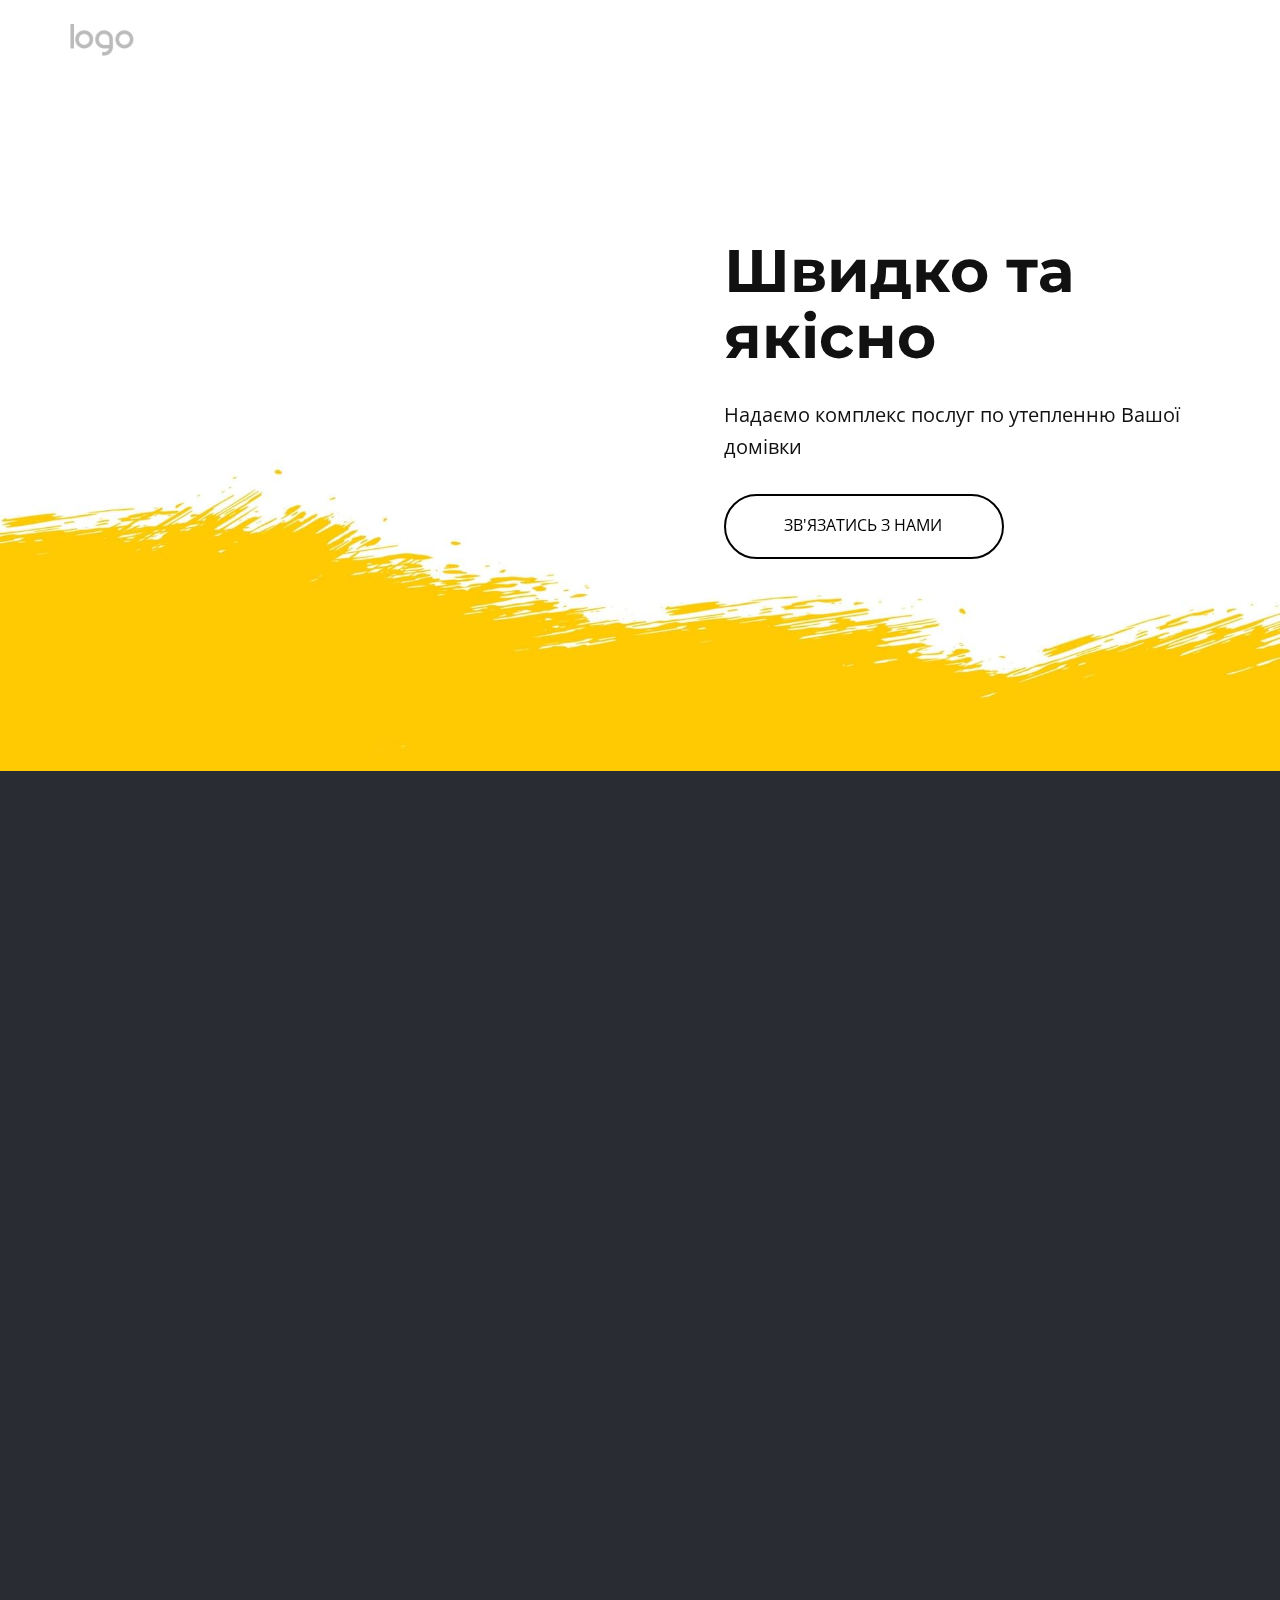
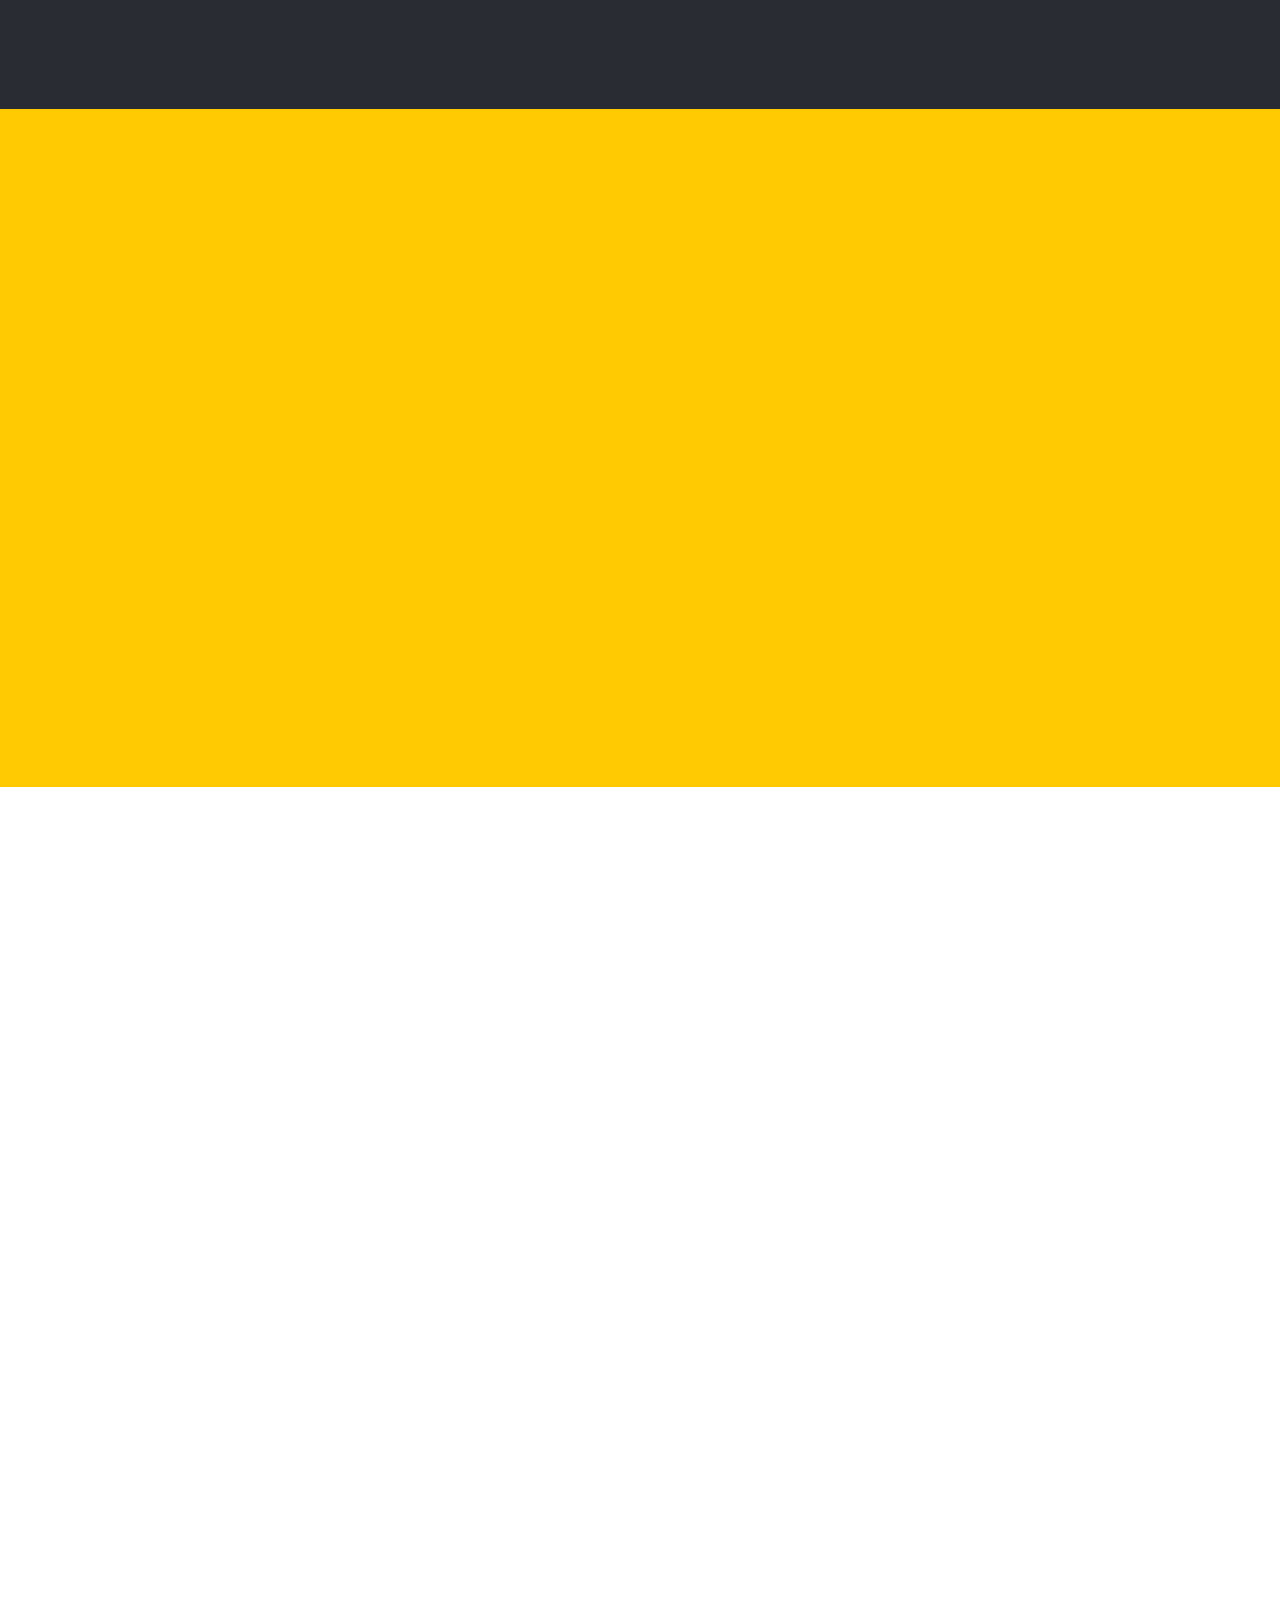
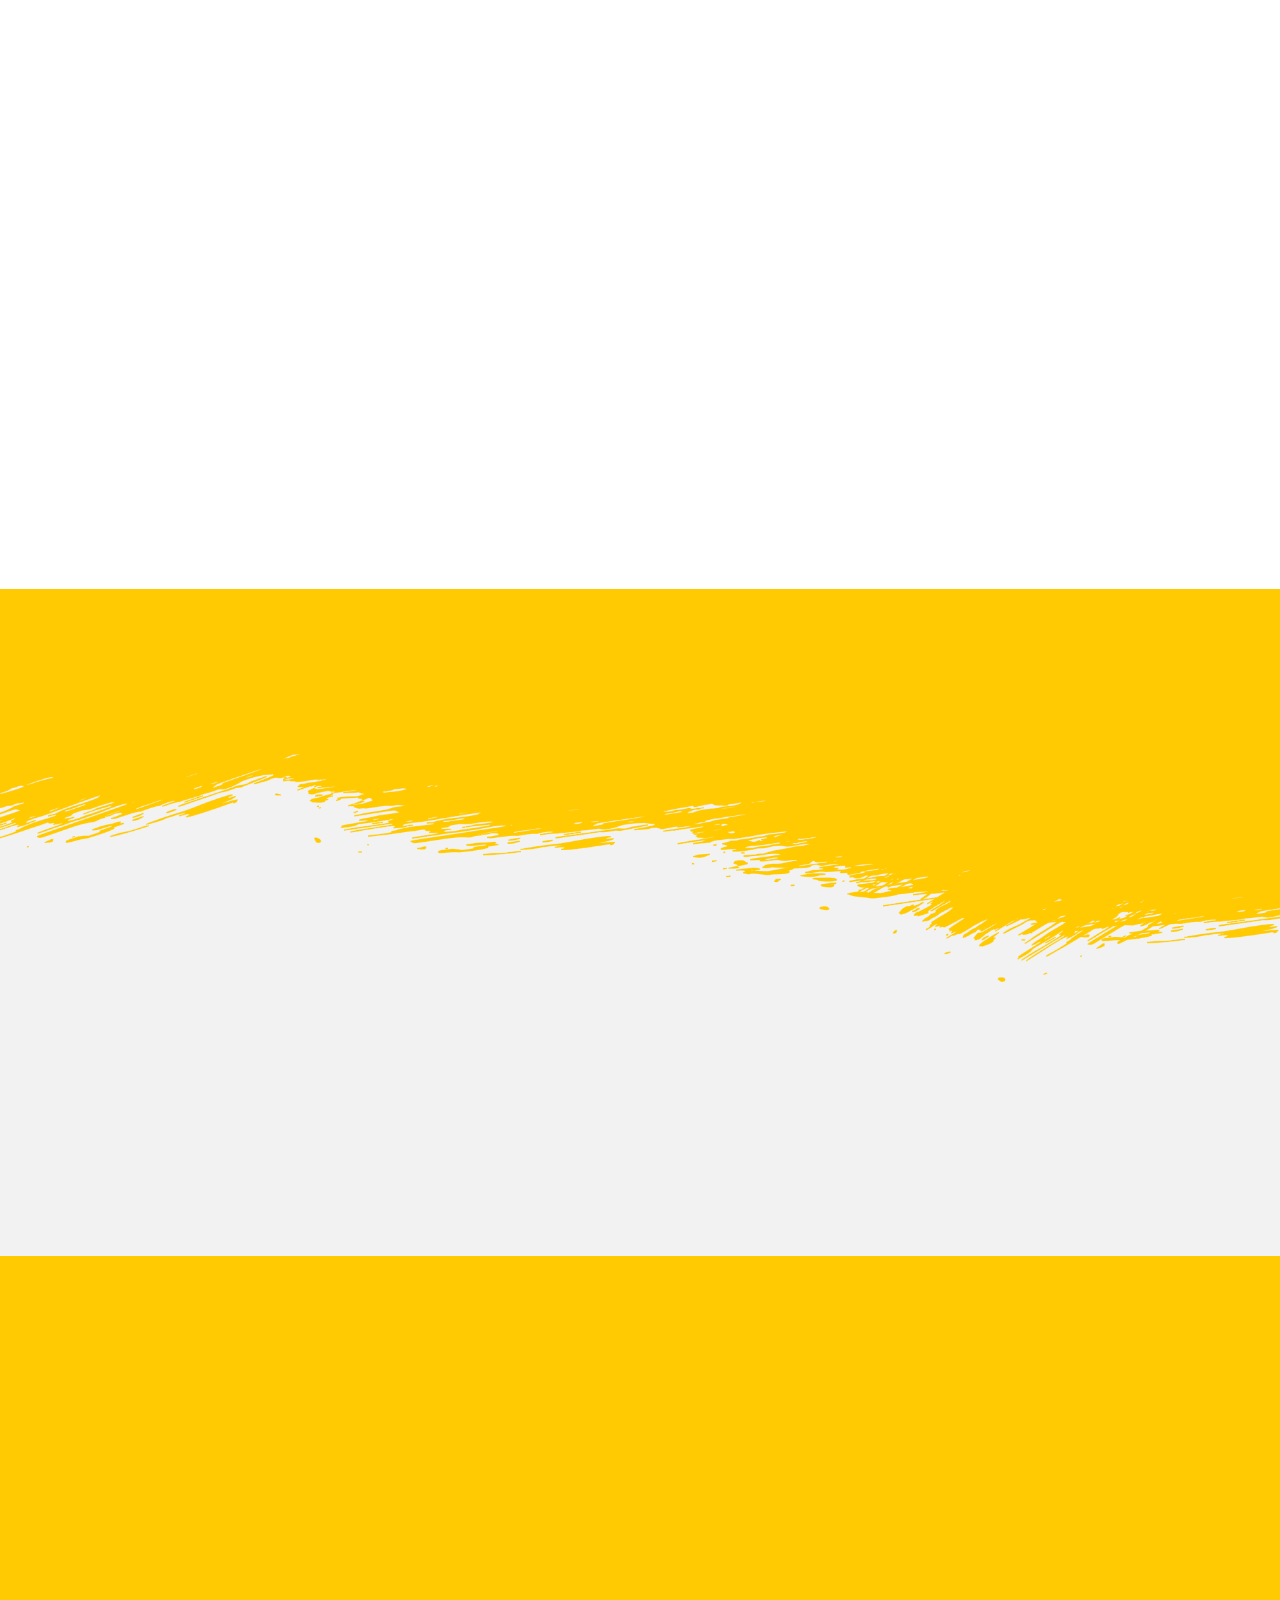
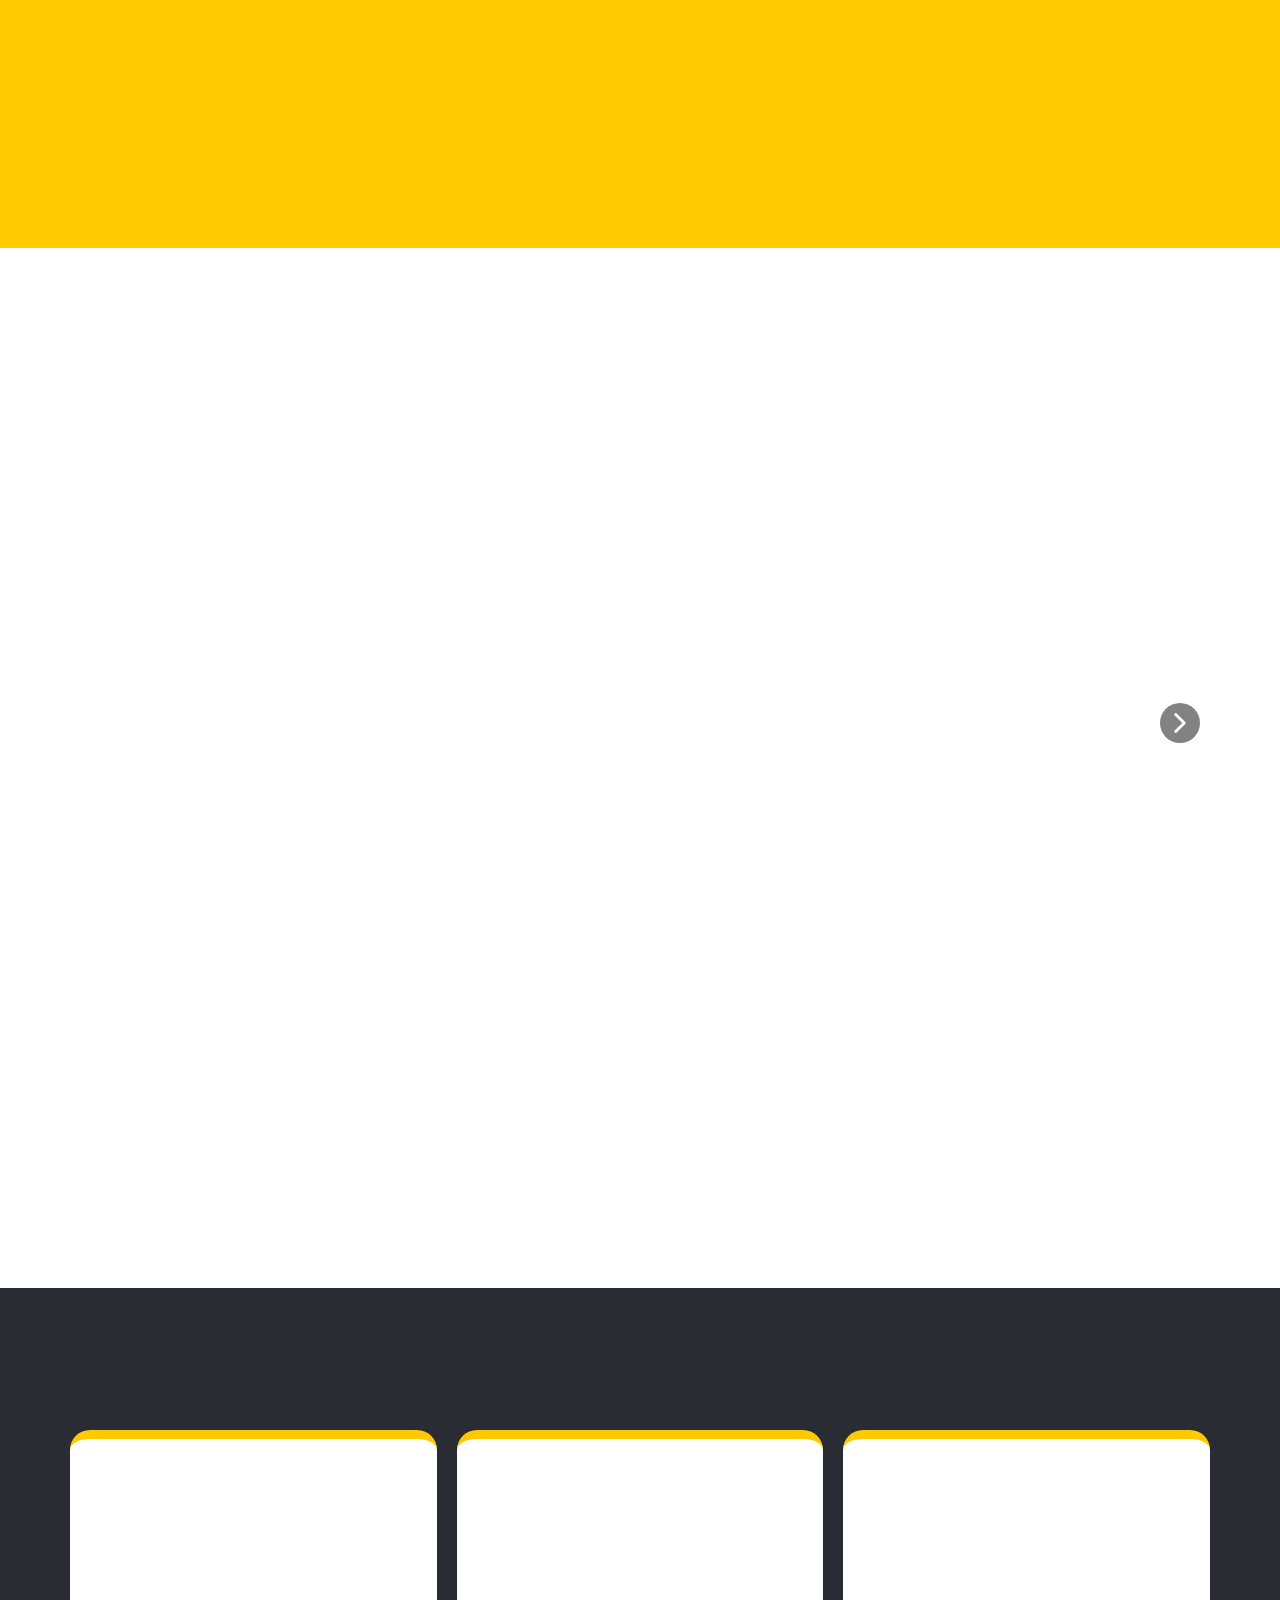
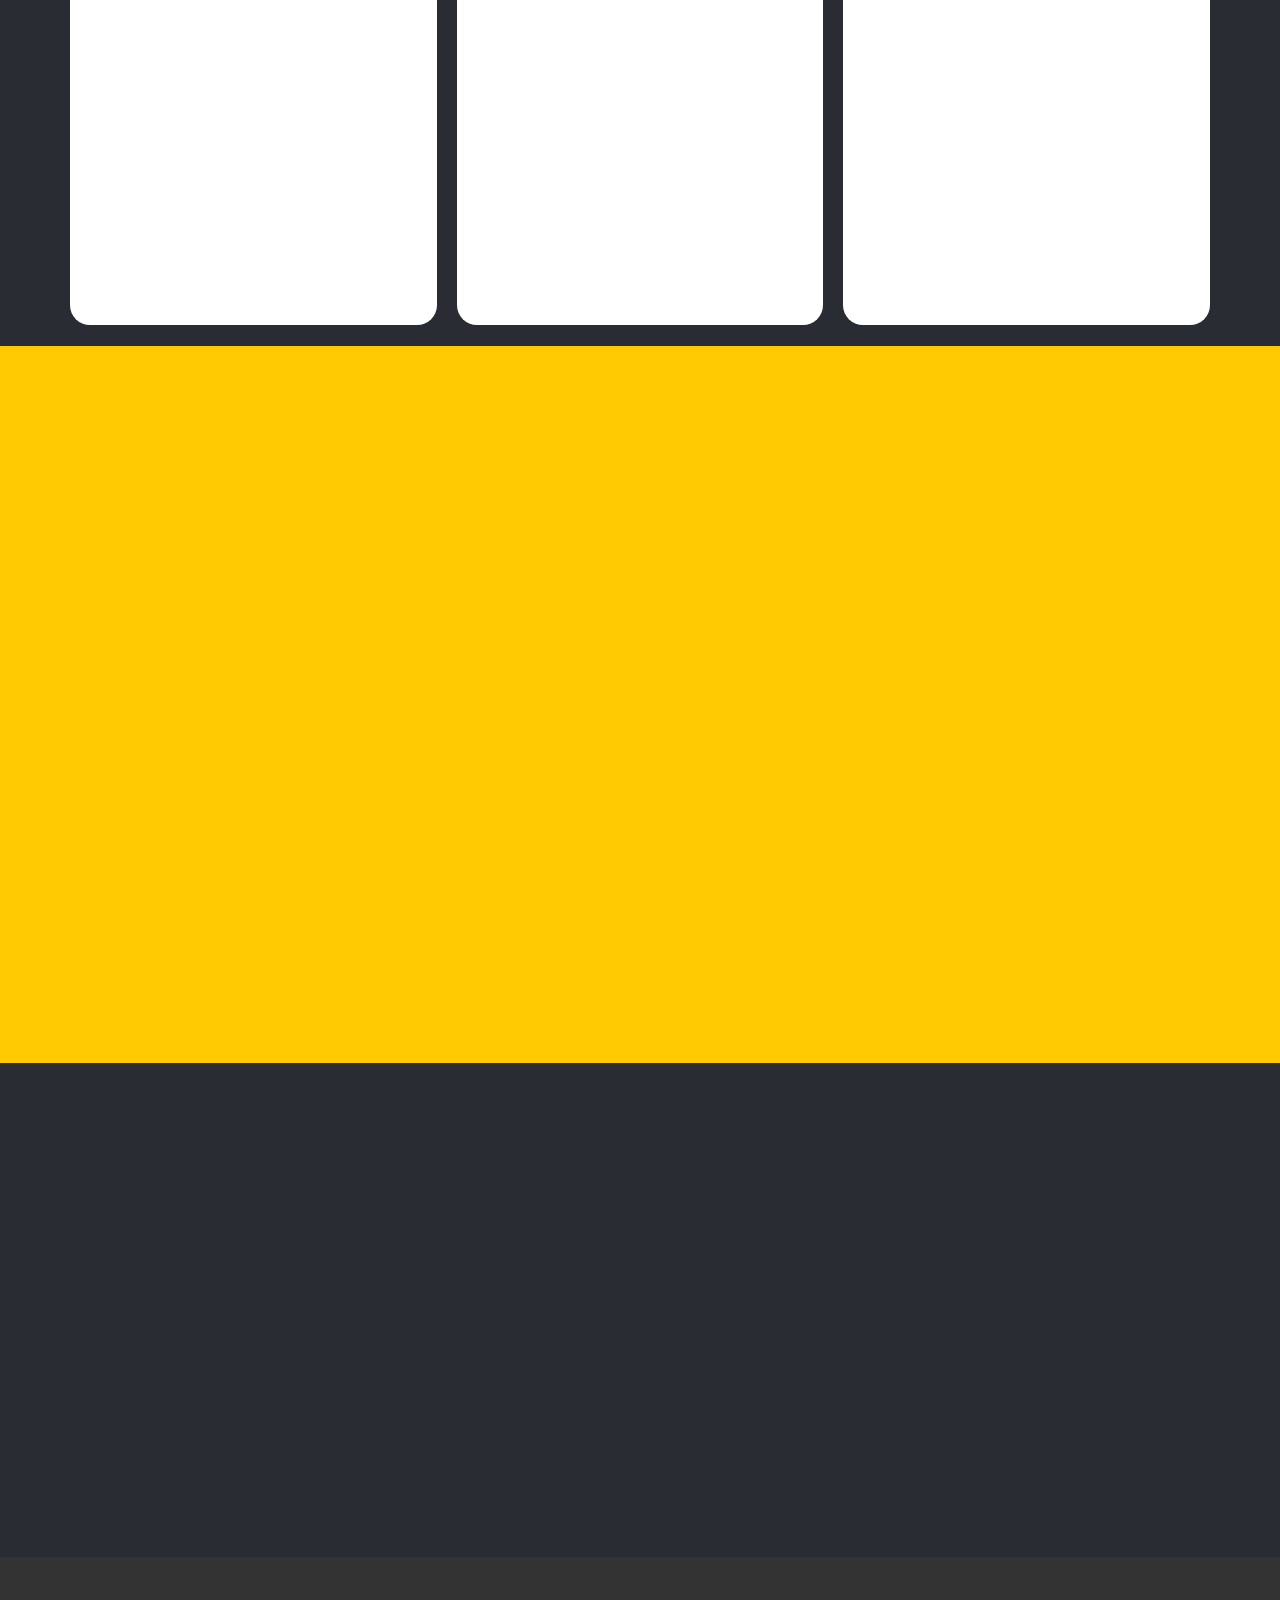
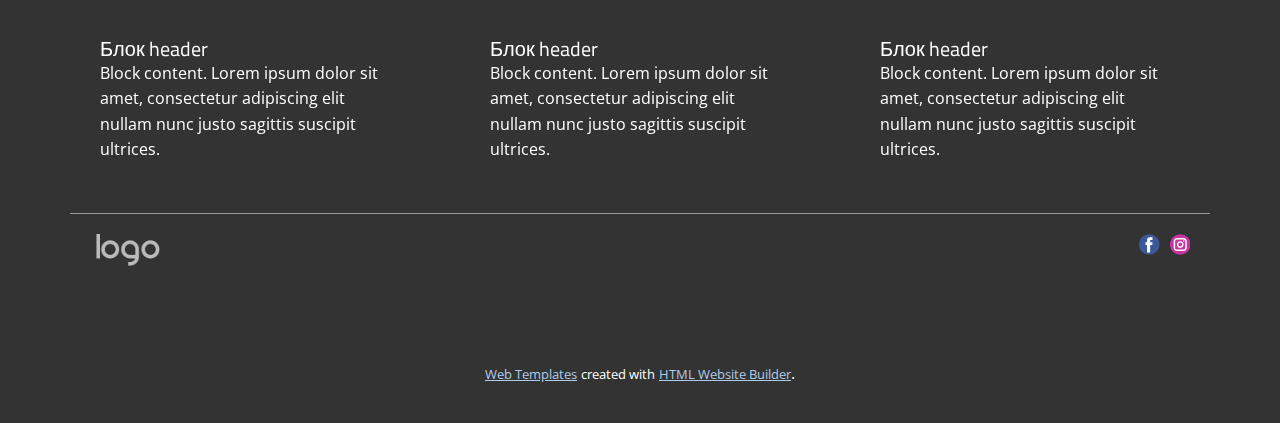
<file: index.html>
<!DOCTYPE html>
<html style="font-size: 16px;" lang="ru"><head>
    <meta name="viewport" content="width=device-width, initial-scale=1.0">
    <meta charset="utf-8">
    <meta name="keywords" content="Home Repair Services, ​Why Choose Our Company For Your Home Repairs?, ​Reliable, Trusted, and Professional Services, ​Home Repair Services, Our Services, ​Home Repair Services For the Inside, ​Send us a message, ​Professional Services, ​Meet Your Home Service Experts">
    <meta name="description" content="">
    <title>Головна</title>
    <link rel="stylesheet" href="nicepage.css" media="screen">
<link rel="stylesheet" href="Головна.css" media="screen">
    <script class="u-script" type="text/javascript" src="jquery.js" defer=""></script>
    <script class="u-script" type="text/javascript" src="nicepage.js" defer=""></script>
    <meta name="generator" content="Nicepage 5.4.4, nicepage.com">
    <meta name="referrer" content="origin">
    <link id="u-theme-google-font" rel="stylesheet" href="https://fonts.googleapis.com/css?family=Titillium+Web:200,200i,300,300i,400,400i,600,600i,700,700i,900|Open+Sans:300,300i,400,400i,500,500i,600,600i,700,700i,800,800i">
    <link id="u-page-google-font" rel="stylesheet" href="https://fonts.googleapis.com/css?family=Montserrat:100,100i,200,200i,300,300i,400,400i,500,500i,600,600i,700,700i,800,800i,900,900i">
    
    
    
    
    
    
    
    
    
    
    
    <script type="application/ld+json">{
		"@context": "http://schema.org",
		"@type": "Organization",
		"name": "Денис",
		"logo": "images/default-logo-5.png",
		"sameAs": [
				"https://uk-ua.facebook.com/",
				"https://www.instagram.com/"
		]
}</script>
    <meta name="theme-color" content="#478ac9">
    <meta property="og:title" content="Головна">
    <meta property="og:type" content="website">
  <meta data-intl-tel-input-cdn-path="intlTelInput/"></head>
  <body data-home-page="Головна.html" data-home-page-title="Головна" class="u-body u-xl-mode" data-lang="ru"><header class="u-clearfix u-header u-header" id="sec-8087"><div class="u-clearfix u-sheet u-sheet-1">
        <a href="https://nicepage.com" class="u-image u-logo u-image-1">
          <img src="images/default-logo-5.png" class="u-logo-image u-logo-image-1">
        </a>
      </div></header>
    <section class="u-clearfix u-image u-section-1" id="carousel_58e9" data-image-width="1889" data-image-height="1080">
      <div class="u-clearfix u-sheet u-sheet-1">
        <div class="u-clearfix u-expanded-width u-gutter-30 u-layout-wrap u-layout-wrap-1">
          <div class="u-layout">
            <div class="u-layout-row">
              <div class="u-align-center-sm u-align-center-xs u-container-style u-layout-cell u-left-cell u-size-30-md u-size-30-sm u-size-30-xs u-size-32-lg u-size-32-xl u-layout-cell-1" src="" data-animation-name="customAnimationIn" data-animation-duration="1500" data-animation-delay="0">
                <div class="u-container-layout u-container-layout-1"></div>
              </div>
              <div class="u-align-left u-container-style u-layout-cell u-right-cell u-size-28-lg u-size-28-xl u-size-30-md u-size-30-sm u-size-30-xs u-layout-cell-2" data-animation-name="lightSpeedIn" data-animation-duration="1500" data-animation-delay="250" data-animation-direction="">
                <div class="u-container-layout u-container-layout-2">
                  <h1 class="u-align-left u-custom-font u-font-montserrat u-text u-text-1" data-animation-name="customAnimationIn" data-animation-duration="1500" data-animation-delay="750" data-lang-en="Home Repair Services<br>">Швидко та якісно</h1>
                  <p class="u-align-left u-text u-text-2" data-lang-en="Find amazing home repair services tailored for you. Handy connects you with amazing home repair professionals. ">Надаємо комплекс послуг по утепленню Вашої домівки&nbsp;</p>
                  <a href="mailto:denisopalennya@gmail.com" class="u-active-black u-align-left u-border-2 u-border-active-black u-border-black u-border-hover-black u-border-radius-50 u-btn u-btn-round u-button-style u-hover-black u-none u-radius-50 u-btn-1" data-animation-name="customAnimationIn" data-animation-duration="1250" data-animation-delay="500" data-lang-en="{&quot;content&quot;:&quot;contact us&quot;,&quot;href&quot;:&quot;https://nicepage.one&quot;}">Зв'язатись з нами</a>
                </div>
              </div>
            </div>
          </div>
        </div>
      </div>
    </section>
    <section class="u-align-center u-clearfix u-container-align-center u-palette-5-dark-3 u-section-2" id="carousel_21e8">
      <div class="u-clearfix u-sheet u-sheet-1">
        <h2 class="u-align-center u-text u-text-1" data-animation-name="customAnimationIn" data-animation-duration="1500" data-lang-en="​Why Choose Our Company For Your Home Repairs?"> Чому варто обрати нашу компанію для Ваших потреб?</h2>
        <div class="u-expanded-width u-list u-list-1">
          <div class="u-repeater u-repeater-1">
            <div class="u-align-left u-container-align-center u-container-style u-list-item u-radius-20 u-repeater-item u-shape-round u-white u-list-item-1" data-animation-name="customAnimationIn" data-animation-duration="1500" data-animation-delay="500">
              <div class="u-container-layout u-similar-container u-container-layout-1">
                <div class="u-border-9 u-border-palette-3-base u-image u-image-circle u-image-1" alt="" data-image-width="640" data-image-height="640" data-animation-name="customAnimationIn" data-animation-duration="1500" data-animation-delay="750"></div>
                <h4 class="u-align-center u-custom-font u-font-montserrat u-text u-text-2" data-animation-name="customAnimationIn" data-animation-duration="1500" data-animation-delay="750" data-lang-en="​High-Quality<br>">Висока якість&nbsp;</h4>
                <p class="u-align-center u-text u-text-3" data-lang-en="​We use high-quality materials, professional tools and supplies, and attention to detail not found in most home improvement companies. From small jobs to large ones, you can rely on the experience. "> Ми використовуємо високоякісні матеріали, професійні інструменти та приладдя, а також увагу до деталей. Ви можете покластися на наш досвід у виконанні як дрібних, так і великих робіт. </p>
              </div>
            </div>
            <div class="u-align-left u-container-align-center u-container-style u-list-item u-radius-20 u-repeater-item u-shape-round u-video-cover u-white u-list-item-2" data-animation-name="customAnimationIn" data-animation-duration="1500" data-animation-delay="500">
              <div class="u-container-layout u-similar-container u-container-layout-2">
                <div class="u-border-9 u-border-palette-3-base u-image u-image-circle u-image-2" alt="" data-image-width="640" data-image-height="640" data-animation-name="customAnimationIn" data-animation-duration="1500" data-animation-delay="750"></div>
                <h4 class="u-align-center u-custom-font u-font-montserrat u-text u-text-4" data-animation-name="customAnimationIn" data-animation-duration="1500" data-animation-delay="750" data-lang-en="​Professionalism<br>">Професіоналізм<br>
                </h4>
                <p class="u-align-center u-text u-text-5" data-lang-en="​Our repair experts are professionals with an average of 10 years of trade experience. While you'll find that each of our repair pros behave and communicate professionally."> Ми компанія людей, котрі працюємо одним складом команди уже 10 років. При цьому ви побачите, що кожен з нас&nbsp; поводиться і спілкується професійно.</p>
              </div>
            </div>
            <div class="u-align-left u-container-align-center u-container-style u-list-item u-radius-20 u-repeater-item u-shape-round u-video-cover u-white u-list-item-3" data-animation-name="customAnimationIn" data-animation-duration="1500" data-animation-delay="500">
              <div class="u-container-layout u-similar-container u-container-layout-3">
                <div class="u-border-9 u-border-palette-3-base u-image u-image-circle u-image-3" alt="" data-image-width="640" data-image-height="640" data-animation-name="customAnimationIn" data-animation-duration="1500" data-animation-delay="750"></div>
                <h4 class="u-align-center u-custom-font u-font-montserrat u-text u-text-6" data-animation-name="customAnimationIn" data-animation-duration="1500" data-animation-delay="750" data-lang-en="​Flexibility">Гнучкість</h4>
                <p class="u-align-center u-text u-text-7" data-lang-en="You don't have to pay the most to get great work. Because each home repair project is unique, we create a customized plan that fits each customers' specific needs and expectations."> Вам не обов'язково платити більше, щоб отримати якісну роботу. Оскільки кожен проект ремонту будинку унікальний, ми створюємо індивідуальний план, який відповідає конкретним потребам і очікуванням кожного клієнта.</p>
              </div>
            </div>
            <div class="u-align-left u-container-align-center u-container-style u-list-item u-radius-20 u-repeater-item u-shape-round u-video-cover u-white u-list-item-4" data-animation-name="customAnimationIn" data-animation-duration="1500" data-animation-delay="500">
              <div class="u-container-layout u-similar-container u-container-layout-4">
                <div class="u-border-9 u-border-palette-3-base u-image u-image-circle u-image-4" alt="" data-image-width="640" data-image-height="640" data-animation-name="customAnimationIn" data-animation-duration="1500" data-animation-delay="750"></div>
                <h4 class="u-align-center u-custom-font u-font-montserrat u-text u-text-8" data-animation-name="customAnimationIn" data-animation-duration="1500" data-animation-delay="750" data-lang-en="​Courteous">вВічливість</h4>
                <p class="u-align-center u-text u-text-9" data-lang-en="​We see this as an opportunity to save our customers time, energy, and frustration. Our customers also appreciate the timely communication we provide regarding their questions and concerns."> Ми бачимо в цьому можливість заощадити час, енергію та уникнути розчарувань наших клієнтів. Наші клієнти також цінують своєчасну комунікацію, яку ми надаємо щодо їхніх запитань та занепокоєнь.</p>
              </div>
            </div>
          </div>
        </div>
      </div>
    </section>
    <section class="u-align-center u-clearfix u-palette-3-base u-valign-middle u-section-3" id="carousel_ec6f">
      <div class="u-clearfix u-gutter-0 u-layout-wrap u-layout-wrap-1">
        <div class="u-gutter-0 u-layout">
          <div class="u-layout-row">
            <div class="u-container-style u-layout-cell u-shape-rectangle u-size-33-lg u-size-38-xl u-size-60-md u-size-60-sm u-size-60-xs u-layout-cell-1" data-animation-name="customAnimationIn" data-animation-duration="1500">
              <div class="u-container-layout u-container-layout-1">
                <img class="u-image u-image-1" src="images/ustanovka-elektricheskogo-kotla-01.jpg" data-image-width="370" data-image-height="273">
              </div>
            </div>
            <div class="u-container-align-left-lg u-container-align-left-xl u-container-style u-layout-cell u-shape-rectangle u-size-22-xl u-size-27-lg u-size-60-md u-size-60-sm u-size-60-xs u-layout-cell-2" data-animation-name="customAnimationIn" data-animation-duration="1500" data-animation-delay="500">
              <div class="u-container-layout u-container-layout-2">
                <h2 class="u-align-left u-text u-text-1" data-animation-name="customAnimationIn" data-animation-duration="1500" data-animation-delay="500" data-lang-en="​Reliable, Trusted, and Professional Services"> 4 сучасних методів опалення будинку&nbsp;</h2>
                <div class="u-expanded-width-lg u-expanded-width-xl u-list u-list-1">
                  <div class="u-repeater u-repeater-1">
                    <div class="u-container-align-left u-container-style u-list-item u-repeater-item">
                      <div class="u-container-layout u-similar-container u-valign-middle u-container-layout-3">
                        <h6 class="u-align-left u-text u-text-default u-text-2" data-lang-en="​<span class=&quot;u-file-icon u-icon u-icon-1&quot; style=&quot;margin-right: 4px&quot;><img src=&quot;images/711239.png&quot; alt=&quot;&quot; data-original-src=&quot;images/711239.png&quot; data-color=&quot;#000000&quot;></span>&amp;nbsp;Office"><span class="u-file-icon u-icon u-icon-1"><img src="images/711239.png" alt=""></span>&nbsp;Твердопаливний котел
                        </h6>
                      </div>
                    </div>
                    <div class="u-container-align-left u-container-style u-list-item u-repeater-item">
                      <div class="u-container-layout u-similar-container u-valign-middle u-container-layout-4">
                        <h6 class="u-align-left u-text u-text-default u-text-3" data-lang-en="​<span class=&quot;u-file-icon u-icon u-icon-2&quot; style=&quot;margin-right: 4px&quot;><img src=&quot;images/711239.png&quot; alt=&quot;&quot; data-original-src=&quot;images/711239.png&quot; data-color=&quot;#000000&quot;></span>&amp;nbsp;Kitchen"><span class="u-file-icon u-icon u-icon-2"><img src="images/711239.png" alt=""></span>&nbsp;​Індивідуальні конвектори
                        </h6>
                      </div>
                    </div>
                    <div class="u-container-align-left u-container-style u-list-item u-repeater-item">
                      <div class="u-container-layout u-similar-container u-valign-middle u-container-layout-5">
                        <h6 class="u-align-left u-text u-text-default u-text-4" data-lang-en="​<span class=&quot;u-file-icon u-icon u-icon-3&quot; style=&quot;margin-right: 4px&quot;><img src=&quot;images/711239.png&quot; alt=&quot;&quot; data-original-src=&quot;images/711239.png&quot; data-color=&quot;#000000&quot;></span>&amp;nbsp;Living Room"><span class="u-file-icon u-icon u-icon-3"><img src="images/711239.png" alt=""></span> Тепловий насос
                        </h6>
                      </div>
                    </div>
                    <div class="u-container-style u-list-item u-repeater-item">
                      <div class="u-container-layout u-similar-container u-valign-middle u-container-layout-6">
                        <h6 class="u-align-left u-text u-text-default u-text-5" data-lang-en="​<span class=&quot;u-file-icon u-icon u-icon-4&quot; style=&quot;margin-right: 4px&quot;><img src=&quot;images/711239.png&quot; alt=&quot;&quot; data-original-src=&quot;images/711239.png&quot; data-color=&quot;#000000&quot;></span>&amp;nbsp;Basement"><span class="u-file-icon u-icon u-icon-4"><img src="images/711239.png" alt=""></span>&nbsp;Газовий котел
                        </h6>
                      </div>
                    </div>
                  </div>
                </div>
              </div>
            </div>
          </div>
        </div>
      </div>
    </section>
    <section class="u-align-left u-clearfix u-container-align-center u-section-4" id="carousel_39d7">
      <div class="u-clearfix u-sheet u-sheet-1">
        <h2 class="u-align-center u-text u-text-1" data-animation-name="customAnimationIn" data-animation-duration="1750" data-lang-en="​Home Repair Services">Наші послуги</h2>
        <div class="u-expanded-width u-list u-list-1">
          <div class="u-repeater u-repeater-1">
            <div class="u-align-left u-border-7 u-border-no-bottom u-border-no-left u-border-no-right u-border-palette-3-base u-container-style u-list-item u-repeater-item u-shape-rectangle u-list-item-1" data-animation-name="customAnimationIn" data-animation-duration="1500" data-animation-delay="500">
              <div class="u-container-layout u-similar-container u-container-layout-1"><span class="u-file-icon u-icon u-text-palette-3-base u-icon-1"><img src="images/481037-c757008b.png" alt=""></span>
                <h5 class="u-text u-text-2" data-animation-name="customAnimationIn" data-animation-duration="1500" data-animation-delay="250" data-lang-en="​Kitchen Repair">Послуга 1</h5>
                <p class="u-text u-text-3" data-lang-en="​Lorem ipsum dolor sit amet, consectetur adipiscing elit, sed do eiusmod tempor incididunt ut labore et dolore magna aliqua. Sed vulputate mi sit amet mauris commodo quis imperdiet. Leo duis ut diam quam nulla porttitor. "> Опис послуги&nbsp; </p>
              </div>
            </div>
            <div class="u-align-left u-border-7 u-border-no-bottom u-border-no-left u-border-no-right u-border-palette-3-base u-container-style u-list-item u-repeater-item u-shape-rectangle u-list-item-2" data-animation-name="customAnimationIn" data-animation-duration="1500" data-animation-delay="500">
              <div class="u-container-layout u-similar-container u-container-layout-2"><span class="u-file-icon u-icon u-text-palette-3-base u-icon-2"><img src="images/481037-c757008b.png" alt=""></span>
                <h5 class="u-text u-text-4" data-animation-name="customAnimationIn" data-animation-duration="1500" data-animation-delay="250" data-lang-en="​Grout Repair">Послуга 2</h5>
                <p class="u-text u-text-5" data-lang-en="​Lorem ipsum dolor sit amet, consectetur adipiscing elit, sed do eiusmod tempor incididunt ut labore et dolore magna aliqua. Sed vulputate mi sit amet mauris commodo quis imperdiet. Leo duis ut diam quam nulla porttitor. "> Опис послуги&nbsp; </p>
              </div>
            </div>
            <div class="u-align-left u-border-7 u-border-no-bottom u-border-no-left u-border-no-right u-border-palette-3-base u-container-style u-list-item u-repeater-item u-shape-rectangle u-list-item-3" data-animation-name="customAnimationIn" data-animation-duration="1500" data-animation-delay="500">
              <div class="u-container-layout u-similar-container u-container-layout-3"><span class="u-file-icon u-icon u-text-palette-3-base u-icon-3"><img src="images/481037-c757008b.png" alt=""></span>
                <h5 class="u-text u-text-6" data-animation-name="customAnimationIn" data-animation-duration="1500" data-animation-delay="250" data-lang-en="​Countertop Repair">Послуга 3</h5>
                <p class="u-text u-text-7" data-lang-en="​Lorem ipsum dolor sit amet, consectetur adipiscing elit, sed do eiusmod tempor incididunt ut labore et dolore magna aliqua. Sed vulputate mi sit amet mauris commodo quis imperdiet. Leo duis ut diam quam nulla porttitor. "> Опис послуги&nbsp; </p>
              </div>
            </div>
            <div class="u-align-left u-border-7 u-border-no-bottom u-border-no-left u-border-no-right u-border-palette-3-base u-container-style u-list-item u-repeater-item u-shape-rectangle u-list-item-4" data-animation-name="customAnimationIn" data-animation-duration="1500" data-animation-delay="500">
              <div class="u-container-layout u-similar-container u-container-layout-4"><span class="u-file-icon u-icon u-text-palette-3-base u-icon-4"><img src="images/481037-c757008b.png" alt=""></span>
                <h5 class="u-text u-text-8" data-animation-name="customAnimationIn" data-animation-duration="1500" data-animation-delay="250" data-lang-en="​Shower Head Repair">Послуга 4</h5>
                <p class="u-text u-text-9" data-lang-en="​Lorem ipsum dolor sit amet, consectetur adipiscing elit, sed do eiusmod tempor incididunt ut labore et dolore magna aliqua. Sed vulputate mi sit amet mauris commodo quis imperdiet. Leo duis ut diam quam nulla porttitor. ">Опис послуги&nbsp;</p>
              </div>
            </div>
            <div class="u-align-left u-border-7 u-border-no-bottom u-border-no-left u-border-no-right u-border-palette-3-base u-container-style u-list-item u-repeater-item u-shape-rectangle u-list-item-5" data-animation-name="customAnimationIn" data-animation-duration="1500" data-animation-delay="500">
              <div class="u-container-layout u-similar-container u-container-layout-5"><span class="u-file-icon u-icon u-text-palette-3-base u-icon-5"><img src="images/481037-c757008b.png" alt=""></span>
                <h5 class="u-text u-text-10" data-animation-name="customAnimationIn" data-animation-duration="1500" data-animation-delay="250" data-lang-en="​Bathroom Repair">Послуга 5</h5>
                <p class="u-text u-text-11" data-lang-en="​Lorem ipsum dolor sit amet, consectetur adipiscing elit, sed do eiusmod tempor incididunt ut labore et dolore magna aliqua. Sed vulputate mi sit amet mauris commodo quis imperdiet. Leo duis ut diam quam nulla porttitor. "> Опис послуги&nbsp; </p>
              </div>
            </div>
            <div class="u-align-left u-border-7 u-border-no-bottom u-border-no-left u-border-no-right u-border-palette-3-base u-container-style u-list-item u-repeater-item u-shape-rectangle u-list-item-6" data-animation-name="customAnimationIn" data-animation-duration="1500" data-animation-delay="500">
              <div class="u-container-layout u-similar-container u-container-layout-6"><span class="u-file-icon u-icon u-text-palette-3-base u-icon-6"><img src="images/481037-c757008b.png" alt=""></span>
                <h5 class="u-text u-text-12" data-animation-name="customAnimationIn" data-animation-duration="1500" data-animation-delay="250" data-lang-en="​Toilet Repair"> Послуга 6</h5>
                <p class="u-text u-text-13" data-lang-en="​Lorem ipsum dolor sit amet, consectetur adipiscing elit, sed do eiusmod tempor incididunt ut labore et dolore magna aliqua. Sed vulputate mi sit amet mauris commodo quis imperdiet. Leo duis ut diam quam nulla porttitor. "> Опис послуги&nbsp; </p>
              </div>
            </div>
            <div class="u-align-left u-border-7 u-border-no-bottom u-border-no-left u-border-no-right u-border-palette-3-base u-container-style u-list-item u-repeater-item u-shape-rectangle u-list-item-7" data-animation-name="customAnimationIn" data-animation-duration="1500" data-animation-delay="500">
              <div class="u-container-layout u-similar-container u-container-layout-7"><span class="u-file-icon u-icon u-text-palette-3-base u-icon-7"><img src="images/481037-c757008b.png" alt=""></span>
                <h5 class="u-text u-text-14" data-animation-name="customAnimationIn" data-animation-duration="1500" data-animation-delay="250" data-lang-en="​Sink Repair"> Послуга 7</h5>
                <p class="u-text u-text-15" data-lang-en="​Lorem ipsum dolor sit amet, consectetur adipiscing elit, sed do eiusmod tempor incididunt ut labore et dolore magna aliqua. Sed vulputate mi sit amet mauris commodo quis imperdiet. Leo duis ut diam quam nulla porttitor. "> Опис послуги&nbsp; </p>
              </div>
            </div>
            <div class="u-align-left u-border-7 u-border-no-bottom u-border-no-left u-border-no-right u-border-palette-3-base u-container-style u-list-item u-repeater-item u-shape-rectangle u-list-item-8" data-animation-name="customAnimationIn" data-animation-duration="1500" data-animation-delay="500">
              <div class="u-container-layout u-similar-container u-container-layout-8"><span class="u-file-icon u-icon u-text-palette-3-base u-icon-8"><img src="images/481037-c757008b.png" alt=""></span>
                <h5 class="u-text u-text-16" data-animation-name="customAnimationIn" data-animation-duration="1500" data-animation-delay="250" data-lang-en="​Ceiling Fan Repair"> Послуга 8</h5>
                <p class="u-text u-text-17" data-lang-en="​Lorem ipsum dolor sit amet, consectetur adipiscing elit, sed do eiusmod tempor incididunt ut labore et dolore magna aliqua. Sed vulputate mi sit amet mauris commodo quis imperdiet. Leo duis ut diam quam nulla porttitor. "> Опис послуги&nbsp; </p>
              </div>
            </div>
            <div class="u-align-left u-border-7 u-border-no-bottom u-border-no-left u-border-no-right u-border-palette-3-base u-container-style u-list-item u-repeater-item u-shape-rectangle u-list-item-9" data-animation-name="customAnimationIn" data-animation-duration="1500" data-animation-delay="500">
              <div class="u-container-layout u-similar-container u-container-layout-9"><span class="u-file-icon u-icon u-text-palette-3-base u-icon-9"><img src="images/481037-c757008b.png" alt=""></span>
                <h5 class="u-text u-text-18" data-animation-name="customAnimationIn" data-animation-duration="1500" data-animation-delay="250" data-lang-en="​Light Fixture Repair"> Послуга 9</h5>
                <p class="u-text u-text-19" data-lang-en="​Lorem ipsum dolor sit amet, consectetur adipiscing elit, sed do eiusmod tempor incididunt ut labore et dolore magna aliqua. Sed vulputate mi sit amet mauris commodo quis imperdiet. Leo duis ut diam quam nulla porttitor. "> Опис послуги&nbsp; </p>
              </div>
            </div>
          </div>
        </div>
      </div>
    </section>
    <section class="u-align-center u-clearfix u-grey-5 u-section-5" id="sec-742b">
      <div class="u-container-align-center u-container-style u-expanded-width-lg u-expanded-width-md u-expanded-width-sm u-expanded-width-xl u-group u-image u-image-1" data-image-width="1980" data-image-height="1132">
        <div class="u-container-layout u-container-layout-1">
          <h2 class="u-align-center u-text u-text-1" data-animation-name="customAnimationIn" data-animation-duration="1500" data-lang-en="Our Services">Чому варто обирати нас?</h2>
        </div>
      </div>
      <div class="u-list u-list-1">
        <div class="u-repeater u-repeater-1">
          <div class="u-align-left u-container-style u-list-item u-radius-20 u-repeater-item u-shape-round u-white u-list-item-1" data-animation-name="customAnimationIn" data-animation-duration="1500">
            <div class="u-container-layout u-similar-container u-container-layout-2"><span class="u-file-icon u-icon u-icon-circle u-palette-3-base u-icon-1" data-animation-name="customAnimationIn" data-animation-duration="1500" data-animation-delay="500"><img src="images/8348081.png" alt=""></span>
              <h4 class="u-custom-font u-font-montserrat u-text u-text-2" data-lang-en="​Carpentry">Розробка проєкту</h4>
              <p class="u-text u-text-3" data-lang-en="Excepteur sint occaecat cupidatat non proident, sunt in culpa qui officia deserunt">Проєкт розробляється для кожного клієнта окремо. Кожний етап проєкту обговорюється з замовником.</p>
            </div>
          </div>
          <div class="u-align-left u-container-style u-list-item u-radius-20 u-repeater-item u-shape-round u-video-cover u-white u-list-item-2" data-animation-name="customAnimationIn" data-animation-duration="1500">
            <div class="u-container-layout u-similar-container u-container-layout-3"><span class="u-file-icon u-icon u-icon-circle u-palette-3-base u-icon-2" data-animation-name="customAnimationIn" data-animation-duration="1500" data-animation-delay="500"><img src="images/6600506.png" alt=""></span>
              <h4 class="u-custom-font u-font-montserrat u-text u-text-4" data-lang-en="​Flooring">Утеплення підлоги</h4>
              <p class="u-text u-text-5" data-lang-en="Excepteur sint occaecat cupidatat non proident, sunt in culpa qui officia deserunt">Будь-який об'єм роботи та будь-які матеріали</p>
            </div>
          </div>
          <div class="u-align-left u-container-style u-list-item u-radius-20 u-repeater-item u-shape-round u-video-cover u-white u-list-item-3" data-animation-name="customAnimationIn" data-animation-duration="1500">
            <div class="u-container-layout u-similar-container u-container-layout-4"><span class="u-file-icon u-icon u-icon-circle u-palette-3-base u-icon-3" data-animation-name="customAnimationIn" data-animation-duration="1500" data-animation-delay="500"><img src="images/5035738-b8cf2e83.png" alt=""></span>
              <h4 class="u-custom-font u-font-montserrat u-text u-text-6" data-lang-en="​Painting">Акуратність&nbsp;</h4>
              <p class="u-text u-text-7" data-lang-en="Excepteur sint occaecat cupidatat non proident, sunt in culpa qui officia deserunt">Роботи виконуються сучасним обладнанням, і ми завжди доводимо роботу до перфектного візуального вигляду</p>
            </div>
          </div>
          <div class="u-align-left u-container-style u-list-item u-radius-20 u-repeater-item u-shape-round u-video-cover u-white u-list-item-4" data-animation-name="customAnimationIn" data-animation-duration="1500">
            <div class="u-container-layout u-similar-container u-container-layout-5"><span class="u-file-icon u-icon u-icon-circle u-palette-3-base u-icon-4" data-animation-name="customAnimationIn" data-animation-duration="1500" data-animation-delay="500"><img src="images/9197578.png" alt=""></span>
              <h4 class="u-custom-font u-font-montserrat u-text u-text-8" data-lang-en="​Electrical Work">Підтримка</h4>
              <p class="u-text u-text-9" data-lang-en="Excepteur sint occaecat cupidatat non proident, sunt in culpa qui officia deserunt">Ви завжди можете звурнутись до нас при винекненні будь-яких питань стосовно виконаних робіт.</p>
            </div>
          </div>
        </div>
      </div>
      
      
      
      
    </section>
    <section class="u-align-center u-clearfix u-palette-3-base u-valign-middle u-section-6" id="carousel_6ea1">
      <div class="u-clearfix u-gutter-0 u-layout-wrap u-layout-wrap-1">
        <div class="u-gutter-0 u-layout">
          <div class="u-layout-row">
            <div class="u-align-left u-container-align-left u-container-style u-layout-cell u-size-27-lg u-size-27-xl u-size-60-md u-size-60-sm u-size-60-xs u-layout-cell-1" data-animation-name="customAnimationIn" data-animation-duration="1500" data-animation-delay="500">
              <div class="u-container-layout u-container-layout-1">
                <h2 class="u-align-left u-text u-text-1" data-lang-en="​Home Repair Services For the Inside">Послуги монтажу сантехніки включені</h2>
                <ul class="u-align-left u-custom-list u-text u-text-2" data-lang-en="​Lorem ipsum dolor sit amet, consectetur adipiscing elit, sed do eiusmod tempor incididunt ut labore et dolore magna aliqua. Sed vulputate mi sit amet mauris commodo quis imperdiet. Leo duis ut diam quam nulla porttitor.  ">Гарно описати що ви все підключаєте і радите що саме буде краще і чому</ul>
              </div>
            </div>
            <div class="u-container-align-center u-container-style u-image u-layout-cell u-shape-rectangle u-size-33-lg u-size-33-xl u-size-60-md u-size-60-sm u-size-60-xs u-image-1" data-image-width="5184" data-image-height="3456" data-animation-name="customAnimationIn" data-animation-duration="1500">
              <div class="u-container-layout u-valign-middle u-container-layout-2"></div>
            </div>
          </div>
        </div>
      </div>
    </section>
    <section class="u-clearfix u-container-align-center u-section-7" id="sec-1301">
      <div class="u-clearfix u-sheet u-sheet-1">
        <h2 class="u-align-center u-text u-text-1" data-animation-name="customAnimationIn" data-animation-duration="1500" data-lang-en="​Send us a message">Наші основні партнери</h2>
        <div class="u-expanded-width u-layout-horizontal u-list u-list-1">
          <div class="u-repeater u-repeater-1">
            <div class="u-container-align-center-sm u-container-align-center-xs u-container-style u-list-item u-repeater-item u-list-item-1" data-animation-name="customAnimationIn" data-animation-duration="1500" data-animation-delay="250">
              <div class="u-container-layout u-similar-container u-container-layout-1">
                <img class="u-image u-image-1" src="images/1st_partner.jpg" data-image-width="431" data-image-height="612">
                <h3 class="u-text u-text-default u-text-2" data-lang-en="​Send us a message"> Vaillant</h3>
                <p class="u-text u-text-3" data-lang-en="​Email us using our simple form and we'll respond within 10 working days.">Опис компанії</p>
                <a href="https://www.vaillant.ua/dlia-klientov/products/turbotec-pro-vuw-2048.html" class="u-active-black u-align-left u-border-2 u-border-active-black u-border-hover-black u-border-palette-3-base u-border-radius-50 u-btn u-button-style u-hover-black u-palette-3-base u-btn-1" data-animation-name="customAnimationIn" data-animation-duration="1250" data-animation-delay="500" data-lang-en="{&quot;content&quot;:&quot;​Send us a message &quot;,&quot;href&quot;:&quot;https://nicepage.review&quot;}" target="_blank">vaillant.ua</a>
              </div>
            </div>
            <div class="u-container-align-center-sm u-container-align-center-xs u-container-style u-list-item u-repeater-item u-list-item-2" data-animation-name="customAnimationIn" data-animation-duration="1500" data-animation-delay="250">
              <div class="u-container-layout u-similar-container u-container-layout-2">
                <img class="u-image u-image-2" src="images/2nd_partner.jpg" data-image-width="1200" data-image-height="848">
                <h3 class="u-text u-text-default u-text-4" data-lang-en="​Make a complaint">Dedietrich</h3>
                <p class="u-text u-text-5" data-lang-en="​If you're not happy with the service you've received from Our Company, call us or send us an email and let us know.">Опис компанії</p>
                <a href="http://ua.dedietrich.ua/" class="u-active-black u-align-left u-border-2 u-border-active-black u-border-hover-black u-border-palette-3-base u-border-radius-50 u-btn u-button-style u-hover-black u-palette-3-base u-btn-2" data-animation-name="customAnimationIn" data-animation-duration="1250" data-animation-delay="500" data-lang-en="{&quot;content&quot;:&quot;​Make a complaint&quot;,&quot;href&quot;:&quot;https://nicepage.com/k/exam-html-templates&quot;}" target="_blank">Dedietrich.ua</a>
              </div>
            </div>
            <div class="u-container-align-center-sm u-container-align-center-xs u-container-style u-list-item u-repeater-item u-list-item-3" data-animation-name="customAnimationIn" data-animation-duration="1500" data-animation-delay="250">
              <div class="u-container-layout u-similar-container u-container-layout-3">
                <img class="u-image u-image-3" src="images/Bosch.png" data-image-width="255" data-image-height="218">
                <h3 class="u-text u-text-default u-text-6" data-lang-en="​Make a complaint">BOSH</h3>
                <p class="u-text u-text-7" data-lang-en="​If you're not happy with the service you've received from Our Company, call us or send us an email and let us know.">Опис компанії</p>
                <a href="https://ukraine-bosch.com/klimaticheskaya-tehnika/kotly-gazovye.html" class="u-active-black u-align-left u-border-2 u-border-active-black u-border-hover-black u-border-palette-3-base u-border-radius-50 u-btn u-button-style u-hover-black u-palette-3-base u-btn-3" data-animation-name="customAnimationIn" data-animation-duration="1250" data-animation-delay="500" data-lang-en="{&quot;content&quot;:&quot;​Make a complaint&quot;,&quot;href&quot;:&quot;https://nicepage.com/k/exam-html-templates&quot;}" target="_blank">BOSH</a>
              </div>
            </div>
            <div class="u-container-align-center-sm u-container-align-center-xs u-container-style u-list-item u-repeater-item u-list-item-4" data-animation-name="customAnimationIn" data-animation-duration="1500" data-animation-delay="250">
              <div class="u-container-layout u-similar-container u-container-layout-4">
                <img class="u-image u-image-4" src="images/2nd_partner.jpg" data-image-width="1200" data-image-height="848">
                <h3 class="u-text u-text-default u-text-8" data-lang-en="​Make a complaint">Dedietrich</h3>
                <p class="u-text u-text-9" data-lang-en="​If you're not happy with the service you've received from Our Company, call us or send us an email and let us know.">Опис компанії</p>
                <a href="http://ua.dedietrich.ua/" class="u-active-black u-align-left u-border-2 u-border-active-black u-border-hover-black u-border-palette-3-base u-border-radius-50 u-btn u-button-style u-hover-black u-palette-3-base u-btn-4" data-animation-name="customAnimationIn" data-animation-duration="1250" data-animation-delay="500" data-lang-en="{&quot;content&quot;:&quot;​Make a complaint&quot;,&quot;href&quot;:&quot;https://nicepage.com/k/exam-html-templates&quot;}" target="_blank">Dedietrich.ua</a>
              </div>
            </div>
            <div class="u-container-align-center-sm u-container-align-center-xs u-container-style u-list-item u-repeater-item u-list-item-5" data-animation-name="customAnimationIn" data-animation-duration="1500" data-animation-delay="250">
              <div class="u-container-layout u-similar-container u-container-layout-5">
                <img class="u-image u-image-5" src="images/2nd_partner.jpg" data-image-width="1200" data-image-height="848">
                <h3 class="u-text u-text-default u-text-10" data-lang-en="​Make a complaint">Dedietrich</h3>
                <p class="u-text u-text-11" data-lang-en="​If you're not happy with the service you've received from Our Company, call us or send us an email and let us know.">Опис компанії</p>
                <a href="http://ua.dedietrich.ua/" class="u-active-black u-align-left u-border-2 u-border-active-black u-border-hover-black u-border-palette-3-base u-border-radius-50 u-btn u-button-style u-hover-black u-palette-3-base u-btn-5" data-animation-name="customAnimationIn" data-animation-duration="1250" data-animation-delay="500" data-lang-en="{&quot;content&quot;:&quot;​Make a complaint&quot;,&quot;href&quot;:&quot;https://nicepage.com/k/exam-html-templates&quot;}" target="_blank">Dedietrich.ua</a>
              </div>
            </div>
            <div class="u-container-align-center-sm u-container-align-center-xs u-container-style u-list-item u-repeater-item u-list-item-6" data-animation-name="customAnimationIn" data-animation-duration="1500" data-animation-delay="250">
              <div class="u-container-layout u-similar-container u-container-layout-6">
                <img class="u-image u-image-6" src="images/2nd_partner.jpg" data-image-width="1200" data-image-height="848">
                <h3 class="u-text u-text-default u-text-12" data-lang-en="​Make a complaint">Dedietrich</h3>
                <p class="u-text u-text-13" data-lang-en="​If you're not happy with the service you've received from Our Company, call us or send us an email and let us know.">Опис компанії</p>
                <a href="http://ua.dedietrich.ua/" class="u-active-black u-align-left u-border-2 u-border-active-black u-border-hover-black u-border-palette-3-base u-border-radius-50 u-btn u-button-style u-hover-black u-palette-3-base u-btn-6" data-animation-name="customAnimationIn" data-animation-duration="1250" data-animation-delay="500" data-lang-en="{&quot;content&quot;:&quot;​Make a complaint&quot;,&quot;href&quot;:&quot;https://nicepage.com/k/exam-html-templates&quot;}" target="_blank">Dedietrich.ua</a>
              </div>
            </div>
            <div class="u-container-align-center-sm u-container-align-center-xs u-container-style u-list-item u-repeater-item u-list-item-7" data-animation-name="customAnimationIn" data-animation-duration="1500" data-animation-delay="250">
              <div class="u-container-layout u-similar-container u-container-layout-7">
                <img class="u-image u-image-7" src="images/2nd_partner.jpg" data-image-width="1200" data-image-height="848">
                <h3 class="u-text u-text-default u-text-14" data-lang-en="​Make a complaint">Dedietrich</h3>
                <p class="u-text u-text-15" data-lang-en="​If you're not happy with the service you've received from Our Company, call us or send us an email and let us know.">Опис компанії</p>
                <a href="http://ua.dedietrich.ua/" class="u-active-black u-align-left u-border-2 u-border-active-black u-border-hover-black u-border-palette-3-base u-border-radius-50 u-btn u-button-style u-hover-black u-palette-3-base u-btn-7" data-animation-name="customAnimationIn" data-animation-duration="1250" data-animation-delay="500" data-lang-en="{&quot;content&quot;:&quot;​Make a complaint&quot;,&quot;href&quot;:&quot;https://nicepage.com/k/exam-html-templates&quot;}" target="_blank">Dedietrich.ua</a>
              </div>
            </div>
            <div class="u-container-align-center-sm u-container-align-center-xs u-container-style u-list-item u-repeater-item u-list-item-8" data-animation-name="customAnimationIn" data-animation-duration="1500" data-animation-delay="250">
              <div class="u-container-layout u-similar-container u-container-layout-8">
                <img class="u-image u-image-8" src="images/2nd_partner.jpg" data-image-width="1200" data-image-height="848">
                <h3 class="u-text u-text-default u-text-16" data-lang-en="​Make a complaint">Dedietrich</h3>
                <p class="u-text u-text-17" data-lang-en="​If you're not happy with the service you've received from Our Company, call us or send us an email and let us know.">Опис компанії</p>
                <a href="http://ua.dedietrich.ua/" class="u-active-black u-align-left u-border-2 u-border-active-black u-border-hover-black u-border-palette-3-base u-border-radius-50 u-btn u-button-style u-hover-black u-palette-3-base u-btn-8" data-animation-name="customAnimationIn" data-animation-duration="1250" data-animation-delay="500" data-lang-en="{&quot;content&quot;:&quot;​Make a complaint&quot;,&quot;href&quot;:&quot;https://nicepage.com/k/exam-html-templates&quot;}" target="_blank">Dedietrich.ua</a>
              </div>
            </div>
            <div class="u-container-align-center-sm u-container-align-center-xs u-container-style u-list-item u-repeater-item u-list-item-9" data-animation-name="customAnimationIn" data-animation-duration="1500" data-animation-delay="250">
              <div class="u-container-layout u-similar-container u-container-layout-9">
                <img class="u-image u-image-9" src="images/2nd_partner.jpg" data-image-width="1200" data-image-height="848">
                <h3 class="u-text u-text-default u-text-18" data-lang-en="​Make a complaint">Dedietrich</h3>
                <p class="u-text u-text-19" data-lang-en="​If you're not happy with the service you've received from Our Company, call us or send us an email and let us know.">Опис компанії</p>
                <a href="http://ua.dedietrich.ua/" class="u-active-black u-align-left u-border-2 u-border-active-black u-border-hover-black u-border-palette-3-base u-border-radius-50 u-btn u-button-style u-hover-black u-palette-3-base u-btn-9" data-animation-name="customAnimationIn" data-animation-duration="1250" data-animation-delay="500" data-lang-en="{&quot;content&quot;:&quot;​Make a complaint&quot;,&quot;href&quot;:&quot;https://nicepage.com/k/exam-html-templates&quot;}" target="_blank">Dedietrich.ua</a>
              </div>
            </div>
            <div class="u-container-align-center-sm u-container-align-center-xs u-container-style u-list-item u-repeater-item u-list-item-10" data-animation-name="customAnimationIn" data-animation-duration="1500" data-animation-delay="250">
              <div class="u-container-layout u-similar-container u-container-layout-10">
                <img class="u-image u-image-10" src="images/2nd_partner.jpg" data-image-width="1200" data-image-height="848">
                <h3 class="u-text u-text-default u-text-20" data-lang-en="​Make a complaint">Dedietrich</h3>
                <p class="u-text u-text-21" data-lang-en="​If you're not happy with the service you've received from Our Company, call us or send us an email and let us know.">Опис компанії</p>
                <a href="http://ua.dedietrich.ua/" class="u-active-black u-align-left u-border-2 u-border-active-black u-border-hover-black u-border-palette-3-base u-border-radius-50 u-btn u-button-style u-hover-black u-palette-3-base u-btn-10" data-animation-name="customAnimationIn" data-animation-duration="1250" data-animation-delay="500" data-lang-en="{&quot;content&quot;:&quot;​Make a complaint&quot;,&quot;href&quot;:&quot;https://nicepage.com/k/exam-html-templates&quot;}" target="_blank">Dedietrich.ua</a>
              </div>
            </div>
          </div>
          <a class="u-absolute-vcenter u-gallery-nav u-gallery-nav-prev u-grey-70 u-icon-circle u-opacity u-opacity-70 u-spacing-10 u-text-white u-gallery-nav-1" href="#" role="button">
            <span aria-hidden="true">
              <svg viewBox="0 0 451.847 451.847"><path d="M97.141,225.92c0-8.095,3.091-16.192,9.259-22.366L300.689,9.27c12.359-12.359,32.397-12.359,44.751,0
c12.354,12.354,12.354,32.388,0,44.748L173.525,225.92l171.903,171.909c12.354,12.354,12.354,32.391,0,44.744
c-12.354,12.365-32.386,12.365-44.745,0l-194.29-194.281C100.226,242.115,97.141,234.018,97.141,225.92z"></path></svg>
            </span>
            <span class="sr-only">
              <svg viewBox="0 0 451.847 451.847"><path d="M97.141,225.92c0-8.095,3.091-16.192,9.259-22.366L300.689,9.27c12.359-12.359,32.397-12.359,44.751,0
c12.354,12.354,12.354,32.388,0,44.748L173.525,225.92l171.903,171.909c12.354,12.354,12.354,32.391,0,44.744
c-12.354,12.365-32.386,12.365-44.745,0l-194.29-194.281C100.226,242.115,97.141,234.018,97.141,225.92z"></path></svg>
            </span>
          </a>
          <a class="u-absolute-vcenter u-gallery-nav u-gallery-nav-next u-grey-70 u-icon-circle u-opacity u-opacity-70 u-spacing-10 u-text-white u-gallery-nav-2" href="#" role="button">
            <span aria-hidden="true">
              <svg viewBox="0 0 451.846 451.847"><path d="M345.441,248.292L151.154,442.573c-12.359,12.365-32.397,12.365-44.75,0c-12.354-12.354-12.354-32.391,0-44.744
L278.318,225.92L106.409,54.017c-12.354-12.359-12.354-32.394,0-44.748c12.354-12.359,32.391-12.359,44.75,0l194.287,194.284
c6.177,6.18,9.262,14.271,9.262,22.366C354.708,234.018,351.617,242.115,345.441,248.292z"></path></svg>
            </span>
            <span class="sr-only">
              <svg viewBox="0 0 451.846 451.847"><path d="M345.441,248.292L151.154,442.573c-12.359,12.365-32.397,12.365-44.75,0c-12.354-12.354-12.354-32.391,0-44.744
L278.318,225.92L106.409,54.017c-12.354-12.359-12.354-32.394,0-44.748c12.354-12.359,32.391-12.359,44.75,0l194.287,194.284
c6.177,6.18,9.262,14.271,9.262,22.366C354.708,234.018,351.617,242.115,345.441,248.292z"></path></svg>
            </span>
          </a>
        </div>
        <div class="u-align-center u-border-1 u-border-grey-15 u-line u-line-horizontal u-line-1" data-animation-name="customAnimationIn" data-animation-duration="1500" data-animation-delay="500"></div>
      </div>
    </section>
    <section class="u-align-center u-clearfix u-container-align-center u-palette-5-dark-3 u-section-8" id="sec-32ab">
      <div class="u-clearfix u-sheet u-sheet-1">
        <h2 class="u-align-center u-text u-text-1" data-animation-name="customAnimationIn" data-animation-duration="1250" data-lang-en="​Professional Services">Професійність&nbsp;</h2>
        <p class="u-align-center u-text u-text-2" data-animation-name="customAnimationIn" data-animation-duration="1500" data-animation-delay="250" data-lang-en="​We’ll Leave Your Home Safer Than We Found It">Ми зробимо Ваш дім теплим&nbsp;</p>
        <div class="u-expanded-width u-list u-list-1">
          <div class="u-repeater u-repeater-1">
            <div class="u-align-center u-border-9 u-border-no-bottom u-border-no-left u-border-no-right u-border-palette-3-base u-container-style u-hover-feature u-list-item u-radius-20 u-repeater-item u-shape-round u-white u-list-item-1">
              <div class="u-container-layout u-similar-container u-container-layout-1">
                <h5 class="u-align-left u-text u-text-3" data-animation-name="customAnimationIn" data-animation-duration="1500" data-animation-delay="500" data-lang-en="​Electrical Services"> Електричні послуги</h5>
                <p class="u-align-left u-text u-text-4" data-animation-name="customAnimationIn" data-animation-duration="1250" data-animation-delay="500" data-lang-en="​Feugiat nibh sed pulvinar proin gravida hendrerit lectus. Purus in mollis nunc sed id semper risus. Gravida in fermentum et sollicitudin ac orci phasellus egestas tellus. Sed libero enim sed faucibus turpis in eu mi. Ornare arcu dui vivamus arcu. "> Опис блоку </p><span class="u-file-icon u-icon u-icon-circle u-palette-3-base u-icon-1" data-animation-name="customAnimationIn" data-animation-duration="1500" data-animation-delay="500"><img src="images/664866-6819a042.png" alt=""></span>
              </div>
            </div>
            <div class="u-align-center u-border-9 u-border-no-bottom u-border-no-left u-border-no-right u-border-palette-3-base u-container-style u-hover-feature u-list-item u-radius-20 u-repeater-item u-shape-round u-white u-list-item-2">
              <div class="u-container-layout u-similar-container u-container-layout-2">
                <h5 class="u-align-left u-text u-text-5" data-animation-name="customAnimationIn" data-animation-duration="1500" data-animation-delay="500" data-lang-en="​Repair Services"> Ремонтні послуги</h5>
                <p class="u-align-left u-text u-text-6" data-animation-name="customAnimationIn" data-animation-duration="1250" data-animation-delay="500" data-lang-en="​Feugiat nibh sed pulvinar proin gravida hendrerit lectus. Purus in mollis nunc sed id semper risus. Gravida in fermentum et sollicitudin ac orci phasellus egestas tellus. Sed libero enim sed faucibus turpis in eu mi. Ornare arcu dui vivamus arcu. "> Опис блоку </p><span class="u-file-icon u-icon u-icon-circle u-palette-3-base u-icon-2" data-animation-name="customAnimationIn" data-animation-duration="1500" data-animation-delay="500"><img src="images/664866-6819a042.png" alt=""></span>
              </div>
            </div>
            <div class="u-align-center u-border-9 u-border-no-bottom u-border-no-left u-border-no-right u-border-palette-3-base u-container-style u-hover-feature u-list-item u-radius-20 u-repeater-item u-shape-round u-white u-list-item-3">
              <div class="u-container-layout u-similar-container u-container-layout-3">
                <h5 class="u-align-left u-text u-text-7" data-animation-name="customAnimationIn" data-animation-duration="1500" data-animation-delay="500" data-lang-en="​Tips &amp;amp; Ideas"> Поради та ідеї</h5>
                <p class="u-align-left u-text u-text-8" data-animation-name="customAnimationIn" data-animation-duration="1250" data-animation-delay="500" data-lang-en="​Feugiat nibh sed pulvinar proin gravida hendrerit lectus. Purus in mollis nunc sed id semper risus. Gravida in fermentum et sollicitudin ac orci phasellus egestas tellus. Sed libero enim sed faucibus turpis in eu mi. Ornare arcu dui vivamus arcu. ">Опис блоку</p><span class="u-file-icon u-icon u-icon-circle u-palette-3-base u-icon-3" data-animation-name="customAnimationIn" data-animation-duration="1500" data-animation-delay="500"><img src="images/664866-6819a042.png" alt=""></span>
              </div>
            </div>
          </div>
        </div>
      </div>
      
      
      
      
      
      
      
      
      
      
      
      
      
      
      
      
      
      
      
      
      
      
      
      
      
    </section>
    <section class="u-clearfix u-palette-3-base u-section-9" id="sec-421c">
      <div class="u-clearfix u-expanded-width u-layout-wrap u-layout-wrap-1">
        <div class="u-layout">
          <div class="u-layout-row">
            <div class="u-container-align-left-xl u-container-style u-layout-cell u-size-24-lg u-size-24-xl u-size-60-md u-size-60-sm u-size-60-xs u-white u-layout-cell-1" data-animation-name="customAnimationIn" data-animation-duration="1500" data-animation-delay="500">
              <div class="u-container-layout u-container-layout-1">
                <h2 class="u-align-left u-text u-text-1" data-animation-name="customAnimationIn" data-animation-duration="1500" data-animation-delay="500" data-lang-en="​Meet Your Home Service Experts">Наші послуги</h2>
                <div class="u-list u-list-1">
                  <div class="u-repeater u-repeater-1">
                    <div class="u-align-left u-container-style u-list-item u-repeater-item">
                      <div class="u-container-layout u-similar-container u-container-layout-2"><span class="u-align-left u-file-icon u-icon u-icon-1"><img src="images/9434040.png" alt=""></span>
                        <h5 class="u-align-left u-custom-font u-font-montserrat u-text u-text-2" data-lang-en="​Emergency Repairs">Аварійний ремонт</h5>
                      </div>
                    </div>
                    <div class="u-align-left u-container-align-left u-container-style u-list-item u-repeater-item">
                      <div class="u-container-layout u-similar-container u-container-layout-3"><span class="u-align-left u-file-icon u-icon u-icon-2"><img src="images/9434040.png" alt=""></span>
                        <h5 class="u-align-left u-custom-font u-font-montserrat u-text u-text-3" data-lang-en="​Electrical Repair">Розробка та реалізація проєкту</h5>
                      </div>
                    </div>
                    <div class="u-align-left u-container-align-left u-container-style u-list-item u-repeater-item">
                      <div class="u-container-layout u-similar-container u-container-layout-4"><span class="u-align-left u-file-icon u-icon u-icon-3"><img src="images/9434040.png" alt=""></span>
                        <h5 class="u-align-left u-custom-font u-font-montserrat u-text u-text-4" data-lang-en="Circuit Breakers">Реалізація Вашого проєкту</h5>
                      </div>
                    </div>
                    <div class="u-align-left u-container-style u-list-item u-repeater-item">
                      <div class="u-container-layout u-similar-container u-container-layout-5"><span class="u-align-left u-file-icon u-icon u-icon-4"><img src="images/9434040.png" alt=""></span>
                        <h5 class="u-align-left u-custom-font u-font-montserrat u-text u-text-5" data-lang-en="​Ceiling Fans">Налаштування та калібровка</h5>
                      </div>
                    </div>
                    <div class="u-align-left u-container-style u-list-item u-repeater-item">
                      <div class="u-container-layout u-similar-container u-container-layout-6"><span class="u-align-left u-file-icon u-icon u-icon-5"><img src="images/9434040.png" alt=""></span>
                        <h5 class="u-align-left u-custom-font u-font-montserrat u-text u-text-6" data-lang-en="​Generators">Проєкти "Під ключ"</h5>
                      </div>
                    </div>
                  </div>
                </div>
              </div>
            </div>
            <div class="u-align-center u-container-style u-image u-layout-cell u-size-36-lg u-size-36-xl u-size-60-md u-size-60-sm u-size-60-xs u-image-1" data-image-width="1620" data-image-height="1080" data-animation-name="customAnimationIn" data-animation-duration="1500" data-animation-delay="500">
              <div class="u-container-layout u-container-layout-7"></div>
            </div>
          </div>
        </div>
      </div>
    </section>
    <section class="u-clearfix u-container-align-center u-palette-5-dark-3 u-section-10" id="carousel_42f5">
      <div class="u-clearfix u-sheet u-valign-middle u-sheet-1">
        <div class="u-clearfix u-expanded-width u-gutter-28 u-layout-wrap u-layout-wrap-1">
          <div class="u-layout">
            <div class="u-layout-row">
              <div class="u-container-align-center u-container-style u-layout-cell u-size-20-lg u-size-20-xl u-size-30-md u-size-30-sm u-size-30-xs u-layout-cell-1" data-animation-name="customAnimationIn" data-animation-duration="1500">
                <div class="u-container-layout u-valign-top u-container-layout-1">
                  <h4 class="u-align-center u-text u-text-1" data-lang-en="Email Us">Email&nbsp;</h4>
                  <p class="u-align-center u-text u-text-default u-text-2" data-lang-en="​Email us using our simple form and we'll respond within 10 working days."> Напишіть Нам, і задайте питання, ми з радістью дамо Вам відповідь</p>
                  <div class="u-align-center-sm u-align-center-xs u-form u-form-1">
                    <form action="https://forms.nicepagesrv.com/v2/form/process" class="u-clearfix u-form-spacing-10 u-form-vertical u-inner-form" source="email" name="form" style="padding: 0px;">
                      <div class="u-form-email u-form-group u-label-none">
                        <label class="u-label" data-lang-en="Email">Email</label>
                        <input type="email" placeholder="Enter a valid email address" id="email-5b2e" name="email" class="u-grey-10 u-input u-input-rectangle u-radius-50 u-input-1" required="" data-lang-en="Enter a valid email address">
                      </div>
                      <div class="u-align-left u-form-group u-form-submit u-label-none">
                        <a href="#" class="u-active-palette-3-light-1 u-border-none u-btn u-btn-round u-btn-submit u-button-style u-hover-palette-3-light-1 u-palette-3-base u-radius-50 u-btn-1" data-lang-en="{&quot;content&quot;:&quot;Submit&quot;,&quot;href&quot;:&quot;#&quot;}">Надіслати<br>
                        </a>
                        <input type="submit" value="submit" class="u-form-control-hidden">
                      </div>
                      <div class="u-form-send-message u-form-send-success" data-lang-en="
            Thank you! Your message has been sent.
        "> Thank you! Your message has been sent. </div>
                      <div class="u-form-send-error u-form-send-message" data-lang-en="
            Unable to send your message. Please fix errors then try again.
        "> Unable to send your message. Please fix errors then try again. </div>
                      <input type="hidden" value="" name="recaptchaResponse">
                      <input type="hidden" name="formServices" value="cf0f6d2c25bc48f2e8afcf887926417d">
                    </form>
                  </div>
                </div>
              </div>
              <div class="u-container-align-center-lg u-container-align-center-md u-container-align-center-xl u-container-style u-layout-cell u-size-20-lg u-size-20-xl u-size-30-md u-size-30-sm u-size-30-xs u-layout-cell-2" data-animation-name="customAnimationIn" data-animation-duration="1500" data-animation-delay="500" data-animation-direction="">
                <div class="u-container-layout u-valign-top u-container-layout-2"><span class="u-align-center u-file-icon u-icon u-icon-1"><img src="images/3128336.png" alt=""></span>
                  <h4 class="u-align-center u-text u-text-3" data-lang-en="​Whatsapp Support"> Viber</h4>
                  <p class="u-align-center u-text u-text-default-lg u-text-default-md u-text-default-xl u-text-4" data-lang-en="​Add us on WhatsApp &amp;amp; send queries for instant reply.">Напишіть Нам, і задайте питання, ми з радістью дамо Вам відповідь</p>
                  <a href="tel:+12-345-678-89089" class="u-active-palette-3-light-1 u-btn u-btn-round u-button-style u-custom u-hover-palette-3-light-1 u-palette-3-base u-radius-50 u-btn-2" data-animation-name="" data-animation-duration="0" data-animation-delay="0" data-animation-direction="" data-lang-en="{&quot;content&quot;:&quot;+12-345-678-89089&quot;,&quot;href&quot;:&quot;tel:+12-345-678-89089&quot;}"> +380933283306</a>
                </div>
              </div>
              <div class="cell-temp-clone u-container-align-center u-container-style u-layout-cell u-size-20-lg u-size-20-xl u-size-60-md u-size-60-sm u-size-60-xs u-layout-cell-3" data-animation-name="customAnimationIn" data-animation-duration="1500" data-animation-delay="500" data-animation-direction="">
                <div class="u-container-layout u-valign-top u-container-layout-3"><span class="u-align-center u-file-icon u-icon u-icon-2"><img src="images/174848.png" alt=""></span>
                  <h4 class="u-align-center u-text u-text-5" data-lang-en="​Live Chat">Соціальні мережі</h4>
                  <p class="u-align-center u-text u-text-6" data-lang-en="​The fastest way to get in touch with an Expert">Ознайомтесь з готовими проєктами та прочитайте відгуки</p>
                  <a href="tel:+12-345-678-89089" class="u-active-palette-3-light-1 u-btn u-btn-round u-button-style u-custom u-hover-palette-3-light-1 u-palette-3-base u-radius-50 u-btn-3" data-animation-name="" data-animation-duration="0" data-animation-delay="0" data-animation-direction="" data-lang-en="{&quot;content&quot;:&quot;Live chart&quot;,&quot;href&quot;:&quot;tel:+12-345-678-89089&quot;}">Перейти</a>
                </div>
              </div>
            </div>
          </div>
        </div>
      </div>
    </section>
    
    
    <footer class="u-clearfix u-footer u-grey-80" id="sec-d364"><div class="u-clearfix u-sheet u-sheet-1">
        <div class="u-clearfix u-expanded-width u-gutter-30 u-layout-wrap u-layout-wrap-1">
          <div class="u-gutter-0 u-layout">
            <div class="u-layout-row">
              <div class="u-align-left u-container-style u-layout-cell u-left-cell u-size-20 u-size-30-md u-layout-cell-1">
                <div class="u-container-layout u-container-layout-1"><!--position-->
                  <div data-position="" class="u-position"><!--block-->
                    <div class="u-block">
                      <div class="u-block-container u-clearfix"><!--block_header-->
                        <h5 class="u-block-header u-text"><!--block_header_content-->Блок header <!--/block_header_content--></h5><!--/block_header--><!--block_content-->
                        <div class="u-block-content u-text"><!--block_content_content--> Block content. Lorem ipsum dolor sit amet, consectetur adipiscing elit nullam nunc justo sagittis suscipit ultrices. <!--/block_content_content--></div><!--/block_content-->
                      </div>
                    </div><!--/block-->
                  </div><!--/position-->
                </div>
              </div>
              <div class="u-align-left u-container-style u-layout-cell u-size-20 u-size-30-md u-layout-cell-2">
                <div class="u-container-layout u-container-layout-2"><!--position-->
                  <div data-position="" class="u-position"><!--block-->
                    <div class="u-block">
                      <div class="u-block-container u-clearfix"><!--block_header-->
                        <h5 class="u-block-header u-text"><!--block_header_content--> Блок header <!--/block_header_content--></h5><!--/block_header--><!--block_content-->
                        <div class="u-block-content u-text"><!--block_content_content--> Block content. Lorem ipsum dolor sit amet, consectetur adipiscing elit nullam nunc justo sagittis suscipit ultrices. <!--/block_content_content--></div><!--/block_content-->
                      </div>
                    </div><!--/block-->
                  </div><!--/position-->
                </div>
              </div>
              <div class="u-align-left u-container-style u-layout-cell u-right-cell u-size-20 u-size-30-md u-layout-cell-3">
                <div class="u-container-layout u-container-layout-3"><!--position-->
                  <div data-position="" class="u-position"><!--block-->
                    <div class="u-block">
                      <div class="u-block-container u-clearfix"><!--block_header-->
                        <h5 class="u-block-header u-text"><!--block_header_content-->Блок header <!--/block_header_content--></h5><!--/block_header--><!--block_content-->
                        <div class="u-block-content u-text"><!--block_content_content--> Block content. Lorem ipsum dolor sit amet, consectetur adipiscing elit nullam nunc justo sagittis suscipit ultrices. <!--/block_content_content--></div><!--/block_content-->
                      </div>
                    </div><!--/block-->
                  </div><!--/position-->
                </div>
              </div>
            </div>
          </div>
        </div>
        <div class="u-border-1 u-border-white u-expanded-width u-line u-line-horizontal u-opacity u-opacity-50 u-line-1"></div>
        <div class="u-social-icons u-spacing-10 u-social-icons-1">
          <a class="u-social-url" title="Facebook" target="_blank" href="https://uk-ua.facebook.com/"><span class="u-icon u-social-facebook u-social-icon u-icon-1"><svg class="u-svg-link" preserveAspectRatio="xMidYMin slice" viewBox="0 0 112 112" style=""><use xmlns:xlink="http://www.w3.org/1999/xlink" xlink:href="#svg-5d7f"></use></svg><svg class="u-svg-content" viewBox="0 0 112 112" x="0" y="0" id="svg-5d7f"><circle fill="currentColor" cx="56.1" cy="56.1" r="55"></circle><path fill="#FFFFFF" d="M73.5,31.6h-9.1c-1.4,0-3.6,0.8-3.6,3.9v8.5h12.6L72,58.3H60.8v40.8H43.9V58.3h-8V43.9h8v-9.2
      c0-6.7,3.1-17,17-17h12.5v13.9H73.5z"></path></svg></span>
          </a>
          <a class="u-social-url" title="Instagram" target="_blank" href="https://www.instagram.com/"><span class="u-icon u-social-icon u-social-instagram u-icon-2"><svg class="u-svg-link" preserveAspectRatio="xMidYMin slice" viewBox="0 0 112 112" style=""><use xmlns:xlink="http://www.w3.org/1999/xlink" xlink:href="#svg-a209"></use></svg><svg class="u-svg-content" viewBox="0 0 112 112" x="0" y="0" id="svg-a209"><circle fill="currentColor" cx="56.1" cy="56.1" r="55"></circle><path fill="#FFFFFF" d="M55.9,38.2c-9.9,0-17.9,8-17.9,17.9C38,66,46,74,55.9,74c9.9,0,17.9-8,17.9-17.9C73.8,46.2,65.8,38.2,55.9,38.2
      z M55.9,66.4c-5.7,0-10.3-4.6-10.3-10.3c-0.1-5.7,4.6-10.3,10.3-10.3c5.7,0,10.3,4.6,10.3,10.3C66.2,61.8,61.6,66.4,55.9,66.4z"></path><path fill="#FFFFFF" d="M74.3,33.5c-2.3,0-4.2,1.9-4.2,4.2s1.9,4.2,4.2,4.2s4.2-1.9,4.2-4.2S76.6,33.5,74.3,33.5z"></path><path fill="#FFFFFF" d="M73.1,21.3H38.6c-9.7,0-17.5,7.9-17.5,17.5v34.5c0,9.7,7.9,17.6,17.5,17.6h34.5c9.7,0,17.5-7.9,17.5-17.5V38.8
      C90.6,29.1,82.7,21.3,73.1,21.3z M83,73.3c0,5.5-4.5,9.9-9.9,9.9H38.6c-5.5,0-9.9-4.5-9.9-9.9V38.8c0-5.5,4.5-9.9,9.9-9.9h34.5
      c5.5,0,9.9,4.5,9.9,9.9V73.3z"></path></svg></span>
          </a>
        </div>
        <a href="https://nicepage.com" class="u-image u-logo u-image-1" data-image-width="80" data-image-height="40">
          <img src="images/default-logo.png" class="u-logo-image u-logo-image-1">
        </a>
      </div></footer>
    <section class="u-backlink u-clearfix u-grey-80">
      <a class="u-link" href="https://nicepage.com/website-templates" target="_blank">
        <span>Web Templates</span>
      </a>
      <p class="u-text">
        <span>created with</span>
      </p>
      <a class="u-link" href="https://nicepage.com/html-website-builder" target="_blank">
        <span>HTML Website Builder</span>
      </a>. 
    </section>
  
</body></html>
</file>
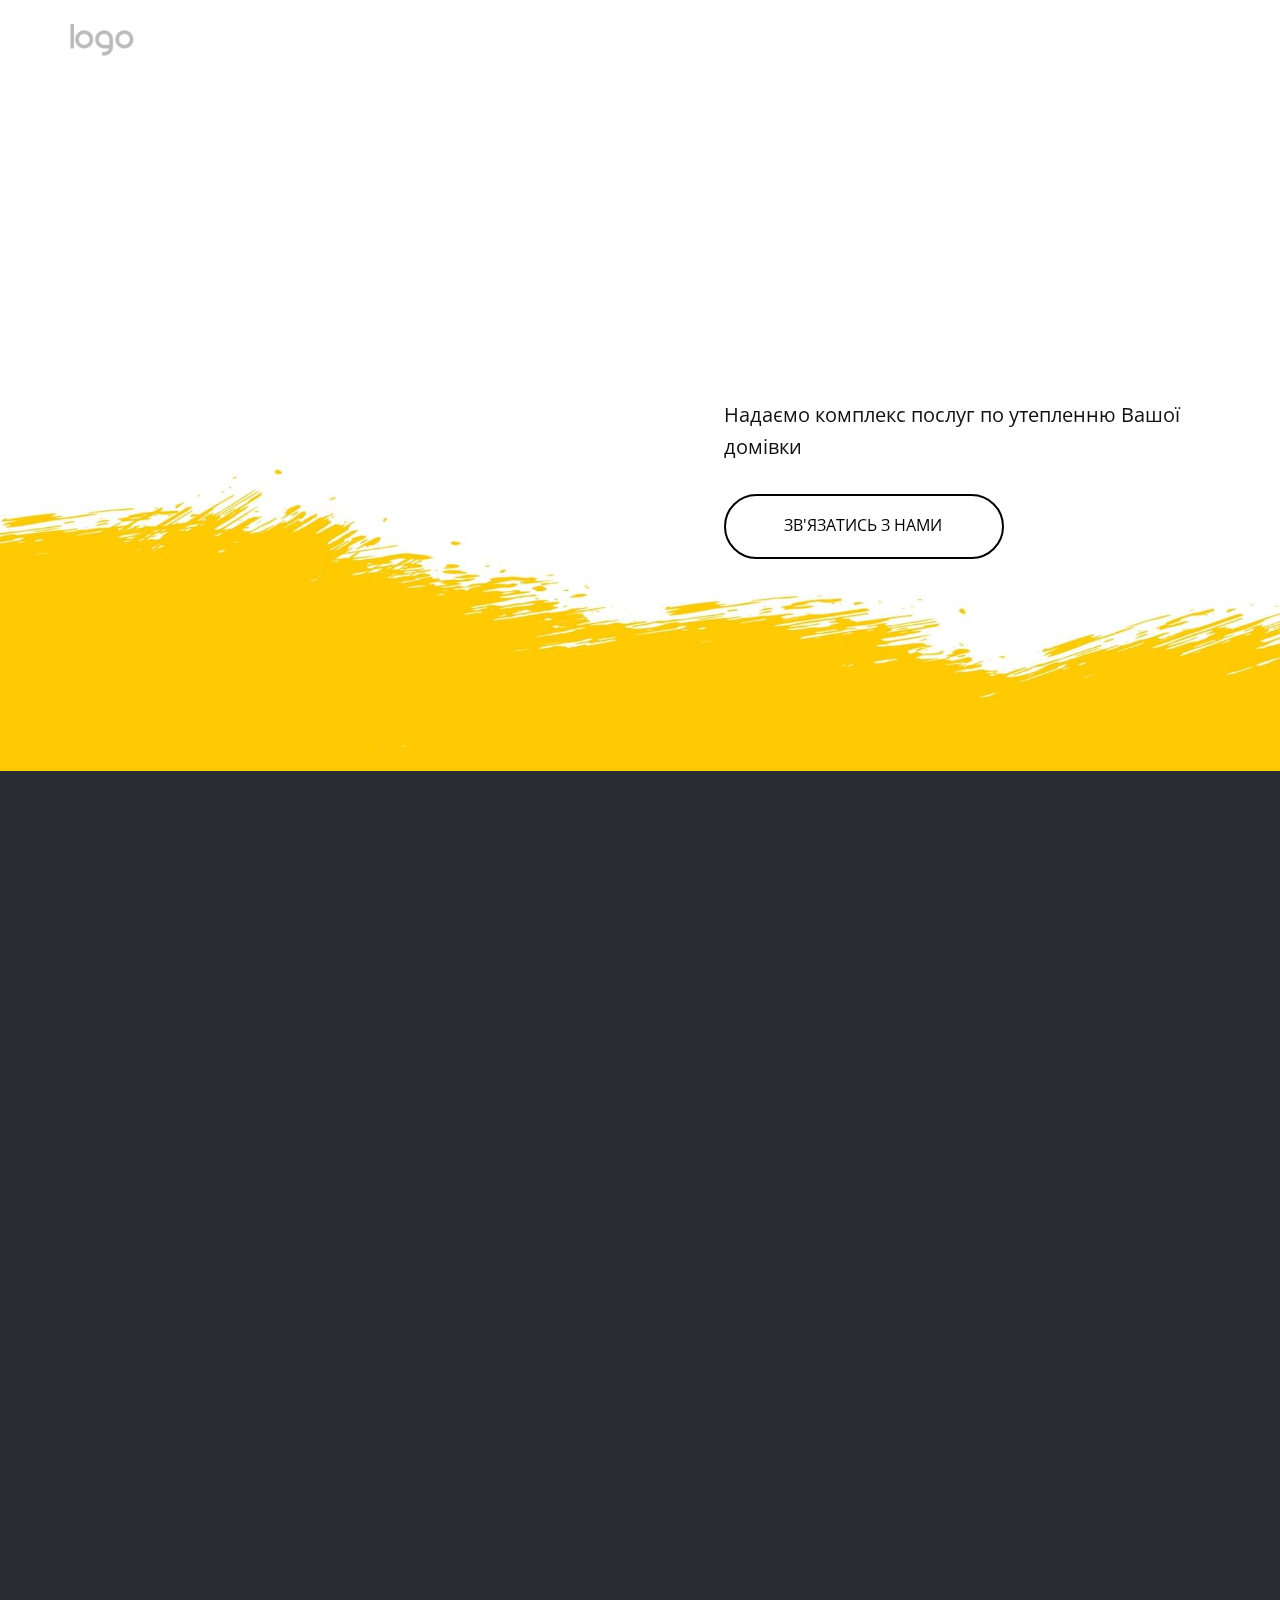
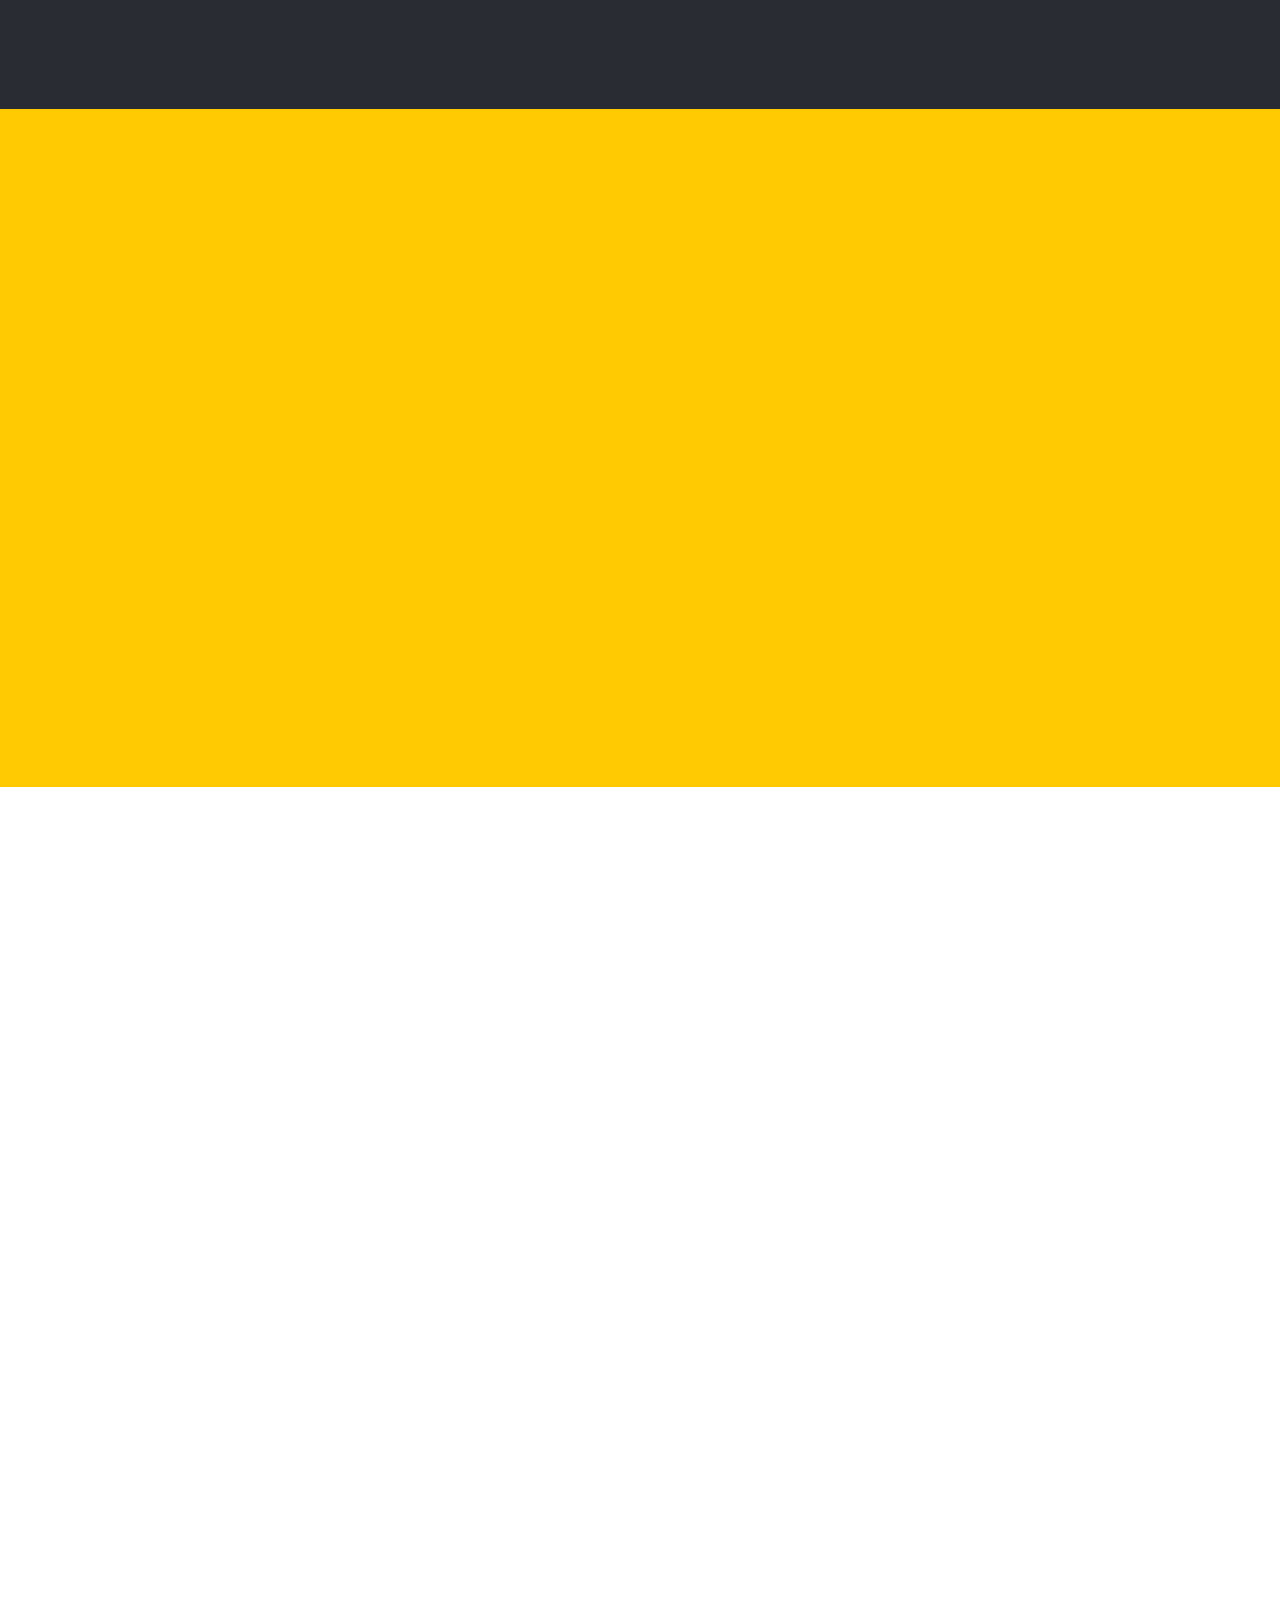
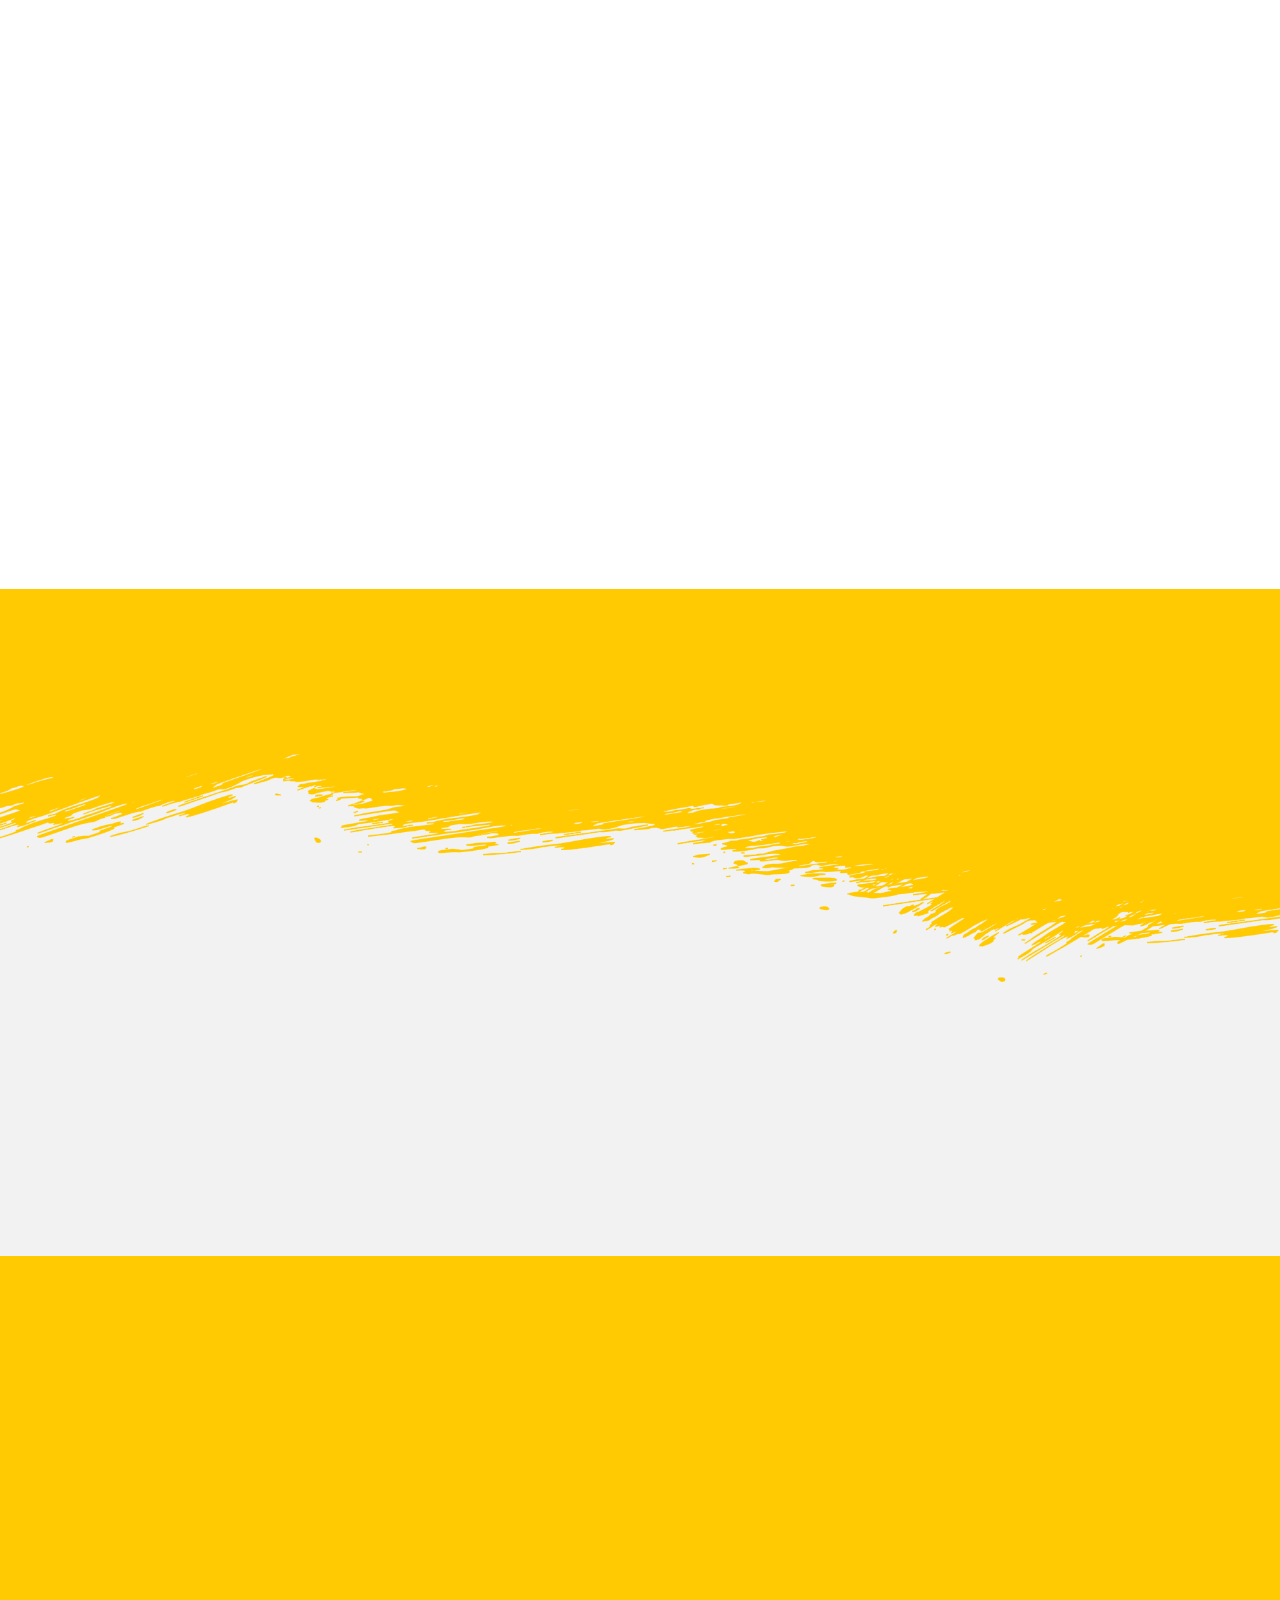
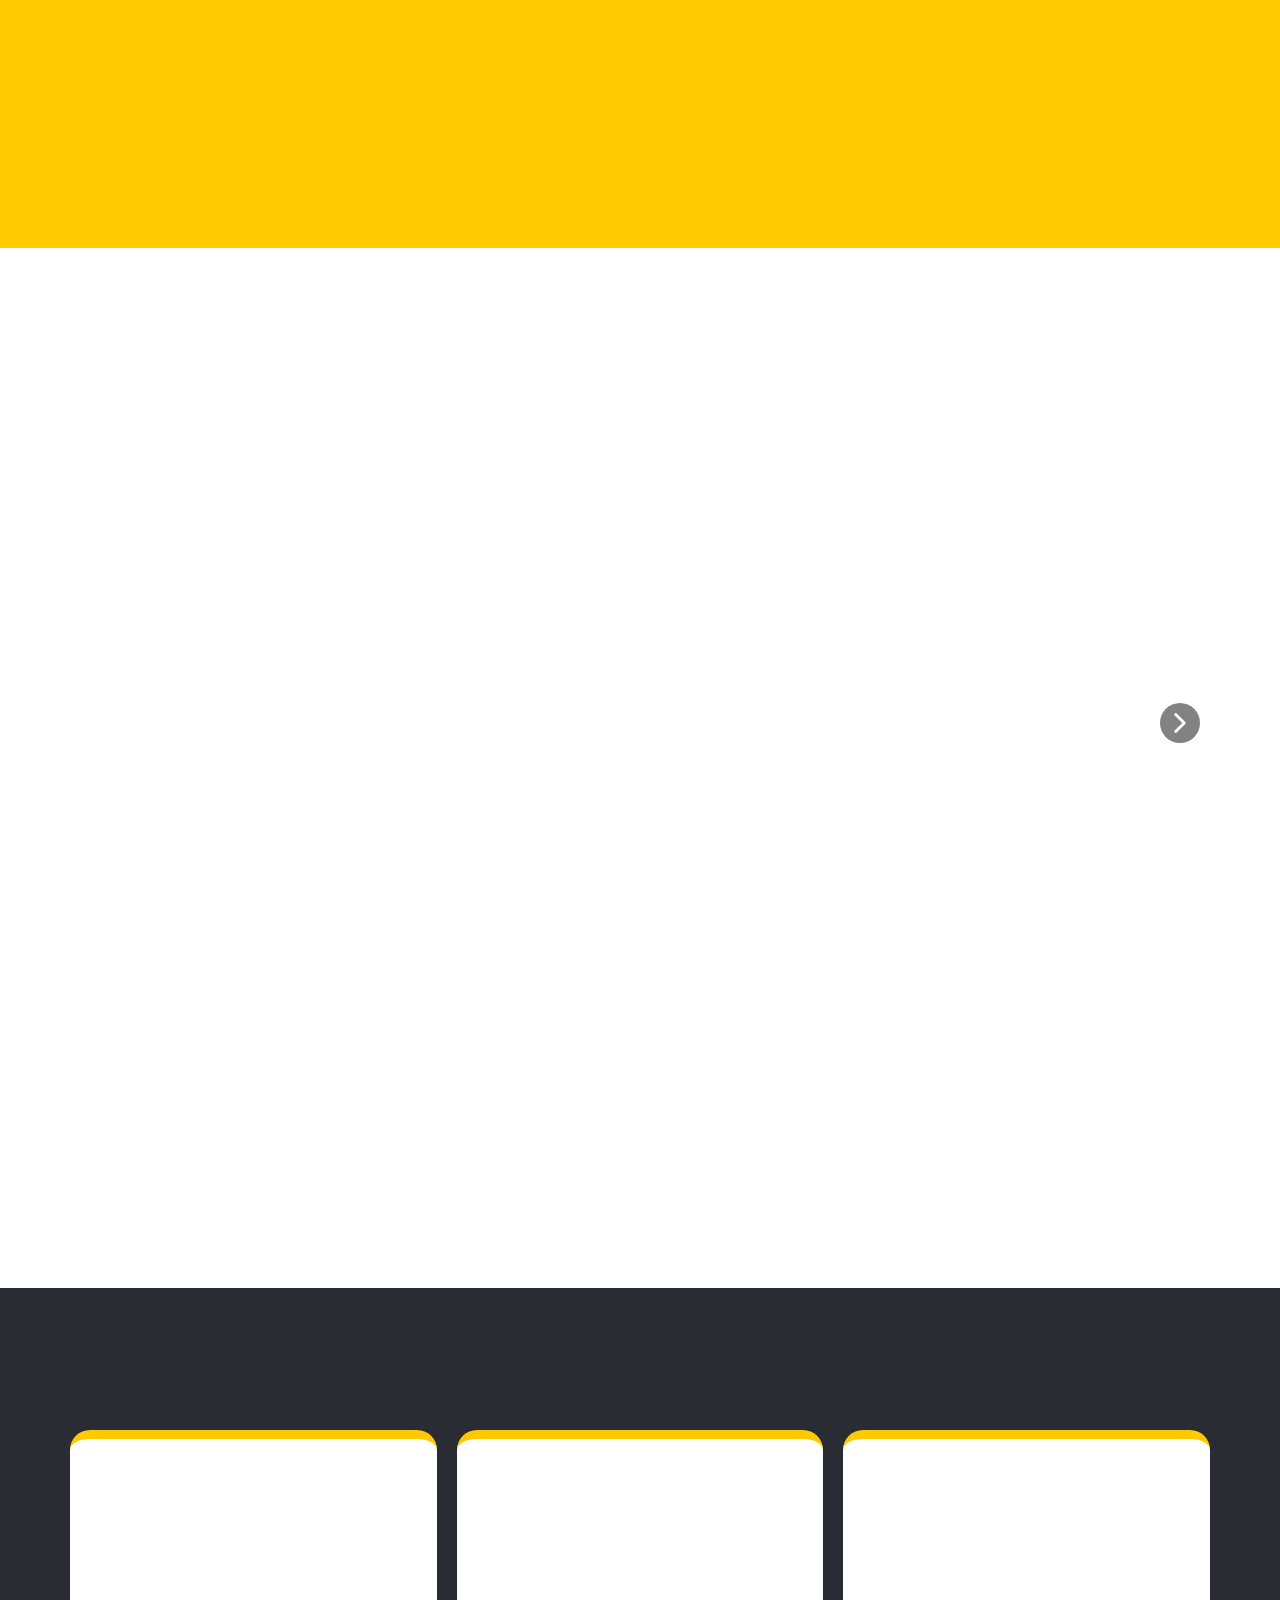
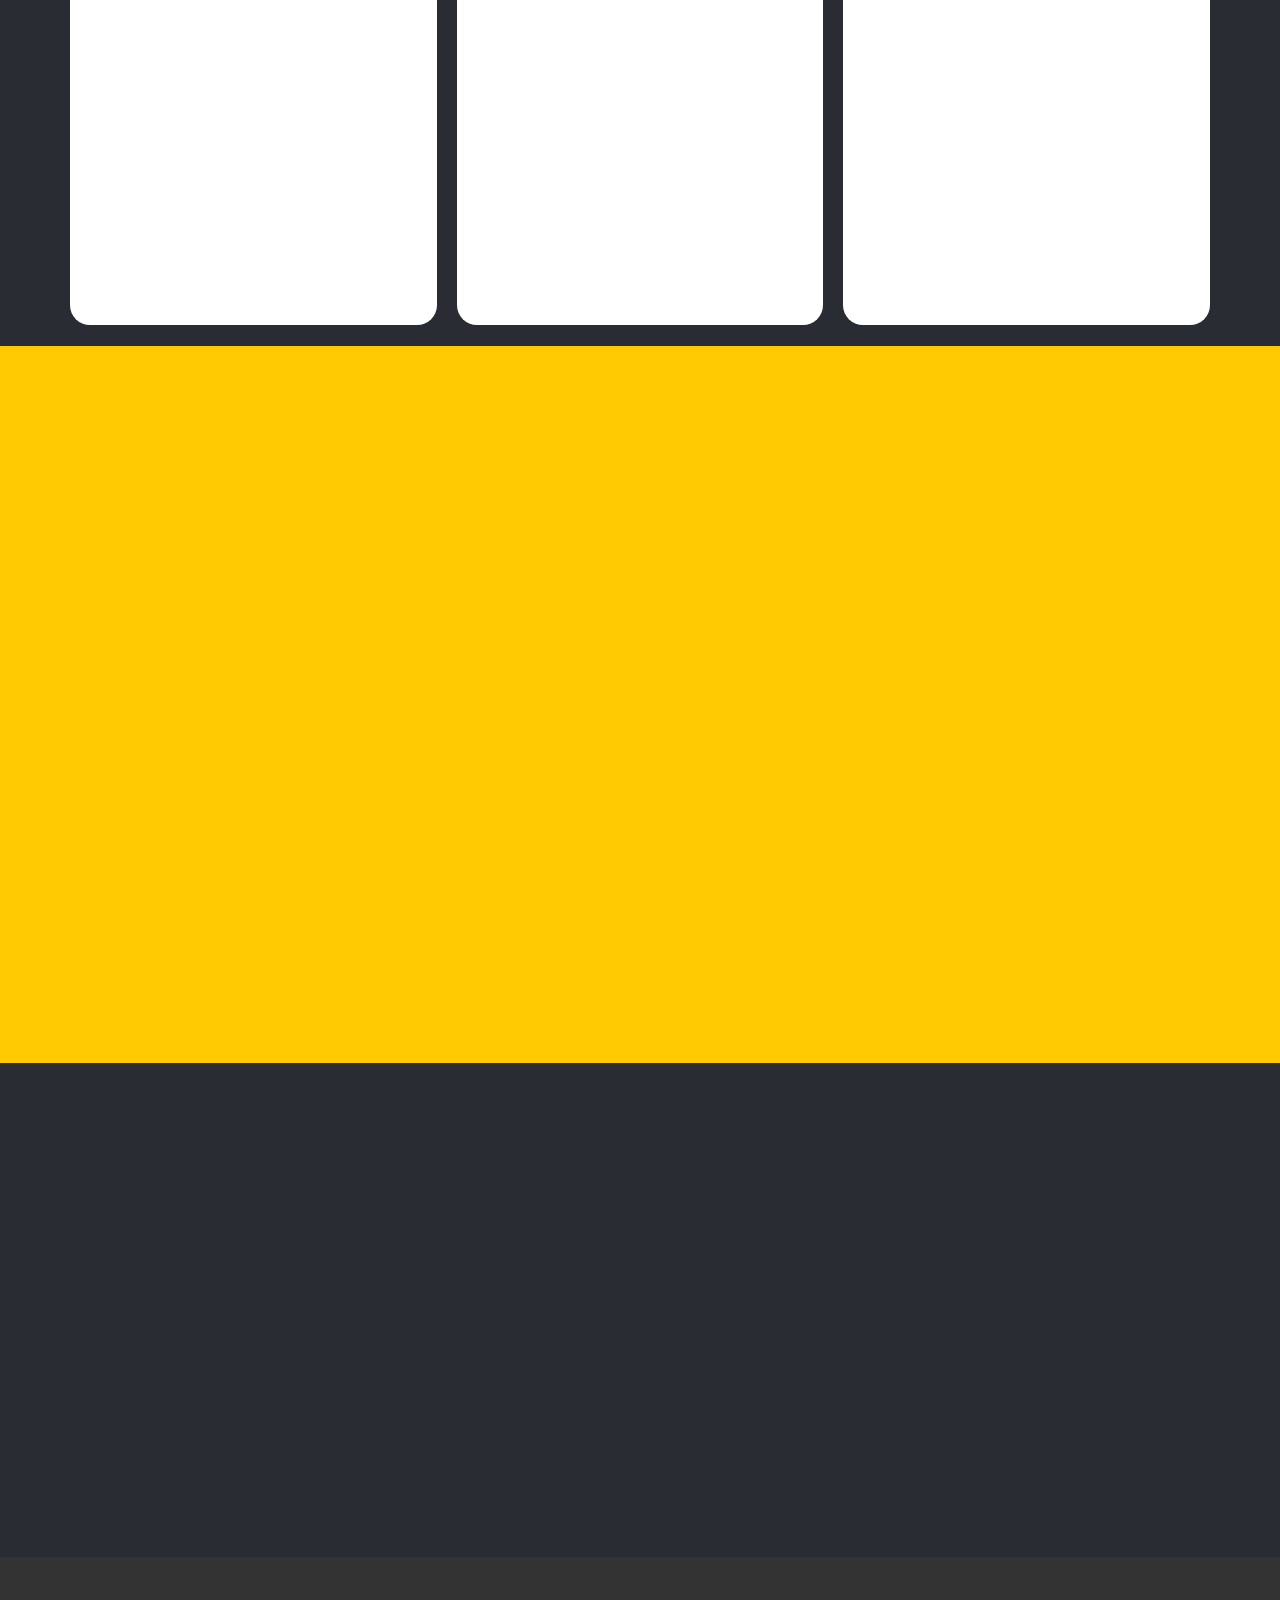
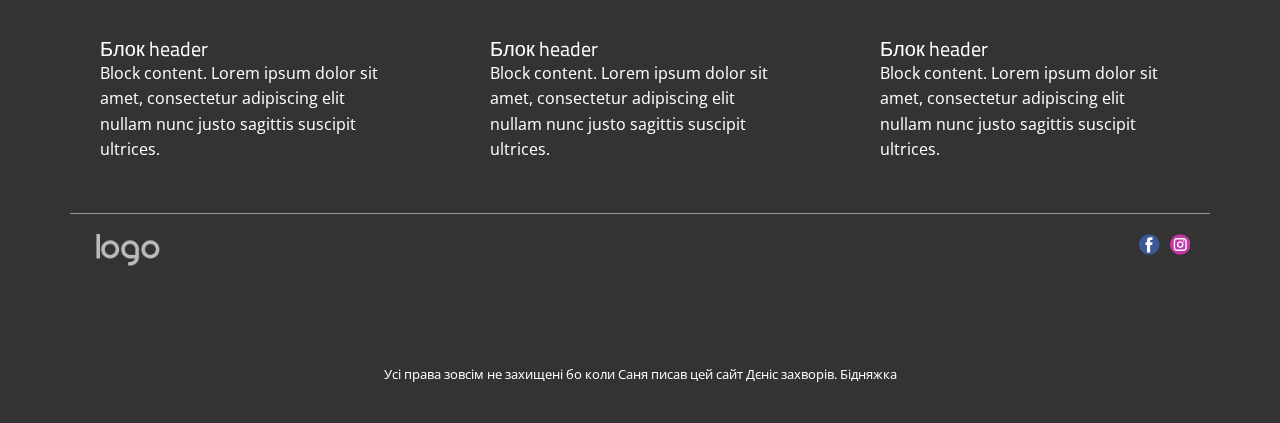
<file: Головна.html>
<!DOCTYPE html>
<html style="font-size: 16px;" lang="ua">

<head>
    <meta name="viewport" content="width=device-width, initial-scale=1.0">
    <meta charset="utf-8">
    <meta name="keywords" content="Home Repair Services, ​Why Choose Our Company For Your Home Repairs?, ​Reliable, Trusted, and Professional Services, ​Home Repair Services, Our Services, ​Home Repair Services For the Inside, ​Send us a message, ​Professional Services, ​Meet Your Home Service Experts">
    <meta name="description" content="">
    <title>Дениско та його хлопчики </title>
    <link rel="stylesheet" href="nicepage.css" media="screen">
    <link rel="stylesheet" href="Головна.css" media="screen">
    <script class="u-script" type="text/javascript" src="jquery.js" defer=""></script>
    <script class="u-script" type="text/javascript" src="nicepage.js" defer=""></script>
    <meta name="generator" content="Nicepage 5.4.4, nicepage.com">
    <meta name="referrer" content="origin">
    <link id="u-theme-google-font" rel="stylesheet" href="https://fonts.googleapis.com/css?family=Titillium+Web:200,200i,300,300i,400,400i,600,600i,700,700i,900|Open+Sans:300,300i,400,400i,500,500i,600,600i,700,700i,800,800i">
    <link id="u-page-google-font" rel="stylesheet" href="https://fonts.googleapis.com/css?family=Montserrat:100,100i,200,200i,300,300i,400,400i,500,500i,600,600i,700,700i,800,800i,900,900i">











    <script type="application/ld+json">
        {
            "@context": "http://schema.org",
            "@type": "Organization",
            "name": "Денис",
            "logo": "images/default-logo-5.png",
            "sameAs": [
                "https://uk-ua.facebook.com/",
                "https://www.instagram.com/"
            ]
        }
    </script>
    <meta name="theme-color" content="#478ac9">
    <meta property="og:title" content="Головна">
    <meta property="og:type" content="website">
    <meta data-intl-tel-input-cdn-path="intlTelInput/">
</head>

<body class="u-body u-xl-mode" data-lang="ru">
    <header class="u-clearfix u-header u-header" id="sec-8087">
        <div class="u-clearfix u-sheet u-sheet-1">
            <a href="https://nicepage.com" class="u-image u-logo u-image-1">
                <img src="images/default-logo-5.png" class="u-logo-image u-logo-image-1">
            </a>
        </div>
    </header>
    <section class="u-clearfix u-image u-section-1" id="carousel_58e9" data-image-width="1889" data-image-height="1080">
        <div class="u-clearfix u-sheet u-sheet-1">
            <div class="u-clearfix u-expanded-width u-gutter-30 u-layout-wrap u-layout-wrap-1">
                <div class="u-layout">
                    <div class="u-layout-row">
                        <div class="u-align-center-sm u-align-center-xs u-container-style u-layout-cell u-left-cell u-size-30-md u-size-30-sm u-size-30-xs u-size-32-lg u-size-32-xl u-layout-cell-1" src="" data-animation-name="customAnimationIn" data-animation-duration="1500"
                            data-animation-delay="0">
                            <div class="u-container-layout u-container-layout-1"></div>
                        </div>
                        <div class="u-align-left u-container-style u-layout-cell u-right-cell u-size-28-lg u-size-28-xl u-size-30-md u-size-30-sm u-size-30-xs u-layout-cell-2" data-animation-name="lightSpeedIn" data-animation-duration="1500" data-animation-delay="250" data-animation-direction="">
                            <div class="u-container-layout u-container-layout-2">
                                <h1 class="u-align-left u-custom-font u-font-montserrat u-text u-text-1" data-animation-name="customAnimationIn" data-animation-duration="1500" data-animation-delay="750" data-lang-en="Home Repair Services<br>">Швидко та якісно</h1>
                                <p class="u-align-left u-text u-text-2" data-lang-en="Find amazing home repair services tailored for you. Handy connects you with amazing home repair professionals. ">Надаємо комплекс послуг по утепленню Вашої домівки&nbsp;</p>
                                <a href="mailto:denisopalennya@gmail.com" class="u-active-black u-align-left u-border-2 u-border-active-black u-border-black u-border-hover-black u-border-radius-50 u-btn u-btn-round u-button-style u-hover-black u-none u-radius-50 u-btn-1" data-animation-name="customAnimationIn"
                                    data-animation-duration="1250" data-animation-delay="500" data-lang-en="{&quot;content&quot;:&quot;contact us&quot;,&quot;href&quot;:&quot;https://nicepage.one&quot;}">Зв'язатись з нами</a>
                            </div>
                        </div>
                    </div>
                </div>
            </div>
        </div>
    </section>
    <section class="u-align-center u-clearfix u-container-align-center u-palette-5-dark-3 u-section-2" id="carousel_21e8">
        <div class="u-clearfix u-sheet u-sheet-1">
            <h2 class="u-align-center u-text u-text-1" data-animation-name="customAnimationIn" data-animation-duration="1500" data-lang-en="​Why Choose Our Company For Your Home Repairs?"> Чому варто обрати нашу компанію для Ваших потреб?</h2>
            <div class="u-expanded-width u-list u-list-1">
                <div class="u-repeater u-repeater-1">
                    <div class="u-align-left u-container-align-center u-container-style u-list-item u-radius-20 u-repeater-item u-shape-round u-white u-list-item-1" data-animation-name="customAnimationIn" data-animation-duration="1500" data-animation-delay="500">
                        <div class="u-container-layout u-similar-container u-container-layout-1">
                            <div class="u-border-9 u-border-palette-3-base u-image u-image-circle u-image-1" alt="" data-image-width="640" data-image-height="640" data-animation-name="customAnimationIn" data-animation-duration="1500" data-animation-delay="750"></div>
                            <h4 class="u-align-center u-custom-font u-font-montserrat u-text u-text-2" data-animation-name="customAnimationIn" data-animation-duration="1500" data-animation-delay="750" data-lang-en="​High-Quality<br>">Висока якість&nbsp;</h4>
                            <p class="u-align-center u-text u-text-3" data-lang-en="​We use high-quality materials, professional tools and supplies, and attention to detail not found in most home improvement companies. From small jobs to large ones, you can rely on the experience. ">
                                Ми використовуємо високоякісні матеріали, професійні інструменти та приладдя, а також увагу до деталей. Ви можете покластися на наш досвід у виконанні як дрібних, так і великих робіт. </p>
                        </div>
                    </div>
                    <div class="u-align-left u-container-align-center u-container-style u-list-item u-radius-20 u-repeater-item u-shape-round u-video-cover u-white u-list-item-2" data-animation-name="customAnimationIn" data-animation-duration="1500" data-animation-delay="500">
                        <div class="u-container-layout u-similar-container u-container-layout-2">
                            <div class="u-border-9 u-border-palette-3-base u-image u-image-circle u-image-2" alt="" data-image-width="640" data-image-height="640" data-animation-name="customAnimationIn" data-animation-duration="1500" data-animation-delay="750"></div>
                            <h4 class="u-align-center u-custom-font u-font-montserrat u-text u-text-4" data-animation-name="customAnimationIn" data-animation-duration="1500" data-animation-delay="750" data-lang-en="​Professionalism<br>">Професіоналізм<br>
                            </h4>
                            <p class="u-align-center u-text u-text-5" data-lang-en="​Our repair experts are professionals with an average of 10 years of trade experience. While you'll find that each of our repair pros behave and communicate professionally."> Ми компанія людей, котрі працюємо одним складом команди уже 10 років. При цьому ви побачите, що кожен з нас&nbsp; поводиться і спілкується професійно.</p>
                        </div>
                    </div>
                    <div class="u-align-left u-container-align-center u-container-style u-list-item u-radius-20 u-repeater-item u-shape-round u-video-cover u-white u-list-item-3" data-animation-name="customAnimationIn" data-animation-duration="1500" data-animation-delay="500">
                        <div class="u-container-layout u-similar-container u-container-layout-3">
                            <div class="u-border-9 u-border-palette-3-base u-image u-image-circle u-image-3" alt="" data-image-width="640" data-image-height="640" data-animation-name="customAnimationIn" data-animation-duration="1500" data-animation-delay="750"></div>
                            <h4 class="u-align-center u-custom-font u-font-montserrat u-text u-text-6" data-animation-name="customAnimationIn" data-animation-duration="1500" data-animation-delay="750" data-lang-en="​Flexibility">Гнучкість</h4>
                            <p class="u-align-center u-text u-text-7" data-lang-en="You don't have to pay the most to get great work. Because each home repair project is unique, we create a customized plan that fits each customers' specific needs and expectations."> Вам не обов'язково платити більше, щоб отримати якісну роботу. Оскільки кожен проект ремонту будинку унікальний, ми створюємо індивідуальний план, який відповідає конкретним потребам і очікуванням кожного клієнта.</p>
                        </div>
                    </div>
                    <div class="u-align-left u-container-align-center u-container-style u-list-item u-radius-20 u-repeater-item u-shape-round u-video-cover u-white u-list-item-4" data-animation-name="customAnimationIn" data-animation-duration="1500" data-animation-delay="500">
                        <div class="u-container-layout u-similar-container u-container-layout-4">
                            <div class="u-border-9 u-border-palette-3-base u-image u-image-circle u-image-4" alt="" data-image-width="640" data-image-height="640" data-animation-name="customAnimationIn" data-animation-duration="1500" data-animation-delay="750"></div>
                            <h4 class="u-align-center u-custom-font u-font-montserrat u-text u-text-8" data-animation-name="customAnimationIn" data-animation-duration="1500" data-animation-delay="750" data-lang-en="​Courteous">вВічливість</h4>
                            <p class="u-align-center u-text u-text-9" data-lang-en="​We see this as an opportunity to save our customers time, energy, and frustration. Our customers also appreciate the timely communication we provide regarding their questions and concerns."> Ми бачимо в цьому можливість заощадити час, енергію та уникнути розчарувань наших клієнтів. Наші клієнти також цінують своєчасну комунікацію, яку ми надаємо щодо їхніх запитань та занепокоєнь.</p>
                        </div>
                    </div>
                </div>
            </div>
        </div>
    </section>
    <section class="u-align-center u-clearfix u-palette-3-base u-valign-middle u-section-3" id="carousel_ec6f">
        <div class="u-clearfix u-gutter-0 u-layout-wrap u-layout-wrap-1">
            <div class="u-gutter-0 u-layout">
                <div class="u-layout-row">
                    <div class="u-container-style u-layout-cell u-shape-rectangle u-size-33-lg u-size-38-xl u-size-60-md u-size-60-sm u-size-60-xs u-layout-cell-1" data-animation-name="customAnimationIn" data-animation-duration="1500">
                        <div class="u-container-layout u-container-layout-1">
                            <img class="u-image u-image-1" src="images/ustanovka-elektricheskogo-kotla-01.jpg" data-image-width="370" data-image-height="273">
                        </div>
                    </div>
                    <div class="u-container-align-left-lg u-container-align-left-xl u-container-style u-layout-cell u-shape-rectangle u-size-22-xl u-size-27-lg u-size-60-md u-size-60-sm u-size-60-xs u-layout-cell-2" data-animation-name="customAnimationIn" data-animation-duration="1500"
                        data-animation-delay="500">
                        <div class="u-container-layout u-container-layout-2">
                            <h2 class="u-align-left u-text u-text-1" data-animation-name="customAnimationIn" data-animation-duration="1500" data-animation-delay="500" data-lang-en="​Reliable, Trusted, and Professional Services"> 4 сучасних методів опалення будинку&nbsp;</h2>
                            <div class="u-expanded-width-lg u-expanded-width-xl u-list u-list-1">
                                <div class="u-repeater u-repeater-1">
                                    <div class="u-container-align-left u-container-style u-list-item u-repeater-item">
                                        <div class="u-container-layout u-similar-container u-valign-middle u-container-layout-3">
                                            <h6 class="u-align-left u-text u-text-default u-text-2" data-lang-en="​<span class=&quot;u-file-icon u-icon u-icon-1&quot; style=&quot;margin-right: 4px&quot;><img src=&quot;images/711239.png&quot; alt=&quot;&quot; data-original-src=&quot;images/711239.png&quot; data-color=&quot;#000000&quot;></span>&amp;nbsp;Office"><span class="u-file-icon u-icon u-icon-1"><img src="images/711239.png" alt=""></span>&nbsp;Твердопаливний котел
                                            </h6>
                                        </div>
                                    </div>
                                    <div class="u-container-align-left u-container-style u-list-item u-repeater-item">
                                        <div class="u-container-layout u-similar-container u-valign-middle u-container-layout-4">
                                            <h6 class="u-align-left u-text u-text-default u-text-3" data-lang-en="​<span class=&quot;u-file-icon u-icon u-icon-2&quot; style=&quot;margin-right: 4px&quot;><img src=&quot;images/711239.png&quot; alt=&quot;&quot; data-original-src=&quot;images/711239.png&quot; data-color=&quot;#000000&quot;></span>&amp;nbsp;Kitchen"><span class="u-file-icon u-icon u-icon-2"><img src="images/711239.png" alt=""></span>&nbsp;​Індивідуальні конвектори
                                            </h6>
                                        </div>
                                    </div>
                                    <div class="u-container-align-left u-container-style u-list-item u-repeater-item">
                                        <div class="u-container-layout u-similar-container u-valign-middle u-container-layout-5">
                                            <h6 class="u-align-left u-text u-text-default u-text-4" data-lang-en="​<span class=&quot;u-file-icon u-icon u-icon-3&quot; style=&quot;margin-right: 4px&quot;><img src=&quot;images/711239.png&quot; alt=&quot;&quot; data-original-src=&quot;images/711239.png&quot; data-color=&quot;#000000&quot;></span>&amp;nbsp;Living Room"><span class="u-file-icon u-icon u-icon-3"><img src="images/711239.png" alt=""></span> Тепловий насос
                                            </h6>
                                        </div>
                                    </div>
                                    <div class="u-container-style u-list-item u-repeater-item">
                                        <div class="u-container-layout u-similar-container u-valign-middle u-container-layout-6">
                                            <h6 class="u-align-left u-text u-text-default u-text-5" data-lang-en="​<span class=&quot;u-file-icon u-icon u-icon-4&quot; style=&quot;margin-right: 4px&quot;><img src=&quot;images/711239.png&quot; alt=&quot;&quot; data-original-src=&quot;images/711239.png&quot; data-color=&quot;#000000&quot;></span>&amp;nbsp;Basement"><span class="u-file-icon u-icon u-icon-4"><img src="images/711239.png" alt=""></span>&nbsp;Газовий котел
                                            </h6>
                                        </div>
                                    </div>
                                </div>
                            </div>
                        </div>
                    </div>
                </div>
            </div>
        </div>
    </section>
    <section class="u-align-left u-clearfix u-container-align-center u-section-4" id="carousel_39d7">
        <div class="u-clearfix u-sheet u-sheet-1">
            <h2 class="u-align-center u-text u-text-1" data-animation-name="customAnimationIn" data-animation-duration="1750" data-lang-en="​Home Repair Services">Наші послуги</h2>
            <div class="u-expanded-width u-list u-list-1">
                <div class="u-repeater u-repeater-1">
                    <div class="u-align-left u-border-7 u-border-no-bottom u-border-no-left u-border-no-right u-border-palette-3-base u-container-style u-list-item u-repeater-item u-shape-rectangle u-list-item-1" data-animation-name="customAnimationIn" data-animation-duration="1500"
                        data-animation-delay="500">
                        <div class="u-container-layout u-similar-container u-container-layout-1"><span class="u-file-icon u-icon u-text-palette-3-base u-icon-1"><img src="images/481037-c757008b.png" alt=""></span>
                            <h5 class="u-text u-text-2" data-animation-name="customAnimationIn" data-animation-duration="1500" data-animation-delay="250" data-lang-en="​Kitchen Repair">Послуга 1</h5>
                            <p class="u-text u-text-3" data-lang-en="​Lorem ipsum dolor sit amet, consectetur adipiscing elit, sed do eiusmod tempor incididunt ut labore et dolore magna aliqua. Sed vulputate mi sit amet mauris commodo quis imperdiet. Leo duis ut diam quam nulla porttitor. ">
                                Опис послуги&nbsp; </p>
                        </div>
                    </div>
                    <div class="u-align-left u-border-7 u-border-no-bottom u-border-no-left u-border-no-right u-border-palette-3-base u-container-style u-list-item u-repeater-item u-shape-rectangle u-list-item-2" data-animation-name="customAnimationIn" data-animation-duration="1500"
                        data-animation-delay="500">
                        <div class="u-container-layout u-similar-container u-container-layout-2"><span class="u-file-icon u-icon u-text-palette-3-base u-icon-2"><img src="images/481037-c757008b.png" alt=""></span>
                            <h5 class="u-text u-text-4" data-animation-name="customAnimationIn" data-animation-duration="1500" data-animation-delay="250" data-lang-en="​Grout Repair">Послуга 2</h5>
                            <p class="u-text u-text-5" data-lang-en="​Lorem ipsum dolor sit amet, consectetur adipiscing elit, sed do eiusmod tempor incididunt ut labore et dolore magna aliqua. Sed vulputate mi sit amet mauris commodo quis imperdiet. Leo duis ut diam quam nulla porttitor. ">
                                Опис послуги&nbsp; </p>
                        </div>
                    </div>
                    <div class="u-align-left u-border-7 u-border-no-bottom u-border-no-left u-border-no-right u-border-palette-3-base u-container-style u-list-item u-repeater-item u-shape-rectangle u-list-item-3" data-animation-name="customAnimationIn" data-animation-duration="1500"
                        data-animation-delay="500">
                        <div class="u-container-layout u-similar-container u-container-layout-3"><span class="u-file-icon u-icon u-text-palette-3-base u-icon-3"><img src="images/481037-c757008b.png" alt=""></span>
                            <h5 class="u-text u-text-6" data-animation-name="customAnimationIn" data-animation-duration="1500" data-animation-delay="250" data-lang-en="​Countertop Repair">Послуга 3</h5>
                            <p class="u-text u-text-7" data-lang-en="​Lorem ipsum dolor sit amet, consectetur adipiscing elit, sed do eiusmod tempor incididunt ut labore et dolore magna aliqua. Sed vulputate mi sit amet mauris commodo quis imperdiet. Leo duis ut diam quam nulla porttitor. ">
                                Опис послуги&nbsp; </p>
                        </div>
                    </div>
                    <div class="u-align-left u-border-7 u-border-no-bottom u-border-no-left u-border-no-right u-border-palette-3-base u-container-style u-list-item u-repeater-item u-shape-rectangle u-list-item-4" data-animation-name="customAnimationIn" data-animation-duration="1500"
                        data-animation-delay="500">
                        <div class="u-container-layout u-similar-container u-container-layout-4"><span class="u-file-icon u-icon u-text-palette-3-base u-icon-4"><img src="images/481037-c757008b.png" alt=""></span>
                            <h5 class="u-text u-text-8" data-animation-name="customAnimationIn" data-animation-duration="1500" data-animation-delay="250" data-lang-en="​Shower Head Repair">Послуга 4</h5>
                            <p class="u-text u-text-9" data-lang-en="​Lorem ipsum dolor sit amet, consectetur adipiscing elit, sed do eiusmod tempor incididunt ut labore et dolore magna aliqua. Sed vulputate mi sit amet mauris commodo quis imperdiet. Leo duis ut diam quam nulla porttitor. ">Опис послуги&nbsp;</p>
                        </div>
                    </div>
                    <div class="u-align-left u-border-7 u-border-no-bottom u-border-no-left u-border-no-right u-border-palette-3-base u-container-style u-list-item u-repeater-item u-shape-rectangle u-list-item-5" data-animation-name="customAnimationIn" data-animation-duration="1500"
                        data-animation-delay="500">
                        <div class="u-container-layout u-similar-container u-container-layout-5"><span class="u-file-icon u-icon u-text-palette-3-base u-icon-5"><img src="images/481037-c757008b.png" alt=""></span>
                            <h5 class="u-text u-text-10" data-animation-name="customAnimationIn" data-animation-duration="1500" data-animation-delay="250" data-lang-en="​Bathroom Repair">Послуга 5</h5>
                            <p class="u-text u-text-11" data-lang-en="​Lorem ipsum dolor sit amet, consectetur adipiscing elit, sed do eiusmod tempor incididunt ut labore et dolore magna aliqua. Sed vulputate mi sit amet mauris commodo quis imperdiet. Leo duis ut diam quam nulla porttitor. ">
                                Опис послуги&nbsp; </p>
                        </div>
                    </div>
                    <div class="u-align-left u-border-7 u-border-no-bottom u-border-no-left u-border-no-right u-border-palette-3-base u-container-style u-list-item u-repeater-item u-shape-rectangle u-list-item-6" data-animation-name="customAnimationIn" data-animation-duration="1500"
                        data-animation-delay="500">
                        <div class="u-container-layout u-similar-container u-container-layout-6"><span class="u-file-icon u-icon u-text-palette-3-base u-icon-6"><img src="images/481037-c757008b.png" alt=""></span>
                            <h5 class="u-text u-text-12" data-animation-name="customAnimationIn" data-animation-duration="1500" data-animation-delay="250" data-lang-en="​Toilet Repair"> Послуга 6</h5>
                            <p class="u-text u-text-13" data-lang-en="​Lorem ipsum dolor sit amet, consectetur adipiscing elit, sed do eiusmod tempor incididunt ut labore et dolore magna aliqua. Sed vulputate mi sit amet mauris commodo quis imperdiet. Leo duis ut diam quam nulla porttitor. ">
                                Опис послуги&nbsp; </p>
                        </div>
                    </div>
                    <div class="u-align-left u-border-7 u-border-no-bottom u-border-no-left u-border-no-right u-border-palette-3-base u-container-style u-list-item u-repeater-item u-shape-rectangle u-list-item-7" data-animation-name="customAnimationIn" data-animation-duration="1500"
                        data-animation-delay="500">
                        <div class="u-container-layout u-similar-container u-container-layout-7"><span class="u-file-icon u-icon u-text-palette-3-base u-icon-7"><img src="images/481037-c757008b.png" alt=""></span>
                            <h5 class="u-text u-text-14" data-animation-name="customAnimationIn" data-animation-duration="1500" data-animation-delay="250" data-lang-en="​Sink Repair"> Послуга 7</h5>
                            <p class="u-text u-text-15" data-lang-en="​Lorem ipsum dolor sit amet, consectetur adipiscing elit, sed do eiusmod tempor incididunt ut labore et dolore magna aliqua. Sed vulputate mi sit amet mauris commodo quis imperdiet. Leo duis ut diam quam nulla porttitor. ">
                                Опис послуги&nbsp; </p>
                        </div>
                    </div>
                    <div class="u-align-left u-border-7 u-border-no-bottom u-border-no-left u-border-no-right u-border-palette-3-base u-container-style u-list-item u-repeater-item u-shape-rectangle u-list-item-8" data-animation-name="customAnimationIn" data-animation-duration="1500"
                        data-animation-delay="500">
                        <div class="u-container-layout u-similar-container u-container-layout-8"><span class="u-file-icon u-icon u-text-palette-3-base u-icon-8"><img src="images/481037-c757008b.png" alt=""></span>
                            <h5 class="u-text u-text-16" data-animation-name="customAnimationIn" data-animation-duration="1500" data-animation-delay="250" data-lang-en="​Ceiling Fan Repair"> Послуга 8</h5>
                            <p class="u-text u-text-17" data-lang-en="​Lorem ipsum dolor sit amet, consectetur adipiscing elit, sed do eiusmod tempor incididunt ut labore et dolore magna aliqua. Sed vulputate mi sit amet mauris commodo quis imperdiet. Leo duis ut diam quam nulla porttitor. ">
                                Опис послуги&nbsp; </p>
                        </div>
                    </div>
                    <div class="u-align-left u-border-7 u-border-no-bottom u-border-no-left u-border-no-right u-border-palette-3-base u-container-style u-list-item u-repeater-item u-shape-rectangle u-list-item-9" data-animation-name="customAnimationIn" data-animation-duration="1500"
                        data-animation-delay="500">
                        <div class="u-container-layout u-similar-container u-container-layout-9"><span class="u-file-icon u-icon u-text-palette-3-base u-icon-9"><img src="images/481037-c757008b.png" alt=""></span>
                            <h5 class="u-text u-text-18" data-animation-name="customAnimationIn" data-animation-duration="1500" data-animation-delay="250" data-lang-en="​Light Fixture Repair"> Послуга 9</h5>
                            <p class="u-text u-text-19" data-lang-en="​Lorem ipsum dolor sit amet, consectetur adipiscing elit, sed do eiusmod tempor incididunt ut labore et dolore magna aliqua. Sed vulputate mi sit amet mauris commodo quis imperdiet. Leo duis ut diam quam nulla porttitor. ">
                                Опис послуги&nbsp; </p>
                        </div>
                    </div>
                </div>
            </div>
        </div>
    </section>
    <section class="u-align-center u-clearfix u-grey-5 u-section-5" id="sec-742b">
        <div class="u-container-align-center u-container-style u-expanded-width-lg u-expanded-width-md u-expanded-width-sm u-expanded-width-xl u-group u-image u-image-1" data-image-width="1980" data-image-height="1132">
            <div class="u-container-layout u-container-layout-1">
                <h2 class="u-align-center u-text u-text-1" data-animation-name="customAnimationIn" data-animation-duration="1500" data-lang-en="Our Services">Чому варто обирати нас?</h2>
            </div>
        </div>
        <div class="u-list u-list-1">
            <div class="u-repeater u-repeater-1">
                <div class="u-align-left u-container-style u-list-item u-radius-20 u-repeater-item u-shape-round u-white u-list-item-1" data-animation-name="customAnimationIn" data-animation-duration="1500">
                    <div class="u-container-layout u-similar-container u-container-layout-2"><span class="u-file-icon u-icon u-icon-circle u-palette-3-base u-icon-1" data-animation-name="customAnimationIn" data-animation-duration="1500" data-animation-delay="500"><img src="images/8348081.png" alt=""></span>
                        <h4 class="u-custom-font u-font-montserrat u-text u-text-2" data-lang-en="​Carpentry">Розробка проєкту</h4>
                        <p class="u-text u-text-3" data-lang-en="Excepteur sint occaecat cupidatat non proident, sunt in culpa qui officia deserunt">Проєкт розробляється для кожного клієнта окремо. Кожний етап проєкту обговорюється з замовником.</p>
                    </div>
                </div>
                <div class="u-align-left u-container-style u-list-item u-radius-20 u-repeater-item u-shape-round u-video-cover u-white u-list-item-2" data-animation-name="customAnimationIn" data-animation-duration="1500">
                    <div class="u-container-layout u-similar-container u-container-layout-3"><span class="u-file-icon u-icon u-icon-circle u-palette-3-base u-icon-2" data-animation-name="customAnimationIn" data-animation-duration="1500" data-animation-delay="500"><img src="images/6600506.png" alt=""></span>
                        <h4 class="u-custom-font u-font-montserrat u-text u-text-4" data-lang-en="​Flooring">Утеплення підлоги</h4>
                        <p class="u-text u-text-5" data-lang-en="Excepteur sint occaecat cupidatat non proident, sunt in culpa qui officia deserunt">Будь-який об'єм роботи та будь-які матеріали</p>
                    </div>
                </div>
                <div class="u-align-left u-container-style u-list-item u-radius-20 u-repeater-item u-shape-round u-video-cover u-white u-list-item-3" data-animation-name="customAnimationIn" data-animation-duration="1500">
                    <div class="u-container-layout u-similar-container u-container-layout-4"><span class="u-file-icon u-icon u-icon-circle u-palette-3-base u-icon-3" data-animation-name="customAnimationIn" data-animation-duration="1500" data-animation-delay="500"><img src="images/5035738-b8cf2e83.png" alt=""></span>
                        <h4 class="u-custom-font u-font-montserrat u-text u-text-6" data-lang-en="​Painting">Акуратність&nbsp;</h4>
                        <p class="u-text u-text-7" data-lang-en="Excepteur sint occaecat cupidatat non proident, sunt in culpa qui officia deserunt">Роботи виконуються сучасним обладнанням, і ми завжди доводимо роботу до перфектного візуального вигляду</p>
                    </div>
                </div>
                <div class="u-align-left u-container-style u-list-item u-radius-20 u-repeater-item u-shape-round u-video-cover u-white u-list-item-4" data-animation-name="customAnimationIn" data-animation-duration="1500">
                    <div class="u-container-layout u-similar-container u-container-layout-5"><span class="u-file-icon u-icon u-icon-circle u-palette-3-base u-icon-4" data-animation-name="customAnimationIn" data-animation-duration="1500" data-animation-delay="500"><img src="images/9197578.png" alt=""></span>
                        <h4 class="u-custom-font u-font-montserrat u-text u-text-8" data-lang-en="​Electrical Work">Підтримка</h4>
                        <p class="u-text u-text-9" data-lang-en="Excepteur sint occaecat cupidatat non proident, sunt in culpa qui officia deserunt">Ви завжди можете звурнутись до нас при винекненні будь-яких питань стосовно виконаних робіт.</p>
                    </div>
                </div>
            </div>
        </div>




    </section>
    <section class="u-align-center u-clearfix u-palette-3-base u-valign-middle u-section-6" id="carousel_6ea1">
        <div class="u-clearfix u-gutter-0 u-layout-wrap u-layout-wrap-1">
            <div class="u-gutter-0 u-layout">
                <div class="u-layout-row">
                    <div class="u-align-left u-container-align-left u-container-style u-layout-cell u-size-27-lg u-size-27-xl u-size-60-md u-size-60-sm u-size-60-xs u-layout-cell-1" data-animation-name="customAnimationIn" data-animation-duration="1500" data-animation-delay="500">
                        <div class="u-container-layout u-container-layout-1">
                            <h2 class="u-align-left u-text u-text-1" data-lang-en="​Home Repair Services For the Inside">Послуги монтажу сантехніки включені</h2>
                            <ul class="u-align-left u-custom-list u-text u-text-2" data-lang-en="​Lorem ipsum dolor sit amet, consectetur adipiscing elit, sed do eiusmod tempor incididunt ut labore et dolore magna aliqua. Sed vulputate mi sit amet mauris commodo quis imperdiet. Leo duis ut diam quam nulla porttitor.  ">Гарно описати що ви все підключаєте і радите що саме буде краще і чому</ul>
                        </div>
                    </div>
                    <div class="u-container-align-center u-container-style u-image u-layout-cell u-shape-rectangle u-size-33-lg u-size-33-xl u-size-60-md u-size-60-sm u-size-60-xs u-image-1" data-image-width="5184" data-image-height="3456" data-animation-name="customAnimationIn"
                        data-animation-duration="1500">
                        <div class="u-container-layout u-valign-middle u-container-layout-2"></div>
                    </div>
                </div>
            </div>
        </div>
    </section>
    <section class="u-clearfix u-container-align-center u-section-7" id="sec-1301">
        <div class="u-clearfix u-sheet u-sheet-1">
            <h2 class="u-align-center u-text u-text-1" data-animation-name="customAnimationIn" data-animation-duration="1500" data-lang-en="​Send us a message">Наші основні партнери</h2>
            <div class="u-expanded-width u-layout-horizontal u-list u-list-1">
                <div class="u-repeater u-repeater-1">
                    <div class="u-container-align-center-sm u-container-align-center-xs u-container-style u-list-item u-repeater-item u-list-item-1" data-animation-name="customAnimationIn" data-animation-duration="1500" data-animation-delay="250">
                        <div class="u-container-layout u-similar-container u-container-layout-1">
                            <img class="u-image u-image-1" src="images/1st_partner.jpg" data-image-width="431" data-image-height="612">
                            <h3 class="u-text u-text-default u-text-2" data-lang-en="​Send us a message"> Vaillant</h3>
                            <p class="u-text u-text-3" data-lang-en="​Email us using our simple form and we'll respond within 10 working days.">Опис компанії</p>
                            <a href="https://www.vaillant.ua/dlia-klientov/products/turbotec-pro-vuw-2048.html" class="u-active-black u-align-left u-border-2 u-border-active-black u-border-hover-black u-border-palette-3-base u-border-radius-50 u-btn u-button-style u-hover-black u-palette-3-base u-btn-1"
                                data-animation-name="customAnimationIn" data-animation-duration="1250" data-animation-delay="500" data-lang-en="{&quot;content&quot;:&quot;​Send us a message &quot;,&quot;href&quot;:&quot;https://nicepage.review&quot;}" target="_blank">vaillant.ua</a>
                        </div>
                    </div>
                    <div class="u-container-align-center-sm u-container-align-center-xs u-container-style u-list-item u-repeater-item u-list-item-2" data-animation-name="customAnimationIn" data-animation-duration="1500" data-animation-delay="250">
                        <div class="u-container-layout u-similar-container u-container-layout-2">
                            <img class="u-image u-image-2" src="images/2nd_partner.jpg" data-image-width="1200" data-image-height="848">
                            <h3 class="u-text u-text-default u-text-4" data-lang-en="​Make a complaint">Dedietrich</h3>
                            <p class="u-text u-text-5" data-lang-en="​If you're not happy with the service you've received from Our Company, call us or send us an email and let us know.">Опис компанії</p>
                            <a href="http://ua.dedietrich.ua/" class="u-active-black u-align-left u-border-2 u-border-active-black u-border-hover-black u-border-palette-3-base u-border-radius-50 u-btn u-button-style u-hover-black u-palette-3-base u-btn-2" data-animation-name="customAnimationIn"
                                data-animation-duration="1250" data-animation-delay="500" data-lang-en="{&quot;content&quot;:&quot;​Make a complaint&quot;,&quot;href&quot;:&quot;https://nicepage.com/k/exam-html-templates&quot;}" target="_blank">Dedietrich.ua</a>
                        </div>
                    </div>
                    <div class="u-container-align-center-sm u-container-align-center-xs u-container-style u-list-item u-repeater-item u-list-item-3" data-animation-name="customAnimationIn" data-animation-duration="1500" data-animation-delay="250">
                        <div class="u-container-layout u-similar-container u-container-layout-3">
                            <img class="u-image u-image-3" src="images/Bosch.png" data-image-width="255" data-image-height="218">
                            <h3 class="u-text u-text-default u-text-6" data-lang-en="​Make a complaint">BOSH</h3>
                            <p class="u-text u-text-7" data-lang-en="​If you're not happy with the service you've received from Our Company, call us or send us an email and let us know.">Опис компанії</p>
                            <a href="https://ukraine-bosch.com/klimaticheskaya-tehnika/kotly-gazovye.html" class="u-active-black u-align-left u-border-2 u-border-active-black u-border-hover-black u-border-palette-3-base u-border-radius-50 u-btn u-button-style u-hover-black u-palette-3-base u-btn-3"
                                data-animation-name="customAnimationIn" data-animation-duration="1250" data-animation-delay="500" data-lang-en="{&quot;content&quot;:&quot;​Make a complaint&quot;,&quot;href&quot;:&quot;https://nicepage.com/k/exam-html-templates&quot;}"
                                target="_blank">BOSH</a>
                        </div>
                    </div>
                    <div class="u-container-align-center-sm u-container-align-center-xs u-container-style u-list-item u-repeater-item u-list-item-4" data-animation-name="customAnimationIn" data-animation-duration="1500" data-animation-delay="250">
                        <div class="u-container-layout u-similar-container u-container-layout-4">
                            <img class="u-image u-image-4" src="images/2nd_partner.jpg" data-image-width="1200" data-image-height="848">
                            <h3 class="u-text u-text-default u-text-8" data-lang-en="​Make a complaint">Dedietrich</h3>
                            <p class="u-text u-text-9" data-lang-en="​If you're not happy with the service you've received from Our Company, call us or send us an email and let us know.">Опис компанії</p>
                            <a href="http://ua.dedietrich.ua/" class="u-active-black u-align-left u-border-2 u-border-active-black u-border-hover-black u-border-palette-3-base u-border-radius-50 u-btn u-button-style u-hover-black u-palette-3-base u-btn-4" data-animation-name="customAnimationIn"
                                data-animation-duration="1250" data-animation-delay="500" data-lang-en="{&quot;content&quot;:&quot;​Make a complaint&quot;,&quot;href&quot;:&quot;https://nicepage.com/k/exam-html-templates&quot;}" target="_blank">Dedietrich.ua</a>
                        </div>
                    </div>
                    <div class="u-container-align-center-sm u-container-align-center-xs u-container-style u-list-item u-repeater-item u-list-item-5" data-animation-name="customAnimationIn" data-animation-duration="1500" data-animation-delay="250">
                        <div class="u-container-layout u-similar-container u-container-layout-5">
                            <img class="u-image u-image-5" src="images/2nd_partner.jpg" data-image-width="1200" data-image-height="848">
                            <h3 class="u-text u-text-default u-text-10" data-lang-en="​Make a complaint">Dedietrich</h3>
                            <p class="u-text u-text-11" data-lang-en="​If you're not happy with the service you've received from Our Company, call us or send us an email and let us know.">Опис компанії</p>
                            <a href="http://ua.dedietrich.ua/" class="u-active-black u-align-left u-border-2 u-border-active-black u-border-hover-black u-border-palette-3-base u-border-radius-50 u-btn u-button-style u-hover-black u-palette-3-base u-btn-5" data-animation-name="customAnimationIn"
                                data-animation-duration="1250" data-animation-delay="500" data-lang-en="{&quot;content&quot;:&quot;​Make a complaint&quot;,&quot;href&quot;:&quot;https://nicepage.com/k/exam-html-templates&quot;}" target="_blank">Dedietrich.ua</a>
                        </div>
                    </div>
                    <div class="u-container-align-center-sm u-container-align-center-xs u-container-style u-list-item u-repeater-item u-list-item-6" data-animation-name="customAnimationIn" data-animation-duration="1500" data-animation-delay="250">
                        <div class="u-container-layout u-similar-container u-container-layout-6">
                            <img class="u-image u-image-6" src="images/2nd_partner.jpg" data-image-width="1200" data-image-height="848">
                            <h3 class="u-text u-text-default u-text-12" data-lang-en="​Make a complaint">Dedietrich</h3>
                            <p class="u-text u-text-13" data-lang-en="​If you're not happy with the service you've received from Our Company, call us or send us an email and let us know.">Опис компанії</p>
                            <a href="http://ua.dedietrich.ua/" class="u-active-black u-align-left u-border-2 u-border-active-black u-border-hover-black u-border-palette-3-base u-border-radius-50 u-btn u-button-style u-hover-black u-palette-3-base u-btn-6" data-animation-name="customAnimationIn"
                                data-animation-duration="1250" data-animation-delay="500" data-lang-en="{&quot;content&quot;:&quot;​Make a complaint&quot;,&quot;href&quot;:&quot;https://nicepage.com/k/exam-html-templates&quot;}" target="_blank">Dedietrich.ua</a>
                        </div>
                    </div>
                    <div class="u-container-align-center-sm u-container-align-center-xs u-container-style u-list-item u-repeater-item u-list-item-7" data-animation-name="customAnimationIn" data-animation-duration="1500" data-animation-delay="250">
                        <div class="u-container-layout u-similar-container u-container-layout-7">
                            <img class="u-image u-image-7" src="images/2nd_partner.jpg" data-image-width="1200" data-image-height="848">
                            <h3 class="u-text u-text-default u-text-14" data-lang-en="​Make a complaint">Dedietrich</h3>
                            <p class="u-text u-text-15" data-lang-en="​If you're not happy with the service you've received from Our Company, call us or send us an email and let us know.">Опис компанії</p>
                            <a href="http://ua.dedietrich.ua/" class="u-active-black u-align-left u-border-2 u-border-active-black u-border-hover-black u-border-palette-3-base u-border-radius-50 u-btn u-button-style u-hover-black u-palette-3-base u-btn-7" data-animation-name="customAnimationIn"
                                data-animation-duration="1250" data-animation-delay="500" data-lang-en="{&quot;content&quot;:&quot;​Make a complaint&quot;,&quot;href&quot;:&quot;https://nicepage.com/k/exam-html-templates&quot;}" target="_blank">Dedietrich.ua</a>
                        </div>
                    </div>
                    <div class="u-container-align-center-sm u-container-align-center-xs u-container-style u-list-item u-repeater-item u-list-item-8" data-animation-name="customAnimationIn" data-animation-duration="1500" data-animation-delay="250">
                        <div class="u-container-layout u-similar-container u-container-layout-8">
                            <img class="u-image u-image-8" src="images/2nd_partner.jpg" data-image-width="1200" data-image-height="848">
                            <h3 class="u-text u-text-default u-text-16" data-lang-en="​Make a complaint">Dedietrich</h3>
                            <p class="u-text u-text-17" data-lang-en="​If you're not happy with the service you've received from Our Company, call us or send us an email and let us know.">Опис компанії</p>
                            <a href="http://ua.dedietrich.ua/" class="u-active-black u-align-left u-border-2 u-border-active-black u-border-hover-black u-border-palette-3-base u-border-radius-50 u-btn u-button-style u-hover-black u-palette-3-base u-btn-8" data-animation-name="customAnimationIn"
                                data-animation-duration="1250" data-animation-delay="500" data-lang-en="{&quot;content&quot;:&quot;​Make a complaint&quot;,&quot;href&quot;:&quot;https://nicepage.com/k/exam-html-templates&quot;}" target="_blank">Dedietrich.ua</a>
                        </div>
                    </div>
                    <div class="u-container-align-center-sm u-container-align-center-xs u-container-style u-list-item u-repeater-item u-list-item-9" data-animation-name="customAnimationIn" data-animation-duration="1500" data-animation-delay="250">
                        <div class="u-container-layout u-similar-container u-container-layout-9">
                            <img class="u-image u-image-9" src="images/2nd_partner.jpg" data-image-width="1200" data-image-height="848">
                            <h3 class="u-text u-text-default u-text-18" data-lang-en="​Make a complaint">Dedietrich</h3>
                            <p class="u-text u-text-19" data-lang-en="​If you're not happy with the service you've received from Our Company, call us or send us an email and let us know.">Опис компанії</p>
                            <a href="http://ua.dedietrich.ua/" class="u-active-black u-align-left u-border-2 u-border-active-black u-border-hover-black u-border-palette-3-base u-border-radius-50 u-btn u-button-style u-hover-black u-palette-3-base u-btn-9" data-animation-name="customAnimationIn"
                                data-animation-duration="1250" data-animation-delay="500" data-lang-en="{&quot;content&quot;:&quot;​Make a complaint&quot;,&quot;href&quot;:&quot;https://nicepage.com/k/exam-html-templates&quot;}" target="_blank">Dedietrich.ua</a>
                        </div>
                    </div>
                    <div class="u-container-align-center-sm u-container-align-center-xs u-container-style u-list-item u-repeater-item u-list-item-10" data-animation-name="customAnimationIn" data-animation-duration="1500" data-animation-delay="250">
                        <div class="u-container-layout u-similar-container u-container-layout-10">
                            <img class="u-image u-image-10" src="images/2nd_partner.jpg" data-image-width="1200" data-image-height="848">
                            <h3 class="u-text u-text-default u-text-20" data-lang-en="​Make a complaint">Dedietrich</h3>
                            <p class="u-text u-text-21" data-lang-en="​If you're not happy with the service you've received from Our Company, call us or send us an email and let us know.">Опис компанії</p>
                            <a href="http://ua.dedietrich.ua/" class="u-active-black u-align-left u-border-2 u-border-active-black u-border-hover-black u-border-palette-3-base u-border-radius-50 u-btn u-button-style u-hover-black u-palette-3-base u-btn-10" data-animation-name="customAnimationIn"
                                data-animation-duration="1250" data-animation-delay="500" data-lang-en="{&quot;content&quot;:&quot;​Make a complaint&quot;,&quot;href&quot;:&quot;https://nicepage.com/k/exam-html-templates&quot;}" target="_blank">Dedietrich.ua</a>
                        </div>
                    </div>
                </div>
                <a class="u-absolute-vcenter u-gallery-nav u-gallery-nav-prev u-grey-70 u-icon-circle u-opacity u-opacity-70 u-spacing-10 u-text-white u-gallery-nav-1" href="#" role="button">
                    <span aria-hidden="true">
              <svg viewBox="0 0 451.847 451.847"><path d="M97.141,225.92c0-8.095,3.091-16.192,9.259-22.366L300.689,9.27c12.359-12.359,32.397-12.359,44.751,0
c12.354,12.354,12.354,32.388,0,44.748L173.525,225.92l171.903,171.909c12.354,12.354,12.354,32.391,0,44.744
c-12.354,12.365-32.386,12.365-44.745,0l-194.29-194.281C100.226,242.115,97.141,234.018,97.141,225.92z"></path></svg>
            </span>
                    <span class="sr-only">
              <svg viewBox="0 0 451.847 451.847"><path d="M97.141,225.92c0-8.095,3.091-16.192,9.259-22.366L300.689,9.27c12.359-12.359,32.397-12.359,44.751,0
c12.354,12.354,12.354,32.388,0,44.748L173.525,225.92l171.903,171.909c12.354,12.354,12.354,32.391,0,44.744
c-12.354,12.365-32.386,12.365-44.745,0l-194.29-194.281C100.226,242.115,97.141,234.018,97.141,225.92z"></path></svg>
            </span>
                </a>
                <a class="u-absolute-vcenter u-gallery-nav u-gallery-nav-next u-grey-70 u-icon-circle u-opacity u-opacity-70 u-spacing-10 u-text-white u-gallery-nav-2" href="#" role="button">
                    <span aria-hidden="true">
              <svg viewBox="0 0 451.846 451.847"><path d="M345.441,248.292L151.154,442.573c-12.359,12.365-32.397,12.365-44.75,0c-12.354-12.354-12.354-32.391,0-44.744
L278.318,225.92L106.409,54.017c-12.354-12.359-12.354-32.394,0-44.748c12.354-12.359,32.391-12.359,44.75,0l194.287,194.284
c6.177,6.18,9.262,14.271,9.262,22.366C354.708,234.018,351.617,242.115,345.441,248.292z"></path></svg>
            </span>
                    <span class="sr-only">
              <svg viewBox="0 0 451.846 451.847"><path d="M345.441,248.292L151.154,442.573c-12.359,12.365-32.397,12.365-44.75,0c-12.354-12.354-12.354-32.391,0-44.744
L278.318,225.92L106.409,54.017c-12.354-12.359-12.354-32.394,0-44.748c12.354-12.359,32.391-12.359,44.75,0l194.287,194.284
c6.177,6.18,9.262,14.271,9.262,22.366C354.708,234.018,351.617,242.115,345.441,248.292z"></path></svg>
            </span>
                </a>
            </div>
            <div class="u-align-center u-border-1 u-border-grey-15 u-line u-line-horizontal u-line-1" data-animation-name="customAnimationIn" data-animation-duration="1500" data-animation-delay="500"></div>
        </div>
    </section>
    <section class="u-align-center u-clearfix u-container-align-center u-palette-5-dark-3 u-section-8" id="sec-32ab">
        <div class="u-clearfix u-sheet u-sheet-1">
            <h2 class="u-align-center u-text u-text-1" data-animation-name="customAnimationIn" data-animation-duration="1250" data-lang-en="​Professional Services">Професійність&nbsp;</h2>
            <p class="u-align-center u-text u-text-2" data-animation-name="customAnimationIn" data-animation-duration="1500" data-animation-delay="250" data-lang-en="​We’ll Leave Your Home Safer Than We Found It">Ми зробимо Ваш дім теплим&nbsp;</p>
            <div class="u-expanded-width u-list u-list-1">
                <div class="u-repeater u-repeater-1">
                    <div class="u-align-center u-border-9 u-border-no-bottom u-border-no-left u-border-no-right u-border-palette-3-base u-container-style u-hover-feature u-list-item u-radius-20 u-repeater-item u-shape-round u-white u-list-item-1">
                        <div class="u-container-layout u-similar-container u-container-layout-1">
                            <h5 class="u-align-left u-text u-text-3" data-animation-name="customAnimationIn" data-animation-duration="1500" data-animation-delay="500" data-lang-en="​Electrical Services"> Електричні послуги</h5>
                            <p class="u-align-left u-text u-text-4" data-animation-name="customAnimationIn" data-animation-duration="1250" data-animation-delay="500" data-lang-en="​Feugiat nibh sed pulvinar proin gravida hendrerit lectus. Purus in mollis nunc sed id semper risus. Gravida in fermentum et sollicitudin ac orci phasellus egestas tellus. Sed libero enim sed faucibus turpis in eu mi. Ornare arcu dui vivamus arcu. ">
                                Опис блоку </p><span class="u-file-icon u-icon u-icon-circle u-palette-3-base u-icon-1" data-animation-name="customAnimationIn" data-animation-duration="1500" data-animation-delay="500"><img src="images/664866-6819a042.png" alt=""></span>
                        </div>
                    </div>
                    <div class="u-align-center u-border-9 u-border-no-bottom u-border-no-left u-border-no-right u-border-palette-3-base u-container-style u-hover-feature u-list-item u-radius-20 u-repeater-item u-shape-round u-white u-list-item-2">
                        <div class="u-container-layout u-similar-container u-container-layout-2">
                            <h5 class="u-align-left u-text u-text-5" data-animation-name="customAnimationIn" data-animation-duration="1500" data-animation-delay="500" data-lang-en="​Repair Services"> Ремонтні послуги</h5>
                            <p class="u-align-left u-text u-text-6" data-animation-name="customAnimationIn" data-animation-duration="1250" data-animation-delay="500" data-lang-en="​Feugiat nibh sed pulvinar proin gravida hendrerit lectus. Purus in mollis nunc sed id semper risus. Gravida in fermentum et sollicitudin ac orci phasellus egestas tellus. Sed libero enim sed faucibus turpis in eu mi. Ornare arcu dui vivamus arcu. ">
                                Опис блоку </p><span class="u-file-icon u-icon u-icon-circle u-palette-3-base u-icon-2" data-animation-name="customAnimationIn" data-animation-duration="1500" data-animation-delay="500"><img src="images/664866-6819a042.png" alt=""></span>
                        </div>
                    </div>
                    <div class="u-align-center u-border-9 u-border-no-bottom u-border-no-left u-border-no-right u-border-palette-3-base u-container-style u-hover-feature u-list-item u-radius-20 u-repeater-item u-shape-round u-white u-list-item-3">
                        <div class="u-container-layout u-similar-container u-container-layout-3">
                            <h5 class="u-align-left u-text u-text-7" data-animation-name="customAnimationIn" data-animation-duration="1500" data-animation-delay="500" data-lang-en="​Tips &amp;amp; Ideas"> Поради та ідеї</h5>
                            <p class="u-align-left u-text u-text-8" data-animation-name="customAnimationIn" data-animation-duration="1250" data-animation-delay="500" data-lang-en="​Feugiat nibh sed pulvinar proin gravida hendrerit lectus. Purus in mollis nunc sed id semper risus. Gravida in fermentum et sollicitudin ac orci phasellus egestas tellus. Sed libero enim sed faucibus turpis in eu mi. Ornare arcu dui vivamus arcu. ">Опис блоку</p><span class="u-file-icon u-icon u-icon-circle u-palette-3-base u-icon-3" data-animation-name="customAnimationIn" data-animation-duration="1500" data-animation-delay="500"><img src="images/664866-6819a042.png" alt=""></span>
                        </div>
                    </div>
                </div>
            </div>
        </div>

























    </section>
    <section class="u-clearfix u-palette-3-base u-section-9" id="sec-421c">
        <div class="u-clearfix u-expanded-width u-layout-wrap u-layout-wrap-1">
            <div class="u-layout">
                <div class="u-layout-row">
                    <div class="u-container-align-left-xl u-container-style u-layout-cell u-size-24-lg u-size-24-xl u-size-60-md u-size-60-sm u-size-60-xs u-white u-layout-cell-1" data-animation-name="customAnimationIn" data-animation-duration="1500" data-animation-delay="500">
                        <div class="u-container-layout u-container-layout-1">
                            <h2 class="u-align-left u-text u-text-1" data-animation-name="customAnimationIn" data-animation-duration="1500" data-animation-delay="500" data-lang-en="​Meet Your Home Service Experts">Наші послуги</h2>
                            <div class="u-list u-list-1">
                                <div class="u-repeater u-repeater-1">
                                    <div class="u-align-left u-container-style u-list-item u-repeater-item">
                                        <div class="u-container-layout u-similar-container u-container-layout-2"><span class="u-align-left u-file-icon u-icon u-icon-1"><img src="images/9434040.png" alt=""></span>
                                            <h5 class="u-align-left u-custom-font u-font-montserrat u-text u-text-2" data-lang-en="​Emergency Repairs">Аварійний ремонт</h5>
                                        </div>
                                    </div>
                                    <div class="u-align-left u-container-align-left u-container-style u-list-item u-repeater-item">
                                        <div class="u-container-layout u-similar-container u-container-layout-3"><span class="u-align-left u-file-icon u-icon u-icon-2"><img src="images/9434040.png" alt=""></span>
                                            <h5 class="u-align-left u-custom-font u-font-montserrat u-text u-text-3" data-lang-en="​Electrical Repair">Розробка та реалізація проєкту</h5>
                                        </div>
                                    </div>
                                    <div class="u-align-left u-container-align-left u-container-style u-list-item u-repeater-item">
                                        <div class="u-container-layout u-similar-container u-container-layout-4"><span class="u-align-left u-file-icon u-icon u-icon-3"><img src="images/9434040.png" alt=""></span>
                                            <h5 class="u-align-left u-custom-font u-font-montserrat u-text u-text-4" data-lang-en="Circuit Breakers">Реалізація Вашого проєкту</h5>
                                        </div>
                                    </div>
                                    <div class="u-align-left u-container-style u-list-item u-repeater-item">
                                        <div class="u-container-layout u-similar-container u-container-layout-5"><span class="u-align-left u-file-icon u-icon u-icon-4"><img src="images/9434040.png" alt=""></span>
                                            <h5 class="u-align-left u-custom-font u-font-montserrat u-text u-text-5" data-lang-en="​Ceiling Fans">Налаштування та калібровка</h5>
                                        </div>
                                    </div>
                                    <div class="u-align-left u-container-style u-list-item u-repeater-item">
                                        <div class="u-container-layout u-similar-container u-container-layout-6"><span class="u-align-left u-file-icon u-icon u-icon-5"><img src="images/9434040.png" alt=""></span>
                                            <h5 class="u-align-left u-custom-font u-font-montserrat u-text u-text-6" data-lang-en="​Generators">Проєкти "Під ключ"</h5>
                                        </div>
                                    </div>
                                </div>
                            </div>
                        </div>
                    </div>
                    <div class="u-align-center u-container-style u-image u-layout-cell u-size-36-lg u-size-36-xl u-size-60-md u-size-60-sm u-size-60-xs u-image-1" data-image-width="1620" data-image-height="1080" data-animation-name="customAnimationIn" data-animation-duration="1500"
                        data-animation-delay="500">
                        <div class="u-container-layout u-container-layout-7"></div>
                    </div>
                </div>
            </div>
        </div>
    </section>
    <section class="u-clearfix u-container-align-center u-palette-5-dark-3 u-section-10" id="carousel_42f5">
        <div class="u-clearfix u-sheet u-valign-middle u-sheet-1">
            <div class="u-clearfix u-expanded-width u-gutter-28 u-layout-wrap u-layout-wrap-1">
                <div class="u-layout">
                    <div class="u-layout-row">
                        <div class="u-container-align-center u-container-style u-layout-cell u-size-20-lg u-size-20-xl u-size-30-md u-size-30-sm u-size-30-xs u-layout-cell-1" data-animation-name="customAnimationIn" data-animation-duration="1500">
                            <div class="u-container-layout u-valign-top u-container-layout-1">
                                <h4 class="u-align-center u-text u-text-1" data-lang-en="Email Us">Email&nbsp;</h4>
                                <p class="u-align-center u-text u-text-default u-text-2" data-lang-en="​Email us using our simple form and we'll respond within 10 working days."> Напишіть Нам, і задайте питання, ми з радістью дамо Вам відповідь</p>
                                <div class="u-align-center-sm u-align-center-xs u-form u-form-1">
                                    <form action="https://forms.nicepagesrv.com/v2/form/process" class="u-clearfix u-form-spacing-10 u-form-vertical u-inner-form" source="email" name="form" style="padding: 0px;">
                                        <div class="u-form-email u-form-group u-label-none">
                                            <label class="u-label" data-lang-en="Email">Email</label>
                                            <input type="email" placeholder="Enter a valid email address" id="email-5b2e" name="email" class="u-grey-10 u-input u-input-rectangle u-radius-50 u-input-1" required="" data-lang-en="Enter a valid email address">
                                        </div>
                                        <div class="u-align-left u-form-group u-form-submit u-label-none">
                                            <a href="#" class="u-active-palette-3-light-1 u-border-none u-btn u-btn-round u-btn-submit u-button-style u-hover-palette-3-light-1 u-palette-3-base u-radius-50 u-btn-1" data-lang-en="{&quot;content&quot;:&quot;Submit&quot;,&quot;href&quot;:&quot;#&quot;}">Надіслати<br>
                        </a>
                                            <input type="submit" value="submit" class="u-form-control-hidden">
                                        </div>
                                        <div class="u-form-send-message u-form-send-success" data-lang-en="
            Thank you! Your message has been sent.
        "> Thank you! Your message has been sent. </div>
                                        <div class="u-form-send-error u-form-send-message" data-lang-en="
            Unable to send your message. Please fix errors then try again.
        "> Unable to send your message. Please fix errors then try again. </div>
                                        <input type="hidden" value="" name="recaptchaResponse">
                                        <input type="hidden" name="formServices" value="cf0f6d2c25bc48f2e8afcf887926417d">
                                    </form>
                                </div>
                            </div>
                        </div>
                        <div class="u-container-align-center-lg u-container-align-center-md u-container-align-center-xl u-container-style u-layout-cell u-size-20-lg u-size-20-xl u-size-30-md u-size-30-sm u-size-30-xs u-layout-cell-2" data-animation-name="customAnimationIn" data-animation-duration="1500"
                            data-animation-delay="500" data-animation-direction="">
                            <div class="u-container-layout u-valign-top u-container-layout-2"><span class="u-align-center u-file-icon u-icon u-icon-1"><img src="images/3128336.png" alt=""></span>
                                <h4 class="u-align-center u-text u-text-3" data-lang-en="​Whatsapp Support"> Viber</h4>
                                <p class="u-align-center u-text u-text-default-lg u-text-default-md u-text-default-xl u-text-4" data-lang-en="​Add us on WhatsApp &amp;amp; send queries for instant reply.">Напишіть Нам, і задайте питання, ми з радістью дамо Вам відповідь</p>
                                <a href="tel:+12-345-678-89089" class="u-active-palette-3-light-1 u-btn u-btn-round u-button-style u-custom u-hover-palette-3-light-1 u-palette-3-base u-radius-50 u-btn-2" data-animation-name="" data-animation-duration="0" data-animation-delay="0" data-animation-direction=""
                                    data-lang-en="{&quot;content&quot;:&quot;+12-345-678-89089&quot;,&quot;href&quot;:&quot;tel:+12-345-678-89089&quot;}"> +380933283306</a>
                            </div>
                        </div>
                        <div class="cell-temp-clone u-container-align-center u-container-style u-layout-cell u-size-20-lg u-size-20-xl u-size-60-md u-size-60-sm u-size-60-xs u-layout-cell-3" data-animation-name="customAnimationIn" data-animation-duration="1500" data-animation-delay="500"
                            data-animation-direction="">
                            <div class="u-container-layout u-valign-top u-container-layout-3"><span class="u-align-center u-file-icon u-icon u-icon-2"><img src="images/174848.png" alt=""></span>
                                <h4 class="u-align-center u-text u-text-5" data-lang-en="​Live Chat">Соціальні мережі</h4>
                                <p class="u-align-center u-text u-text-6" data-lang-en="​The fastest way to get in touch with an Expert">Ознайомтесь з готовими проєктами та прочитайте відгуки</p>
                                <a href="tel:+12-345-678-89089" class="u-active-palette-3-light-1 u-btn u-btn-round u-button-style u-custom u-hover-palette-3-light-1 u-palette-3-base u-radius-50 u-btn-3" data-animation-name="" data-animation-duration="0" data-animation-delay="0" data-animation-direction=""
                                    data-lang-en="{&quot;content&quot;:&quot;Live chart&quot;,&quot;href&quot;:&quot;tel:+12-345-678-89089&quot;}">Перейти</a>
                            </div>
                        </div>
                    </div>
                </div>
            </div>
        </div>
    </section>


    <footer class="u-clearfix u-footer u-grey-80" id="sec-d364">
        <div class="u-clearfix u-sheet u-sheet-1">
            <div class="u-clearfix u-expanded-width u-gutter-30 u-layout-wrap u-layout-wrap-1">
                <div class="u-gutter-0 u-layout">
                    <div class="u-layout-row">
                        <div class="u-align-left u-container-style u-layout-cell u-left-cell u-size-20 u-size-30-md u-layout-cell-1">
                            <div class="u-container-layout u-container-layout-1">
                                <!--position-->
                                <div data-position="" class="u-position">
                                    <!--block-->
                                    <div class="u-block">
                                        <div class="u-block-container u-clearfix">
                                            <!--block_header-->
                                            <h5 class="u-block-header u-text">
                                                <!--block_header_content-->Блок header
                                                <!--/block_header_content-->
                                            </h5>
                                            <!--/block_header-->
                                            <!--block_content-->
                                            <div class="u-block-content u-text">
                                                <!--block_content_content-->Block content. Lorem ipsum dolor sit amet, consectetur adipiscing elit nullam nunc justo sagittis suscipit ultrices.
                                                <!--/block_content_content-->
                                            </div>
                                            <!--/block_content-->
                                        </div>
                                    </div>
                                    <!--/block-->
                                </div>
                                <!--/position-->
                            </div>
                        </div>
                        <div class="u-align-left u-container-style u-layout-cell u-size-20 u-size-30-md u-layout-cell-2">
                            <div class="u-container-layout u-container-layout-2">
                                <!--position-->
                                <div data-position="" class="u-position">
                                    <!--block-->
                                    <div class="u-block">
                                        <div class="u-block-container u-clearfix">
                                            <!--block_header-->
                                            <h5 class="u-block-header u-text">
                                                <!--block_header_content-->Блок header
                                                <!--/block_header_content-->
                                            </h5>
                                            <!--/block_header-->
                                            <!--block_content-->
                                            <div class="u-block-content u-text">
                                                <!--block_content_content-->Block content. Lorem ipsum dolor sit amet, consectetur adipiscing elit nullam nunc justo sagittis suscipit ultrices.
                                                <!--/block_content_content-->
                                            </div>
                                            <!--/block_content-->
                                        </div>
                                    </div>
                                    <!--/block-->
                                </div>
                                <!--/position-->
                            </div>
                        </div>
                        <div class="u-align-left u-container-style u-layout-cell u-right-cell u-size-20 u-size-30-md u-layout-cell-3">
                            <div class="u-container-layout u-container-layout-3">
                                <!--position-->
                                <div data-position="" class="u-position">
                                    <!--block-->
                                    <div class="u-block">
                                        <div class="u-block-container u-clearfix">
                                            <!--block_header-->
                                            <h5 class="u-block-header u-text">
                                                <!--block_header_content-->Блок header
                                                <!--/block_header_content-->
                                            </h5>
                                            <!--/block_header-->
                                            <!--block_content-->
                                            <div class="u-block-content u-text">
                                                <!--block_content_content-->Block content. Lorem ipsum dolor sit amet, consectetur adipiscing elit nullam nunc justo sagittis suscipit ultrices.
                                                <!--/block_content_content-->
                                            </div>
                                            <!--/block_content-->
                                        </div>
                                    </div>
                                    <!--/block-->
                                </div>
                                <!--/position-->
                            </div>
                        </div>
                    </div>
                </div>
            </div>
            <div class="u-border-1 u-border-white u-expanded-width u-line u-line-horizontal u-opacity u-opacity-50 u-line-1"></div>
            <div class="u-social-icons u-spacing-10 u-social-icons-1">
                <a class="u-social-url" title="Facebook" target="_blank" href="https://uk-ua.facebook.com/"><span class="u-icon u-social-facebook u-social-icon u-icon-1"><svg class="u-svg-link" preserveAspectRatio="xMidYMin slice" viewBox="0 0 112 112" style=""><use xmlns:xlink="http://www.w3.org/1999/xlink" xlink:href="#svg-5d7f"></use></svg><svg class="u-svg-content" viewBox="0 0 112 112" x="0" y="0" id="svg-5d7f"><circle fill="currentColor" cx="56.1" cy="56.1" r="55"></circle><path fill="#FFFFFF" d="M73.5,31.6h-9.1c-1.4,0-3.6,0.8-3.6,3.9v8.5h12.6L72,58.3H60.8v40.8H43.9V58.3h-8V43.9h8v-9.2
      c0-6.7,3.1-17,17-17h12.5v13.9H73.5z"></path></svg></span>
          </a>
                <a class="u-social-url" title="Instagram" target="_blank" href="https://www.instagram.com/"><span class="u-icon u-social-icon u-social-instagram u-icon-2"><svg class="u-svg-link" preserveAspectRatio="xMidYMin slice" viewBox="0 0 112 112" style=""><use xmlns:xlink="http://www.w3.org/1999/xlink" xlink:href="#svg-a209"></use></svg><svg class="u-svg-content" viewBox="0 0 112 112" x="0" y="0" id="svg-a209"><circle fill="currentColor" cx="56.1" cy="56.1" r="55"></circle><path fill="#FFFFFF" d="M55.9,38.2c-9.9,0-17.9,8-17.9,17.9C38,66,46,74,55.9,74c9.9,0,17.9-8,17.9-17.9C73.8,46.2,65.8,38.2,55.9,38.2
      z M55.9,66.4c-5.7,0-10.3-4.6-10.3-10.3c-0.1-5.7,4.6-10.3,10.3-10.3c5.7,0,10.3,4.6,10.3,10.3C66.2,61.8,61.6,66.4,55.9,66.4z"></path><path fill="#FFFFFF" d="M74.3,33.5c-2.3,0-4.2,1.9-4.2,4.2s1.9,4.2,4.2,4.2s4.2-1.9,4.2-4.2S76.6,33.5,74.3,33.5z"></path><path fill="#FFFFFF" d="M73.1,21.3H38.6c-9.7,0-17.5,7.9-17.5,17.5v34.5c0,9.7,7.9,17.6,17.5,17.6h34.5c9.7,0,17.5-7.9,17.5-17.5V38.8
      C90.6,29.1,82.7,21.3,73.1,21.3z M83,73.3c0,5.5-4.5,9.9-9.9,9.9H38.6c-5.5,0-9.9-4.5-9.9-9.9V38.8c0-5.5,4.5-9.9,9.9-9.9h34.5
      c5.5,0,9.9,4.5,9.9,9.9V73.3z"></path></svg></span>
          </a>
            </div>
            <a href="https://nicepage.com" class="u-image u-logo u-image-1" data-image-width="80" data-image-height="40">
                <img src="images/default-logo.png" class="u-logo-image u-logo-image-1">
            </a>
        </div>
    </footer>
    <section class="u-backlink u-clearfix u-grey-80">
        <p class="u-text">
            <span>Усі права зовсім не захищені бо коли Саня писав цей сайт Дєніс захворів. Бідняжка </span>
        </p>

    </section>

</body>

</html>
</file>
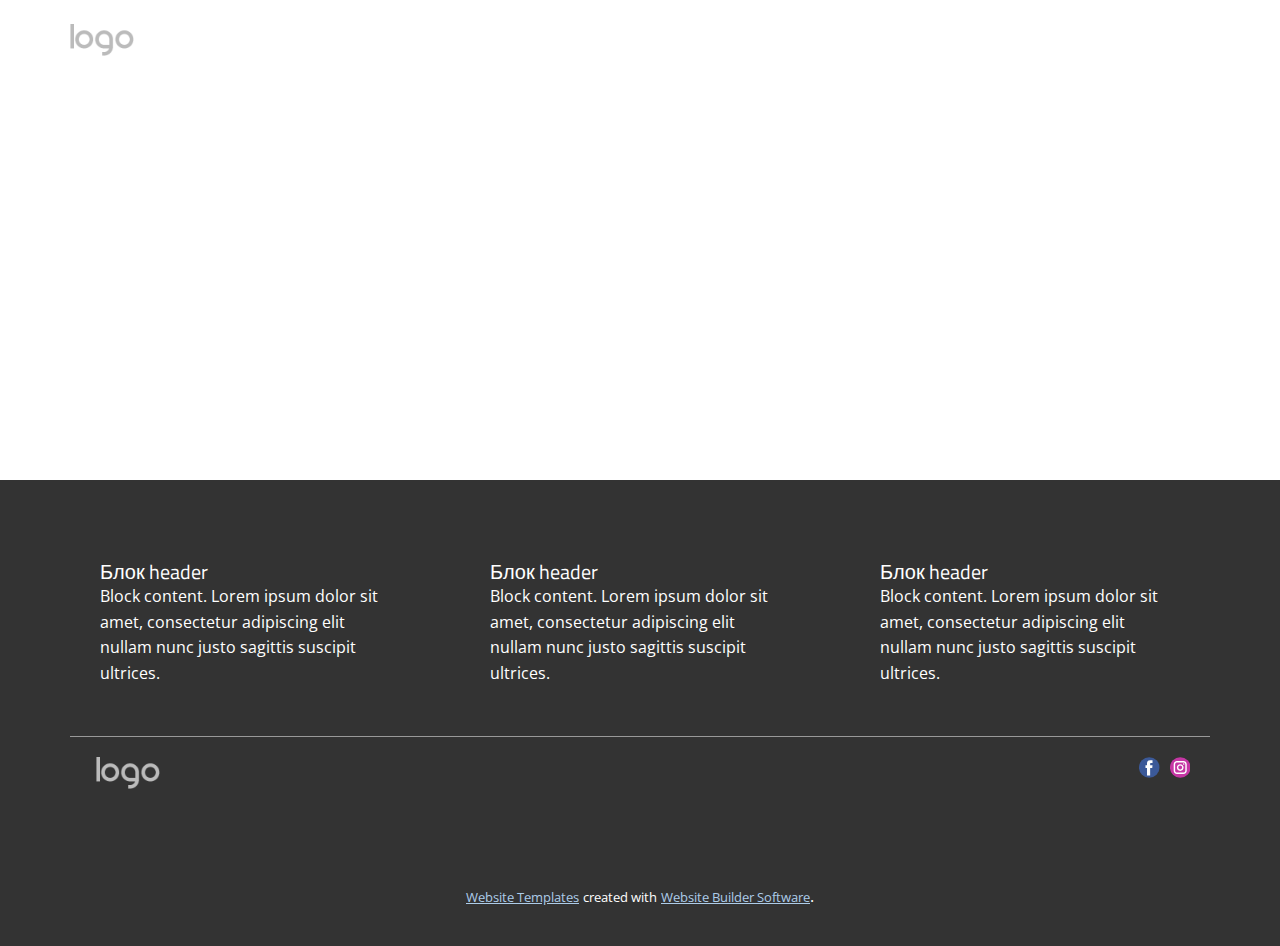
<file: Наші-контакти.html>
<!DOCTYPE html>
<html style="font-size: 16px;" lang="ru"><head>
    <meta name="viewport" content="width=device-width, initial-scale=1.0">
    <meta charset="utf-8">
    <meta name="keywords" content="">
    <meta name="description" content="">
    <title>Наші контакти</title>
    <link rel="stylesheet" href="nicepage.css" media="screen">
<link rel="stylesheet" href="Наші-контакти.css" media="screen">
    <script class="u-script" type="text/javascript" src="jquery.js" defer=""></script>
    <script class="u-script" type="text/javascript" src="nicepage.js" defer=""></script>
    <meta name="generator" content="Nicepage 5.4.4, nicepage.com">
    <link id="u-theme-google-font" rel="stylesheet" href="https://fonts.googleapis.com/css?family=Titillium+Web:200,200i,300,300i,400,400i,600,600i,700,700i,900|Open+Sans:300,300i,400,400i,500,500i,600,600i,700,700i,800,800i">
    
    
    <script type="application/ld+json">{
		"@context": "http://schema.org",
		"@type": "Organization",
		"name": "Денис",
		"logo": "images/default-logo-5.png",
		"sameAs": [
				"https://uk-ua.facebook.com/",
				"https://www.instagram.com/"
		]
}</script>
    <meta name="theme-color" content="#478ac9">
    <meta property="og:title" content="Наші контакти">
    <meta property="og:type" content="website">
  <meta data-intl-tel-input-cdn-path="intlTelInput/"></head>
  <body class="u-body u-xl-mode" data-lang="ru"><header class="u-clearfix u-header u-header" id="sec-8087"><div class="u-clearfix u-sheet u-sheet-1">
        <a href="https://nicepage.com" class="u-image u-logo u-image-1">
          <img src="images/default-logo-5.png" class="u-logo-image u-logo-image-1">
        </a>
      </div></header>
    <section class="u-clearfix u-section-1" id="sec-d733">
      <div class="u-clearfix u-sheet u-sheet-1"></div>
    </section>
    
    
    <footer class="u-clearfix u-footer u-grey-80" id="sec-d364"><div class="u-clearfix u-sheet u-sheet-1">
        <div class="u-clearfix u-expanded-width u-gutter-30 u-layout-wrap u-layout-wrap-1">
          <div class="u-gutter-0 u-layout">
            <div class="u-layout-row">
              <div class="u-align-left u-container-style u-layout-cell u-left-cell u-size-20 u-size-30-md u-layout-cell-1">
                <div class="u-container-layout u-container-layout-1"><!--position-->
                  <div data-position="" class="u-position"><!--block-->
                    <div class="u-block">
                      <div class="u-block-container u-clearfix"><!--block_header-->
                        <h5 class="u-block-header u-text"><!--block_header_content-->Блок header <!--/block_header_content--></h5><!--/block_header--><!--block_content-->
                        <div class="u-block-content u-text"><!--block_content_content--> Block content. Lorem ipsum dolor sit amet, consectetur adipiscing elit nullam nunc justo sagittis suscipit ultrices. <!--/block_content_content--></div><!--/block_content-->
                      </div>
                    </div><!--/block-->
                  </div><!--/position-->
                </div>
              </div>
              <div class="u-align-left u-container-style u-layout-cell u-size-20 u-size-30-md u-layout-cell-2">
                <div class="u-container-layout u-container-layout-2"><!--position-->
                  <div data-position="" class="u-position"><!--block-->
                    <div class="u-block">
                      <div class="u-block-container u-clearfix"><!--block_header-->
                        <h5 class="u-block-header u-text"><!--block_header_content--> Блок header <!--/block_header_content--></h5><!--/block_header--><!--block_content-->
                        <div class="u-block-content u-text"><!--block_content_content--> Block content. Lorem ipsum dolor sit amet, consectetur adipiscing elit nullam nunc justo sagittis suscipit ultrices. <!--/block_content_content--></div><!--/block_content-->
                      </div>
                    </div><!--/block-->
                  </div><!--/position-->
                </div>
              </div>
              <div class="u-align-left u-container-style u-layout-cell u-right-cell u-size-20 u-size-30-md u-layout-cell-3">
                <div class="u-container-layout u-container-layout-3"><!--position-->
                  <div data-position="" class="u-position"><!--block-->
                    <div class="u-block">
                      <div class="u-block-container u-clearfix"><!--block_header-->
                        <h5 class="u-block-header u-text"><!--block_header_content-->Блок header <!--/block_header_content--></h5><!--/block_header--><!--block_content-->
                        <div class="u-block-content u-text"><!--block_content_content--> Block content. Lorem ipsum dolor sit amet, consectetur adipiscing elit nullam nunc justo sagittis suscipit ultrices. <!--/block_content_content--></div><!--/block_content-->
                      </div>
                    </div><!--/block-->
                  </div><!--/position-->
                </div>
              </div>
            </div>
          </div>
        </div>
        <div class="u-border-1 u-border-white u-expanded-width u-line u-line-horizontal u-opacity u-opacity-50 u-line-1"></div>
        <div class="u-social-icons u-spacing-10 u-social-icons-1">
          <a class="u-social-url" title="Facebook" target="_blank" href="https://uk-ua.facebook.com/"><span class="u-icon u-social-facebook u-social-icon u-icon-1"><svg class="u-svg-link" preserveAspectRatio="xMidYMin slice" viewBox="0 0 112 112" style=""><use xmlns:xlink="http://www.w3.org/1999/xlink" xlink:href="#svg-5d7f"></use></svg><svg class="u-svg-content" viewBox="0 0 112 112" x="0" y="0" id="svg-5d7f"><circle fill="currentColor" cx="56.1" cy="56.1" r="55"></circle><path fill="#FFFFFF" d="M73.5,31.6h-9.1c-1.4,0-3.6,0.8-3.6,3.9v8.5h12.6L72,58.3H60.8v40.8H43.9V58.3h-8V43.9h8v-9.2
      c0-6.7,3.1-17,17-17h12.5v13.9H73.5z"></path></svg></span>
          </a>
          <a class="u-social-url" title="Instagram" target="_blank" href="https://www.instagram.com/"><span class="u-icon u-social-icon u-social-instagram u-icon-2"><svg class="u-svg-link" preserveAspectRatio="xMidYMin slice" viewBox="0 0 112 112" style=""><use xmlns:xlink="http://www.w3.org/1999/xlink" xlink:href="#svg-a209"></use></svg><svg class="u-svg-content" viewBox="0 0 112 112" x="0" y="0" id="svg-a209"><circle fill="currentColor" cx="56.1" cy="56.1" r="55"></circle><path fill="#FFFFFF" d="M55.9,38.2c-9.9,0-17.9,8-17.9,17.9C38,66,46,74,55.9,74c9.9,0,17.9-8,17.9-17.9C73.8,46.2,65.8,38.2,55.9,38.2
      z M55.9,66.4c-5.7,0-10.3-4.6-10.3-10.3c-0.1-5.7,4.6-10.3,10.3-10.3c5.7,0,10.3,4.6,10.3,10.3C66.2,61.8,61.6,66.4,55.9,66.4z"></path><path fill="#FFFFFF" d="M74.3,33.5c-2.3,0-4.2,1.9-4.2,4.2s1.9,4.2,4.2,4.2s4.2-1.9,4.2-4.2S76.6,33.5,74.3,33.5z"></path><path fill="#FFFFFF" d="M73.1,21.3H38.6c-9.7,0-17.5,7.9-17.5,17.5v34.5c0,9.7,7.9,17.6,17.5,17.6h34.5c9.7,0,17.5-7.9,17.5-17.5V38.8
      C90.6,29.1,82.7,21.3,73.1,21.3z M83,73.3c0,5.5-4.5,9.9-9.9,9.9H38.6c-5.5,0-9.9-4.5-9.9-9.9V38.8c0-5.5,4.5-9.9,9.9-9.9h34.5
      c5.5,0,9.9,4.5,9.9,9.9V73.3z"></path></svg></span>
          </a>
        </div>
        <a href="https://nicepage.com" class="u-image u-logo u-image-1" data-image-width="80" data-image-height="40">
          <img src="images/default-logo.png" class="u-logo-image u-logo-image-1">
        </a>
      </div></footer>
    <section class="u-backlink u-clearfix u-grey-80">
      <a class="u-link" href="https://nicepage.com/website-templates" target="_blank">
        <span>Website Templates</span>
      </a>
      <p class="u-text">
        <span>created with</span>
      </p>
      <a class="u-link" href="" target="_blank">
        <span>Website Builder Software</span>
      </a>. 
    </section>
  
</body></html>
</file>
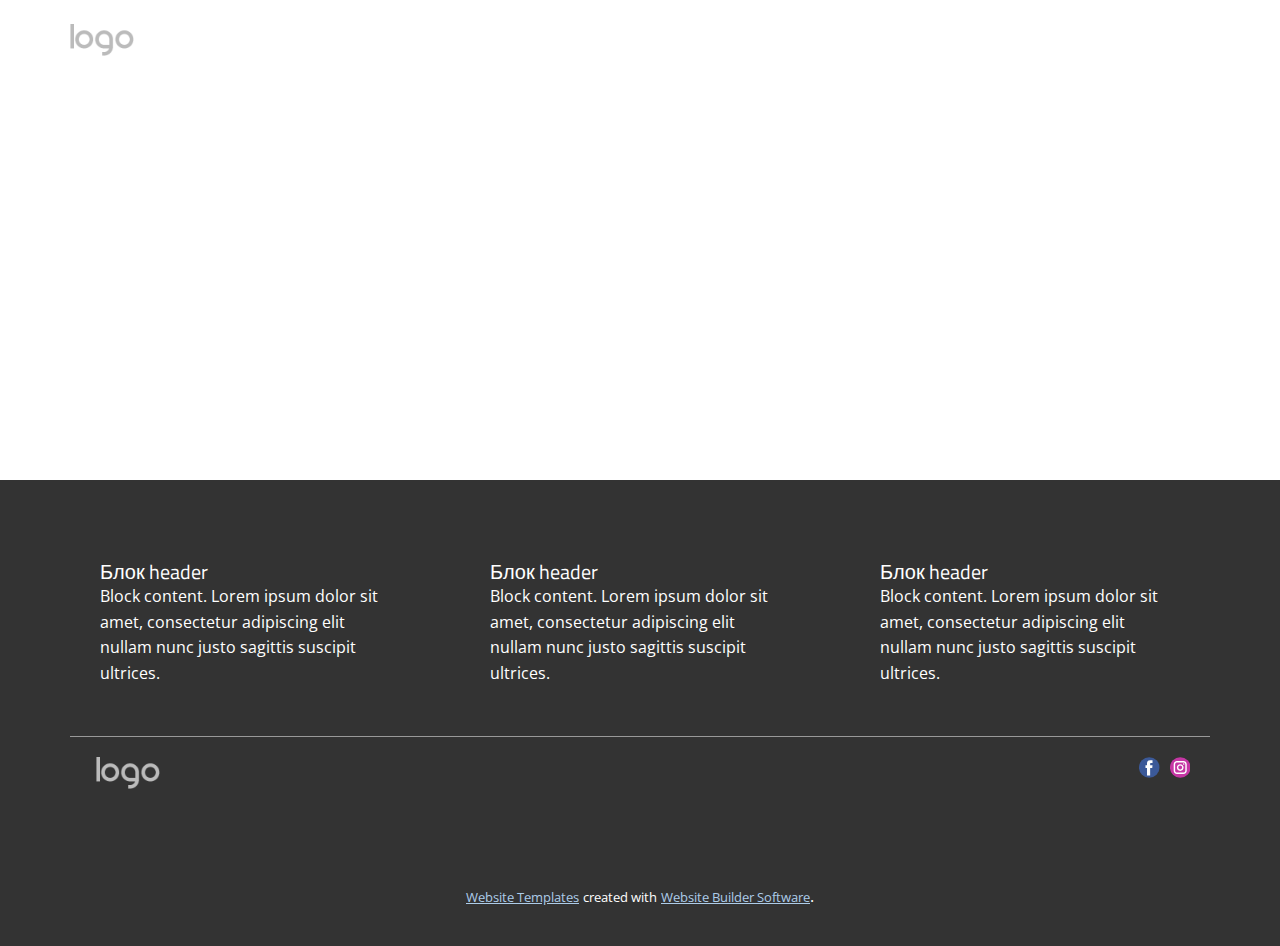
<file: Про-нас.html>
<!DOCTYPE html>
<html style="font-size: 16px;" lang="ru"><head>
    <meta name="viewport" content="width=device-width, initial-scale=1.0">
    <meta charset="utf-8">
    <meta name="keywords" content="">
    <meta name="description" content="">
    <title>Про нас</title>
    <link rel="stylesheet" href="nicepage.css" media="screen">
<link rel="stylesheet" href="Про-нас.css" media="screen">
    <script class="u-script" type="text/javascript" src="jquery.js" defer=""></script>
    <script class="u-script" type="text/javascript" src="nicepage.js" defer=""></script>
    <meta name="generator" content="Nicepage 5.4.4, nicepage.com">
    <link id="u-theme-google-font" rel="stylesheet" href="https://fonts.googleapis.com/css?family=Titillium+Web:200,200i,300,300i,400,400i,600,600i,700,700i,900|Open+Sans:300,300i,400,400i,500,500i,600,600i,700,700i,800,800i">
    
    
    <script type="application/ld+json">{
		"@context": "http://schema.org",
		"@type": "Organization",
		"name": "Денис",
		"logo": "images/default-logo-5.png",
		"sameAs": [
				"https://uk-ua.facebook.com/",
				"https://www.instagram.com/"
		]
}</script>
    <meta name="theme-color" content="#478ac9">
    <meta property="og:title" content="Про нас">
    <meta property="og:type" content="website">
  <meta data-intl-tel-input-cdn-path="intlTelInput/"></head>
  <body class="u-body u-xl-mode" data-lang="ru"><header class="u-clearfix u-header u-header" id="sec-8087"><div class="u-clearfix u-sheet u-sheet-1">
        <a href="https://nicepage.com" class="u-image u-logo u-image-1">
          <img src="images/default-logo-5.png" class="u-logo-image u-logo-image-1">
        </a>
      </div></header>
    <section class="u-clearfix u-section-1" id="sec-4a83">
      <div class="u-clearfix u-sheet u-sheet-1"></div>
    </section>
    
    
    <footer class="u-clearfix u-footer u-grey-80" id="sec-d364"><div class="u-clearfix u-sheet u-sheet-1">
        <div class="u-clearfix u-expanded-width u-gutter-30 u-layout-wrap u-layout-wrap-1">
          <div class="u-gutter-0 u-layout">
            <div class="u-layout-row">
              <div class="u-align-left u-container-style u-layout-cell u-left-cell u-size-20 u-size-30-md u-layout-cell-1">
                <div class="u-container-layout u-container-layout-1"><!--position-->
                  <div data-position="" class="u-position"><!--block-->
                    <div class="u-block">
                      <div class="u-block-container u-clearfix"><!--block_header-->
                        <h5 class="u-block-header u-text"><!--block_header_content-->Блок header <!--/block_header_content--></h5><!--/block_header--><!--block_content-->
                        <div class="u-block-content u-text"><!--block_content_content--> Block content. Lorem ipsum dolor sit amet, consectetur adipiscing elit nullam nunc justo sagittis suscipit ultrices. <!--/block_content_content--></div><!--/block_content-->
                      </div>
                    </div><!--/block-->
                  </div><!--/position-->
                </div>
              </div>
              <div class="u-align-left u-container-style u-layout-cell u-size-20 u-size-30-md u-layout-cell-2">
                <div class="u-container-layout u-container-layout-2"><!--position-->
                  <div data-position="" class="u-position"><!--block-->
                    <div class="u-block">
                      <div class="u-block-container u-clearfix"><!--block_header-->
                        <h5 class="u-block-header u-text"><!--block_header_content--> Блок header <!--/block_header_content--></h5><!--/block_header--><!--block_content-->
                        <div class="u-block-content u-text"><!--block_content_content--> Block content. Lorem ipsum dolor sit amet, consectetur adipiscing elit nullam nunc justo sagittis suscipit ultrices. <!--/block_content_content--></div><!--/block_content-->
                      </div>
                    </div><!--/block-->
                  </div><!--/position-->
                </div>
              </div>
              <div class="u-align-left u-container-style u-layout-cell u-right-cell u-size-20 u-size-30-md u-layout-cell-3">
                <div class="u-container-layout u-container-layout-3"><!--position-->
                  <div data-position="" class="u-position"><!--block-->
                    <div class="u-block">
                      <div class="u-block-container u-clearfix"><!--block_header-->
                        <h5 class="u-block-header u-text"><!--block_header_content-->Блок header <!--/block_header_content--></h5><!--/block_header--><!--block_content-->
                        <div class="u-block-content u-text"><!--block_content_content--> Block content. Lorem ipsum dolor sit amet, consectetur adipiscing elit nullam nunc justo sagittis suscipit ultrices. <!--/block_content_content--></div><!--/block_content-->
                      </div>
                    </div><!--/block-->
                  </div><!--/position-->
                </div>
              </div>
            </div>
          </div>
        </div>
        <div class="u-border-1 u-border-white u-expanded-width u-line u-line-horizontal u-opacity u-opacity-50 u-line-1"></div>
        <div class="u-social-icons u-spacing-10 u-social-icons-1">
          <a class="u-social-url" title="Facebook" target="_blank" href="https://uk-ua.facebook.com/"><span class="u-icon u-social-facebook u-social-icon u-icon-1"><svg class="u-svg-link" preserveAspectRatio="xMidYMin slice" viewBox="0 0 112 112" style=""><use xmlns:xlink="http://www.w3.org/1999/xlink" xlink:href="#svg-5d7f"></use></svg><svg class="u-svg-content" viewBox="0 0 112 112" x="0" y="0" id="svg-5d7f"><circle fill="currentColor" cx="56.1" cy="56.1" r="55"></circle><path fill="#FFFFFF" d="M73.5,31.6h-9.1c-1.4,0-3.6,0.8-3.6,3.9v8.5h12.6L72,58.3H60.8v40.8H43.9V58.3h-8V43.9h8v-9.2
      c0-6.7,3.1-17,17-17h12.5v13.9H73.5z"></path></svg></span>
          </a>
          <a class="u-social-url" title="Instagram" target="_blank" href="https://www.instagram.com/"><span class="u-icon u-social-icon u-social-instagram u-icon-2"><svg class="u-svg-link" preserveAspectRatio="xMidYMin slice" viewBox="0 0 112 112" style=""><use xmlns:xlink="http://www.w3.org/1999/xlink" xlink:href="#svg-a209"></use></svg><svg class="u-svg-content" viewBox="0 0 112 112" x="0" y="0" id="svg-a209"><circle fill="currentColor" cx="56.1" cy="56.1" r="55"></circle><path fill="#FFFFFF" d="M55.9,38.2c-9.9,0-17.9,8-17.9,17.9C38,66,46,74,55.9,74c9.9,0,17.9-8,17.9-17.9C73.8,46.2,65.8,38.2,55.9,38.2
      z M55.9,66.4c-5.7,0-10.3-4.6-10.3-10.3c-0.1-5.7,4.6-10.3,10.3-10.3c5.7,0,10.3,4.6,10.3,10.3C66.2,61.8,61.6,66.4,55.9,66.4z"></path><path fill="#FFFFFF" d="M74.3,33.5c-2.3,0-4.2,1.9-4.2,4.2s1.9,4.2,4.2,4.2s4.2-1.9,4.2-4.2S76.6,33.5,74.3,33.5z"></path><path fill="#FFFFFF" d="M73.1,21.3H38.6c-9.7,0-17.5,7.9-17.5,17.5v34.5c0,9.7,7.9,17.6,17.5,17.6h34.5c9.7,0,17.5-7.9,17.5-17.5V38.8
      C90.6,29.1,82.7,21.3,73.1,21.3z M83,73.3c0,5.5-4.5,9.9-9.9,9.9H38.6c-5.5,0-9.9-4.5-9.9-9.9V38.8c0-5.5,4.5-9.9,9.9-9.9h34.5
      c5.5,0,9.9,4.5,9.9,9.9V73.3z"></path></svg></span>
          </a>
        </div>
        <a href="https://nicepage.com" class="u-image u-logo u-image-1" data-image-width="80" data-image-height="40">
          <img src="images/default-logo.png" class="u-logo-image u-logo-image-1">
        </a>
      </div></footer>
    <section class="u-backlink u-clearfix u-grey-80">
      <a class="u-link" href="https://nicepage.com/website-templates" target="_blank">
        <span>Website Templates</span>
      </a>
      <p class="u-text">
        <span>created with</span>
      </p>
      <a class="u-link" href="" target="_blank">
        <span>Website Builder Software</span>
      </a>. 
    </section>
  
</body></html>
</file>
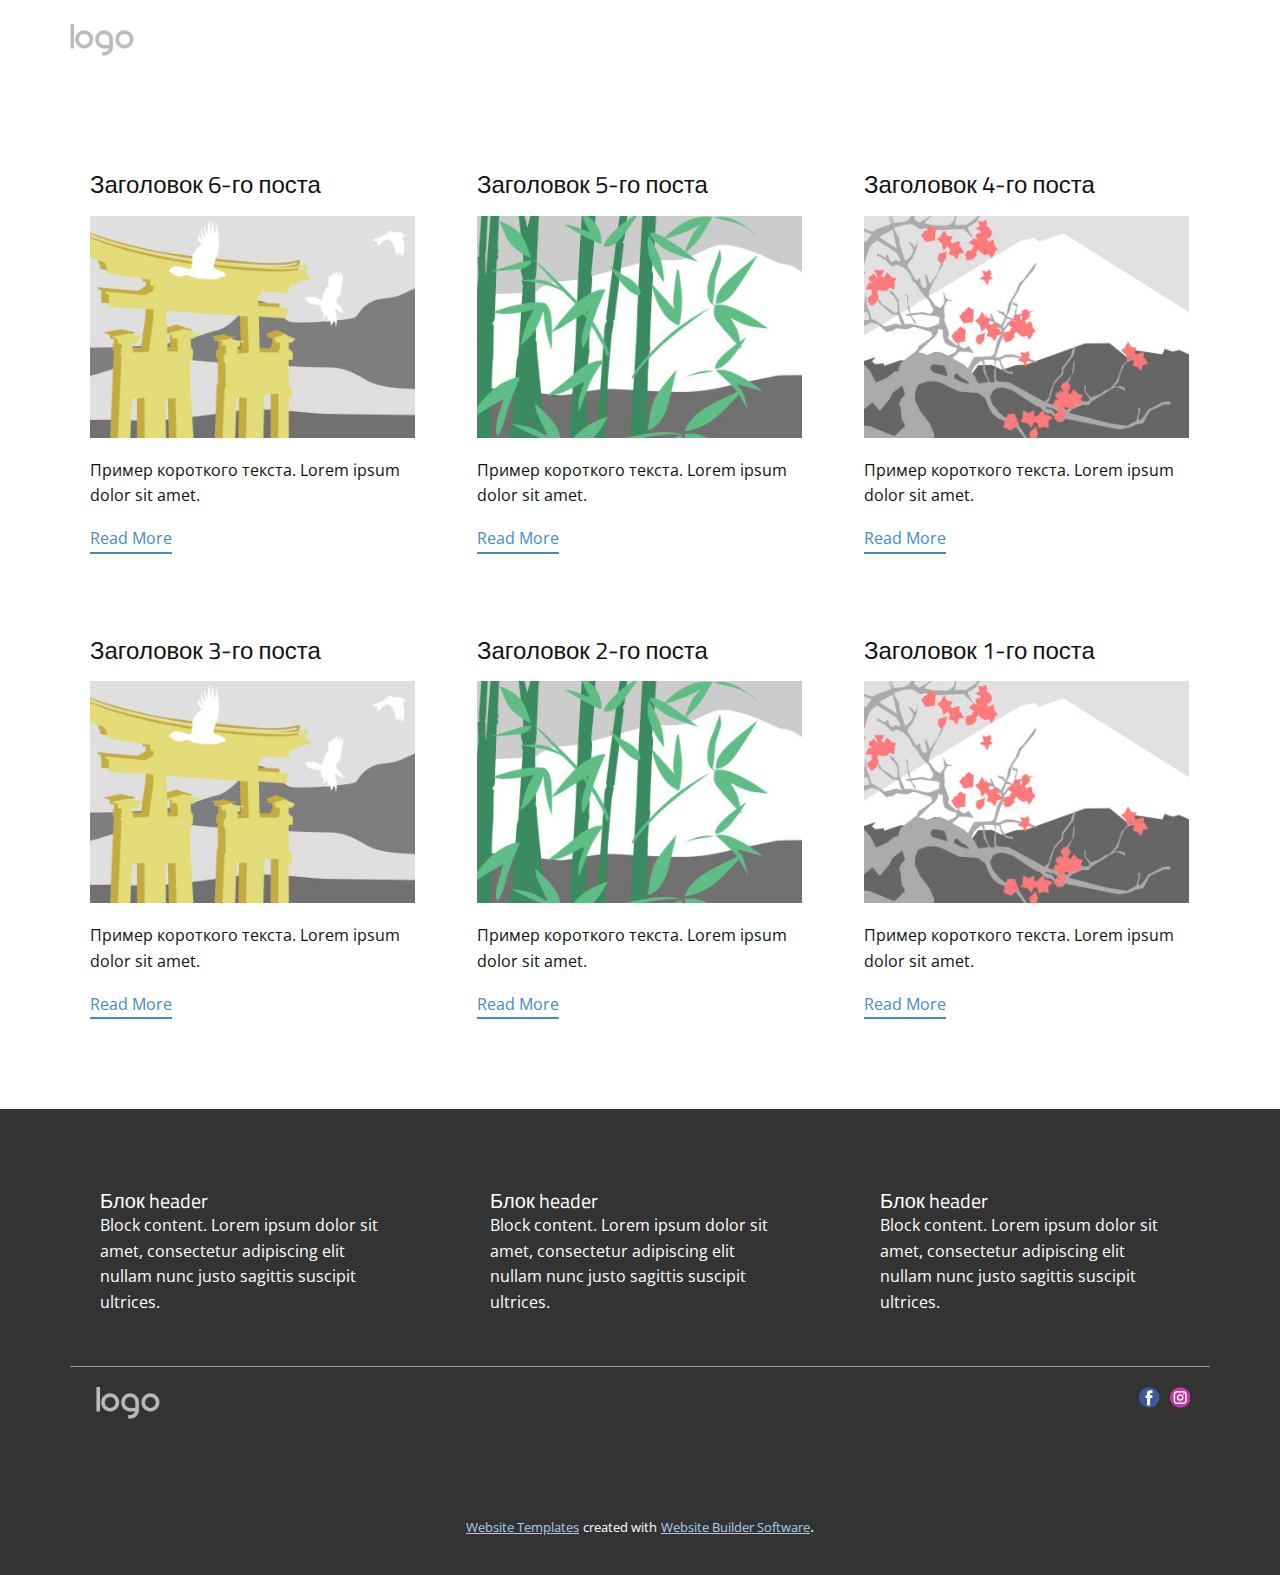
<file: blog/blog.html>
<!DOCTYPE html>
<html style="font-size: 16px;" lang="ru"><head>
    <meta name="viewport" content="width=device-width, initial-scale=1.0">
    <meta charset="utf-8">
    <meta name="keywords" content="">
    <meta name="description" content="">
    <title>Blog Template</title>
    <link rel="stylesheet" href="../nicepage.css" media="screen">
<link rel="stylesheet" href="../Blog-Template.css" media="screen">
    <script class="u-script" type="text/javascript" src="../jquery.js" defer=""></script>
    <script class="u-script" type="text/javascript" src="../nicepage.js" defer=""></script>
    <meta name="generator" content="Nicepage 5.4.4, nicepage.com">
    <link id="u-theme-google-font" rel="stylesheet" href="https://fonts.googleapis.com/css?family=Titillium+Web:200,200i,300,300i,400,400i,600,600i,700,700i,900|Open+Sans:300,300i,400,400i,500,500i,600,600i,700,700i,800,800i">
    
    
    <script type="application/ld+json">{
		"@context": "http://schema.org",
		"@type": "Organization",
		"name": "Денис",
		"logo": "images/default-logo-5.png",
		"sameAs": [
				"https://uk-ua.facebook.com/",
				"https://www.instagram.com/"
		]
}</script>
    <meta name="theme-color" content="#478ac9">
  <meta data-intl-tel-input-cdn-path="intlTelInput/"></head>
  <body class="u-body u-xl-mode" data-lang="ru"><header class="u-clearfix u-header u-header" id="sec-8087"><div class="u-clearfix u-sheet u-sheet-1">
        <a href="https://nicepage.com" class="u-image u-logo u-image-1">
          <img src="../images/default-logo-5.png" class="u-logo-image u-logo-image-1">
        </a>
      </div></header>
    <section class="u-clearfix u-section-1" id="sec-e221">
      <div class="u-clearfix u-sheet u-valign-middle u-sheet-1"><!--blog--><!--blog_options_json--><!--{"type":"Recent","source":"","tags":"","count":""}--><!--/blog_options_json-->
        <div class="u-blog u-expanded-width u-repeater u-repeater-1"><!--blog_post-->
          <div class="u-blog-post u-container-style u-repeater-item u-white u-repeater-item-1">
            <div class="u-container-layout u-similar-container u-valign-top u-container-layout-1"><!--blog_post_header-->
              <h4 class="u-blog-control u-text u-text-1">
                <a class="u-post-header-link" href="../blog/пост-5.html">Заголовок 6-го поста</a>
              </h4><!--/blog_post_header--><!--blog_post_image-->
              <a class="u-post-header-link" href="../blog/пост-5.html"><img alt="" class="u-blog-control u-expanded-width u-image u-image-default u-image-1" src="../images/8ad73f3c.jpeg"></a><!--/blog_post_image--><!--blog_post_content-->
              <div class="u-blog-control u-post-content u-text u-text-2 fr-view">Пример короткого текста. Lorem ipsum dolor sit amet.</div><!--/blog_post_content--><!--blog_post_readmore-->
              <a href="../blog/пост-5.html" class="u-blog-control u-border-2 u-border-palette-1-base u-btn u-btn-rectangle u-button-style u-none u-btn-1"><!--blog_post_readmore_content--><!--options_json--><!--{"content":"Read More","defaultValue":"Читать дальше"}--><!--/options_json-->Read More<!--/blog_post_readmore_content--></a><!--/blog_post_readmore-->
            </div>
          </div><div class="u-blog-post u-container-style u-repeater-item u-video-cover u-white">
            <div class="u-container-layout u-similar-container u-valign-top u-container-layout-2"><!--blog_post_header-->
              <h4 class="u-blog-control u-text u-text-3">
                <a class="u-post-header-link" href="../blog/пост-4.html">Заголовок 5-го поста</a>
              </h4><!--/blog_post_header--><!--blog_post_image-->
              <a class="u-post-header-link" href="../blog/пост-4.html"><img alt="" class="u-blog-control u-expanded-width u-image u-image-default u-image-2" src="../images/68f64b9d.jpeg"></a><!--/blog_post_image--><!--blog_post_content-->
              <div class="u-blog-control u-post-content u-text u-text-4 fr-view">Пример короткого текста. Lorem ipsum dolor sit amet.</div><!--/blog_post_content--><!--blog_post_readmore-->
              <a href="../blog/пост-4.html" class="u-blog-control u-border-2 u-border-palette-1-base u-btn u-btn-rectangle u-button-style u-none u-btn-2"><!--blog_post_readmore_content--><!--options_json--><!--{"content":"Read More","defaultValue":"Читать дальше"}--><!--/options_json-->Read More<!--/blog_post_readmore_content--></a><!--/blog_post_readmore-->
            </div>
          </div><div class="u-blog-post u-container-style u-repeater-item u-video-cover u-white">
            <div class="u-container-layout u-similar-container u-valign-top u-container-layout-3"><!--blog_post_header-->
              <h4 class="u-blog-control u-text u-text-5">
                <a class="u-post-header-link" href="../blog/пост-3.html">Заголовок 4-го поста</a>
              </h4><!--/blog_post_header--><!--blog_post_image-->
              <a class="u-post-header-link" href="../blog/пост-3.html"><img alt="" class="u-blog-control u-expanded-width u-image u-image-default u-image-3" src="../images/0fd3416c.jpeg"></a><!--/blog_post_image--><!--blog_post_content-->
              <div class="u-blog-control u-post-content u-text u-text-6 fr-view">Пример короткого текста. Lorem ipsum dolor sit amet.</div><!--/blog_post_content--><!--blog_post_readmore-->
              <a href="../blog/пост-3.html" class="u-blog-control u-border-2 u-border-palette-1-base u-btn u-btn-rectangle u-button-style u-none u-btn-3"><!--blog_post_readmore_content--><!--options_json--><!--{"content":"Read More","defaultValue":"Читать дальше"}--><!--/options_json-->Read More<!--/blog_post_readmore_content--></a><!--/blog_post_readmore-->
            </div>
          </div><div class="u-blog-post u-container-style u-repeater-item u-white u-repeater-item-1">
            <div class="u-container-layout u-similar-container u-valign-top u-container-layout-1"><!--blog_post_header-->
              <h4 class="u-blog-control u-text u-text-1">
                <a class="u-post-header-link" href="../blog/пост-2.html">Заголовок 3-го поста</a>
              </h4><!--/blog_post_header--><!--blog_post_image-->
              <a class="u-post-header-link" href="../blog/пост-2.html"><img alt="" class="u-blog-control u-expanded-width u-image u-image-default u-image-1" src="../images/8ad73f3c.jpeg"></a><!--/blog_post_image--><!--blog_post_content-->
              <div class="u-blog-control u-post-content u-text u-text-2 fr-view">Пример короткого текста. Lorem ipsum dolor sit amet.</div><!--/blog_post_content--><!--blog_post_readmore-->
              <a href="../blog/пост-2.html" class="u-blog-control u-border-2 u-border-palette-1-base u-btn u-btn-rectangle u-button-style u-none u-btn-1"><!--blog_post_readmore_content--><!--options_json--><!--{"content":"Read More","defaultValue":"Читать дальше"}--><!--/options_json-->Read More<!--/blog_post_readmore_content--></a><!--/blog_post_readmore-->
            </div>
          </div><div class="u-blog-post u-container-style u-repeater-item u-video-cover u-white">
            <div class="u-container-layout u-similar-container u-valign-top u-container-layout-2"><!--blog_post_header-->
              <h4 class="u-blog-control u-text u-text-3">
                <a class="u-post-header-link" href="../blog/пост-1.html">Заголовок 2-го поста</a>
              </h4><!--/blog_post_header--><!--blog_post_image-->
              <a class="u-post-header-link" href="../blog/пост-1.html"><img alt="" class="u-blog-control u-expanded-width u-image u-image-default u-image-2" src="../images/68f64b9d.jpeg"></a><!--/blog_post_image--><!--blog_post_content-->
              <div class="u-blog-control u-post-content u-text u-text-4 fr-view">Пример короткого текста. Lorem ipsum dolor sit amet.</div><!--/blog_post_content--><!--blog_post_readmore-->
              <a href="../blog/пост-1.html" class="u-blog-control u-border-2 u-border-palette-1-base u-btn u-btn-rectangle u-button-style u-none u-btn-2"><!--blog_post_readmore_content--><!--options_json--><!--{"content":"Read More","defaultValue":"Читать дальше"}--><!--/options_json-->Read More<!--/blog_post_readmore_content--></a><!--/blog_post_readmore-->
            </div>
          </div><div class="u-blog-post u-container-style u-repeater-item u-video-cover u-white">
            <div class="u-container-layout u-similar-container u-valign-top u-container-layout-3"><!--blog_post_header-->
              <h4 class="u-blog-control u-text u-text-5">
                <a class="u-post-header-link" href="../blog/пост.html">Заголовок 1-го поста</a>
              </h4><!--/blog_post_header--><!--blog_post_image-->
              <a class="u-post-header-link" href="../blog/пост.html"><img alt="" class="u-blog-control u-expanded-width u-image u-image-default u-image-3" src="../images/0fd3416c.jpeg"></a><!--/blog_post_image--><!--blog_post_content-->
              <div class="u-blog-control u-post-content u-text u-text-6 fr-view">Пример короткого текста. Lorem ipsum dolor sit amet.</div><!--/blog_post_content--><!--blog_post_readmore-->
              <a href="../blog/пост.html" class="u-blog-control u-border-2 u-border-palette-1-base u-btn u-btn-rectangle u-button-style u-none u-btn-3"><!--blog_post_readmore_content--><!--options_json--><!--{"content":"Read More","defaultValue":"Читать дальше"}--><!--/options_json-->Read More<!--/blog_post_readmore_content--></a><!--/blog_post_readmore-->
            </div>
          </div><!--/blog_post--><!--blog_post-->
          <!--/blog_post--><!--blog_post-->
          <!--/blog_post-->
        </div><!--/blog-->
      </div>
    </section>
    
    
    <footer class="u-clearfix u-footer u-grey-80" id="sec-d364"><div class="u-clearfix u-sheet u-sheet-1">
        <div class="u-clearfix u-expanded-width u-gutter-30 u-layout-wrap u-layout-wrap-1">
          <div class="u-gutter-0 u-layout">
            <div class="u-layout-row">
              <div class="u-align-left u-container-style u-layout-cell u-left-cell u-size-20 u-size-30-md u-layout-cell-1">
                <div class="u-container-layout u-container-layout-1"><!--position-->
                  <div data-position="" class="u-position"><!--block-->
                    <div class="u-block">
                      <div class="u-block-container u-clearfix"><!--block_header-->
                        <h5 class="u-block-header u-text"><!--block_header_content-->Блок header <!--/block_header_content--></h5><!--/block_header--><!--block_content-->
                        <div class="u-block-content u-text"><!--block_content_content--> Block content. Lorem ipsum dolor sit amet, consectetur adipiscing elit nullam nunc justo sagittis suscipit ultrices. <!--/block_content_content--></div><!--/block_content-->
                      </div>
                    </div><!--/block-->
                  </div><!--/position-->
                </div>
              </div>
              <div class="u-align-left u-container-style u-layout-cell u-size-20 u-size-30-md u-layout-cell-2">
                <div class="u-container-layout u-container-layout-2"><!--position-->
                  <div data-position="" class="u-position"><!--block-->
                    <div class="u-block">
                      <div class="u-block-container u-clearfix"><!--block_header-->
                        <h5 class="u-block-header u-text"><!--block_header_content--> Блок header <!--/block_header_content--></h5><!--/block_header--><!--block_content-->
                        <div class="u-block-content u-text"><!--block_content_content--> Block content. Lorem ipsum dolor sit amet, consectetur adipiscing elit nullam nunc justo sagittis suscipit ultrices. <!--/block_content_content--></div><!--/block_content-->
                      </div>
                    </div><!--/block-->
                  </div><!--/position-->
                </div>
              </div>
              <div class="u-align-left u-container-style u-layout-cell u-right-cell u-size-20 u-size-30-md u-layout-cell-3">
                <div class="u-container-layout u-container-layout-3"><!--position-->
                  <div data-position="" class="u-position"><!--block-->
                    <div class="u-block">
                      <div class="u-block-container u-clearfix"><!--block_header-->
                        <h5 class="u-block-header u-text"><!--block_header_content-->Блок header <!--/block_header_content--></h5><!--/block_header--><!--block_content-->
                        <div class="u-block-content u-text"><!--block_content_content--> Block content. Lorem ipsum dolor sit amet, consectetur adipiscing elit nullam nunc justo sagittis suscipit ultrices. <!--/block_content_content--></div><!--/block_content-->
                      </div>
                    </div><!--/block-->
                  </div><!--/position-->
                </div>
              </div>
            </div>
          </div>
        </div>
        <div class="u-border-1 u-border-white u-expanded-width u-line u-line-horizontal u-opacity u-opacity-50 u-line-1"></div>
        <div class="u-social-icons u-spacing-10 u-social-icons-1">
          <a class="u-social-url" title="Facebook" target="_blank" href="https://uk-ua.facebook.com/"><span class="u-icon u-social-facebook u-social-icon u-icon-1"><svg class="u-svg-link" preserveAspectRatio="xMidYMin slice" viewBox="0 0 112 112" style=""><use xmlns:xlink="http://www.w3.org/1999/xlink" xlink:href="#svg-5d7f"></use></svg><svg class="u-svg-content" viewBox="0 0 112 112" x="0" y="0" id="svg-5d7f"><circle fill="currentColor" cx="56.1" cy="56.1" r="55"></circle><path fill="#FFFFFF" d="M73.5,31.6h-9.1c-1.4,0-3.6,0.8-3.6,3.9v8.5h12.6L72,58.3H60.8v40.8H43.9V58.3h-8V43.9h8v-9.2
      c0-6.7,3.1-17,17-17h12.5v13.9H73.5z"></path></svg></span>
          </a>
          <a class="u-social-url" title="Instagram" target="_blank" href="https://www.instagram.com/"><span class="u-icon u-social-icon u-social-instagram u-icon-2"><svg class="u-svg-link" preserveAspectRatio="xMidYMin slice" viewBox="0 0 112 112" style=""><use xmlns:xlink="http://www.w3.org/1999/xlink" xlink:href="#svg-a209"></use></svg><svg class="u-svg-content" viewBox="0 0 112 112" x="0" y="0" id="svg-a209"><circle fill="currentColor" cx="56.1" cy="56.1" r="55"></circle><path fill="#FFFFFF" d="M55.9,38.2c-9.9,0-17.9,8-17.9,17.9C38,66,46,74,55.9,74c9.9,0,17.9-8,17.9-17.9C73.8,46.2,65.8,38.2,55.9,38.2
      z M55.9,66.4c-5.7,0-10.3-4.6-10.3-10.3c-0.1-5.7,4.6-10.3,10.3-10.3c5.7,0,10.3,4.6,10.3,10.3C66.2,61.8,61.6,66.4,55.9,66.4z"></path><path fill="#FFFFFF" d="M74.3,33.5c-2.3,0-4.2,1.9-4.2,4.2s1.9,4.2,4.2,4.2s4.2-1.9,4.2-4.2S76.6,33.5,74.3,33.5z"></path><path fill="#FFFFFF" d="M73.1,21.3H38.6c-9.7,0-17.5,7.9-17.5,17.5v34.5c0,9.7,7.9,17.6,17.5,17.6h34.5c9.7,0,17.5-7.9,17.5-17.5V38.8
      C90.6,29.1,82.7,21.3,73.1,21.3z M83,73.3c0,5.5-4.5,9.9-9.9,9.9H38.6c-5.5,0-9.9-4.5-9.9-9.9V38.8c0-5.5,4.5-9.9,9.9-9.9h34.5
      c5.5,0,9.9,4.5,9.9,9.9V73.3z"></path></svg></span>
          </a>
        </div>
        <a href="https://nicepage.com" class="u-image u-logo u-image-1" data-image-width="80" data-image-height="40">
          <img src="../images/default-logo.png" class="u-logo-image u-logo-image-1">
        </a>
      </div></footer>
    <section class="u-backlink u-clearfix u-grey-80">
      <a class="u-link" href="https://nicepage.com/website-templates" target="_blank">
        <span>Website Templates</span>
      </a>
      <p class="u-text">
        <span>created with</span>
      </p>
      <a class="u-link" href="" target="_blank">
        <span>Website Builder Software</span>
      </a>. 
    </section>
  
</body></html>
</file>
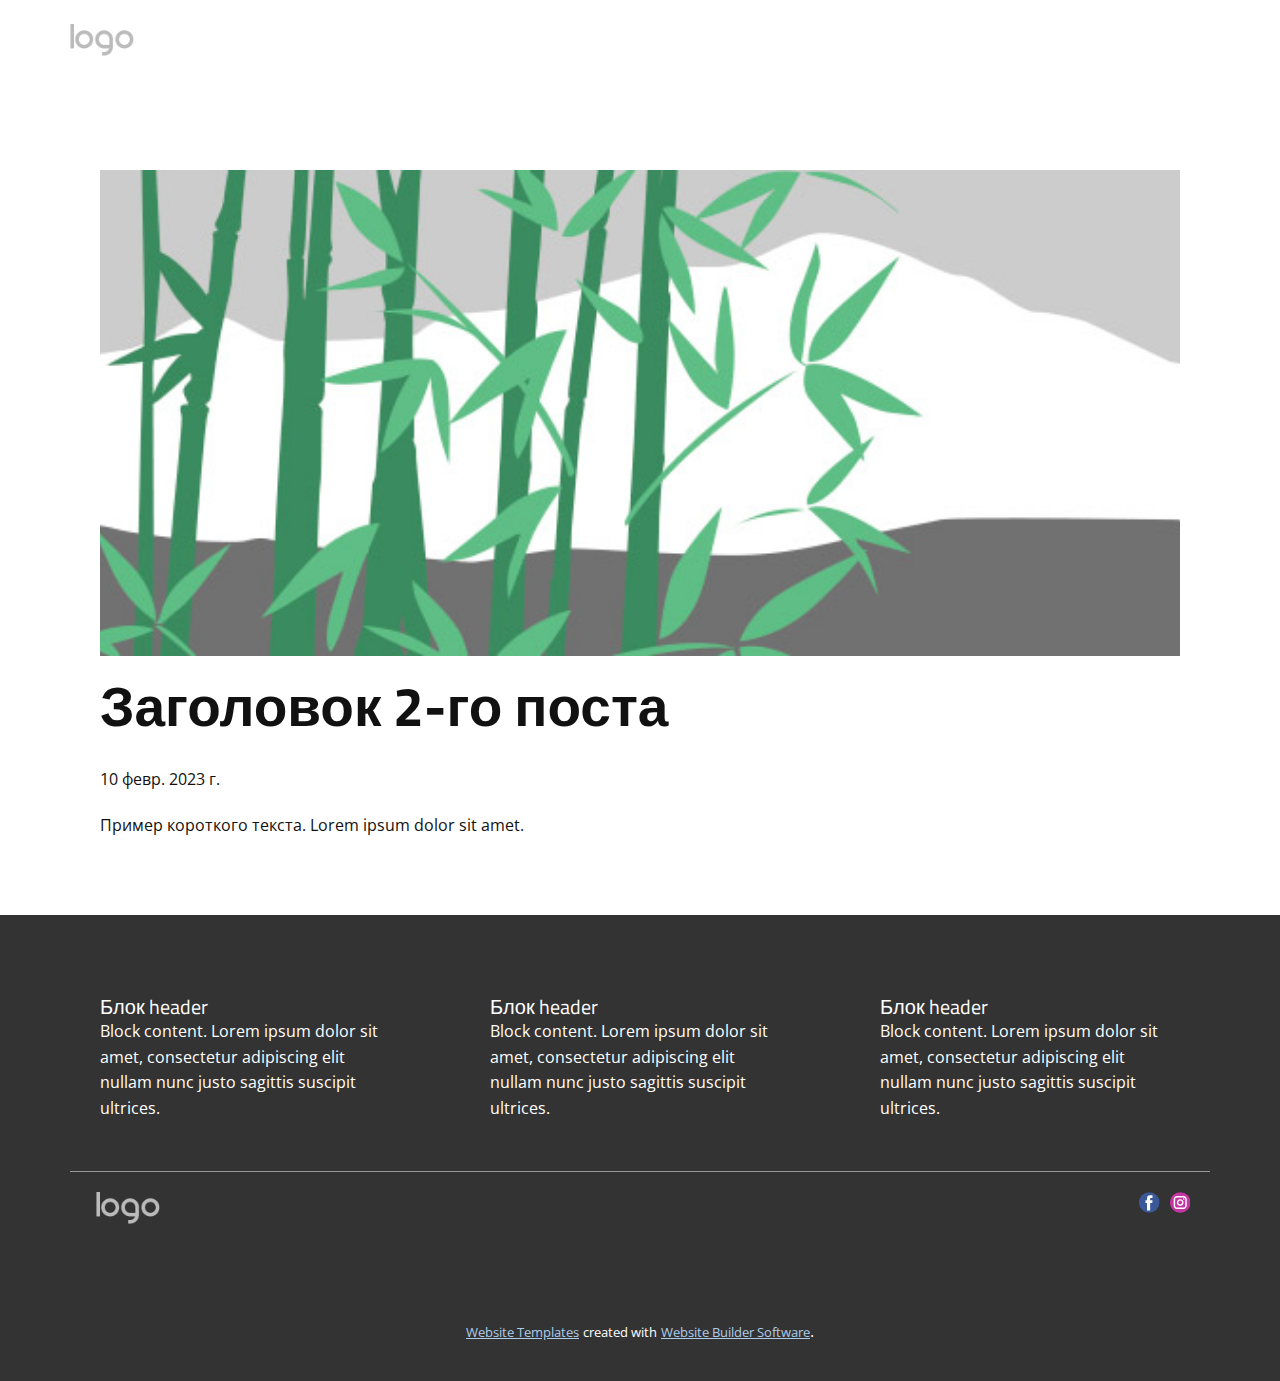
<file: blog/пост-1.html>
<!DOCTYPE html>
<html style="font-size: 16px;" lang="ru"><head>
    <meta name="viewport" content="width=device-width, initial-scale=1.0">
    <meta charset="utf-8">
    <meta name="keywords" content="Заголовок 1-го поста">
    <meta name="description" content="">
    <title>Заголовок 2-го поста</title>
    <link rel="stylesheet" href="../nicepage.css" media="screen">
<link rel="stylesheet" href="../Post-Template.css" media="screen">
    <script class="u-script" type="text/javascript" src="../jquery.js" defer=""></script>
    <script class="u-script" type="text/javascript" src="../nicepage.js" defer=""></script>
    <meta name="generator" content="Nicepage 5.4.4, nicepage.com">
    <link id="u-theme-google-font" rel="stylesheet" href="https://fonts.googleapis.com/css?family=Titillium+Web:200,200i,300,300i,400,400i,600,600i,700,700i,900|Open+Sans:300,300i,400,400i,500,500i,600,600i,700,700i,800,800i">
    
    
    <script type="application/ld+json">{
		"@context": "http://schema.org",
		"@type": "Organization",
		"name": "Денис",
		"logo": "images/default-logo-5.png",
		"sameAs": [
				"https://uk-ua.facebook.com/",
				"https://www.instagram.com/"
		]
}</script>
    <meta name="theme-color" content="#478ac9">
  <meta data-intl-tel-input-cdn-path="intlTelInput/"></head>
  <body class="u-body u-xl-mode" data-lang="ru"><header class="u-clearfix u-header u-header" id="sec-8087"><div class="u-clearfix u-sheet u-sheet-1">
        <a href="https://nicepage.com" class="u-image u-logo u-image-1">
          <img src="../images/default-logo-5.png" class="u-logo-image u-logo-image-1">
        </a>
      </div></header>
    <section class="u-align-center u-clearfix u-section-1" id="sec-bbf3">
      <div class="u-clearfix u-sheet u-valign-middle-md u-valign-middle-sm u-valign-middle-xs u-sheet-1"><!--post_details--><!--post_details_options_json--><!--{"source":""}--><!--/post_details_options_json--><!--blog_post-->
        <div class="u-container-style u-expanded-width u-post-details u-post-details-1">
          <div class="u-container-layout u-valign-middle u-container-layout-1"><!--blog_post_image-->
            <img alt="" class="u-blog-control u-expanded-width u-image u-image-default u-image-1" src="../images/68f64b9d.jpeg"><!--/blog_post_image--><!--blog_post_header-->
            <h2 class="u-blog-control u-text u-text-1">Заголовок 2-го поста</h2><!--/blog_post_header--><!--blog_post_metadata-->
            <div class="u-blog-control u-metadata u-metadata-1"><!--blog_post_metadata_date-->
              <span class="u-meta-date u-meta-icon">10 февр. 2023 г.</span><!--/blog_post_metadata_date--><!--blog_post_metadata_category-->
              <!--/blog_post_metadata_category--><!--blog_post_metadata_comments-->
              <!--/blog_post_metadata_comments-->
            </div><!--/blog_post_metadata--><!--blog_post_content-->
            <div class="u-align-justify u-blog-control u-post-content u-text u-text-2 fr-view">
  Пример короткого текста. Lorem ipsum dolor sit amet.
  </div><!--/blog_post_content-->
          </div>
        </div><!--/blog_post--><!--/post_details-->
      </div>
    </section>
    
    
    <footer class="u-clearfix u-footer u-grey-80" id="sec-d364"><div class="u-clearfix u-sheet u-sheet-1">
        <div class="u-clearfix u-expanded-width u-gutter-30 u-layout-wrap u-layout-wrap-1">
          <div class="u-gutter-0 u-layout">
            <div class="u-layout-row">
              <div class="u-align-left u-container-style u-layout-cell u-left-cell u-size-20 u-size-30-md u-layout-cell-1">
                <div class="u-container-layout u-container-layout-1"><!--position-->
                  <div data-position="" class="u-position"><!--block-->
                    <div class="u-block">
                      <div class="u-block-container u-clearfix"><!--block_header-->
                        <h5 class="u-block-header u-text"><!--block_header_content-->Блок header <!--/block_header_content--></h5><!--/block_header--><!--block_content-->
                        <div class="u-block-content u-text"><!--block_content_content--> Block content. Lorem ipsum dolor sit amet, consectetur adipiscing elit nullam nunc justo sagittis suscipit ultrices. <!--/block_content_content--></div><!--/block_content-->
                      </div>
                    </div><!--/block-->
                  </div><!--/position-->
                </div>
              </div>
              <div class="u-align-left u-container-style u-layout-cell u-size-20 u-size-30-md u-layout-cell-2">
                <div class="u-container-layout u-container-layout-2"><!--position-->
                  <div data-position="" class="u-position"><!--block-->
                    <div class="u-block">
                      <div class="u-block-container u-clearfix"><!--block_header-->
                        <h5 class="u-block-header u-text"><!--block_header_content--> Блок header <!--/block_header_content--></h5><!--/block_header--><!--block_content-->
                        <div class="u-block-content u-text"><!--block_content_content--> Block content. Lorem ipsum dolor sit amet, consectetur adipiscing elit nullam nunc justo sagittis suscipit ultrices. <!--/block_content_content--></div><!--/block_content-->
                      </div>
                    </div><!--/block-->
                  </div><!--/position-->
                </div>
              </div>
              <div class="u-align-left u-container-style u-layout-cell u-right-cell u-size-20 u-size-30-md u-layout-cell-3">
                <div class="u-container-layout u-container-layout-3"><!--position-->
                  <div data-position="" class="u-position"><!--block-->
                    <div class="u-block">
                      <div class="u-block-container u-clearfix"><!--block_header-->
                        <h5 class="u-block-header u-text"><!--block_header_content-->Блок header <!--/block_header_content--></h5><!--/block_header--><!--block_content-->
                        <div class="u-block-content u-text"><!--block_content_content--> Block content. Lorem ipsum dolor sit amet, consectetur adipiscing elit nullam nunc justo sagittis suscipit ultrices. <!--/block_content_content--></div><!--/block_content-->
                      </div>
                    </div><!--/block-->
                  </div><!--/position-->
                </div>
              </div>
            </div>
          </div>
        </div>
        <div class="u-border-1 u-border-white u-expanded-width u-line u-line-horizontal u-opacity u-opacity-50 u-line-1"></div>
        <div class="u-social-icons u-spacing-10 u-social-icons-1">
          <a class="u-social-url" title="Facebook" target="_blank" href="https://uk-ua.facebook.com/"><span class="u-icon u-social-facebook u-social-icon u-icon-1"><svg class="u-svg-link" preserveAspectRatio="xMidYMin slice" viewBox="0 0 112 112" style=""><use xmlns:xlink="http://www.w3.org/1999/xlink" xlink:href="#svg-5d7f"></use></svg><svg class="u-svg-content" viewBox="0 0 112 112" x="0" y="0" id="svg-5d7f"><circle fill="currentColor" cx="56.1" cy="56.1" r="55"></circle><path fill="#FFFFFF" d="M73.5,31.6h-9.1c-1.4,0-3.6,0.8-3.6,3.9v8.5h12.6L72,58.3H60.8v40.8H43.9V58.3h-8V43.9h8v-9.2
      c0-6.7,3.1-17,17-17h12.5v13.9H73.5z"></path></svg></span>
          </a>
          <a class="u-social-url" title="Instagram" target="_blank" href="https://www.instagram.com/"><span class="u-icon u-social-icon u-social-instagram u-icon-2"><svg class="u-svg-link" preserveAspectRatio="xMidYMin slice" viewBox="0 0 112 112" style=""><use xmlns:xlink="http://www.w3.org/1999/xlink" xlink:href="#svg-a209"></use></svg><svg class="u-svg-content" viewBox="0 0 112 112" x="0" y="0" id="svg-a209"><circle fill="currentColor" cx="56.1" cy="56.1" r="55"></circle><path fill="#FFFFFF" d="M55.9,38.2c-9.9,0-17.9,8-17.9,17.9C38,66,46,74,55.9,74c9.9,0,17.9-8,17.9-17.9C73.8,46.2,65.8,38.2,55.9,38.2
      z M55.9,66.4c-5.7,0-10.3-4.6-10.3-10.3c-0.1-5.7,4.6-10.3,10.3-10.3c5.7,0,10.3,4.6,10.3,10.3C66.2,61.8,61.6,66.4,55.9,66.4z"></path><path fill="#FFFFFF" d="M74.3,33.5c-2.3,0-4.2,1.9-4.2,4.2s1.9,4.2,4.2,4.2s4.2-1.9,4.2-4.2S76.6,33.5,74.3,33.5z"></path><path fill="#FFFFFF" d="M73.1,21.3H38.6c-9.7,0-17.5,7.9-17.5,17.5v34.5c0,9.7,7.9,17.6,17.5,17.6h34.5c9.7,0,17.5-7.9,17.5-17.5V38.8
      C90.6,29.1,82.7,21.3,73.1,21.3z M83,73.3c0,5.5-4.5,9.9-9.9,9.9H38.6c-5.5,0-9.9-4.5-9.9-9.9V38.8c0-5.5,4.5-9.9,9.9-9.9h34.5
      c5.5,0,9.9,4.5,9.9,9.9V73.3z"></path></svg></span>
          </a>
        </div>
        <a href="https://nicepage.com" class="u-image u-logo u-image-1" data-image-width="80" data-image-height="40">
          <img src="../images/default-logo.png" class="u-logo-image u-logo-image-1">
        </a>
      </div></footer>
    <section class="u-backlink u-clearfix u-grey-80">
      <a class="u-link" href="https://nicepage.com/website-templates" target="_blank">
        <span>Website Templates</span>
      </a>
      <p class="u-text">
        <span>created with</span>
      </p>
      <a class="u-link" href="" target="_blank">
        <span>Website Builder Software</span>
      </a>. 
    </section>
  
</body></html>
</file>
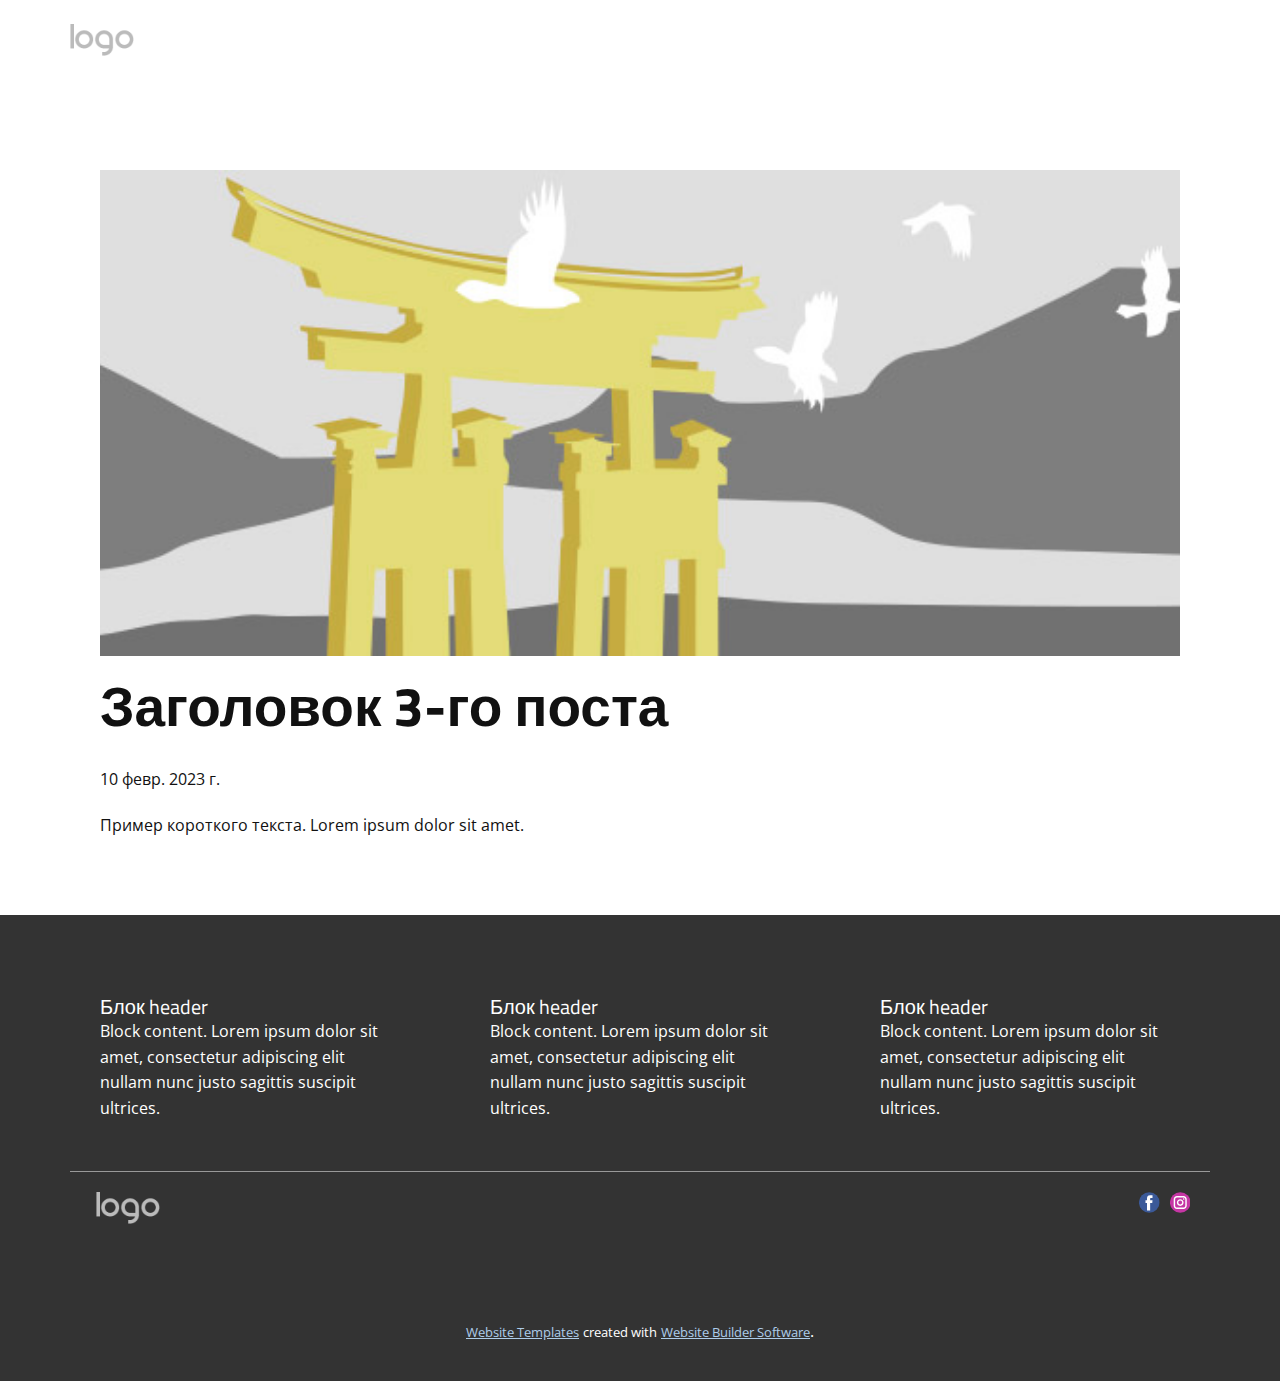
<file: blog/пост-2.html>
<!DOCTYPE html>
<html style="font-size: 16px;" lang="ru"><head>
    <meta name="viewport" content="width=device-width, initial-scale=1.0">
    <meta charset="utf-8">
    <meta name="keywords" content="Заголовок 1-го поста">
    <meta name="description" content="">
    <title>Заголовок 3-го поста</title>
    <link rel="stylesheet" href="../nicepage.css" media="screen">
<link rel="stylesheet" href="../Post-Template.css" media="screen">
    <script class="u-script" type="text/javascript" src="../jquery.js" defer=""></script>
    <script class="u-script" type="text/javascript" src="../nicepage.js" defer=""></script>
    <meta name="generator" content="Nicepage 5.4.4, nicepage.com">
    <link id="u-theme-google-font" rel="stylesheet" href="https://fonts.googleapis.com/css?family=Titillium+Web:200,200i,300,300i,400,400i,600,600i,700,700i,900|Open+Sans:300,300i,400,400i,500,500i,600,600i,700,700i,800,800i">
    
    
    <script type="application/ld+json">{
		"@context": "http://schema.org",
		"@type": "Organization",
		"name": "Денис",
		"logo": "images/default-logo-5.png",
		"sameAs": [
				"https://uk-ua.facebook.com/",
				"https://www.instagram.com/"
		]
}</script>
    <meta name="theme-color" content="#478ac9">
  <meta data-intl-tel-input-cdn-path="intlTelInput/"></head>
  <body class="u-body u-xl-mode" data-lang="ru"><header class="u-clearfix u-header u-header" id="sec-8087"><div class="u-clearfix u-sheet u-sheet-1">
        <a href="https://nicepage.com" class="u-image u-logo u-image-1">
          <img src="../images/default-logo-5.png" class="u-logo-image u-logo-image-1">
        </a>
      </div></header>
    <section class="u-align-center u-clearfix u-section-1" id="sec-bbf3">
      <div class="u-clearfix u-sheet u-valign-middle-md u-valign-middle-sm u-valign-middle-xs u-sheet-1"><!--post_details--><!--post_details_options_json--><!--{"source":""}--><!--/post_details_options_json--><!--blog_post-->
        <div class="u-container-style u-expanded-width u-post-details u-post-details-1">
          <div class="u-container-layout u-valign-middle u-container-layout-1"><!--blog_post_image-->
            <img alt="" class="u-blog-control u-expanded-width u-image u-image-default u-image-1" src="../images/8ad73f3c.jpeg"><!--/blog_post_image--><!--blog_post_header-->
            <h2 class="u-blog-control u-text u-text-1">Заголовок 3-го поста</h2><!--/blog_post_header--><!--blog_post_metadata-->
            <div class="u-blog-control u-metadata u-metadata-1"><!--blog_post_metadata_date-->
              <span class="u-meta-date u-meta-icon">10 февр. 2023 г.</span><!--/blog_post_metadata_date--><!--blog_post_metadata_category-->
              <!--/blog_post_metadata_category--><!--blog_post_metadata_comments-->
              <!--/blog_post_metadata_comments-->
            </div><!--/blog_post_metadata--><!--blog_post_content-->
            <div class="u-align-justify u-blog-control u-post-content u-text u-text-2 fr-view">
  Пример короткого текста. Lorem ipsum dolor sit amet.
  </div><!--/blog_post_content-->
          </div>
        </div><!--/blog_post--><!--/post_details-->
      </div>
    </section>
    
    
    <footer class="u-clearfix u-footer u-grey-80" id="sec-d364"><div class="u-clearfix u-sheet u-sheet-1">
        <div class="u-clearfix u-expanded-width u-gutter-30 u-layout-wrap u-layout-wrap-1">
          <div class="u-gutter-0 u-layout">
            <div class="u-layout-row">
              <div class="u-align-left u-container-style u-layout-cell u-left-cell u-size-20 u-size-30-md u-layout-cell-1">
                <div class="u-container-layout u-container-layout-1"><!--position-->
                  <div data-position="" class="u-position"><!--block-->
                    <div class="u-block">
                      <div class="u-block-container u-clearfix"><!--block_header-->
                        <h5 class="u-block-header u-text"><!--block_header_content-->Блок header <!--/block_header_content--></h5><!--/block_header--><!--block_content-->
                        <div class="u-block-content u-text"><!--block_content_content--> Block content. Lorem ipsum dolor sit amet, consectetur adipiscing elit nullam nunc justo sagittis suscipit ultrices. <!--/block_content_content--></div><!--/block_content-->
                      </div>
                    </div><!--/block-->
                  </div><!--/position-->
                </div>
              </div>
              <div class="u-align-left u-container-style u-layout-cell u-size-20 u-size-30-md u-layout-cell-2">
                <div class="u-container-layout u-container-layout-2"><!--position-->
                  <div data-position="" class="u-position"><!--block-->
                    <div class="u-block">
                      <div class="u-block-container u-clearfix"><!--block_header-->
                        <h5 class="u-block-header u-text"><!--block_header_content--> Блок header <!--/block_header_content--></h5><!--/block_header--><!--block_content-->
                        <div class="u-block-content u-text"><!--block_content_content--> Block content. Lorem ipsum dolor sit amet, consectetur adipiscing elit nullam nunc justo sagittis suscipit ultrices. <!--/block_content_content--></div><!--/block_content-->
                      </div>
                    </div><!--/block-->
                  </div><!--/position-->
                </div>
              </div>
              <div class="u-align-left u-container-style u-layout-cell u-right-cell u-size-20 u-size-30-md u-layout-cell-3">
                <div class="u-container-layout u-container-layout-3"><!--position-->
                  <div data-position="" class="u-position"><!--block-->
                    <div class="u-block">
                      <div class="u-block-container u-clearfix"><!--block_header-->
                        <h5 class="u-block-header u-text"><!--block_header_content-->Блок header <!--/block_header_content--></h5><!--/block_header--><!--block_content-->
                        <div class="u-block-content u-text"><!--block_content_content--> Block content. Lorem ipsum dolor sit amet, consectetur adipiscing elit nullam nunc justo sagittis suscipit ultrices. <!--/block_content_content--></div><!--/block_content-->
                      </div>
                    </div><!--/block-->
                  </div><!--/position-->
                </div>
              </div>
            </div>
          </div>
        </div>
        <div class="u-border-1 u-border-white u-expanded-width u-line u-line-horizontal u-opacity u-opacity-50 u-line-1"></div>
        <div class="u-social-icons u-spacing-10 u-social-icons-1">
          <a class="u-social-url" title="Facebook" target="_blank" href="https://uk-ua.facebook.com/"><span class="u-icon u-social-facebook u-social-icon u-icon-1"><svg class="u-svg-link" preserveAspectRatio="xMidYMin slice" viewBox="0 0 112 112" style=""><use xmlns:xlink="http://www.w3.org/1999/xlink" xlink:href="#svg-5d7f"></use></svg><svg class="u-svg-content" viewBox="0 0 112 112" x="0" y="0" id="svg-5d7f"><circle fill="currentColor" cx="56.1" cy="56.1" r="55"></circle><path fill="#FFFFFF" d="M73.5,31.6h-9.1c-1.4,0-3.6,0.8-3.6,3.9v8.5h12.6L72,58.3H60.8v40.8H43.9V58.3h-8V43.9h8v-9.2
      c0-6.7,3.1-17,17-17h12.5v13.9H73.5z"></path></svg></span>
          </a>
          <a class="u-social-url" title="Instagram" target="_blank" href="https://www.instagram.com/"><span class="u-icon u-social-icon u-social-instagram u-icon-2"><svg class="u-svg-link" preserveAspectRatio="xMidYMin slice" viewBox="0 0 112 112" style=""><use xmlns:xlink="http://www.w3.org/1999/xlink" xlink:href="#svg-a209"></use></svg><svg class="u-svg-content" viewBox="0 0 112 112" x="0" y="0" id="svg-a209"><circle fill="currentColor" cx="56.1" cy="56.1" r="55"></circle><path fill="#FFFFFF" d="M55.9,38.2c-9.9,0-17.9,8-17.9,17.9C38,66,46,74,55.9,74c9.9,0,17.9-8,17.9-17.9C73.8,46.2,65.8,38.2,55.9,38.2
      z M55.9,66.4c-5.7,0-10.3-4.6-10.3-10.3c-0.1-5.7,4.6-10.3,10.3-10.3c5.7,0,10.3,4.6,10.3,10.3C66.2,61.8,61.6,66.4,55.9,66.4z"></path><path fill="#FFFFFF" d="M74.3,33.5c-2.3,0-4.2,1.9-4.2,4.2s1.9,4.2,4.2,4.2s4.2-1.9,4.2-4.2S76.6,33.5,74.3,33.5z"></path><path fill="#FFFFFF" d="M73.1,21.3H38.6c-9.7,0-17.5,7.9-17.5,17.5v34.5c0,9.7,7.9,17.6,17.5,17.6h34.5c9.7,0,17.5-7.9,17.5-17.5V38.8
      C90.6,29.1,82.7,21.3,73.1,21.3z M83,73.3c0,5.5-4.5,9.9-9.9,9.9H38.6c-5.5,0-9.9-4.5-9.9-9.9V38.8c0-5.5,4.5-9.9,9.9-9.9h34.5
      c5.5,0,9.9,4.5,9.9,9.9V73.3z"></path></svg></span>
          </a>
        </div>
        <a href="https://nicepage.com" class="u-image u-logo u-image-1" data-image-width="80" data-image-height="40">
          <img src="../images/default-logo.png" class="u-logo-image u-logo-image-1">
        </a>
      </div></footer>
    <section class="u-backlink u-clearfix u-grey-80">
      <a class="u-link" href="https://nicepage.com/website-templates" target="_blank">
        <span>Website Templates</span>
      </a>
      <p class="u-text">
        <span>created with</span>
      </p>
      <a class="u-link" href="" target="_blank">
        <span>Website Builder Software</span>
      </a>. 
    </section>
  
</body></html>
</file>
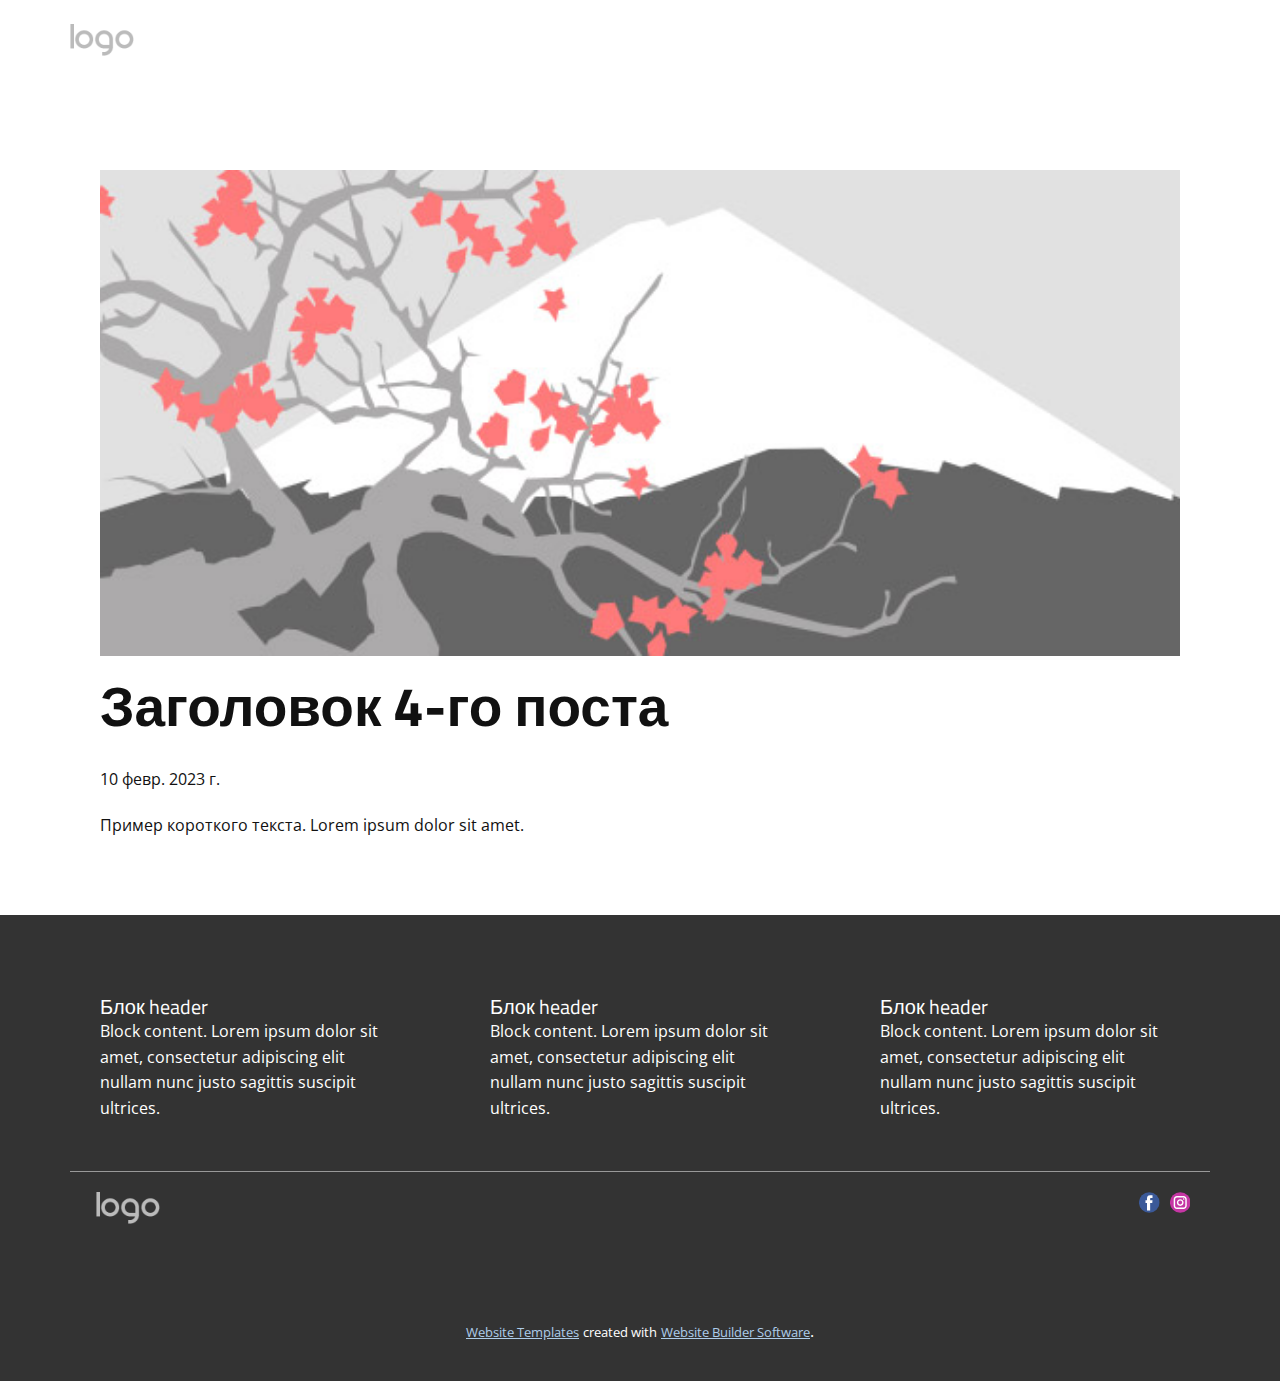
<file: blog/пост-3.html>
<!DOCTYPE html>
<html style="font-size: 16px;" lang="ru"><head>
    <meta name="viewport" content="width=device-width, initial-scale=1.0">
    <meta charset="utf-8">
    <meta name="keywords" content="Заголовок 1-го поста">
    <meta name="description" content="">
    <title>Заголовок 4-го поста</title>
    <link rel="stylesheet" href="../nicepage.css" media="screen">
<link rel="stylesheet" href="../Post-Template.css" media="screen">
    <script class="u-script" type="text/javascript" src="../jquery.js" defer=""></script>
    <script class="u-script" type="text/javascript" src="../nicepage.js" defer=""></script>
    <meta name="generator" content="Nicepage 5.4.4, nicepage.com">
    <link id="u-theme-google-font" rel="stylesheet" href="https://fonts.googleapis.com/css?family=Titillium+Web:200,200i,300,300i,400,400i,600,600i,700,700i,900|Open+Sans:300,300i,400,400i,500,500i,600,600i,700,700i,800,800i">
    
    
    <script type="application/ld+json">{
		"@context": "http://schema.org",
		"@type": "Organization",
		"name": "Денис",
		"logo": "images/default-logo-5.png",
		"sameAs": [
				"https://uk-ua.facebook.com/",
				"https://www.instagram.com/"
		]
}</script>
    <meta name="theme-color" content="#478ac9">
  <meta data-intl-tel-input-cdn-path="intlTelInput/"></head>
  <body class="u-body u-xl-mode" data-lang="ru"><header class="u-clearfix u-header u-header" id="sec-8087"><div class="u-clearfix u-sheet u-sheet-1">
        <a href="https://nicepage.com" class="u-image u-logo u-image-1">
          <img src="../images/default-logo-5.png" class="u-logo-image u-logo-image-1">
        </a>
      </div></header>
    <section class="u-align-center u-clearfix u-section-1" id="sec-bbf3">
      <div class="u-clearfix u-sheet u-valign-middle-md u-valign-middle-sm u-valign-middle-xs u-sheet-1"><!--post_details--><!--post_details_options_json--><!--{"source":""}--><!--/post_details_options_json--><!--blog_post-->
        <div class="u-container-style u-expanded-width u-post-details u-post-details-1">
          <div class="u-container-layout u-valign-middle u-container-layout-1"><!--blog_post_image-->
            <img alt="" class="u-blog-control u-expanded-width u-image u-image-default u-image-1" src="../images/0fd3416c.jpeg"><!--/blog_post_image--><!--blog_post_header-->
            <h2 class="u-blog-control u-text u-text-1">Заголовок 4-го поста</h2><!--/blog_post_header--><!--blog_post_metadata-->
            <div class="u-blog-control u-metadata u-metadata-1"><!--blog_post_metadata_date-->
              <span class="u-meta-date u-meta-icon">10 февр. 2023 г.</span><!--/blog_post_metadata_date--><!--blog_post_metadata_category-->
              <!--/blog_post_metadata_category--><!--blog_post_metadata_comments-->
              <!--/blog_post_metadata_comments-->
            </div><!--/blog_post_metadata--><!--blog_post_content-->
            <div class="u-align-justify u-blog-control u-post-content u-text u-text-2 fr-view">
  Пример короткого текста. Lorem ipsum dolor sit amet.
  </div><!--/blog_post_content-->
          </div>
        </div><!--/blog_post--><!--/post_details-->
      </div>
    </section>
    
    
    <footer class="u-clearfix u-footer u-grey-80" id="sec-d364"><div class="u-clearfix u-sheet u-sheet-1">
        <div class="u-clearfix u-expanded-width u-gutter-30 u-layout-wrap u-layout-wrap-1">
          <div class="u-gutter-0 u-layout">
            <div class="u-layout-row">
              <div class="u-align-left u-container-style u-layout-cell u-left-cell u-size-20 u-size-30-md u-layout-cell-1">
                <div class="u-container-layout u-container-layout-1"><!--position-->
                  <div data-position="" class="u-position"><!--block-->
                    <div class="u-block">
                      <div class="u-block-container u-clearfix"><!--block_header-->
                        <h5 class="u-block-header u-text"><!--block_header_content-->Блок header <!--/block_header_content--></h5><!--/block_header--><!--block_content-->
                        <div class="u-block-content u-text"><!--block_content_content--> Block content. Lorem ipsum dolor sit amet, consectetur adipiscing elit nullam nunc justo sagittis suscipit ultrices. <!--/block_content_content--></div><!--/block_content-->
                      </div>
                    </div><!--/block-->
                  </div><!--/position-->
                </div>
              </div>
              <div class="u-align-left u-container-style u-layout-cell u-size-20 u-size-30-md u-layout-cell-2">
                <div class="u-container-layout u-container-layout-2"><!--position-->
                  <div data-position="" class="u-position"><!--block-->
                    <div class="u-block">
                      <div class="u-block-container u-clearfix"><!--block_header-->
                        <h5 class="u-block-header u-text"><!--block_header_content--> Блок header <!--/block_header_content--></h5><!--/block_header--><!--block_content-->
                        <div class="u-block-content u-text"><!--block_content_content--> Block content. Lorem ipsum dolor sit amet, consectetur adipiscing elit nullam nunc justo sagittis suscipit ultrices. <!--/block_content_content--></div><!--/block_content-->
                      </div>
                    </div><!--/block-->
                  </div><!--/position-->
                </div>
              </div>
              <div class="u-align-left u-container-style u-layout-cell u-right-cell u-size-20 u-size-30-md u-layout-cell-3">
                <div class="u-container-layout u-container-layout-3"><!--position-->
                  <div data-position="" class="u-position"><!--block-->
                    <div class="u-block">
                      <div class="u-block-container u-clearfix"><!--block_header-->
                        <h5 class="u-block-header u-text"><!--block_header_content-->Блок header <!--/block_header_content--></h5><!--/block_header--><!--block_content-->
                        <div class="u-block-content u-text"><!--block_content_content--> Block content. Lorem ipsum dolor sit amet, consectetur adipiscing elit nullam nunc justo sagittis suscipit ultrices. <!--/block_content_content--></div><!--/block_content-->
                      </div>
                    </div><!--/block-->
                  </div><!--/position-->
                </div>
              </div>
            </div>
          </div>
        </div>
        <div class="u-border-1 u-border-white u-expanded-width u-line u-line-horizontal u-opacity u-opacity-50 u-line-1"></div>
        <div class="u-social-icons u-spacing-10 u-social-icons-1">
          <a class="u-social-url" title="Facebook" target="_blank" href="https://uk-ua.facebook.com/"><span class="u-icon u-social-facebook u-social-icon u-icon-1"><svg class="u-svg-link" preserveAspectRatio="xMidYMin slice" viewBox="0 0 112 112" style=""><use xmlns:xlink="http://www.w3.org/1999/xlink" xlink:href="#svg-5d7f"></use></svg><svg class="u-svg-content" viewBox="0 0 112 112" x="0" y="0" id="svg-5d7f"><circle fill="currentColor" cx="56.1" cy="56.1" r="55"></circle><path fill="#FFFFFF" d="M73.5,31.6h-9.1c-1.4,0-3.6,0.8-3.6,3.9v8.5h12.6L72,58.3H60.8v40.8H43.9V58.3h-8V43.9h8v-9.2
      c0-6.7,3.1-17,17-17h12.5v13.9H73.5z"></path></svg></span>
          </a>
          <a class="u-social-url" title="Instagram" target="_blank" href="https://www.instagram.com/"><span class="u-icon u-social-icon u-social-instagram u-icon-2"><svg class="u-svg-link" preserveAspectRatio="xMidYMin slice" viewBox="0 0 112 112" style=""><use xmlns:xlink="http://www.w3.org/1999/xlink" xlink:href="#svg-a209"></use></svg><svg class="u-svg-content" viewBox="0 0 112 112" x="0" y="0" id="svg-a209"><circle fill="currentColor" cx="56.1" cy="56.1" r="55"></circle><path fill="#FFFFFF" d="M55.9,38.2c-9.9,0-17.9,8-17.9,17.9C38,66,46,74,55.9,74c9.9,0,17.9-8,17.9-17.9C73.8,46.2,65.8,38.2,55.9,38.2
      z M55.9,66.4c-5.7,0-10.3-4.6-10.3-10.3c-0.1-5.7,4.6-10.3,10.3-10.3c5.7,0,10.3,4.6,10.3,10.3C66.2,61.8,61.6,66.4,55.9,66.4z"></path><path fill="#FFFFFF" d="M74.3,33.5c-2.3,0-4.2,1.9-4.2,4.2s1.9,4.2,4.2,4.2s4.2-1.9,4.2-4.2S76.6,33.5,74.3,33.5z"></path><path fill="#FFFFFF" d="M73.1,21.3H38.6c-9.7,0-17.5,7.9-17.5,17.5v34.5c0,9.7,7.9,17.6,17.5,17.6h34.5c9.7,0,17.5-7.9,17.5-17.5V38.8
      C90.6,29.1,82.7,21.3,73.1,21.3z M83,73.3c0,5.5-4.5,9.9-9.9,9.9H38.6c-5.5,0-9.9-4.5-9.9-9.9V38.8c0-5.5,4.5-9.9,9.9-9.9h34.5
      c5.5,0,9.9,4.5,9.9,9.9V73.3z"></path></svg></span>
          </a>
        </div>
        <a href="https://nicepage.com" class="u-image u-logo u-image-1" data-image-width="80" data-image-height="40">
          <img src="../images/default-logo.png" class="u-logo-image u-logo-image-1">
        </a>
      </div></footer>
    <section class="u-backlink u-clearfix u-grey-80">
      <a class="u-link" href="https://nicepage.com/website-templates" target="_blank">
        <span>Website Templates</span>
      </a>
      <p class="u-text">
        <span>created with</span>
      </p>
      <a class="u-link" href="" target="_blank">
        <span>Website Builder Software</span>
      </a>. 
    </section>
  
</body></html>
</file>
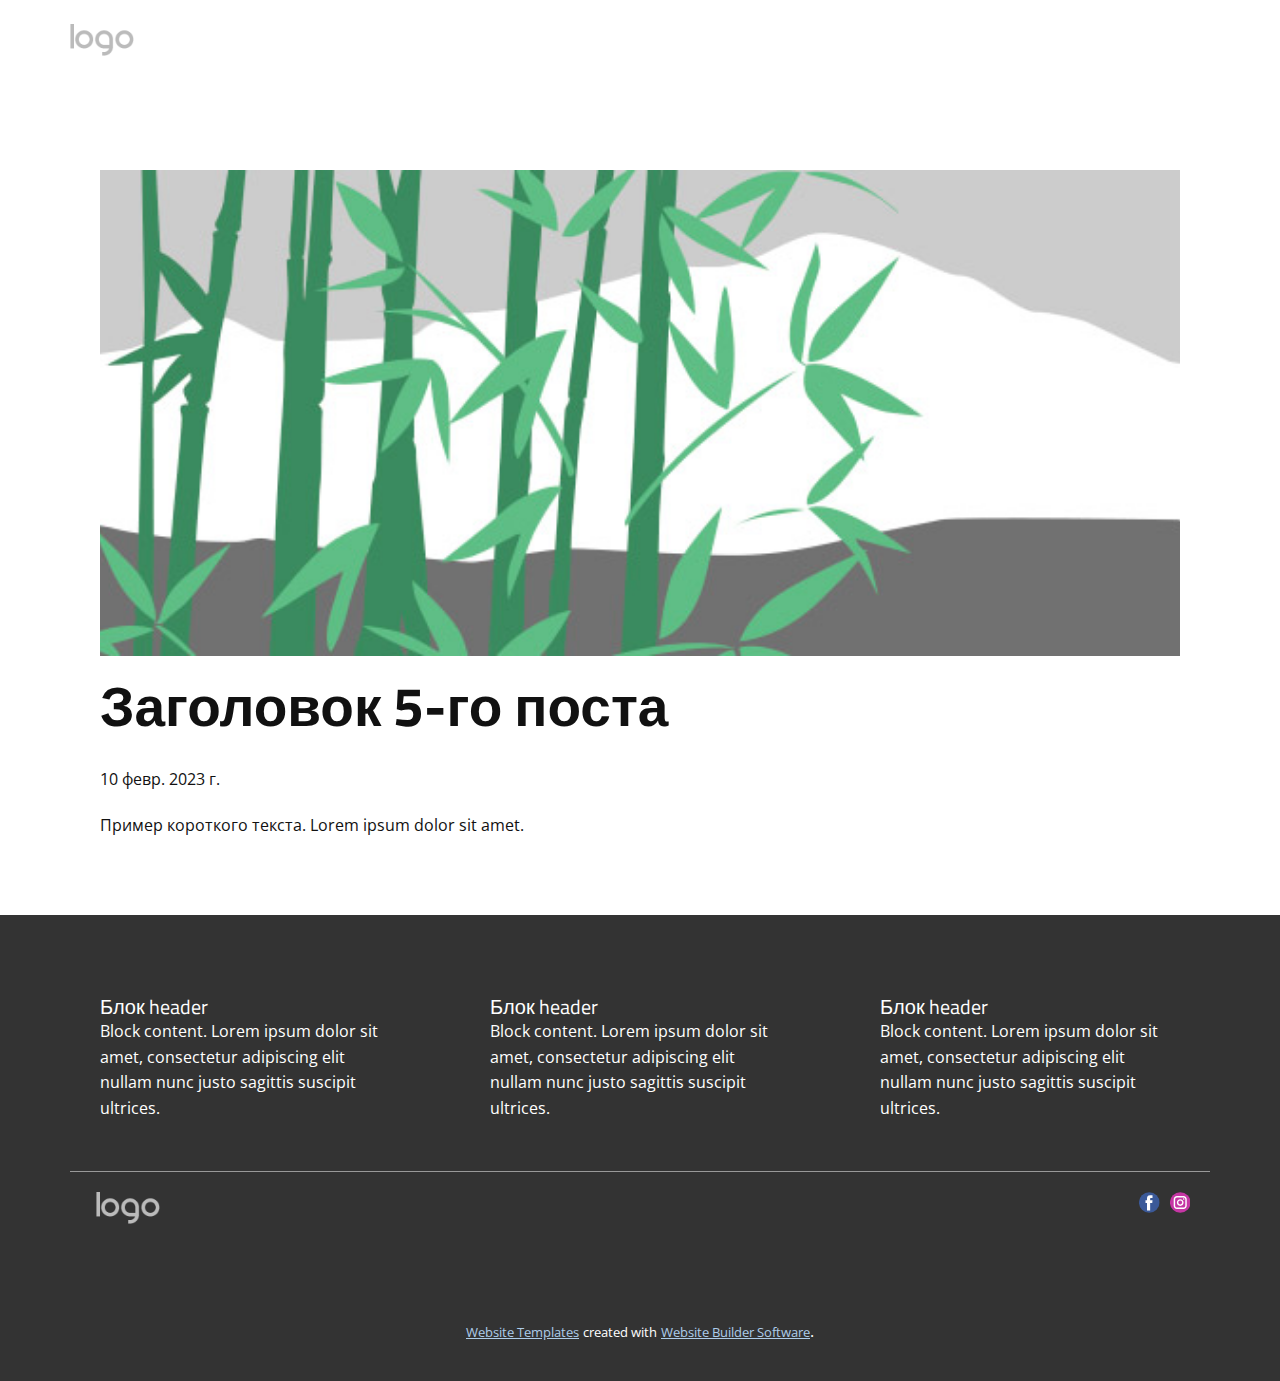
<file: blog/пост-4.html>
<!DOCTYPE html>
<html style="font-size: 16px;" lang="ru"><head>
    <meta name="viewport" content="width=device-width, initial-scale=1.0">
    <meta charset="utf-8">
    <meta name="keywords" content="Заголовок 1-го поста">
    <meta name="description" content="">
    <title>Заголовок 5-го поста</title>
    <link rel="stylesheet" href="../nicepage.css" media="screen">
<link rel="stylesheet" href="../Post-Template.css" media="screen">
    <script class="u-script" type="text/javascript" src="../jquery.js" defer=""></script>
    <script class="u-script" type="text/javascript" src="../nicepage.js" defer=""></script>
    <meta name="generator" content="Nicepage 5.4.4, nicepage.com">
    <link id="u-theme-google-font" rel="stylesheet" href="https://fonts.googleapis.com/css?family=Titillium+Web:200,200i,300,300i,400,400i,600,600i,700,700i,900|Open+Sans:300,300i,400,400i,500,500i,600,600i,700,700i,800,800i">
    
    
    <script type="application/ld+json">{
		"@context": "http://schema.org",
		"@type": "Organization",
		"name": "Денис",
		"logo": "images/default-logo-5.png",
		"sameAs": [
				"https://uk-ua.facebook.com/",
				"https://www.instagram.com/"
		]
}</script>
    <meta name="theme-color" content="#478ac9">
  <meta data-intl-tel-input-cdn-path="intlTelInput/"></head>
  <body class="u-body u-xl-mode" data-lang="ru"><header class="u-clearfix u-header u-header" id="sec-8087"><div class="u-clearfix u-sheet u-sheet-1">
        <a href="https://nicepage.com" class="u-image u-logo u-image-1">
          <img src="../images/default-logo-5.png" class="u-logo-image u-logo-image-1">
        </a>
      </div></header>
    <section class="u-align-center u-clearfix u-section-1" id="sec-bbf3">
      <div class="u-clearfix u-sheet u-valign-middle-md u-valign-middle-sm u-valign-middle-xs u-sheet-1"><!--post_details--><!--post_details_options_json--><!--{"source":""}--><!--/post_details_options_json--><!--blog_post-->
        <div class="u-container-style u-expanded-width u-post-details u-post-details-1">
          <div class="u-container-layout u-valign-middle u-container-layout-1"><!--blog_post_image-->
            <img alt="" class="u-blog-control u-expanded-width u-image u-image-default u-image-1" src="../images/68f64b9d.jpeg"><!--/blog_post_image--><!--blog_post_header-->
            <h2 class="u-blog-control u-text u-text-1">Заголовок 5-го поста</h2><!--/blog_post_header--><!--blog_post_metadata-->
            <div class="u-blog-control u-metadata u-metadata-1"><!--blog_post_metadata_date-->
              <span class="u-meta-date u-meta-icon">10 февр. 2023 г.</span><!--/blog_post_metadata_date--><!--blog_post_metadata_category-->
              <!--/blog_post_metadata_category--><!--blog_post_metadata_comments-->
              <!--/blog_post_metadata_comments-->
            </div><!--/blog_post_metadata--><!--blog_post_content-->
            <div class="u-align-justify u-blog-control u-post-content u-text u-text-2 fr-view">
  Пример короткого текста. Lorem ipsum dolor sit amet.
  </div><!--/blog_post_content-->
          </div>
        </div><!--/blog_post--><!--/post_details-->
      </div>
    </section>
    
    
    <footer class="u-clearfix u-footer u-grey-80" id="sec-d364"><div class="u-clearfix u-sheet u-sheet-1">
        <div class="u-clearfix u-expanded-width u-gutter-30 u-layout-wrap u-layout-wrap-1">
          <div class="u-gutter-0 u-layout">
            <div class="u-layout-row">
              <div class="u-align-left u-container-style u-layout-cell u-left-cell u-size-20 u-size-30-md u-layout-cell-1">
                <div class="u-container-layout u-container-layout-1"><!--position-->
                  <div data-position="" class="u-position"><!--block-->
                    <div class="u-block">
                      <div class="u-block-container u-clearfix"><!--block_header-->
                        <h5 class="u-block-header u-text"><!--block_header_content-->Блок header <!--/block_header_content--></h5><!--/block_header--><!--block_content-->
                        <div class="u-block-content u-text"><!--block_content_content--> Block content. Lorem ipsum dolor sit amet, consectetur adipiscing elit nullam nunc justo sagittis suscipit ultrices. <!--/block_content_content--></div><!--/block_content-->
                      </div>
                    </div><!--/block-->
                  </div><!--/position-->
                </div>
              </div>
              <div class="u-align-left u-container-style u-layout-cell u-size-20 u-size-30-md u-layout-cell-2">
                <div class="u-container-layout u-container-layout-2"><!--position-->
                  <div data-position="" class="u-position"><!--block-->
                    <div class="u-block">
                      <div class="u-block-container u-clearfix"><!--block_header-->
                        <h5 class="u-block-header u-text"><!--block_header_content--> Блок header <!--/block_header_content--></h5><!--/block_header--><!--block_content-->
                        <div class="u-block-content u-text"><!--block_content_content--> Block content. Lorem ipsum dolor sit amet, consectetur adipiscing elit nullam nunc justo sagittis suscipit ultrices. <!--/block_content_content--></div><!--/block_content-->
                      </div>
                    </div><!--/block-->
                  </div><!--/position-->
                </div>
              </div>
              <div class="u-align-left u-container-style u-layout-cell u-right-cell u-size-20 u-size-30-md u-layout-cell-3">
                <div class="u-container-layout u-container-layout-3"><!--position-->
                  <div data-position="" class="u-position"><!--block-->
                    <div class="u-block">
                      <div class="u-block-container u-clearfix"><!--block_header-->
                        <h5 class="u-block-header u-text"><!--block_header_content-->Блок header <!--/block_header_content--></h5><!--/block_header--><!--block_content-->
                        <div class="u-block-content u-text"><!--block_content_content--> Block content. Lorem ipsum dolor sit amet, consectetur adipiscing elit nullam nunc justo sagittis suscipit ultrices. <!--/block_content_content--></div><!--/block_content-->
                      </div>
                    </div><!--/block-->
                  </div><!--/position-->
                </div>
              </div>
            </div>
          </div>
        </div>
        <div class="u-border-1 u-border-white u-expanded-width u-line u-line-horizontal u-opacity u-opacity-50 u-line-1"></div>
        <div class="u-social-icons u-spacing-10 u-social-icons-1">
          <a class="u-social-url" title="Facebook" target="_blank" href="https://uk-ua.facebook.com/"><span class="u-icon u-social-facebook u-social-icon u-icon-1"><svg class="u-svg-link" preserveAspectRatio="xMidYMin slice" viewBox="0 0 112 112" style=""><use xmlns:xlink="http://www.w3.org/1999/xlink" xlink:href="#svg-5d7f"></use></svg><svg class="u-svg-content" viewBox="0 0 112 112" x="0" y="0" id="svg-5d7f"><circle fill="currentColor" cx="56.1" cy="56.1" r="55"></circle><path fill="#FFFFFF" d="M73.5,31.6h-9.1c-1.4,0-3.6,0.8-3.6,3.9v8.5h12.6L72,58.3H60.8v40.8H43.9V58.3h-8V43.9h8v-9.2
      c0-6.7,3.1-17,17-17h12.5v13.9H73.5z"></path></svg></span>
          </a>
          <a class="u-social-url" title="Instagram" target="_blank" href="https://www.instagram.com/"><span class="u-icon u-social-icon u-social-instagram u-icon-2"><svg class="u-svg-link" preserveAspectRatio="xMidYMin slice" viewBox="0 0 112 112" style=""><use xmlns:xlink="http://www.w3.org/1999/xlink" xlink:href="#svg-a209"></use></svg><svg class="u-svg-content" viewBox="0 0 112 112" x="0" y="0" id="svg-a209"><circle fill="currentColor" cx="56.1" cy="56.1" r="55"></circle><path fill="#FFFFFF" d="M55.9,38.2c-9.9,0-17.9,8-17.9,17.9C38,66,46,74,55.9,74c9.9,0,17.9-8,17.9-17.9C73.8,46.2,65.8,38.2,55.9,38.2
      z M55.9,66.4c-5.7,0-10.3-4.6-10.3-10.3c-0.1-5.7,4.6-10.3,10.3-10.3c5.7,0,10.3,4.6,10.3,10.3C66.2,61.8,61.6,66.4,55.9,66.4z"></path><path fill="#FFFFFF" d="M74.3,33.5c-2.3,0-4.2,1.9-4.2,4.2s1.9,4.2,4.2,4.2s4.2-1.9,4.2-4.2S76.6,33.5,74.3,33.5z"></path><path fill="#FFFFFF" d="M73.1,21.3H38.6c-9.7,0-17.5,7.9-17.5,17.5v34.5c0,9.7,7.9,17.6,17.5,17.6h34.5c9.7,0,17.5-7.9,17.5-17.5V38.8
      C90.6,29.1,82.7,21.3,73.1,21.3z M83,73.3c0,5.5-4.5,9.9-9.9,9.9H38.6c-5.5,0-9.9-4.5-9.9-9.9V38.8c0-5.5,4.5-9.9,9.9-9.9h34.5
      c5.5,0,9.9,4.5,9.9,9.9V73.3z"></path></svg></span>
          </a>
        </div>
        <a href="https://nicepage.com" class="u-image u-logo u-image-1" data-image-width="80" data-image-height="40">
          <img src="../images/default-logo.png" class="u-logo-image u-logo-image-1">
        </a>
      </div></footer>
    <section class="u-backlink u-clearfix u-grey-80">
      <a class="u-link" href="https://nicepage.com/website-templates" target="_blank">
        <span>Website Templates</span>
      </a>
      <p class="u-text">
        <span>created with</span>
      </p>
      <a class="u-link" href="" target="_blank">
        <span>Website Builder Software</span>
      </a>. 
    </section>
  
</body></html>
</file>
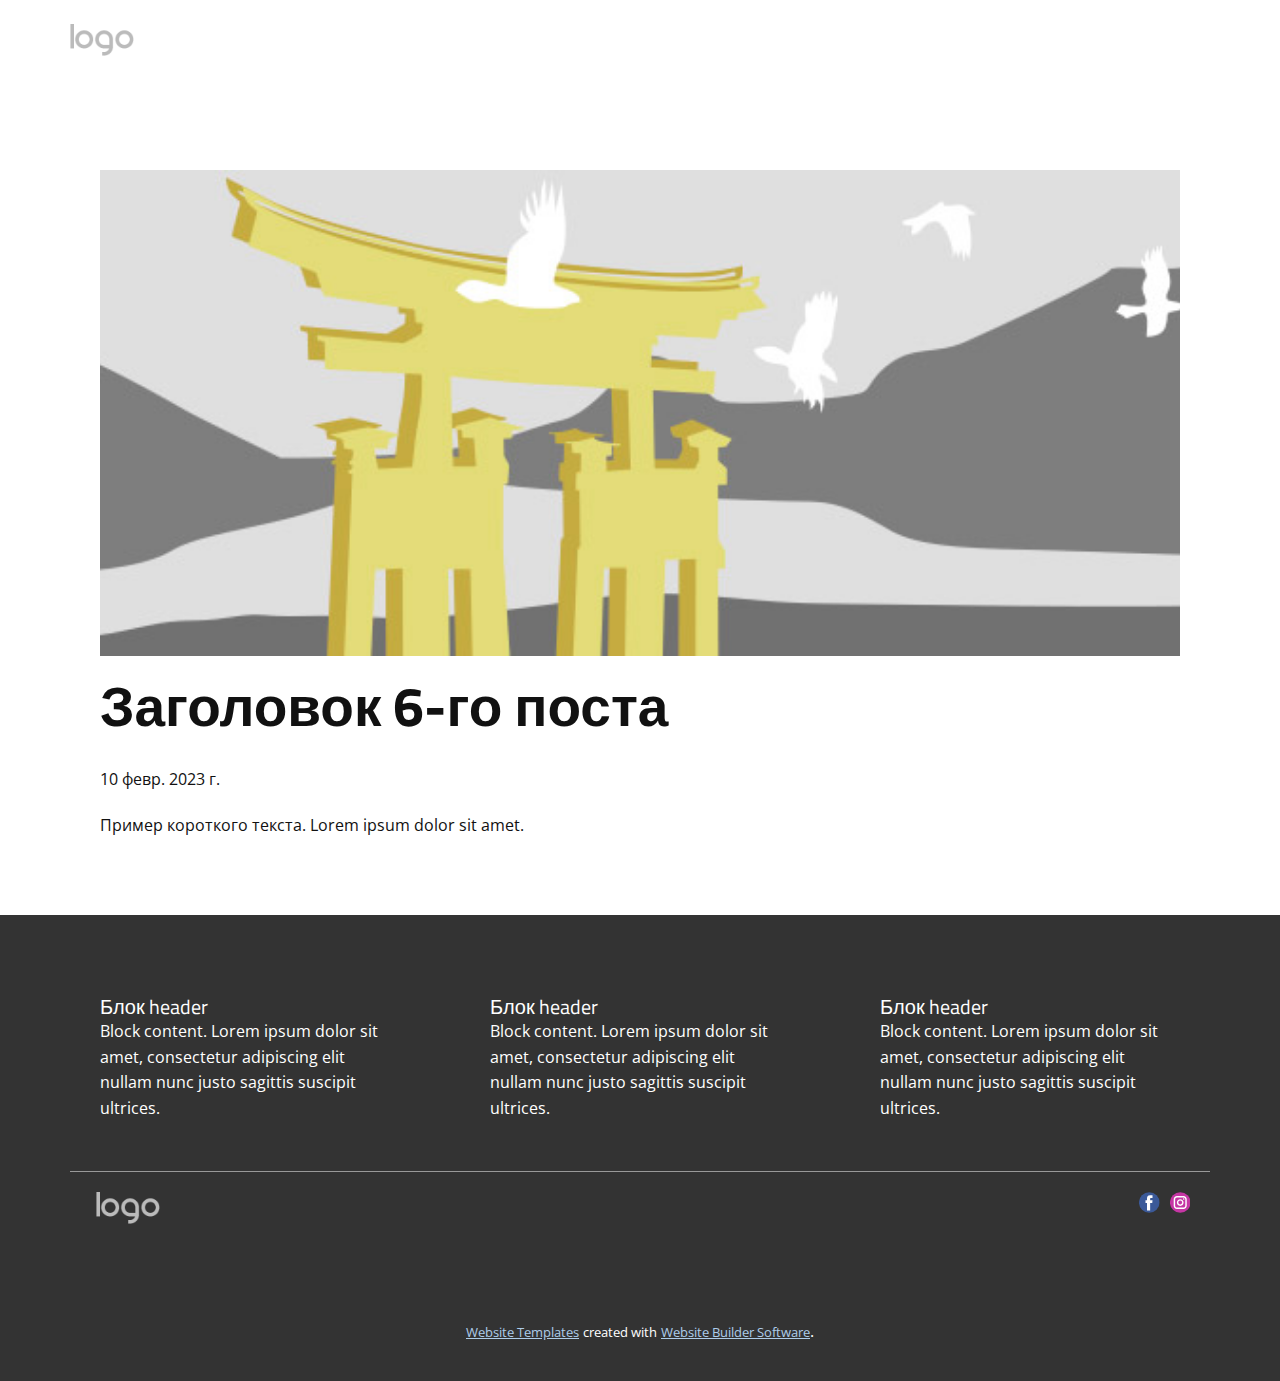
<file: blog/пост-5.html>
<!DOCTYPE html>
<html style="font-size: 16px;" lang="ru"><head>
    <meta name="viewport" content="width=device-width, initial-scale=1.0">
    <meta charset="utf-8">
    <meta name="keywords" content="Заголовок 1-го поста">
    <meta name="description" content="">
    <title>Заголовок 6-го поста</title>
    <link rel="stylesheet" href="../nicepage.css" media="screen">
<link rel="stylesheet" href="../Post-Template.css" media="screen">
    <script class="u-script" type="text/javascript" src="../jquery.js" defer=""></script>
    <script class="u-script" type="text/javascript" src="../nicepage.js" defer=""></script>
    <meta name="generator" content="Nicepage 5.4.4, nicepage.com">
    <link id="u-theme-google-font" rel="stylesheet" href="https://fonts.googleapis.com/css?family=Titillium+Web:200,200i,300,300i,400,400i,600,600i,700,700i,900|Open+Sans:300,300i,400,400i,500,500i,600,600i,700,700i,800,800i">
    
    
    <script type="application/ld+json">{
		"@context": "http://schema.org",
		"@type": "Organization",
		"name": "Денис",
		"logo": "images/default-logo-5.png",
		"sameAs": [
				"https://uk-ua.facebook.com/",
				"https://www.instagram.com/"
		]
}</script>
    <meta name="theme-color" content="#478ac9">
  <meta data-intl-tel-input-cdn-path="intlTelInput/"></head>
  <body class="u-body u-xl-mode" data-lang="ru"><header class="u-clearfix u-header u-header" id="sec-8087"><div class="u-clearfix u-sheet u-sheet-1">
        <a href="https://nicepage.com" class="u-image u-logo u-image-1">
          <img src="../images/default-logo-5.png" class="u-logo-image u-logo-image-1">
        </a>
      </div></header>
    <section class="u-align-center u-clearfix u-section-1" id="sec-bbf3">
      <div class="u-clearfix u-sheet u-valign-middle-md u-valign-middle-sm u-valign-middle-xs u-sheet-1"><!--post_details--><!--post_details_options_json--><!--{"source":""}--><!--/post_details_options_json--><!--blog_post-->
        <div class="u-container-style u-expanded-width u-post-details u-post-details-1">
          <div class="u-container-layout u-valign-middle u-container-layout-1"><!--blog_post_image-->
            <img alt="" class="u-blog-control u-expanded-width u-image u-image-default u-image-1" src="../images/8ad73f3c.jpeg"><!--/blog_post_image--><!--blog_post_header-->
            <h2 class="u-blog-control u-text u-text-1">Заголовок 6-го поста</h2><!--/blog_post_header--><!--blog_post_metadata-->
            <div class="u-blog-control u-metadata u-metadata-1"><!--blog_post_metadata_date-->
              <span class="u-meta-date u-meta-icon">10 февр. 2023 г.</span><!--/blog_post_metadata_date--><!--blog_post_metadata_category-->
              <!--/blog_post_metadata_category--><!--blog_post_metadata_comments-->
              <!--/blog_post_metadata_comments-->
            </div><!--/blog_post_metadata--><!--blog_post_content-->
            <div class="u-align-justify u-blog-control u-post-content u-text u-text-2 fr-view">
  Пример короткого текста. Lorem ipsum dolor sit amet.
  </div><!--/blog_post_content-->
          </div>
        </div><!--/blog_post--><!--/post_details-->
      </div>
    </section>
    
    
    <footer class="u-clearfix u-footer u-grey-80" id="sec-d364"><div class="u-clearfix u-sheet u-sheet-1">
        <div class="u-clearfix u-expanded-width u-gutter-30 u-layout-wrap u-layout-wrap-1">
          <div class="u-gutter-0 u-layout">
            <div class="u-layout-row">
              <div class="u-align-left u-container-style u-layout-cell u-left-cell u-size-20 u-size-30-md u-layout-cell-1">
                <div class="u-container-layout u-container-layout-1"><!--position-->
                  <div data-position="" class="u-position"><!--block-->
                    <div class="u-block">
                      <div class="u-block-container u-clearfix"><!--block_header-->
                        <h5 class="u-block-header u-text"><!--block_header_content-->Блок header <!--/block_header_content--></h5><!--/block_header--><!--block_content-->
                        <div class="u-block-content u-text"><!--block_content_content--> Block content. Lorem ipsum dolor sit amet, consectetur adipiscing elit nullam nunc justo sagittis suscipit ultrices. <!--/block_content_content--></div><!--/block_content-->
                      </div>
                    </div><!--/block-->
                  </div><!--/position-->
                </div>
              </div>
              <div class="u-align-left u-container-style u-layout-cell u-size-20 u-size-30-md u-layout-cell-2">
                <div class="u-container-layout u-container-layout-2"><!--position-->
                  <div data-position="" class="u-position"><!--block-->
                    <div class="u-block">
                      <div class="u-block-container u-clearfix"><!--block_header-->
                        <h5 class="u-block-header u-text"><!--block_header_content--> Блок header <!--/block_header_content--></h5><!--/block_header--><!--block_content-->
                        <div class="u-block-content u-text"><!--block_content_content--> Block content. Lorem ipsum dolor sit amet, consectetur adipiscing elit nullam nunc justo sagittis suscipit ultrices. <!--/block_content_content--></div><!--/block_content-->
                      </div>
                    </div><!--/block-->
                  </div><!--/position-->
                </div>
              </div>
              <div class="u-align-left u-container-style u-layout-cell u-right-cell u-size-20 u-size-30-md u-layout-cell-3">
                <div class="u-container-layout u-container-layout-3"><!--position-->
                  <div data-position="" class="u-position"><!--block-->
                    <div class="u-block">
                      <div class="u-block-container u-clearfix"><!--block_header-->
                        <h5 class="u-block-header u-text"><!--block_header_content-->Блок header <!--/block_header_content--></h5><!--/block_header--><!--block_content-->
                        <div class="u-block-content u-text"><!--block_content_content--> Block content. Lorem ipsum dolor sit amet, consectetur adipiscing elit nullam nunc justo sagittis suscipit ultrices. <!--/block_content_content--></div><!--/block_content-->
                      </div>
                    </div><!--/block-->
                  </div><!--/position-->
                </div>
              </div>
            </div>
          </div>
        </div>
        <div class="u-border-1 u-border-white u-expanded-width u-line u-line-horizontal u-opacity u-opacity-50 u-line-1"></div>
        <div class="u-social-icons u-spacing-10 u-social-icons-1">
          <a class="u-social-url" title="Facebook" target="_blank" href="https://uk-ua.facebook.com/"><span class="u-icon u-social-facebook u-social-icon u-icon-1"><svg class="u-svg-link" preserveAspectRatio="xMidYMin slice" viewBox="0 0 112 112" style=""><use xmlns:xlink="http://www.w3.org/1999/xlink" xlink:href="#svg-5d7f"></use></svg><svg class="u-svg-content" viewBox="0 0 112 112" x="0" y="0" id="svg-5d7f"><circle fill="currentColor" cx="56.1" cy="56.1" r="55"></circle><path fill="#FFFFFF" d="M73.5,31.6h-9.1c-1.4,0-3.6,0.8-3.6,3.9v8.5h12.6L72,58.3H60.8v40.8H43.9V58.3h-8V43.9h8v-9.2
      c0-6.7,3.1-17,17-17h12.5v13.9H73.5z"></path></svg></span>
          </a>
          <a class="u-social-url" title="Instagram" target="_blank" href="https://www.instagram.com/"><span class="u-icon u-social-icon u-social-instagram u-icon-2"><svg class="u-svg-link" preserveAspectRatio="xMidYMin slice" viewBox="0 0 112 112" style=""><use xmlns:xlink="http://www.w3.org/1999/xlink" xlink:href="#svg-a209"></use></svg><svg class="u-svg-content" viewBox="0 0 112 112" x="0" y="0" id="svg-a209"><circle fill="currentColor" cx="56.1" cy="56.1" r="55"></circle><path fill="#FFFFFF" d="M55.9,38.2c-9.9,0-17.9,8-17.9,17.9C38,66,46,74,55.9,74c9.9,0,17.9-8,17.9-17.9C73.8,46.2,65.8,38.2,55.9,38.2
      z M55.9,66.4c-5.7,0-10.3-4.6-10.3-10.3c-0.1-5.7,4.6-10.3,10.3-10.3c5.7,0,10.3,4.6,10.3,10.3C66.2,61.8,61.6,66.4,55.9,66.4z"></path><path fill="#FFFFFF" d="M74.3,33.5c-2.3,0-4.2,1.9-4.2,4.2s1.9,4.2,4.2,4.2s4.2-1.9,4.2-4.2S76.6,33.5,74.3,33.5z"></path><path fill="#FFFFFF" d="M73.1,21.3H38.6c-9.7,0-17.5,7.9-17.5,17.5v34.5c0,9.7,7.9,17.6,17.5,17.6h34.5c9.7,0,17.5-7.9,17.5-17.5V38.8
      C90.6,29.1,82.7,21.3,73.1,21.3z M83,73.3c0,5.5-4.5,9.9-9.9,9.9H38.6c-5.5,0-9.9-4.5-9.9-9.9V38.8c0-5.5,4.5-9.9,9.9-9.9h34.5
      c5.5,0,9.9,4.5,9.9,9.9V73.3z"></path></svg></span>
          </a>
        </div>
        <a href="https://nicepage.com" class="u-image u-logo u-image-1" data-image-width="80" data-image-height="40">
          <img src="../images/default-logo.png" class="u-logo-image u-logo-image-1">
        </a>
      </div></footer>
    <section class="u-backlink u-clearfix u-grey-80">
      <a class="u-link" href="https://nicepage.com/website-templates" target="_blank">
        <span>Website Templates</span>
      </a>
      <p class="u-text">
        <span>created with</span>
      </p>
      <a class="u-link" href="" target="_blank">
        <span>Website Builder Software</span>
      </a>. 
    </section>
  
</body></html>
</file>
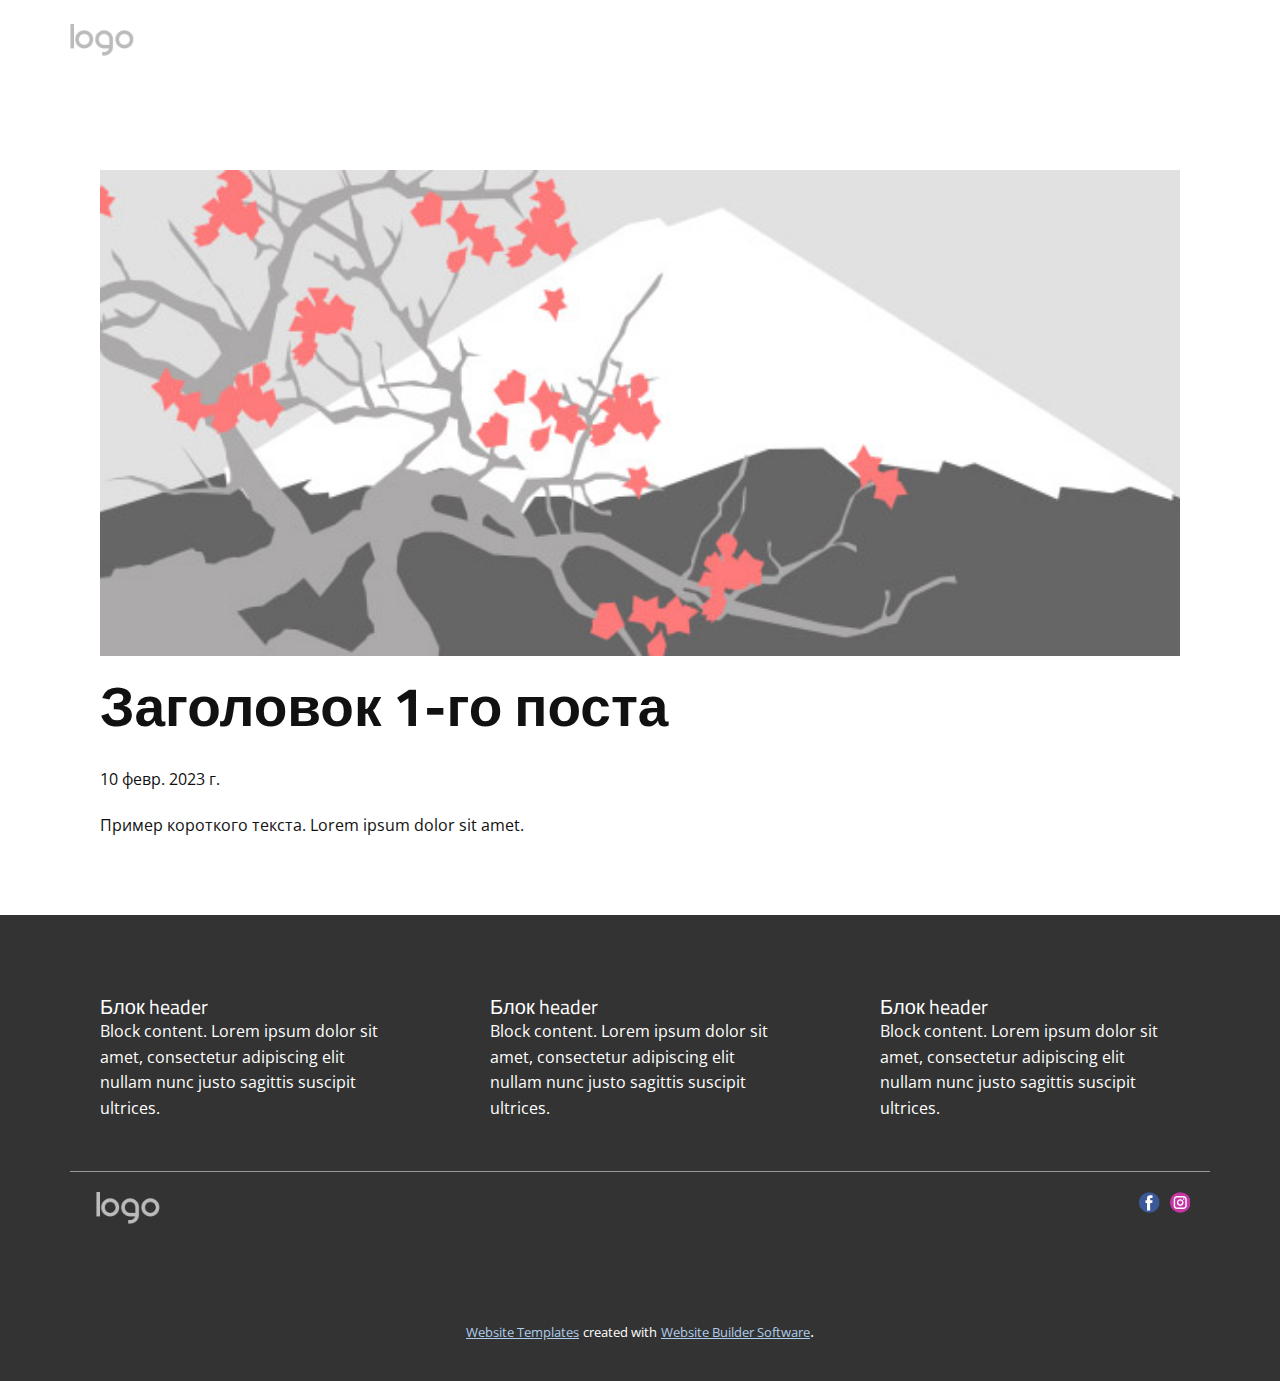
<file: blog/пост.html>
<!DOCTYPE html>
<html style="font-size: 16px;" lang="ru"><head>
    <meta name="viewport" content="width=device-width, initial-scale=1.0">
    <meta charset="utf-8">
    <meta name="keywords" content="Заголовок 1-го поста">
    <meta name="description" content="">
    <title>Заголовок 1-го поста</title>
    <link rel="stylesheet" href="../nicepage.css" media="screen">
<link rel="stylesheet" href="../Post-Template.css" media="screen">
    <script class="u-script" type="text/javascript" src="../jquery.js" defer=""></script>
    <script class="u-script" type="text/javascript" src="../nicepage.js" defer=""></script>
    <meta name="generator" content="Nicepage 5.4.4, nicepage.com">
    <link id="u-theme-google-font" rel="stylesheet" href="https://fonts.googleapis.com/css?family=Titillium+Web:200,200i,300,300i,400,400i,600,600i,700,700i,900|Open+Sans:300,300i,400,400i,500,500i,600,600i,700,700i,800,800i">
    
    
    <script type="application/ld+json">{
		"@context": "http://schema.org",
		"@type": "Organization",
		"name": "Денис",
		"logo": "images/default-logo-5.png",
		"sameAs": [
				"https://uk-ua.facebook.com/",
				"https://www.instagram.com/"
		]
}</script>
    <meta name="theme-color" content="#478ac9">
  <meta data-intl-tel-input-cdn-path="intlTelInput/"></head>
  <body class="u-body u-xl-mode" data-lang="ru"><header class="u-clearfix u-header u-header" id="sec-8087"><div class="u-clearfix u-sheet u-sheet-1">
        <a href="https://nicepage.com" class="u-image u-logo u-image-1">
          <img src="../images/default-logo-5.png" class="u-logo-image u-logo-image-1">
        </a>
      </div></header>
    <section class="u-align-center u-clearfix u-section-1" id="sec-bbf3">
      <div class="u-clearfix u-sheet u-valign-middle-md u-valign-middle-sm u-valign-middle-xs u-sheet-1"><!--post_details--><!--post_details_options_json--><!--{"source":""}--><!--/post_details_options_json--><!--blog_post-->
        <div class="u-container-style u-expanded-width u-post-details u-post-details-1">
          <div class="u-container-layout u-valign-middle u-container-layout-1"><!--blog_post_image-->
            <img alt="" class="u-blog-control u-expanded-width u-image u-image-default u-image-1" src="../images/0fd3416c.jpeg"><!--/blog_post_image--><!--blog_post_header-->
            <h2 class="u-blog-control u-text u-text-1">Заголовок 1-го поста</h2><!--/blog_post_header--><!--blog_post_metadata-->
            <div class="u-blog-control u-metadata u-metadata-1"><!--blog_post_metadata_date-->
              <span class="u-meta-date u-meta-icon">10 февр. 2023 г.</span><!--/blog_post_metadata_date--><!--blog_post_metadata_category-->
              <!--/blog_post_metadata_category--><!--blog_post_metadata_comments-->
              <!--/blog_post_metadata_comments-->
            </div><!--/blog_post_metadata--><!--blog_post_content-->
            <div class="u-align-justify u-blog-control u-post-content u-text u-text-2 fr-view">
  Пример короткого текста. Lorem ipsum dolor sit amet.
  </div><!--/blog_post_content-->
          </div>
        </div><!--/blog_post--><!--/post_details-->
      </div>
    </section>
    
    
    <footer class="u-clearfix u-footer u-grey-80" id="sec-d364"><div class="u-clearfix u-sheet u-sheet-1">
        <div class="u-clearfix u-expanded-width u-gutter-30 u-layout-wrap u-layout-wrap-1">
          <div class="u-gutter-0 u-layout">
            <div class="u-layout-row">
              <div class="u-align-left u-container-style u-layout-cell u-left-cell u-size-20 u-size-30-md u-layout-cell-1">
                <div class="u-container-layout u-container-layout-1"><!--position-->
                  <div data-position="" class="u-position"><!--block-->
                    <div class="u-block">
                      <div class="u-block-container u-clearfix"><!--block_header-->
                        <h5 class="u-block-header u-text"><!--block_header_content-->Блок header <!--/block_header_content--></h5><!--/block_header--><!--block_content-->
                        <div class="u-block-content u-text"><!--block_content_content--> Block content. Lorem ipsum dolor sit amet, consectetur adipiscing elit nullam nunc justo sagittis suscipit ultrices. <!--/block_content_content--></div><!--/block_content-->
                      </div>
                    </div><!--/block-->
                  </div><!--/position-->
                </div>
              </div>
              <div class="u-align-left u-container-style u-layout-cell u-size-20 u-size-30-md u-layout-cell-2">
                <div class="u-container-layout u-container-layout-2"><!--position-->
                  <div data-position="" class="u-position"><!--block-->
                    <div class="u-block">
                      <div class="u-block-container u-clearfix"><!--block_header-->
                        <h5 class="u-block-header u-text"><!--block_header_content--> Блок header <!--/block_header_content--></h5><!--/block_header--><!--block_content-->
                        <div class="u-block-content u-text"><!--block_content_content--> Block content. Lorem ipsum dolor sit amet, consectetur adipiscing elit nullam nunc justo sagittis suscipit ultrices. <!--/block_content_content--></div><!--/block_content-->
                      </div>
                    </div><!--/block-->
                  </div><!--/position-->
                </div>
              </div>
              <div class="u-align-left u-container-style u-layout-cell u-right-cell u-size-20 u-size-30-md u-layout-cell-3">
                <div class="u-container-layout u-container-layout-3"><!--position-->
                  <div data-position="" class="u-position"><!--block-->
                    <div class="u-block">
                      <div class="u-block-container u-clearfix"><!--block_header-->
                        <h5 class="u-block-header u-text"><!--block_header_content-->Блок header <!--/block_header_content--></h5><!--/block_header--><!--block_content-->
                        <div class="u-block-content u-text"><!--block_content_content--> Block content. Lorem ipsum dolor sit amet, consectetur adipiscing elit nullam nunc justo sagittis suscipit ultrices. <!--/block_content_content--></div><!--/block_content-->
                      </div>
                    </div><!--/block-->
                  </div><!--/position-->
                </div>
              </div>
            </div>
          </div>
        </div>
        <div class="u-border-1 u-border-white u-expanded-width u-line u-line-horizontal u-opacity u-opacity-50 u-line-1"></div>
        <div class="u-social-icons u-spacing-10 u-social-icons-1">
          <a class="u-social-url" title="Facebook" target="_blank" href="https://uk-ua.facebook.com/"><span class="u-icon u-social-facebook u-social-icon u-icon-1"><svg class="u-svg-link" preserveAspectRatio="xMidYMin slice" viewBox="0 0 112 112" style=""><use xmlns:xlink="http://www.w3.org/1999/xlink" xlink:href="#svg-5d7f"></use></svg><svg class="u-svg-content" viewBox="0 0 112 112" x="0" y="0" id="svg-5d7f"><circle fill="currentColor" cx="56.1" cy="56.1" r="55"></circle><path fill="#FFFFFF" d="M73.5,31.6h-9.1c-1.4,0-3.6,0.8-3.6,3.9v8.5h12.6L72,58.3H60.8v40.8H43.9V58.3h-8V43.9h8v-9.2
      c0-6.7,3.1-17,17-17h12.5v13.9H73.5z"></path></svg></span>
          </a>
          <a class="u-social-url" title="Instagram" target="_blank" href="https://www.instagram.com/"><span class="u-icon u-social-icon u-social-instagram u-icon-2"><svg class="u-svg-link" preserveAspectRatio="xMidYMin slice" viewBox="0 0 112 112" style=""><use xmlns:xlink="http://www.w3.org/1999/xlink" xlink:href="#svg-a209"></use></svg><svg class="u-svg-content" viewBox="0 0 112 112" x="0" y="0" id="svg-a209"><circle fill="currentColor" cx="56.1" cy="56.1" r="55"></circle><path fill="#FFFFFF" d="M55.9,38.2c-9.9,0-17.9,8-17.9,17.9C38,66,46,74,55.9,74c9.9,0,17.9-8,17.9-17.9C73.8,46.2,65.8,38.2,55.9,38.2
      z M55.9,66.4c-5.7,0-10.3-4.6-10.3-10.3c-0.1-5.7,4.6-10.3,10.3-10.3c5.7,0,10.3,4.6,10.3,10.3C66.2,61.8,61.6,66.4,55.9,66.4z"></path><path fill="#FFFFFF" d="M74.3,33.5c-2.3,0-4.2,1.9-4.2,4.2s1.9,4.2,4.2,4.2s4.2-1.9,4.2-4.2S76.6,33.5,74.3,33.5z"></path><path fill="#FFFFFF" d="M73.1,21.3H38.6c-9.7,0-17.5,7.9-17.5,17.5v34.5c0,9.7,7.9,17.6,17.5,17.6h34.5c9.7,0,17.5-7.9,17.5-17.5V38.8
      C90.6,29.1,82.7,21.3,73.1,21.3z M83,73.3c0,5.5-4.5,9.9-9.9,9.9H38.6c-5.5,0-9.9-4.5-9.9-9.9V38.8c0-5.5,4.5-9.9,9.9-9.9h34.5
      c5.5,0,9.9,4.5,9.9,9.9V73.3z"></path></svg></span>
          </a>
        </div>
        <a href="https://nicepage.com" class="u-image u-logo u-image-1" data-image-width="80" data-image-height="40">
          <img src="../images/default-logo.png" class="u-logo-image u-logo-image-1">
        </a>
      </div></footer>
    <section class="u-backlink u-clearfix u-grey-80">
      <a class="u-link" href="https://nicepage.com/website-templates" target="_blank">
        <span>Website Templates</span>
      </a>
      <p class="u-text">
        <span>created with</span>
      </p>
      <a class="u-link" href="" target="_blank">
        <span>Website Builder Software</span>
      </a>. 
    </section>
  
</body></html>
</file>
<file: Головна.css>
.u-section-1 {
  background-image: url("images/5.jpg");
  background-position: 50% 50%;
}

.u-section-1 .u-sheet-1 {
  min-height: 659px;
}

.u-section-1 .u-layout-wrap-1 {
  margin: 0 auto 0 0;
}

.u-section-1 .u-layout-cell-1 {
  min-height: 721px;
  --animation-custom_in-translate_x: 0px;
  --animation-custom_in-translate_y: 300px;
  --animation-custom_in-opacity: 0;
  --animation-custom_in-rotate: 0deg;
  --animation-custom_in-scale: 1;
}

.u-section-1 .u-container-layout-1 {
  padding-top: 30px;
  padding-right: 30px;
}

.u-section-1 .u-layout-cell-2 {
  min-height: 721px;
}

.u-section-1 .u-container-layout-2 {
  padding: 30px 8px;
}

.u-section-1 .u-text-1 {
  font-size: 3.75rem;
  font-weight: 700;
  font-family: Montserrat, sans-serif;
  --animation-custom_in-translate_x: 50px;
  --animation-custom_in-rotate: 180deg;
  --animation-custom_in-scale: 0.3;
  margin: 128px 22px 0;
}

.u-section-1 .u-text-2 {
  font-size: 1.25rem;
  margin: 29px 22px 0;
}

.u-section-1 .u-btn-1 {
  --animation-custom_in-translate_x: 300px;
  --animation-custom_in-translate_y: 0px;
  --animation-custom_in-opacity: 0;
  --animation-custom_in-rotate: 0deg;
  --animation-custom_in-scale: 0.3;
  border-style: solid;
  text-transform: uppercase;
  margin: 31px auto 0 22px;
  padding: 17px 60px 18px 58px;
}

@media (max-width: 1199px) {
  .u-section-1 .u-sheet-1 {
    min-height: 543px;
  }

  .u-section-1 .u-layout-wrap-1 {
    margin-right: initial;
    margin-left: initial;
  }

  .u-section-1 .u-layout-cell-1 {
    min-height: 595px;
  }

  .u-section-1 .u-layout-cell-2 {
    min-height: 595px;
    --animation-custom_in-scale: 0.3;
    --animation-custom_in-translate_x: 300px;
    --animation-custom_in-translate_y: 0px;
  }

  .u-section-1 .u-text-1 {
    font-size: 3.125rem;
    margin-left: 0;
    margin-right: 0;
    animation-duration: 1000ms;
    --animation-custom_in-translate_y: 0px;
    --animation-custom_in-opacity: 0;
  }

  .u-section-1 .u-text-2 {
    margin-left: 0;
    margin-right: 0;
  }

  .u-section-1 .u-btn-1 {
    margin-left: 0;
  }
}

@media (max-width: 991px) {
  .u-section-1 .u-sheet-1 {
    min-height: 416px;
  }

  .u-section-1 .u-layout-cell-1 {
    min-height: 100px;
  }

  .u-section-1 .u-layout-cell-2 {
    min-height: 100px;
  }

  .u-section-1 .u-text-1 {
    font-size: 2.25rem;
  }

  .u-section-1 .u-text-2 {
    font-size: 1.125rem;
  }
}

@media (max-width: 767px) {
  .u-section-1 .u-sheet-1 {
    min-height: 312px;
  }

  .u-section-1 .u-layout-cell-1 {
    order: 1;
  }

  .u-section-1 .u-container-layout-1 {
    padding-right: 10px;
  }

  .u-section-1 .u-layout-cell-2 {
    order: 0;
  }

  .u-section-1 .u-container-layout-2 {
    padding-top: 50px;
  }
}

@media (max-width: 575px) {
  .u-section-1 .u-sheet-1 {
    min-height: 196px;
  }

  .u-section-1 .u-container-layout-2 {
    padding-top: 30px;
  }
} .u-section-2 {
  background-image: none;
}

.u-section-2 .u-sheet-1 {
  min-height: 868px;
}

.u-section-2 .u-text-1 {
  width: 753px;
  --animation-custom_in-translate_x: -300px;
  --animation-custom_in-translate_y: 0px;
  --animation-custom_in-opacity: 0;
  --animation-custom_in-rotate: 0deg;
  --animation-custom_in-scale: 1;
  margin: 60px auto 0;
}

.u-section-2 .u-list-1 {
  margin-top: 116px;
  margin-bottom: 60px;
}

.u-section-2 .u-repeater-1 {
  grid-template-columns: repeat(4, calc(25% - 13.5px));
  min-height: 467px;
  grid-gap: 18px;
}

.u-section-2 .u-list-item-1 {
  background-image: none;
  box-shadow: 5px 5px 20px 0px rgba(0,0,0,0.2);
  --animation-custom_in-translate_x: 0px;
  --animation-custom_in-translate_y: 300px;
  --animation-custom_in-opacity: 0;
  --animation-custom_in-rotate: 0deg;
  --animation-custom_in-scale: 1;
}

.u-section-2 .u-container-layout-1 {
  padding: 20px 20px 30px;
}

.u-section-2 .u-image-1 {
  height: 181px;
  width: 181px;
  background-image: url("images/photo_2021-05-23_16-30-17.jpg");
  background-position: 50% 50%;
  --animation-custom_in-translate_x: 50px;
  --animation-custom_in-translate_y: 0px;
  --animation-custom_in-opacity: 0;
  --animation-custom_in-rotate: 180deg;
  --animation-custom_in-scale: 0.3;
  margin: 0 auto;
}

.u-section-2 .u-text-2 {
  text-transform: uppercase;
  font-size: 1rem;
  letter-spacing: 2px;
  font-weight: 700;
  --animation-custom_in-translate_x: 0px;
  --animation-custom_in-translate_y: 0px;
  --animation-custom_in-opacity: 0;
  --animation-custom_in-rotate: 0deg;
  --animation-custom_in-scale: 0.3;
  margin: 20px 0 0;
}

.u-section-2 .u-text-3 {
  font-style: italic;
  margin: 20px 0 0;
}

.u-section-2 .u-list-item-2 {
  box-shadow: 5px 5px 20px 0px rgba(0,0,0,0.2);
  --animation-custom_in-translate_x: 0px;
  --animation-custom_in-translate_y: 300px;
  --animation-custom_in-opacity: 0;
  --animation-custom_in-rotate: 0deg;
  --animation-custom_in-scale: 1;
}

.u-section-2 .u-container-layout-2 {
  padding: 20px 20px 30px;
}

.u-section-2 .u-image-2 {
  height: 181px;
  width: 181px;
  background-image: url("images/photo_2021-05-23_16-30-17.jpg");
  background-position: 50% 50%;
  --animation-custom_in-translate_x: 50px;
  --animation-custom_in-translate_y: 0px;
  --animation-custom_in-opacity: 0;
  --animation-custom_in-rotate: 180deg;
  --animation-custom_in-scale: 0.3;
  margin: 0 auto;
}

.u-section-2 .u-text-4 {
  text-transform: uppercase;
  font-size: 1rem;
  letter-spacing: 2px;
  font-weight: 700;
  --animation-custom_in-translate_x: 0px;
  --animation-custom_in-translate_y: 0px;
  --animation-custom_in-opacity: 0;
  --animation-custom_in-rotate: 0deg;
  --animation-custom_in-scale: 0.3;
  margin: 20px 0 0;
}

.u-section-2 .u-text-5 {
  font-style: italic;
  margin: 20px 0 0;
}

.u-section-2 .u-list-item-3 {
  box-shadow: 5px 5px 20px 0px rgba(0,0,0,0.2);
  --animation-custom_in-translate_x: 0px;
  --animation-custom_in-translate_y: 300px;
  --animation-custom_in-opacity: 0;
  --animation-custom_in-rotate: 0deg;
  --animation-custom_in-scale: 1;
}

.u-section-2 .u-container-layout-3 {
  padding: 20px 20px 30px;
}

.u-section-2 .u-image-3 {
  height: 181px;
  width: 181px;
  background-image: url("images/photo_2023-02-02_15-56-20.jpg");
  background-position: 50% 50%;
  --animation-custom_in-translate_x: 50px;
  --animation-custom_in-translate_y: 0px;
  --animation-custom_in-opacity: 0;
  --animation-custom_in-rotate: 180deg;
  --animation-custom_in-scale: 0.3;
  margin: 0 auto;
}

.u-section-2 .u-text-6 {
  text-transform: uppercase;
  font-size: 1rem;
  letter-spacing: 2px;
  font-weight: 700;
  --animation-custom_in-translate_x: 0px;
  --animation-custom_in-translate_y: 0px;
  --animation-custom_in-opacity: 0;
  --animation-custom_in-rotate: 0deg;
  --animation-custom_in-scale: 0.3;
  margin: 20px 0 0;
}

.u-section-2 .u-text-7 {
  font-style: italic;
  margin: 20px 0 0;
}

.u-section-2 .u-list-item-4 {
  box-shadow: 5px 5px 20px 0px rgba(0,0,0,0.2);
  --animation-custom_in-translate_x: 0px;
  --animation-custom_in-translate_y: 300px;
  --animation-custom_in-opacity: 0;
  --animation-custom_in-rotate: 0deg;
  --animation-custom_in-scale: 1;
}

.u-section-2 .u-container-layout-4 {
  padding: 20px 20px 30px;
}

.u-section-2 .u-image-4 {
  height: 181px;
  width: 181px;
  background-image: url("images/photo_2023-02-02_15-56-20.jpg");
  background-position: 50% 50%;
  --animation-custom_in-translate_x: 50px;
  --animation-custom_in-translate_y: 0px;
  --animation-custom_in-opacity: 0;
  --animation-custom_in-rotate: 180deg;
  --animation-custom_in-scale: 0.3;
  margin: 0 auto;
}

.u-section-2 .u-text-8 {
  text-transform: uppercase;
  font-size: 1rem;
  letter-spacing: 2px;
  font-weight: 700;
  --animation-custom_in-translate_x: 0px;
  --animation-custom_in-translate_y: 0px;
  --animation-custom_in-opacity: 0;
  --animation-custom_in-rotate: 0deg;
  --animation-custom_in-scale: 0.3;
  margin: 20px 0 0;
}

.u-section-2 .u-text-9 {
  font-style: italic;
  margin: 20px 0 0;
}

@media (max-width: 1199px) {
  .u-section-2 .u-repeater-1 {
    min-height: 381px;
  }

  .u-section-2 .u-text-2 {
    font-size: 0.875rem;
  }

  .u-section-2 .u-text-4 {
    font-size: 0.875rem;
  }

  .u-section-2 .u-text-6 {
    font-size: 0.875rem;
  }

  .u-section-2 .u-text-8 {
    font-size: 0.875rem;
  }
}

@media (max-width: 991px) {
  .u-section-2 .u-sheet-1 {
    min-height: 1262px;
  }

  .u-section-2 .u-text-1 {
    width: 720px;
  }

  .u-section-2 .u-repeater-1 {
    grid-template-columns: repeat(2, calc(50% - 9px));
    min-height: 880px;
  }
}

@media (max-width: 767px) {
  .u-section-2 .u-text-1 {
    width: 540px;
  }

  .u-section-2 .u-repeater-1 {
    grid-template-columns: 100%;
  }

  .u-section-2 .u-container-layout-1 {
    padding-left: 30px;
    padding-right: 30px;
  }

  .u-section-2 .u-text-2 {
    font-size: 1.25rem;
  }

  .u-section-2 .u-container-layout-2 {
    padding-left: 30px;
    padding-right: 30px;
  }

  .u-section-2 .u-text-4 {
    font-size: 1.25rem;
  }

  .u-section-2 .u-container-layout-3 {
    padding-left: 30px;
    padding-right: 30px;
  }

  .u-section-2 .u-text-6 {
    font-size: 1.25rem;
  }

  .u-section-2 .u-container-layout-4 {
    padding-left: 30px;
    padding-right: 30px;
  }

  .u-section-2 .u-text-8 {
    font-size: 1.25rem;
  }
}

@media (max-width: 575px) {
  .u-section-2 .u-text-1 {
    width: 340px;
  }

  .u-section-2 .u-list-1 {
    margin-top: 172px;
  }

  .u-section-2 .u-container-layout-1 {
    padding-left: 20px;
    padding-right: 20px;
  }

  .u-section-2 .u-container-layout-2 {
    padding-left: 20px;
    padding-right: 20px;
  }

  .u-section-2 .u-container-layout-3 {
    padding-left: 20px;
    padding-right: 20px;
  }

  .u-section-2 .u-container-layout-4 {
    padding-left: 20px;
    padding-right: 20px;
  }
} .u-section-3 {
  background-image: none;
  min-height: 678px;
}

.u-section-3 .u-layout-wrap-1 {
  width: calc(((100% - 1140px) / 2) + 1140px);
  margin: 0 auto 0 0;
}

.u-section-3 .u-layout-cell-1 {
  min-height: 678px;
  --animation-custom_in-translate_x: -300px;
  --animation-custom_in-translate_y: 0px;
  --animation-custom_in-opacity: 0;
  --animation-custom_in-rotate: 0deg;
  --animation-custom_in-scale: 1;
}

.u-section-3 .u-container-layout-1 {
  padding: 30px 30px 0;
}

.u-section-3 .u-image-1 {
  width: 571px;
  height: 421px;
  margin: 110px auto 0;
}

.u-section-3 .u-layout-cell-2 {
  min-height: 678px;
  --animation-custom_in-translate_x: 300px;
  --animation-custom_in-translate_y: 0px;
  --animation-custom_in-opacity: 0;
  --animation-custom_in-rotate: 0deg;
  --animation-custom_in-scale: 1;
}

.u-section-3 .u-container-layout-2 {
  padding: 30px;
}

.u-section-3 .u-text-1 {
  font-size: 3rem;
  font-weight: 700;
  --animation-custom_in-translate_x: 50px;
  --animation-custom_in-translate_y: 0px;
  --animation-custom_in-opacity: 0;
  --animation-custom_in-rotate: 180deg;
  --animation-custom_in-scale: 0.3;
  margin: 57px 1px 0 0;
}

.u-section-3 .u-list-1 {
  margin: 28px 0 0;
}

.u-section-3 .u-repeater-1 {
  grid-template-columns: repeat(2, 50%);
  min-height: 140px;
  grid-gap: 0px;
}

.u-section-3 .u-container-layout-3 {
  padding: 10px 10px 10px 0;
}

.u-section-3 .u-text-2 {
  margin: 0 auto 0 1px;
}

.u-section-3 .u-icon-1 {
  margin-right: 4px;
}

.u-section-3 .u-container-layout-4 {
  padding: 10px 10px 10px 0;
}

.u-section-3 .u-text-3 {
  margin: 0 auto 0 1px;
}

.u-section-3 .u-icon-2 {
  margin-right: 4px;
}

.u-section-3 .u-container-layout-5 {
  padding: 10px 10px 10px 0;
}

.u-section-3 .u-text-4 {
  margin: 0 auto 0 1px;
}

.u-section-3 .u-icon-3 {
  margin-right: 4px;
}

.u-section-3 .u-container-layout-6 {
  padding: 10px 10px 10px 0;
}

.u-section-3 .u-text-5 {
  margin: 0 auto 0 1px;
}

.u-section-3 .u-icon-4 {
  margin-right: 4px;
}

@media (max-width: 1199px) {
   .u-section-3 {
    min-height: 568px;
  }

  .u-section-3 .u-layout-wrap-1 {
    width: calc(((100% - 940px) / 2) + 940px);
  }

  .u-section-3 .u-layout-cell-1 {
    min-height: 568px;
    background-position: 93.11% 50%;
  }

  .u-section-3 .u-image-1 {
    width: 457px;
    height: 337px;
  }

  .u-section-3 .u-layout-cell-2 {
    min-height: 568px;
  }

  .u-section-3 .u-text-1 {
    margin-top: 0;
  }

  .u-section-3 .u-list-1 {
    margin-right: initial;
    margin-left: initial;
  }

  .u-section-3 .u-repeater-1 {
    min-height: 117px;
  }
}

@media (max-width: 991px) {
   .u-section-3 {
    min-height: 33px;
  }

  .u-section-3 .u-layout-wrap-1 {
    width: calc(((100% - 720px) / 2) + 720px);
  }

  .u-section-3 .u-layout-cell-1 {
    min-height: 691px;
    order: 1;
  }

  .u-section-3 .u-layout-cell-2 {
    min-height: 456px;
    order: 0;
  }

  .u-section-3 .u-container-layout-2 {
    padding-left: 50px;
    padding-right: 50px;
  }

  .u-section-3 .u-text-1 {
    margin-right: 0;
  }

  .u-section-3 .u-list-1 {
    width: 463px;
    margin-right: auto;
    margin-left: 0;
  }

  .u-section-3 .u-text-2 {
    margin-left: 0;
  }

  .u-section-3 .u-text-3 {
    margin-left: 0;
  }

  .u-section-3 .u-text-4 {
    margin-left: 0;
  }

  .u-section-3 .u-text-5 {
    margin-left: 0;
  }
}

@media (max-width: 767px) {
   .u-section-3 {
    min-height: 336px;
  }

  .u-section-3 .u-layout-wrap-1 {
    width: calc(((100% - 540px) / 2) + 540px);
  }

  .u-section-3 .u-layout-cell-1 {
    min-height: 512px;
  }

  .u-section-3 .u-container-layout-1 {
    padding-left: 10px;
    padding-right: 10px;
  }

  .u-section-3 .u-layout-cell-2 {
    min-height: 100px;
  }
}

@media (max-width: 575px) {
   .u-section-3 {
    min-height: 148px;
  }

  .u-section-3 .u-layout-wrap-1 {
    width: calc(((100% - 340px) / 2) + 340px);
  }

  .u-section-3 .u-layout-cell-1 {
    min-height: 343px;
  }

  .u-section-3 .u-image-1 {
    width: 320px;
    height: 236px;
  }

  .u-section-3 .u-container-layout-2 {
    padding-left: 30px;
    padding-right: 30px;
  }

  .u-section-3 .u-text-1 {
    font-size: 1.875rem;
  }

  .u-section-3 .u-list-1 {
    width: 320px;
  }

  .u-section-3 .u-repeater-1 {
    grid-template-columns: 100%;
  }
}.u-section-4 .u-sheet-1 {
  min-height: 1402px;
}

.u-section-4 .u-text-1 {
  width: 814px;
  --animation-custom_in-translate_x: 0px;
  --animation-custom_in-translate_y: 0px;
  --animation-custom_in-opacity: 0;
  --animation-custom_in-rotate: 0deg;
  --animation-custom_in-scale: 0.3;
  margin: 77px auto 0;
}

.u-section-4 .u-list-1 {
  margin-top: 54px;
  margin-bottom: 60px;
}

.u-section-4 .u-repeater-1 {
  grid-template-columns: repeat(3, calc(33.3333% - 20.6667px));
  min-height: 1049px;
  grid-gap: 31px;
}

.u-section-4 .u-list-item-1 {
  --animation-custom_in-translate_x: 0px;
  --animation-custom_in-translate_y: 0px;
  --animation-custom_in-opacity: 0;
  --animation-custom_in-rotate: 180deg;
  --animation-custom_in-scale: 1;
}

.u-section-4 .u-container-layout-1 {
  padding: 30px 20px;
}

.u-section-4 .u-icon-1 {
  width: 20px;
  height: 20px;
  margin: 0 auto 0 0;
  padding: 0;
}

.u-section-4 .u-text-2 {
  font-size: 1.5rem;
  --animation-custom_in-translate_x: 50px;
  --animation-custom_in-translate_y: 0px;
  --animation-custom_in-opacity: 0;
  --animation-custom_in-rotate: 0deg;
  --animation-custom_in-scale: 0.3;
  margin: 20px auto 0 0;
}

.u-section-4 .u-text-3 {
  margin: 21px auto 0 0;
}

.u-section-4 .u-list-item-2 {
  --animation-custom_in-translate_x: 0px;
  --animation-custom_in-translate_y: 0px;
  --animation-custom_in-opacity: 0;
  --animation-custom_in-rotate: 180deg;
  --animation-custom_in-scale: 1;
}

.u-section-4 .u-container-layout-2 {
  padding: 30px 20px;
}

.u-section-4 .u-icon-2 {
  width: 20px;
  height: 20px;
  margin: 0 auto 0 0;
  padding: 0;
}

.u-section-4 .u-text-4 {
  font-size: 1.5rem;
  --animation-custom_in-translate_x: 50px;
  --animation-custom_in-translate_y: 0px;
  --animation-custom_in-opacity: 0;
  --animation-custom_in-rotate: 0deg;
  --animation-custom_in-scale: 0.3;
  margin: 20px auto 0 0;
}

.u-section-4 .u-text-5 {
  margin: 21px auto 0 0;
}

.u-section-4 .u-list-item-3 {
  --animation-custom_in-translate_x: 0px;
  --animation-custom_in-translate_y: 0px;
  --animation-custom_in-opacity: 0;
  --animation-custom_in-rotate: 180deg;
  --animation-custom_in-scale: 1;
}

.u-section-4 .u-container-layout-3 {
  padding: 30px 20px;
}

.u-section-4 .u-icon-3 {
  width: 20px;
  height: 20px;
  margin: 0 auto 0 0;
  padding: 0;
}

.u-section-4 .u-text-6 {
  font-size: 1.5rem;
  --animation-custom_in-translate_x: 50px;
  --animation-custom_in-translate_y: 0px;
  --animation-custom_in-opacity: 0;
  --animation-custom_in-rotate: 0deg;
  --animation-custom_in-scale: 0.3;
  margin: 20px auto 0 0;
}

.u-section-4 .u-text-7 {
  margin: 21px auto 0 0;
}

.u-section-4 .u-list-item-4 {
  --animation-custom_in-translate_x: 0px;
  --animation-custom_in-translate_y: 0px;
  --animation-custom_in-opacity: 0;
  --animation-custom_in-rotate: 180deg;
  --animation-custom_in-scale: 1;
}

.u-section-4 .u-container-layout-4 {
  padding: 30px 20px;
}

.u-section-4 .u-icon-4 {
  width: 20px;
  height: 20px;
  margin: 0 auto 0 0;
  padding: 0;
}

.u-section-4 .u-text-8 {
  font-size: 1.5rem;
  --animation-custom_in-translate_x: 50px;
  --animation-custom_in-translate_y: 0px;
  --animation-custom_in-opacity: 0;
  --animation-custom_in-rotate: 0deg;
  --animation-custom_in-scale: 0.3;
  margin: 20px auto 0 0;
}

.u-section-4 .u-text-9 {
  margin: 21px auto 0 0;
}

.u-section-4 .u-list-item-5 {
  --animation-custom_in-translate_x: 0px;
  --animation-custom_in-translate_y: 0px;
  --animation-custom_in-opacity: 0;
  --animation-custom_in-rotate: 180deg;
  --animation-custom_in-scale: 1;
}

.u-section-4 .u-container-layout-5 {
  padding: 30px 20px;
}

.u-section-4 .u-icon-5 {
  width: 20px;
  height: 20px;
  margin: 0 auto 0 0;
  padding: 0;
}

.u-section-4 .u-text-10 {
  font-size: 1.5rem;
  --animation-custom_in-translate_x: 50px;
  --animation-custom_in-translate_y: 0px;
  --animation-custom_in-opacity: 0;
  --animation-custom_in-rotate: 0deg;
  --animation-custom_in-scale: 0.3;
  margin: 20px auto 0 0;
}

.u-section-4 .u-text-11 {
  margin: 21px auto 0 0;
}

.u-section-4 .u-list-item-6 {
  --animation-custom_in-translate_x: 0px;
  --animation-custom_in-translate_y: 0px;
  --animation-custom_in-opacity: 0;
  --animation-custom_in-rotate: 180deg;
  --animation-custom_in-scale: 1;
}

.u-section-4 .u-container-layout-6 {
  padding: 30px 20px;
}

.u-section-4 .u-icon-6 {
  width: 20px;
  height: 20px;
  margin: 0 auto 0 0;
  padding: 0;
}

.u-section-4 .u-text-12 {
  font-size: 1.5rem;
  --animation-custom_in-translate_x: 50px;
  --animation-custom_in-translate_y: 0px;
  --animation-custom_in-opacity: 0;
  --animation-custom_in-rotate: 0deg;
  --animation-custom_in-scale: 0.3;
  margin: 20px auto 0 0;
}

.u-section-4 .u-text-13 {
  margin: 21px auto 0 0;
}

.u-section-4 .u-list-item-7 {
  --animation-custom_in-translate_x: 0px;
  --animation-custom_in-translate_y: 0px;
  --animation-custom_in-opacity: 0;
  --animation-custom_in-rotate: 180deg;
  --animation-custom_in-scale: 1;
}

.u-section-4 .u-container-layout-7 {
  padding: 30px 20px;
}

.u-section-4 .u-icon-7 {
  width: 20px;
  height: 20px;
  margin: 0 auto 0 0;
  padding: 0;
}

.u-section-4 .u-text-14 {
  font-size: 1.5rem;
  --animation-custom_in-translate_x: 50px;
  --animation-custom_in-translate_y: 0px;
  --animation-custom_in-opacity: 0;
  --animation-custom_in-rotate: 0deg;
  --animation-custom_in-scale: 0.3;
  margin: 20px auto 0 0;
}

.u-section-4 .u-text-15 {
  margin: 21px auto 0 0;
}

.u-section-4 .u-list-item-8 {
  --animation-custom_in-translate_x: 0px;
  --animation-custom_in-translate_y: 0px;
  --animation-custom_in-opacity: 0;
  --animation-custom_in-rotate: 180deg;
  --animation-custom_in-scale: 1;
}

.u-section-4 .u-container-layout-8 {
  padding: 30px 20px;
}

.u-section-4 .u-icon-8 {
  width: 20px;
  height: 20px;
  margin: 0 auto 0 0;
  padding: 0;
}

.u-section-4 .u-text-16 {
  font-size: 1.5rem;
  --animation-custom_in-translate_x: 50px;
  --animation-custom_in-translate_y: 0px;
  --animation-custom_in-opacity: 0;
  --animation-custom_in-rotate: 0deg;
  --animation-custom_in-scale: 0.3;
  margin: 20px auto 0 0;
}

.u-section-4 .u-text-17 {
  margin: 21px auto 0 0;
}

.u-section-4 .u-list-item-9 {
  --animation-custom_in-translate_x: 0px;
  --animation-custom_in-translate_y: 0px;
  --animation-custom_in-opacity: 0;
  --animation-custom_in-rotate: 180deg;
  --animation-custom_in-scale: 1;
}

.u-section-4 .u-container-layout-9 {
  padding: 30px 20px;
}

.u-section-4 .u-icon-9 {
  width: 20px;
  height: 20px;
  margin: 0 auto 0 0;
  padding: 0;
}

.u-section-4 .u-text-18 {
  font-size: 1.5rem;
  --animation-custom_in-translate_x: 50px;
  --animation-custom_in-translate_y: 0px;
  --animation-custom_in-opacity: 0;
  --animation-custom_in-rotate: 0deg;
  --animation-custom_in-scale: 0.3;
  margin: 20px auto 0 0;
}

.u-section-4 .u-text-19 {
  margin: 21px auto 0 0;
}

@media (max-width: 1199px) {
  .u-section-4 .u-repeater-1 {
    min-height: 866px;
  }
}

@media (max-width: 991px) {
  .u-section-4 .u-text-1 {
    width: 720px;
  }

  .u-section-4 .u-repeater-1 {
    grid-template-columns: repeat(2, calc(50% - 15.5px));
    min-height: 1701px;
  }
}

@media (max-width: 767px) {
  .u-section-4 .u-text-1 {
    width: 540px;
  }

  .u-section-4 .u-repeater-1 {
    grid-template-columns: 100%;
  }

  .u-section-4 .u-container-layout-1 {
    padding-left: 10px;
    padding-right: 10px;
  }

  .u-section-4 .u-container-layout-2 {
    padding-left: 10px;
    padding-right: 10px;
  }

  .u-section-4 .u-container-layout-3 {
    padding-left: 10px;
    padding-right: 10px;
  }

  .u-section-4 .u-container-layout-4 {
    padding-left: 10px;
    padding-right: 10px;
  }

  .u-section-4 .u-container-layout-5 {
    padding-left: 10px;
    padding-right: 10px;
  }

  .u-section-4 .u-container-layout-6 {
    padding-left: 10px;
    padding-right: 10px;
  }

  .u-section-4 .u-container-layout-7 {
    padding-left: 10px;
    padding-right: 10px;
  }

  .u-section-4 .u-container-layout-8 {
    padding-left: 10px;
    padding-right: 10px;
  }

  .u-section-4 .u-container-layout-9 {
    padding-left: 10px;
    padding-right: 10px;
  }
}

@media (max-width: 575px) {
  .u-section-4 .u-text-1 {
    width: 340px;
  }
} .u-section-5 {
  background-image: none;
  min-height: 667px;
}

.u-section-5 .u-image-1 {
  min-height: 445px;
  margin-top: 0;
  margin-bottom: 0;
  background-image: url("images/t4.png");
  height: auto;
  background-position: 50% 0%;
}

.u-section-5 .u-container-layout-1 {
  padding: 105px 30px 30px;
}

.u-section-5 .u-text-1 {
  width: 495px;
  --animation-custom_in-translate_x: 0px;
  --animation-custom_in-translate_y: 0px;
  --animation-custom_in-opacity: 0;
  --animation-custom_in-rotate: 0deg;
  --animation-custom_in-scale: 0.3;
  margin: 0 auto;
}

.u-section-5 .u-list-1 {
  width: 1140px;
  margin: -210px auto 60px;
}

.u-section-5 .u-repeater-1 {
  grid-template-columns: repeat(4, calc(25% - 15px));
  min-height: 372px;
  grid-gap: 20px;
}

.u-section-5 .u-list-item-1 {
  --animation-custom_in-translate_x: 0px;
  --animation-custom_in-translate_y: 300px;
  --animation-custom_in-opacity: 0;
  --animation-custom_in-rotate: 0deg;
  --animation-custom_in-scale: 1;
}

.u-section-5 .u-container-layout-2 {
  padding: 30px;
}

.u-section-5 .u-icon-1 {
  height: 75px;
  width: 75px;
  background-image: none;
  --animation-custom_in-translate_x: 0px;
  --animation-custom_in-translate_y: 0px;
  --animation-custom_in-opacity: 0;
  --animation-custom_in-rotate: 0deg;
  --animation-custom_in-scale: 0.3;
  margin: 3px 60px 0 auto;
  padding: 16px;
}

.u-section-5 .u-text-2 {
  font-size: 1.25rem;
  font-weight: 700;
  margin: 20px 0 0;
}

.u-section-5 .u-text-3 {
  font-style: normal;
  margin: 13px 0 0;
}

.u-section-5 .u-list-item-2 {
  --animation-custom_in-translate_x: 0px;
  --animation-custom_in-translate_y: 300px;
  --animation-custom_in-opacity: 0;
  --animation-custom_in-rotate: 0deg;
  --animation-custom_in-scale: 1;
}

.u-section-5 .u-container-layout-3 {
  padding: 30px;
}

.u-section-5 .u-icon-2 {
  height: 75px;
  width: 75px;
  background-image: none;
  --animation-custom_in-translate_x: 0px;
  --animation-custom_in-translate_y: 0px;
  --animation-custom_in-opacity: 0;
  --animation-custom_in-rotate: 0deg;
  --animation-custom_in-scale: 0.3;
  margin: 3px 60px 0 auto;
  padding: 16px;
}

.u-section-5 .u-text-4 {
  font-weight: 700;
  font-size: 1.25rem;
  margin: 20px 0 0;
}

.u-section-5 .u-text-5 {
  font-style: normal;
  margin: 13px 0 0;
}

.u-section-5 .u-list-item-3 {
  --animation-custom_in-translate_x: 0px;
  --animation-custom_in-translate_y: 300px;
  --animation-custom_in-opacity: 0;
  --animation-custom_in-rotate: 0deg;
  --animation-custom_in-scale: 1;
}

.u-section-5 .u-container-layout-4 {
  padding: 30px;
}

.u-section-5 .u-icon-3 {
  height: 75px;
  width: 75px;
  background-image: none;
  --animation-custom_in-translate_x: 0px;
  --animation-custom_in-translate_y: 0px;
  --animation-custom_in-opacity: 0;
  --animation-custom_in-rotate: 0deg;
  --animation-custom_in-scale: 0.3;
  color: rgb(0, 0, 0) !important;
  margin: 3px 60px 0 auto;
  padding: 16px;
}

.u-section-5 .u-text-6 {
  font-size: 1.25rem;
  font-weight: 700;
  margin: 20px 0 0;
}

.u-section-5 .u-text-7 {
  font-style: normal;
  margin: 13px 0 0;
}

.u-section-5 .u-list-item-4 {
  --animation-custom_in-translate_x: 0px;
  --animation-custom_in-translate_y: 300px;
  --animation-custom_in-opacity: 0;
  --animation-custom_in-rotate: 0deg;
  --animation-custom_in-scale: 1;
}

.u-section-5 .u-container-layout-5 {
  padding: 30px;
}

.u-section-5 .u-icon-4 {
  height: 75px;
  width: 75px;
  background-image: none;
  --animation-custom_in-translate_x: 0px;
  --animation-custom_in-translate_y: 0px;
  --animation-custom_in-opacity: 0;
  --animation-custom_in-rotate: 0deg;
  --animation-custom_in-scale: 0.3;
  margin: 3px 60px 0 auto;
  padding: 16px;
}

.u-section-5 .u-text-8 {
  font-size: 1.25rem;
  font-weight: 700;
  margin: 20px 0 0;
}

.u-section-5 .u-text-9 {
  font-style: normal;
  margin: 13px 0 0;
}

@media (max-width: 1199px) {
  .u-section-5 .u-image-1 {
    height: auto;
  }

  .u-section-5 .u-container-layout-1 {
    padding-top: 100px;
  }

  .u-section-5 .u-list-1 {
    width: 940px;
    margin-bottom: 49px;
  }

  .u-section-5 .u-repeater-1 {
    min-height: 303px;
  }
}

@media (max-width: 991px) {
  .u-section-5 .u-image-1 {
    min-height: 363px;
  }

  .u-section-5 .u-list-1 {
    width: 720px;
    margin-top: -128px;
    margin-bottom: 60px;
  }

  .u-section-5 .u-repeater-1 {
    grid-template-columns: repeat(2, calc(50% - 10px));
    min-height: 984px;
  }
}

@media (max-width: 767px) {
  .u-section-5 .u-image-1 {
    min-height: 395px;
  }

  .u-section-5 .u-container-layout-1 {
    padding-top: 85px;
    padding-left: 10px;
    padding-right: 10px;
  }

  .u-section-5 .u-list-1 {
    width: 540px;
    margin-top: -186px;
    margin-bottom: 34px;
  }

  .u-section-5 .u-container-layout-2 {
    padding-left: 20px;
    padding-right: 20px;
  }

  .u-section-5 .u-container-layout-3 {
    padding-left: 20px;
    padding-right: 20px;
  }

  .u-section-5 .u-container-layout-4 {
    padding-left: 20px;
    padding-right: 20px;
  }

  .u-section-5 .u-container-layout-5 {
    padding-left: 20px;
    padding-right: 20px;
  }
}

@media (max-width: 575px) {
  .u-section-5 .u-container-layout-1 {
    padding-top: 70px;
  }

  .u-section-5 .u-text-1 {
    width: 320px;
  }

  .u-section-5 .u-list-1 {
    width: 340px;
    margin-top: -230px;
    margin-bottom: 42px;
  }

  .u-section-5 .u-repeater-1 {
    grid-template-columns: 100%;
  }
}

.u-block-ed17-56:not([data-block-selected]):not([data-cell-selected]),
.u-block-ed17-56:not([data-block-selected]):not([data-cell-selected]):before,
.u-block-ed17-56:not([data-block-selected]):not([data-cell-selected]) > .u-container-layout:before {
  transition-property: fill, color, background-color, stroke-width, border-style, border-width, border-top-width, border-left-width, border-right-width, border-bottom-width, custom-border, borders, box-shadow, text-shadow, opacity, border-radius, stroke, border-color, font-size, font-style, font-weight, text-decoration, letter-spacing, transform, background-image, background-size, background-position;
}

.u-block-ed17-56:not([data-block-selected]):not([data-cell-selected]).u-block-ed17-56:not([data-block-selected]):not([data-cell-selected]).u-block-ed17-56:not([data-block-selected]):not([data-cell-selected]):hover:before {
  background-color: #333129 !important;
}

.u-block-ed17-62:not([data-block-selected]):not([data-cell-selected]),
.u-block-ed17-62:not([data-block-selected]):not([data-cell-selected]):before,
.u-block-ed17-62:not([data-block-selected]):not([data-cell-selected]) > .u-container-layout:before {
  transition-property: fill, color, background-color, stroke-width, border-style, border-width, border-top-width, border-left-width, border-right-width, border-bottom-width, custom-border, borders, box-shadow, text-shadow, opacity, border-radius, stroke, border-color, font-size, font-style, font-weight, text-decoration, letter-spacing, transform, background-image, background-size, background-position;
}

.u-block-ed17-62:not([data-block-selected]):not([data-cell-selected]).u-block-ed17-62:not([data-block-selected]):not([data-cell-selected]).u-block-ed17-62:not([data-block-selected]):not([data-cell-selected]):hover:before {
  background-color: #333129 !important;
}

.u-block-ed17-68:not([data-block-selected]):not([data-cell-selected]),
.u-block-ed17-68:not([data-block-selected]):not([data-cell-selected]):before,
.u-block-ed17-68:not([data-block-selected]):not([data-cell-selected]) > .u-container-layout:before {
  transition-property: fill, color, background-color, stroke-width, border-style, border-width, border-top-width, border-left-width, border-right-width, border-bottom-width, custom-border, borders, box-shadow, text-shadow, opacity, border-radius, stroke, border-color, font-size, font-style, font-weight, text-decoration, letter-spacing, transform, background-image, background-size, background-position;
}

.u-block-ed17-68:not([data-block-selected]):not([data-cell-selected]).u-block-ed17-68:not([data-block-selected]):not([data-cell-selected]).u-block-ed17-68:not([data-block-selected]):not([data-cell-selected]):hover:before {
  background-color: #333129 !important;
}

.u-block-ed17-74:not([data-block-selected]):not([data-cell-selected]),
.u-block-ed17-74:not([data-block-selected]):not([data-cell-selected]):before,
.u-block-ed17-74:not([data-block-selected]):not([data-cell-selected]) > .u-container-layout:before {
  transition-property: fill, color, background-color, stroke-width, border-style, border-width, border-top-width, border-left-width, border-right-width, border-bottom-width, custom-border, borders, box-shadow, text-shadow, opacity, border-radius, stroke, border-color, font-size, font-style, font-weight, text-decoration, letter-spacing, transform, background-image, background-size, background-position;
}

.u-block-ed17-74:not([data-block-selected]):not([data-cell-selected]).u-block-ed17-74:not([data-block-selected]):not([data-cell-selected]).u-block-ed17-74:not([data-block-selected]):not([data-cell-selected]):hover:before {
  background-color: #333129 !important;
} .u-section-6 {
  background-image: none;
}

.u-section-6 .u-layout-wrap-1 {
  width: calc(((100% - 1140px) / 2) + 1140px);
  margin: 0 0 0 auto;
}

.u-section-6 .u-layout-cell-1 {
  min-height: 592px;
  --animation-custom_in-translate_x: -300px;
  --animation-custom_in-translate_y: 0px;
}

.u-section-6 .u-container-layout-1 {
  padding: 30px;
}

.u-section-6 .u-text-1 {
  font-size: 3rem;
  font-weight: 700;
  margin: 118px 0 0;
}

.u-section-6 .u-text-2 {
  line-height: 1.8;
  font-size: 1.25rem;
  margin: 28px 0 0;
}

.u-section-6 .u-image-1 {
  min-height: 592px;
  background-image: url("images/76556221-0.jpeg");
  background-position: 50% 50%;
  --animation-custom_in-translate_x: 300px;
  --animation-custom_in-translate_y: 0px;
  --animation-custom_in-opacity: 0;
  --animation-custom_in-rotate: 0deg;
  --animation-custom_in-scale: 1;
}

.u-section-6 .u-container-layout-2 {
  padding: 30px 16px;
}

@media (max-width: 1199px) {
  .u-section-6 .u-layout-wrap-1 {
    width: calc(((100% - 940px) / 2) + 940px);
  }

  .u-section-6 .u-layout-cell-1 {
    --animation-custom_in-scale: 0.3;
    min-height: 488px;
  }

  .u-section-6 .u-text-1 {
    font-size: 2.25rem;
  }

  .u-section-6 .u-text-2 {
    font-size: 1.125rem;
  }

  .u-section-6 .u-image-1 {
    min-height: 518px;
    background-position: 0% 50%;
  }
}

@media (max-width: 991px) {
  .u-section-6 .u-layout-wrap-1 {
    width: calc(((100% - 720px) / 2) + 720px);
  }

  .u-section-6 .u-layout-cell-1 {
    min-height: 100px;
  }

  .u-section-6 .u-container-layout-1 {
    padding-top: 60px;
    padding-right: 215px;
  }

  .u-section-6 .u-image-1 {
    min-height: 578px;
    background-position: 32.15% 50%;
  }
}

@media (max-width: 767px) {
  .u-section-6 .u-layout-wrap-1 {
    width: calc(((100% - 540px) / 2) + 540px);
  }

  .u-section-6 .u-layout-cell-1 {
    order: 0;
  }

  .u-section-6 .u-container-layout-1 {
    padding-top: 50px;
    padding-right: 125px;
    padding-left: 10px;
  }

  .u-section-6 .u-image-1 {
    min-height: 471px;
  }

  .u-section-6 .u-container-layout-2 {
    padding-left: 10px;
    padding-right: 10px;
  }
}

@media (max-width: 575px) {
  .u-section-6 .u-layout-wrap-1 {
    width: calc(((100% - 340px) / 2) + 340px);
  }

  .u-section-6 .u-container-layout-1 {
    padding-top: 30px;
    padding-right: 55px;
  }

  .u-section-6 .u-text-1 {
    font-size: 1.875rem;
  }

  .u-section-6 .u-image-1 {
    min-height: 297px;
  }
}.u-section-7 .u-sheet-1 {
  min-height: 1040px;
}

.u-section-7 .u-text-1 {
  width: 570px;
  --animation-custom_in-translate_x: 0px;
  --animation-custom_in-translate_y: 100px;
  --animation-custom_in-opacity: 0;
  --animation-custom_in-rotate: 0deg;
  --animation-custom_in-scale: 1;
  margin: 64px auto 0;
}

.u-section-7 .u-list-1 {
  grid-template-rows: repeat(1, auto);
  margin: 30px 0 0;
}

.u-section-7 .u-repeater-1 {
  grid-template-columns: 33.3333% 33.3333% 33.3333%;
  min-height: 375px;
  grid-gap: 0px 0px;
  grid-auto-columns: 33.3333%;
}

.u-section-7 .u-list-item-1 {
  --animation-custom_in-translate_x: 0px;
  --animation-custom_in-translate_y: 300px;
  --animation-custom_in-opacity: 0;
  --animation-custom_in-rotate: 0deg;
  --animation-custom_in-scale: 1;
}

.u-section-7 .u-container-layout-1 {
  padding: 20px 0;
}

.u-section-7 .u-image-1 {
  height: 274px;
  width: 320px;
  margin: 32px auto 0;
}

.u-section-7 .u-text-2 {
  margin: 14px auto 0;
}

.u-section-7 .u-text-3 {
  margin: 19px 30px 0;
}

.u-section-7 .u-btn-1 {
  border-style: solid;
  text-transform: uppercase;
  --animation-custom_in-translate_x: 300px;
  --animation-custom_in-translate_y: 0px;
  background-image: none;
  margin: 20px auto 0;
  padding: 14px 30px 15px;
}

.u-section-7 .u-list-item-2 {
  --animation-custom_in-translate_x: 0px;
  --animation-custom_in-translate_y: 300px;
  --animation-custom_in-opacity: 0;
  --animation-custom_in-rotate: 0deg;
  --animation-custom_in-scale: 1;
}

.u-section-7 .u-container-layout-2 {
  padding: 20px 0;
}

.u-section-7 .u-image-2 {
  height: 274px;
  width: 320px;
  margin: 32px auto 0;
}

.u-section-7 .u-text-4 {
  margin: 14px auto 0;
}

.u-section-7 .u-text-5 {
  margin: 19px 30px 0;
}

.u-section-7 .u-btn-2 {
  border-style: solid;
  text-transform: uppercase;
  --animation-custom_in-translate_x: 300px;
  --animation-custom_in-translate_y: 0px;
  background-image: none;
  margin: 20px auto 0;
  padding: 14px 30px 15px;
}

.u-section-7 .u-list-item-3 {
  --animation-custom_in-translate_x: 0px;
  --animation-custom_in-translate_y: 300px;
  --animation-custom_in-opacity: 0;
  --animation-custom_in-rotate: 0deg;
  --animation-custom_in-scale: 1;
}

.u-section-7 .u-container-layout-3 {
  padding: 20px 0;
}

.u-section-7 .u-image-3 {
  height: 274px;
  width: 320px;
  margin: 32px auto 0;
}

.u-section-7 .u-text-6 {
  margin: 14px auto 0;
}

.u-section-7 .u-text-7 {
  margin: 19px 30px 0;
}

.u-section-7 .u-btn-3 {
  border-style: solid;
  text-transform: uppercase;
  --animation-custom_in-translate_x: 300px;
  --animation-custom_in-translate_y: 0px;
  background-image: none;
  margin: 20px auto 0;
  padding: 14px 30px 15px;
}

.u-section-7 .u-list-item-4 {
  --animation-custom_in-translate_x: 0px;
  --animation-custom_in-translate_y: 300px;
  --animation-custom_in-opacity: 0;
  --animation-custom_in-rotate: 0deg;
  --animation-custom_in-scale: 1;
}

.u-section-7 .u-container-layout-4 {
  padding: 20px 0;
}

.u-section-7 .u-image-4 {
  height: 274px;
  width: 320px;
  margin: 32px auto 0;
}

.u-section-7 .u-text-8 {
  margin: 14px auto 0;
}

.u-section-7 .u-text-9 {
  margin: 19px 30px 0;
}

.u-section-7 .u-btn-4 {
  border-style: solid;
  text-transform: uppercase;
  --animation-custom_in-translate_x: 300px;
  --animation-custom_in-translate_y: 0px;
  background-image: none;
  margin: 20px auto 0;
  padding: 14px 30px 15px;
}

.u-section-7 .u-list-item-5 {
  --animation-custom_in-translate_x: 0px;
  --animation-custom_in-translate_y: 300px;
  --animation-custom_in-opacity: 0;
  --animation-custom_in-rotate: 0deg;
  --animation-custom_in-scale: 1;
}

.u-section-7 .u-container-layout-5 {
  padding: 20px 0;
}

.u-section-7 .u-image-5 {
  height: 274px;
  width: 320px;
  margin: 32px auto 0;
}

.u-section-7 .u-text-10 {
  margin: 14px auto 0;
}

.u-section-7 .u-text-11 {
  margin: 19px 30px 0;
}

.u-section-7 .u-btn-5 {
  border-style: solid;
  text-transform: uppercase;
  --animation-custom_in-translate_x: 300px;
  --animation-custom_in-translate_y: 0px;
  background-image: none;
  margin: 20px auto 0;
  padding: 14px 30px 15px;
}

.u-section-7 .u-list-item-6 {
  --animation-custom_in-translate_x: 0px;
  --animation-custom_in-translate_y: 300px;
  --animation-custom_in-opacity: 0;
  --animation-custom_in-rotate: 0deg;
  --animation-custom_in-scale: 1;
}

.u-section-7 .u-container-layout-6 {
  padding: 20px 0;
}

.u-section-7 .u-image-6 {
  height: 274px;
  width: 320px;
  margin: 32px auto 0;
}

.u-section-7 .u-text-12 {
  margin: 14px auto 0;
}

.u-section-7 .u-text-13 {
  margin: 19px 30px 0;
}

.u-section-7 .u-btn-6 {
  border-style: solid;
  text-transform: uppercase;
  --animation-custom_in-translate_x: 300px;
  --animation-custom_in-translate_y: 0px;
  background-image: none;
  margin: 20px auto 0;
  padding: 14px 30px 15px;
}

.u-section-7 .u-list-item-7 {
  --animation-custom_in-translate_x: 0px;
  --animation-custom_in-translate_y: 300px;
  --animation-custom_in-opacity: 0;
  --animation-custom_in-rotate: 0deg;
  --animation-custom_in-scale: 1;
}

.u-section-7 .u-container-layout-7 {
  padding: 20px 0;
}

.u-section-7 .u-image-7 {
  height: 274px;
  width: 320px;
  margin: 32px auto 0;
}

.u-section-7 .u-text-14 {
  margin: 14px auto 0;
}

.u-section-7 .u-text-15 {
  margin: 19px 30px 0;
}

.u-section-7 .u-btn-7 {
  border-style: solid;
  text-transform: uppercase;
  --animation-custom_in-translate_x: 300px;
  --animation-custom_in-translate_y: 0px;
  background-image: none;
  margin: 20px auto 0;
  padding: 14px 30px 15px;
}

.u-section-7 .u-list-item-8 {
  --animation-custom_in-translate_x: 0px;
  --animation-custom_in-translate_y: 300px;
  --animation-custom_in-opacity: 0;
  --animation-custom_in-rotate: 0deg;
  --animation-custom_in-scale: 1;
}

.u-section-7 .u-container-layout-8 {
  padding: 20px 0;
}

.u-section-7 .u-image-8 {
  height: 274px;
  width: 320px;
  margin: 32px auto 0;
}

.u-section-7 .u-text-16 {
  margin: 14px auto 0;
}

.u-section-7 .u-text-17 {
  margin: 19px 30px 0;
}

.u-section-7 .u-btn-8 {
  border-style: solid;
  text-transform: uppercase;
  --animation-custom_in-translate_x: 300px;
  --animation-custom_in-translate_y: 0px;
  background-image: none;
  margin: 20px auto 0;
  padding: 14px 30px 15px;
}

.u-section-7 .u-list-item-9 {
  --animation-custom_in-translate_x: 0px;
  --animation-custom_in-translate_y: 300px;
  --animation-custom_in-opacity: 0;
  --animation-custom_in-rotate: 0deg;
  --animation-custom_in-scale: 1;
}

.u-section-7 .u-container-layout-9 {
  padding: 20px 0;
}

.u-section-7 .u-image-9 {
  height: 274px;
  width: 320px;
  margin: 32px auto 0;
}

.u-section-7 .u-text-18 {
  margin: 14px auto 0;
}

.u-section-7 .u-text-19 {
  margin: 19px 30px 0;
}

.u-section-7 .u-btn-9 {
  border-style: solid;
  text-transform: uppercase;
  --animation-custom_in-translate_x: 300px;
  --animation-custom_in-translate_y: 0px;
  background-image: none;
  margin: 20px auto 0;
  padding: 14px 30px 15px;
}

.u-section-7 .u-list-item-10 {
  --animation-custom_in-translate_x: 0px;
  --animation-custom_in-translate_y: 300px;
  --animation-custom_in-opacity: 0;
  --animation-custom_in-rotate: 0deg;
  --animation-custom_in-scale: 1;
}

.u-section-7 .u-container-layout-10 {
  padding: 20px 0;
}

.u-section-7 .u-image-10 {
  height: 274px;
  width: 320px;
  margin: 32px auto 0;
}

.u-section-7 .u-text-20 {
  margin: 14px auto 0;
}

.u-section-7 .u-text-21 {
  margin: 19px 30px 0;
}

.u-section-7 .u-btn-10 {
  border-style: solid;
  text-transform: uppercase;
  --animation-custom_in-translate_x: 300px;
  --animation-custom_in-translate_y: 0px;
  background-image: none;
  margin: 20px auto 0;
  padding: 14px 30px 15px;
}

.u-section-7 .u-gallery-nav-1 {
  position: absolute;
  left: 10px;
  width: 40px;
  height: 40px;
}

.u-section-7 .u-gallery-nav-2 {
  position: absolute;
  right: 10px;
  width: 40px;
  height: 40px;
}

.u-section-7 .u-line-1 {
  width: 912px;
  --animation-custom_in-scale: 0.3;
  margin: 28px auto 60px;
}

@media (max-width: 1199px) {
  .u-section-7 .u-list-1 {
    margin-right: initial;
    margin-left: initial;
  }

  .u-section-7 .u-repeater-1 {
    grid-auto-columns: 33.333333333333336%;
    grid-template-columns: repeat(3, 33.333333333333336%);
  }

  .u-section-7 .u-text-3 {
    margin-left: 0;
    margin-right: 0;
  }

  .u-section-7 .u-text-5 {
    margin-left: 0;
    margin-right: 0;
  }

  .u-section-7 .u-text-7 {
    margin-left: 0;
    margin-right: 0;
  }

  .u-section-7 .u-text-9 {
    margin-left: 0;
    margin-right: 0;
  }

  .u-section-7 .u-text-11 {
    margin-left: 0;
    margin-right: 0;
  }

  .u-section-7 .u-text-13 {
    margin-left: 0;
    margin-right: 0;
  }

  .u-section-7 .u-text-15 {
    margin-left: 0;
    margin-right: 0;
  }

  .u-section-7 .u-text-17 {
    margin-left: 0;
    margin-right: 0;
  }

  .u-section-7 .u-text-19 {
    margin-left: 0;
    margin-right: 0;
  }

  .u-section-7 .u-text-21 {
    margin-left: 0;
    margin-right: 0;
  }
}

@media (max-width: 991px) {
  .u-section-7 .u-repeater-1 {
    grid-auto-columns: 50%;
    grid-template-columns: repeat(2, 50%);
  }

  .u-section-7 .u-line-1 {
    width: 720px;
  }
}

@media (max-width: 767px) {
  .u-section-7 .u-text-1 {
    width: 540px;
  }

  .u-section-7 .u-repeater-1 {
    grid-auto-columns: 100%;
    grid-template-columns: 100%;
  }

  .u-section-7 .u-line-1 {
    width: 540px;
  }
}

@media (max-width: 575px) {
  .u-section-7 .u-text-1 {
    width: 340px;
  }

  .u-section-7 .u-line-1 {
    width: 340px;
  }
} .u-section-8 {
  background-image: none;
}

.u-section-8 .u-sheet-1 {
  min-height: 657px;
}

.u-section-8 .u-text-1 {
  --animation-custom_in-scale: 1;
  --animation-custom_in-translate_x: -300px;
  --animation-custom_in-translate_y: 0px;
  width: 711px;
  margin: 23px auto 0;
}

.u-section-8 .u-text-2 {
  font-size: 1.25rem;
  --animation-custom_in-translate_x: 300px;
  --animation-custom_in-translate_y: 0px;
  --animation-custom_in-opacity: 0;
  --animation-custom_in-rotate: 0deg;
  --animation-custom_in-scale: 1;
  width: 575px;
  margin: 13px auto 0;
}

.u-section-8 .u-list-1 {
  margin-top: 13px;
  margin-bottom: 21px;
}

.u-section-8 .u-repeater-1 {
  grid-template-columns: calc(33.3333% - 13.3333px) calc(33.3333% - 13.3333px) calc(33.3333% - 13.3333px);
  min-height: 495px;
  grid-gap: 20px 20px;
}

.u-section-8 .u-list-item-1 {
  transform: translateX(0px) translateY(0px) scale(1) rotate(0deg);
  background-image: none;
}

.u-section-8 .u-container-layout-1 {
  padding: 30px;
}

.u-section-8 .u-text-3 {
  text-transform: uppercase;
  font-weight: 700;
  font-size: 1.5rem;
  letter-spacing: 1px;
  box-shadow: rgba(var(---r),var(---g),var(---b),0);
  --animation-custom_in-translate_x: 300px;
  --animation-custom_in-translate_y: 0px;
  --animation-custom_in-opacity: 0;
  --animation-custom_in-rotate: 0deg;
  --animation-custom_in-scale: 0.3;
  margin: 13px 0 0;
}

.u-section-8 .u-text-4 {
  line-height: 1.8;
  box-shadow: rgba(var(---r),var(---g),var(---b),0);
  --animation-custom_in-translate_x: 300px;
  --animation-custom_in-translate_y: 0px;
  --animation-custom_in-opacity: 0;
  --animation-custom_in-rotate: 0deg;
  --animation-custom_in-scale: 1;
  margin: 195px 0 0;
}

.u-section-8 .u-icon-1 {
  width: 64px;
  height: 64px;
  background-image: none;
  --animation-custom_in-translate_x: 50px;
  --animation-custom_in-translate_y: 0px;
  --animation-custom_in-opacity: 0;
  --animation-custom_in-rotate: 180deg;
  --animation-custom_in-scale: 0.3;
  color: rgb(0, 0, 0) !important;
  margin: 85px 13px 0 auto;
  padding: 13px;
}

.u-section-8 .u-list-item-2 {
  transform: translateX(0px) translateY(0px) scale(1) rotate(0deg);
  background-image: none;
}

.u-section-8 .u-container-layout-2 {
  padding: 30px;
}

.u-section-8 .u-text-5 {
  text-transform: uppercase;
  font-weight: 700;
  font-size: 1.5rem;
  letter-spacing: 1px;
  box-shadow: rgba(var(---r),var(---g),var(---b),0);
  --animation-custom_in-translate_x: 300px;
  --animation-custom_in-translate_y: 0px;
  --animation-custom_in-opacity: 0;
  --animation-custom_in-rotate: 0deg;
  --animation-custom_in-scale: 0.3;
  margin: 13px 0 0;
}

.u-section-8 .u-text-6 {
  line-height: 1.8;
  box-shadow: rgba(var(---r),var(---g),var(---b),0);
  --animation-custom_in-translate_x: 300px;
  --animation-custom_in-translate_y: 0px;
  --animation-custom_in-opacity: 0;
  --animation-custom_in-rotate: 0deg;
  --animation-custom_in-scale: 1;
  margin: 195px 0 0;
}

.u-section-8 .u-icon-2 {
  width: 64px;
  height: 64px;
  background-image: none;
  --animation-custom_in-translate_x: 50px;
  --animation-custom_in-translate_y: 0px;
  --animation-custom_in-opacity: 0;
  --animation-custom_in-rotate: 180deg;
  --animation-custom_in-scale: 0.3;
  color: rgb(0, 0, 0) !important;
  margin: 85px 13px 0 auto;
  padding: 13px;
}

.u-section-8 .u-list-item-3 {
  transform: translateX(0px) translateY(0px) scale(1) rotate(0deg);
  background-image: none;
}

.u-section-8 .u-container-layout-3 {
  padding: 30px;
}

.u-section-8 .u-text-7 {
  text-transform: uppercase;
  font-weight: 700;
  font-size: 1.5rem;
  letter-spacing: 1px;
  box-shadow: rgba(var(---r),var(---g),var(---b),0);
  --animation-custom_in-translate_x: 300px;
  --animation-custom_in-translate_y: 0px;
  --animation-custom_in-opacity: 0;
  --animation-custom_in-rotate: 0deg;
  --animation-custom_in-scale: 0.3;
  margin: 13px 0 0;
}

.u-section-8 .u-text-8 {
  line-height: 1.8;
  box-shadow: rgba(var(---r),var(---g),var(---b),0);
  --animation-custom_in-translate_x: 300px;
  --animation-custom_in-translate_y: 0px;
  --animation-custom_in-opacity: 0;
  --animation-custom_in-rotate: 0deg;
  --animation-custom_in-scale: 1;
  margin: 195px 0 0;
}

.u-section-8 .u-icon-3 {
  width: 64px;
  height: 64px;
  background-image: none;
  --animation-custom_in-translate_x: 50px;
  --animation-custom_in-translate_y: 0px;
  --animation-custom_in-opacity: 0;
  --animation-custom_in-rotate: 180deg;
  --animation-custom_in-scale: 0.3;
  color: rgb(0, 0, 0) !important;
  margin: 85px 13px 0 auto;
  padding: 13px;
}

@media (max-width: 1199px) {
  .u-section-8 .u-repeater-1 {
    min-height: 405px;
    grid-template-columns: repeat(3, calc(33.3333% - 13.3333px));
  }

  .u-section-8 .u-list-item-1 {
    transition-duration: 0.5s;
  }

  .u-section-8 .u-list-item-2 {
    transition-duration: 0.5s;
  }

  .u-section-8 .u-list-item-3 {
    transition-duration: 0.5s;
  }
}

@media (max-width: 991px) {
  .u-section-8 .u-repeater-1 {
    min-height: 965px;
    grid-template-columns: repeat(2, calc(50% - 9.99997px));
  }
}

@media (max-width: 767px) {
  .u-section-8 .u-text-1 {
    width: 540px;
  }

  .u-section-8 .u-text-2 {
    width: 540px;
  }

  .u-section-8 .u-repeater-1 {
    grid-template-columns: 100%;
  }

  .u-section-8 .u-container-layout-1 {
    padding-left: 20px;
    padding-right: 20px;
  }

  .u-section-8 .u-container-layout-2 {
    padding-left: 20px;
    padding-right: 20px;
  }

  .u-section-8 .u-container-layout-3 {
    padding-left: 20px;
    padding-right: 20px;
  }
}

@media (max-width: 575px) {
  .u-section-8 .u-text-1 {
    width: 340px;
  }

  .u-section-8 .u-text-2 {
    width: 340px;
  }
}

.u-section-8 .u-list-item-3,
.u-section-8 .u-list-item-3:before,
.u-section-8 .u-list-item-3 > .u-container-layout:before {
  transition-property: fill, color, background-color, stroke-width, border-style, border-width, border-top-width, border-left-width, border-right-width, border-bottom-width, custom-border, borders, box-shadow, text-shadow, opacity, border-radius, stroke, border-color, font-size, font-style, font-weight, text-decoration, letter-spacing, transform, background-image, image-zoom, background-size, background-position;
}

.u-section-8 .u-container-layout:hover .u-list-item-3 {
  transform: rotate(0deg) scale(1) translateX(0px) translateY(0px) !important;
}

.u-container-layout.hover .u-section-8 .u-list-item-3 {
  transform: rotate(0deg) scale(1) translateX(0px) translateY(0px) !important;
}

.u-section-8 .u-list-item-1,
.u-section-8 .u-list-item-1:before,
.u-section-8 .u-list-item-1 > .u-container-layout:before {
  transition-property: fill, color, background-color, stroke-width, border-style, border-width, border-top-width, border-left-width, border-right-width, border-bottom-width, custom-border, borders, box-shadow, text-shadow, opacity, border-radius, stroke, border-color, font-size, font-style, font-weight, text-decoration, letter-spacing, transform, background-image, image-zoom, background-size, background-position;
}

.u-section-8 .u-container-layout:hover .u-list-item-1 {
  transform: rotate(0deg) scale(1) translateX(0px) translateY(0px) !important;
}

.u-container-layout.hover .u-section-8 .u-list-item-1 {
  transform: rotate(0deg) scale(1) translateX(0px) translateY(0px) !important;
}

.u-section-8 .u-list-item-2,
.u-section-8 .u-list-item-2:before,
.u-section-8 .u-list-item-2 > .u-container-layout:before {
  transition-property: fill, color, background-color, stroke-width, border-style, border-width, border-top-width, border-left-width, border-right-width, border-bottom-width, custom-border, borders, box-shadow, text-shadow, opacity, border-radius, stroke, border-color, font-size, font-style, font-weight, text-decoration, letter-spacing, transform, background-image, image-zoom, background-size, background-position;
}

.u-section-8 .u-container-layout:hover .u-list-item-2 {
  transform: rotate(0deg) scale(1) translateX(0px) translateY(0px) !important;
}

.u-container-layout.hover .u-section-8 .u-list-item-2 {
  transform: rotate(0deg) scale(1) translateX(0px) translateY(0px) !important;
}

.u-block-54f1-18:not([data-block-selected]):not([data-cell-selected]),
.u-block-54f1-18:not([data-block-selected]):not([data-cell-selected]):before,
.u-block-54f1-18:not([data-block-selected]):not([data-cell-selected]) > .u-container-layout:before {
  transition-property: fill, color, background-color, stroke-width, border-style, border-width, border-top-width, border-left-width, border-right-width, border-bottom-width, custom-border, borders, box-shadow, text-shadow, opacity, border-radius, stroke, border-color, font-size, font-style, font-weight, text-decoration, letter-spacing, transform, background-image, image-zoom, background-size, background-position;
}

.u-container-layout:hover .u-block-54f1-18:not([data-block-selected]):not([data-cell-selected]) {
  transform: rotate(0deg) scale(1) translateX(0px) translateY(0px) !important;
}

.u-container-layout.hover .u-block-54f1-18:not([data-block-selected]):not([data-cell-selected]) {
  transform: rotate(0deg) scale(1) translateX(0px) translateY(0px) !important;
}

.u-block-54f1-22:not([data-block-selected]):not([data-cell-selected]),
.u-block-54f1-22:not([data-block-selected]):not([data-cell-selected]):before,
.u-block-54f1-22:not([data-block-selected]):not([data-cell-selected]) > .u-container-layout:before {
  transition-property: fill, color, background-color, stroke-width, border-style, border-width, border-top-width, border-left-width, border-right-width, border-bottom-width, custom-border, borders, box-shadow, text-shadow, opacity, border-radius, stroke, border-color, font-size, font-style, font-weight, text-decoration, letter-spacing, transform, background-image, image-zoom, background-size, background-position;
}

.u-container-layout:hover .u-block-54f1-22:not([data-block-selected]):not([data-cell-selected]) {
  transform: rotate(0deg) scale(1) translateX(0px) translateY(0px) !important;
}

.u-container-layout.hover .u-block-54f1-22:not([data-block-selected]):not([data-cell-selected]) {
  transform: rotate(0deg) scale(1) translateX(0px) translateY(0px) !important;
}

.u-block-54f1-26:not([data-block-selected]):not([data-cell-selected]),
.u-block-54f1-26:not([data-block-selected]):not([data-cell-selected]):before,
.u-block-54f1-26:not([data-block-selected]):not([data-cell-selected]) > .u-container-layout:before {
  transition-property: fill, color, background-color, stroke-width, border-style, border-width, border-top-width, border-left-width, border-right-width, border-bottom-width, custom-border, borders, box-shadow, text-shadow, opacity, border-radius, stroke, border-color, font-size, font-style, font-weight, text-decoration, letter-spacing, transform, background-image, image-zoom, background-size, background-position;
}

.u-container-layout:hover .u-block-54f1-26:not([data-block-selected]):not([data-cell-selected]) {
  transform: rotate(0deg) scale(1) translateX(0px) translateY(0px) !important;
}

.u-container-layout.hover .u-block-54f1-26:not([data-block-selected]):not([data-cell-selected]) {
  transform: rotate(0deg) scale(1) translateX(0px) translateY(0px) !important;
}

.u-block-54f1-30:not([data-block-selected]):not([data-cell-selected]),
.u-block-54f1-30:not([data-block-selected]):not([data-cell-selected]):before,
.u-block-54f1-30:not([data-block-selected]):not([data-cell-selected]) > .u-container-layout:before {
  transition-property: fill, color, background-color, stroke-width, border-style, border-width, border-top-width, border-left-width, border-right-width, border-bottom-width, custom-border, borders, box-shadow, text-shadow, opacity, border-radius, stroke, border-color, font-size, font-style, font-weight, text-decoration, letter-spacing, transform, background-image, image-zoom, background-size, background-position;
}

.u-container-layout:hover .u-block-54f1-30:not([data-block-selected]):not([data-cell-selected]) {
  transform: rotate(0deg) scale(1) translateX(0px) translateY(0px) !important;
}

.u-container-layout.hover .u-block-54f1-30:not([data-block-selected]):not([data-cell-selected]) {
  transform: rotate(0deg) scale(1) translateX(0px) translateY(0px) !important;
}

.u-block-54f1-34:not([data-block-selected]):not([data-cell-selected]),
.u-block-54f1-34:not([data-block-selected]):not([data-cell-selected]):before,
.u-block-54f1-34:not([data-block-selected]):not([data-cell-selected]) > .u-container-layout:before {
  transition-property: fill, color, background-color, stroke-width, border-style, border-width, border-top-width, border-left-width, border-right-width, border-bottom-width, custom-border, borders, box-shadow, text-shadow, opacity, border-radius, stroke, border-color, font-size, font-style, font-weight, text-decoration, letter-spacing, transform, background-image, image-zoom, background-size, background-position;
}

.u-container-layout:hover .u-block-54f1-34:not([data-block-selected]):not([data-cell-selected]) {
  transform: rotate(0deg) scale(1) translateX(0px) translateY(0px) !important;
}

.u-container-layout.hover .u-block-54f1-34:not([data-block-selected]):not([data-cell-selected]) {
  transform: rotate(0deg) scale(1) translateX(0px) translateY(0px) !important;
}

.u-block-54f1-38:not([data-block-selected]):not([data-cell-selected]),
.u-block-54f1-38:not([data-block-selected]):not([data-cell-selected]):before,
.u-block-54f1-38:not([data-block-selected]):not([data-cell-selected]) > .u-container-layout:before {
  transition-property: fill, color, background-color, stroke-width, border-style, border-width, border-top-width, border-left-width, border-right-width, border-bottom-width, custom-border, borders, box-shadow, text-shadow, opacity, border-radius, stroke, border-color, font-size, font-style, font-weight, text-decoration, letter-spacing, transform, background-image, image-zoom, background-size, background-position;
}

.u-container-layout:hover .u-block-54f1-38:not([data-block-selected]):not([data-cell-selected]) {
  transform: rotate(0deg) scale(1) translateX(0px) translateY(0px) !important;
}

.u-container-layout.hover .u-block-54f1-38:not([data-block-selected]):not([data-cell-selected]) {
  transform: rotate(0deg) scale(1) translateX(0px) translateY(0px) !important;
}

.u-block-54f1-42:not([data-block-selected]):not([data-cell-selected]),
.u-block-54f1-42:not([data-block-selected]):not([data-cell-selected]):before,
.u-block-54f1-42:not([data-block-selected]):not([data-cell-selected]) > .u-container-layout:before {
  transition-property: fill, color, background-color, stroke-width, border-style, border-width, border-top-width, border-left-width, border-right-width, border-bottom-width, custom-border, borders, box-shadow, text-shadow, opacity, border-radius, stroke, border-color, font-size, font-style, font-weight, text-decoration, letter-spacing, transform, background-image, image-zoom, background-size, background-position;
}

.u-container-layout:hover .u-block-54f1-42:not([data-block-selected]):not([data-cell-selected]) {
  transform: translateY(px) !important;
  color: #ee6037 !important;
  box-shadow: rgba(var(---r),var(---g),var(---b),0) !important;
  stroke-width: 0px !important;
  text-shadow: rgba(var(---r),var(---g),var(---b),0) !important;
}

.u-container-layout:hover .u-block-54f1-42:not([data-block-selected]):not([data-cell-selected]) .u-svg-link {
  fill: #ee6037 !important;
  fill: #ee6037 !important;
}

.u-block-54f1-42:not([data-block-selected]):not([data-cell-selected]) {
  stroke-width: 0 !important;
  stroke: transparent !important;
  border-color: transparent !important;
}

.u-container-layout.hover .u-block-54f1-42:not([data-block-selected]):not([data-cell-selected]) {
  transform: translateY(px) !important;
  color: #ee6037 !important;
  box-shadow: rgba(var(---r),var(---g),var(---b),0) !important;
  stroke-width: 0px !important;
  text-shadow: rgba(var(---r),var(---g),var(---b),0) !important;
}

.u-container-layout.hover .u-block-54f1-42:not([data-block-selected]):not([data-cell-selected]) .u-svg-link {
  fill: #ee6037 !important;
  fill: #ee6037 !important;
}

.u-block-54f1-42:not([data-block-selected]):not([data-cell-selected]) {
  stroke-width: 0 !important;
  stroke: transparent !important;
  border-color: transparent !important;
}

.u-block-54f1-43:not([data-block-selected]):not([data-cell-selected]),
.u-block-54f1-43:not([data-block-selected]):not([data-cell-selected]):before,
.u-block-54f1-43:not([data-block-selected]):not([data-cell-selected]) > .u-container-layout:before {
  transition-property: fill, color, background-color, stroke-width, border-style, border-width, border-top-width, border-left-width, border-right-width, border-bottom-width, custom-border, borders, box-shadow, text-shadow, opacity, border-radius, stroke, border-color, font-size, font-style, font-weight, text-decoration, letter-spacing, transform, background-image, image-zoom, background-size, background-position;
}

.u-container-layout:hover .u-block-54f1-43:not([data-block-selected]):not([data-cell-selected]) {
  transform: translateY(px) !important;
  color: #ee6037 !important;
  box-shadow: rgba(var(---r),var(---g),var(---b),0) !important;
  stroke-width: 0px !important;
  text-shadow: rgba(var(---r),var(---g),var(---b),0) !important;
}

.u-container-layout:hover .u-block-54f1-43:not([data-block-selected]):not([data-cell-selected]) .u-svg-link {
  fill: #ee6037 !important;
  fill: #ee6037 !important;
}

.u-block-54f1-43:not([data-block-selected]):not([data-cell-selected]) {
  stroke-width: 0 !important;
  stroke: transparent !important;
  border-color: transparent !important;
}

.u-container-layout.hover .u-block-54f1-43:not([data-block-selected]):not([data-cell-selected]) {
  transform: translateY(px) !important;
  color: #ee6037 !important;
  box-shadow: rgba(var(---r),var(---g),var(---b),0) !important;
  stroke-width: 0px !important;
  text-shadow: rgba(var(---r),var(---g),var(---b),0) !important;
}

.u-container-layout.hover .u-block-54f1-43:not([data-block-selected]):not([data-cell-selected]) .u-svg-link {
  fill: #ee6037 !important;
  fill: #ee6037 !important;
}

.u-block-54f1-43:not([data-block-selected]):not([data-cell-selected]) {
  stroke-width: 0 !important;
  stroke: transparent !important;
  border-color: transparent !important;
}

.u-block-54f1-45:not([data-block-selected]):not([data-cell-selected]),
.u-block-54f1-45:not([data-block-selected]):not([data-cell-selected]):before,
.u-block-54f1-45:not([data-block-selected]):not([data-cell-selected]) > .u-container-layout:before {
  transition-property: fill, color, background-color, stroke-width, border-style, border-width, border-top-width, border-left-width, border-right-width, border-bottom-width, custom-border, borders, box-shadow, text-shadow, opacity, border-radius, stroke, border-color, font-size, font-style, font-weight, text-decoration, letter-spacing, transform, background-image, image-zoom, background-size, background-position;
}

.u-container-layout:hover .u-block-54f1-45:not([data-block-selected]):not([data-cell-selected]) {
  transform: translateY(px) !important;
  color: #ee6037 !important;
  box-shadow: rgba(var(---r),var(---g),var(---b),0) !important;
  stroke-width: 0px !important;
  text-shadow: rgba(var(---r),var(---g),var(---b),0) !important;
}

.u-container-layout:hover .u-block-54f1-45:not([data-block-selected]):not([data-cell-selected]) .u-svg-link {
  fill: #ee6037 !important;
  fill: #ee6037 !important;
}

.u-block-54f1-45:not([data-block-selected]):not([data-cell-selected]) {
  stroke-width: 0 !important;
  stroke: transparent !important;
  border-color: transparent !important;
}

.u-container-layout.hover .u-block-54f1-45:not([data-block-selected]):not([data-cell-selected]) {
  transform: translateY(px) !important;
  color: #ee6037 !important;
  box-shadow: rgba(var(---r),var(---g),var(---b),0) !important;
  stroke-width: 0px !important;
  text-shadow: rgba(var(---r),var(---g),var(---b),0) !important;
}

.u-container-layout.hover .u-block-54f1-45:not([data-block-selected]):not([data-cell-selected]) .u-svg-link {
  fill: #ee6037 !important;
  fill: #ee6037 !important;
}

.u-block-54f1-45:not([data-block-selected]):not([data-cell-selected]) {
  stroke-width: 0 !important;
  stroke: transparent !important;
  border-color: transparent !important;
}

.u-block-54f1-46:not([data-block-selected]):not([data-cell-selected]),
.u-block-54f1-46:not([data-block-selected]):not([data-cell-selected]):before,
.u-block-54f1-46:not([data-block-selected]):not([data-cell-selected]) > .u-container-layout:before {
  transition-property: fill, color, background-color, stroke-width, border-style, border-width, border-top-width, border-left-width, border-right-width, border-bottom-width, custom-border, borders, box-shadow, text-shadow, opacity, border-radius, stroke, border-color, font-size, font-style, font-weight, text-decoration, letter-spacing, transform, background-image, image-zoom, background-size, background-position;
}

.u-container-layout:hover .u-block-54f1-46:not([data-block-selected]):not([data-cell-selected]) {
  transform: translateY(px) !important;
  color: #ee6037 !important;
  box-shadow: rgba(var(---r),var(---g),var(---b),0) !important;
  stroke-width: 0px !important;
  text-shadow: rgba(var(---r),var(---g),var(---b),0) !important;
}

.u-container-layout:hover .u-block-54f1-46:not([data-block-selected]):not([data-cell-selected]) .u-svg-link {
  fill: #ee6037 !important;
  fill: #ee6037 !important;
}

.u-block-54f1-46:not([data-block-selected]):not([data-cell-selected]) {
  stroke-width: 0 !important;
  stroke: transparent !important;
  border-color: transparent !important;
}

.u-container-layout.hover .u-block-54f1-46:not([data-block-selected]):not([data-cell-selected]) {
  transform: translateY(px) !important;
  color: #ee6037 !important;
  box-shadow: rgba(var(---r),var(---g),var(---b),0) !important;
  stroke-width: 0px !important;
  text-shadow: rgba(var(---r),var(---g),var(---b),0) !important;
}

.u-container-layout.hover .u-block-54f1-46:not([data-block-selected]):not([data-cell-selected]) .u-svg-link {
  fill: #ee6037 !important;
  fill: #ee6037 !important;
}

.u-block-54f1-46:not([data-block-selected]):not([data-cell-selected]) {
  stroke-width: 0 !important;
  stroke: transparent !important;
  border-color: transparent !important;
}

.u-block-54f1-47:not([data-block-selected]):not([data-cell-selected]),
.u-block-54f1-47:not([data-block-selected]):not([data-cell-selected]):before,
.u-block-54f1-47:not([data-block-selected]):not([data-cell-selected]) > .u-container-layout:before {
  transition-property: fill, color, background-color, stroke-width, border-style, border-width, border-top-width, border-left-width, border-right-width, border-bottom-width, custom-border, borders, box-shadow, text-shadow, opacity, border-radius, stroke, border-color, font-size, font-style, font-weight, text-decoration, letter-spacing, transform, background-image, image-zoom, background-size, background-position;
}

.u-container-layout:hover .u-block-54f1-47:not([data-block-selected]):not([data-cell-selected]) {
  transform: translateY(px) !important;
  color: #ee6037 !important;
  box-shadow: rgba(var(---r),var(---g),var(---b),0) !important;
  stroke-width: 0px !important;
  text-shadow: rgba(var(---r),var(---g),var(---b),0) !important;
}

.u-container-layout:hover .u-block-54f1-47:not([data-block-selected]):not([data-cell-selected]) .u-svg-link {
  fill: #ee6037 !important;
  fill: #ee6037 !important;
}

.u-block-54f1-47:not([data-block-selected]):not([data-cell-selected]) {
  stroke-width: 0 !important;
  stroke: transparent !important;
  border-color: transparent !important;
}

.u-container-layout.hover .u-block-54f1-47:not([data-block-selected]):not([data-cell-selected]) {
  transform: translateY(px) !important;
  color: #ee6037 !important;
  box-shadow: rgba(var(---r),var(---g),var(---b),0) !important;
  stroke-width: 0px !important;
  text-shadow: rgba(var(---r),var(---g),var(---b),0) !important;
}

.u-container-layout.hover .u-block-54f1-47:not([data-block-selected]):not([data-cell-selected]) .u-svg-link {
  fill: #ee6037 !important;
  fill: #ee6037 !important;
}

.u-block-54f1-47:not([data-block-selected]):not([data-cell-selected]) {
  stroke-width: 0 !important;
  stroke: transparent !important;
  border-color: transparent !important;
}

.u-block-54f1-48:not([data-block-selected]):not([data-cell-selected]),
.u-block-54f1-48:not([data-block-selected]):not([data-cell-selected]):before,
.u-block-54f1-48:not([data-block-selected]):not([data-cell-selected]) > .u-container-layout:before {
  transition-property: fill, color, background-color, stroke-width, border-style, border-width, border-top-width, border-left-width, border-right-width, border-bottom-width, custom-border, borders, box-shadow, text-shadow, opacity, border-radius, stroke, border-color, font-size, font-style, font-weight, text-decoration, letter-spacing, transform, background-image, image-zoom, background-size, background-position;
}

.u-container-layout:hover .u-block-54f1-48:not([data-block-selected]):not([data-cell-selected]) {
  transform: translateY(px) !important;
  color: #ee6037 !important;
  box-shadow: rgba(var(---r),var(---g),var(---b),0) !important;
  stroke-width: 0px !important;
  text-shadow: rgba(var(---r),var(---g),var(---b),0) !important;
}

.u-container-layout:hover .u-block-54f1-48:not([data-block-selected]):not([data-cell-selected]) .u-svg-link {
  fill: #ee6037 !important;
  fill: #ee6037 !important;
}

.u-block-54f1-48:not([data-block-selected]):not([data-cell-selected]) {
  stroke-width: 0 !important;
  stroke: transparent !important;
  border-color: transparent !important;
}

.u-container-layout.hover .u-block-54f1-48:not([data-block-selected]):not([data-cell-selected]) {
  transform: translateY(px) !important;
  color: #ee6037 !important;
  box-shadow: rgba(var(---r),var(---g),var(---b),0) !important;
  stroke-width: 0px !important;
  text-shadow: rgba(var(---r),var(---g),var(---b),0) !important;
}

.u-container-layout.hover .u-block-54f1-48:not([data-block-selected]):not([data-cell-selected]) .u-svg-link {
  fill: #ee6037 !important;
  fill: #ee6037 !important;
}

.u-block-54f1-48:not([data-block-selected]):not([data-cell-selected]) {
  stroke-width: 0 !important;
  stroke: transparent !important;
  border-color: transparent !important;
}

.u-block-54f1-49:not([data-block-selected]):not([data-cell-selected]),
.u-block-54f1-49:not([data-block-selected]):not([data-cell-selected]):before,
.u-block-54f1-49:not([data-block-selected]):not([data-cell-selected]) > .u-container-layout:before {
  transition-property: fill, color, background-color, stroke-width, border-style, border-width, border-top-width, border-left-width, border-right-width, border-bottom-width, custom-border, borders, box-shadow, text-shadow, opacity, border-radius, stroke, border-color, font-size, font-style, font-weight, text-decoration, letter-spacing, transform, background-image, image-zoom, background-size, background-position;
}

.u-container-layout:hover .u-block-54f1-49:not([data-block-selected]):not([data-cell-selected]) {
  transform: translateY(px) !important;
  color: #ee6037 !important;
  box-shadow: rgba(var(---r),var(---g),var(---b),0) !important;
  stroke-width: 0px !important;
  text-shadow: rgba(var(---r),var(---g),var(---b),0) !important;
}

.u-container-layout:hover .u-block-54f1-49:not([data-block-selected]):not([data-cell-selected]) .u-svg-link {
  fill: #ee6037 !important;
  fill: #ee6037 !important;
}

.u-block-54f1-49:not([data-block-selected]):not([data-cell-selected]) {
  stroke-width: 0 !important;
  stroke: transparent !important;
  border-color: transparent !important;
}

.u-container-layout.hover .u-block-54f1-49:not([data-block-selected]):not([data-cell-selected]) {
  transform: translateY(px) !important;
  color: #ee6037 !important;
  box-shadow: rgba(var(---r),var(---g),var(---b),0) !important;
  stroke-width: 0px !important;
  text-shadow: rgba(var(---r),var(---g),var(---b),0) !important;
}

.u-container-layout.hover .u-block-54f1-49:not([data-block-selected]):not([data-cell-selected]) .u-svg-link {
  fill: #ee6037 !important;
  fill: #ee6037 !important;
}

.u-block-54f1-49:not([data-block-selected]):not([data-cell-selected]) {
  stroke-width: 0 !important;
  stroke: transparent !important;
  border-color: transparent !important;
}

.u-block-54f1-50:not([data-block-selected]):not([data-cell-selected]),
.u-block-54f1-50:not([data-block-selected]):not([data-cell-selected]):before,
.u-block-54f1-50:not([data-block-selected]):not([data-cell-selected]) > .u-container-layout:before {
  transition-property: fill, color, background-color, stroke-width, border-style, border-width, border-top-width, border-left-width, border-right-width, border-bottom-width, custom-border, borders, box-shadow, text-shadow, opacity, border-radius, stroke, border-color, font-size, font-style, font-weight, text-decoration, letter-spacing, transform, background-image, image-zoom, background-size, background-position;
}

.u-container-layout:hover .u-block-54f1-50:not([data-block-selected]):not([data-cell-selected]) {
  transform: translateY(px) !important;
  color: #ee6037 !important;
  box-shadow: rgba(var(---r),var(---g),var(---b),0) !important;
  stroke-width: 0px !important;
  text-shadow: rgba(var(---r),var(---g),var(---b),0) !important;
}

.u-container-layout:hover .u-block-54f1-50:not([data-block-selected]):not([data-cell-selected]) .u-svg-link {
  fill: #ee6037 !important;
  fill: #ee6037 !important;
}

.u-block-54f1-50:not([data-block-selected]):not([data-cell-selected]) {
  stroke-width: 0 !important;
  stroke: transparent !important;
  border-color: transparent !important;
}

.u-container-layout.hover .u-block-54f1-50:not([data-block-selected]):not([data-cell-selected]) {
  transform: translateY(px) !important;
  color: #ee6037 !important;
  box-shadow: rgba(var(---r),var(---g),var(---b),0) !important;
  stroke-width: 0px !important;
  text-shadow: rgba(var(---r),var(---g),var(---b),0) !important;
}

.u-container-layout.hover .u-block-54f1-50:not([data-block-selected]):not([data-cell-selected]) .u-svg-link {
  fill: #ee6037 !important;
  fill: #ee6037 !important;
}

.u-block-54f1-50:not([data-block-selected]):not([data-cell-selected]) {
  stroke-width: 0 !important;
  stroke: transparent !important;
  border-color: transparent !important;
}

.u-section-8 .u-icon-1:not([data-block-selected]):not([data-cell-selected]),
.u-section-8 .u-icon-1:not([data-block-selected]):not([data-cell-selected]):before,
.u-section-8 .u-icon-1:not([data-block-selected]):not([data-cell-selected]) > .u-container-layout:before {
  transition-property: fill, color, background-color, stroke-width, border-style, border-width, border-top-width, border-left-width, border-right-width, border-bottom-width, custom-border, borders, box-shadow, text-shadow, opacity, border-radius, stroke, border-color, font-size, font-style, font-weight, text-decoration, letter-spacing, transform, background-image, image-zoom, background-size, background-position;
}

.u-section-8 .u-container-layout:hover .u-icon-1:not([data-block-selected]):not([data-cell-selected]) .u-svg-link {
  fill: #ee6037 !important;
}

.u-section-8 .u-container-layout:hover .u-icon-1:not([data-block-selected]):not([data-cell-selected]) {
  color: #ee6037 !important;
  box-shadow: rgba(var(---r),var(---g),var(---b),0) !important;
  stroke-width: 0px !important;
  transform: translateY(px) !important;
  text-shadow: rgba(var(---r),var(---g),var(---b),0) !important;
}

.u-section-8 .u-icon-1:not([data-block-selected]):not([data-cell-selected]) {
  stroke-width: 0 !important;
  stroke: transparent !important;
  border-color: transparent !important;
}

.u-container-layout.hover .u-section-8 .u-icon-1:not([data-block-selected]):not([data-cell-selected]) .u-svg-link {
  fill: #ee6037 !important;
}

.u-container-layout.hover .u-section-8 .u-icon-1:not([data-block-selected]):not([data-cell-selected]) {
  color: #ee6037 !important;
  box-shadow: rgba(var(---r),var(---g),var(---b),0) !important;
  stroke-width: 0px !important;
  transform: translateY(px) !important;
  text-shadow: rgba(var(---r),var(---g),var(---b),0) !important;
}

.u-section-8 .u-icon-1:not([data-block-selected]):not([data-cell-selected]) {
  stroke-width: 0 !important;
  stroke: transparent !important;
  border-color: transparent !important;
}

.u-section-8 .u-icon-2:not([data-block-selected]):not([data-cell-selected]),
.u-section-8 .u-icon-2:not([data-block-selected]):not([data-cell-selected]):before,
.u-section-8 .u-icon-2:not([data-block-selected]):not([data-cell-selected]) > .u-container-layout:before {
  transition-property: fill, color, background-color, stroke-width, border-style, border-width, border-top-width, border-left-width, border-right-width, border-bottom-width, custom-border, borders, box-shadow, text-shadow, opacity, border-radius, stroke, border-color, font-size, font-style, font-weight, text-decoration, letter-spacing, transform, background-image, image-zoom, background-size, background-position;
}

.u-section-8 .u-container-layout:hover .u-icon-2:not([data-block-selected]):not([data-cell-selected]) .u-svg-link {
  fill: #ee6037 !important;
}

.u-section-8 .u-container-layout:hover .u-icon-2:not([data-block-selected]):not([data-cell-selected]) {
  color: #ee6037 !important;
  box-shadow: rgba(var(---r),var(---g),var(---b),0) !important;
  stroke-width: 0px !important;
  transform: translateY(px) !important;
  text-shadow: rgba(var(---r),var(---g),var(---b),0) !important;
}

.u-section-8 .u-icon-2:not([data-block-selected]):not([data-cell-selected]) {
  stroke-width: 0 !important;
  stroke: transparent !important;
  border-color: transparent !important;
}

.u-container-layout.hover .u-section-8 .u-icon-2:not([data-block-selected]):not([data-cell-selected]) .u-svg-link {
  fill: #ee6037 !important;
}

.u-container-layout.hover .u-section-8 .u-icon-2:not([data-block-selected]):not([data-cell-selected]) {
  color: #ee6037 !important;
  box-shadow: rgba(var(---r),var(---g),var(---b),0) !important;
  stroke-width: 0px !important;
  transform: translateY(px) !important;
  text-shadow: rgba(var(---r),var(---g),var(---b),0) !important;
}

.u-section-8 .u-icon-2:not([data-block-selected]):not([data-cell-selected]) {
  stroke-width: 0 !important;
  stroke: transparent !important;
  border-color: transparent !important;
}

.u-section-8 .u-text-2:not([data-block-selected]):not([data-cell-selected]),
.u-section-8 .u-text-2:not([data-block-selected]):not([data-cell-selected]):before,
.u-section-8 .u-text-2:not([data-block-selected]):not([data-cell-selected]) > .u-container-layout:before {
  transition-property: fill, color, background-color, stroke-width, border-style, border-width, border-top-width, border-left-width, border-right-width, border-bottom-width, custom-border, borders, box-shadow, text-shadow, opacity, border-radius, stroke, border-color, font-size, font-style, font-weight, text-decoration, letter-spacing, transform, background-image, image-zoom, background-size, background-position;
}

.u-section-8 .u-container-layout:hover .u-text-2:not([data-block-selected]):not([data-cell-selected]) .u-svg-link {
  fill: #ee6037 !important;
}

.u-section-8 .u-container-layout:hover .u-text-2:not([data-block-selected]):not([data-cell-selected]) {
  color: #ee6037 !important;
  box-shadow: rgba(var(---r),var(---g),var(---b),0) !important;
  stroke-width: 0px !important;
  transform: translateY(px) !important;
  text-shadow: rgba(var(---r),var(---g),var(---b),0) !important;
}

.u-section-8 .u-text-2:not([data-block-selected]):not([data-cell-selected]) {
  stroke-width: 0 !important;
  stroke: transparent !important;
  border-color: transparent !important;
}

.u-container-layout.hover .u-section-8 .u-text-2:not([data-block-selected]):not([data-cell-selected]) .u-svg-link {
  fill: #ee6037 !important;
}

.u-container-layout.hover .u-section-8 .u-text-2:not([data-block-selected]):not([data-cell-selected]) {
  color: #ee6037 !important;
  box-shadow: rgba(var(---r),var(---g),var(---b),0) !important;
  stroke-width: 0px !important;
  transform: translateY(px) !important;
  text-shadow: rgba(var(---r),var(---g),var(---b),0) !important;
}

.u-section-8 .u-text-2:not([data-block-selected]):not([data-cell-selected]) {
  stroke-width: 0 !important;
  stroke: transparent !important;
  border-color: transparent !important;
}

.u-block-54f1-56:not([data-block-selected]):not([data-cell-selected]),
.u-block-54f1-56:not([data-block-selected]):not([data-cell-selected]):before,
.u-block-54f1-56:not([data-block-selected]):not([data-cell-selected]) > .u-container-layout:before {
  transition-property: fill, color, background-color, stroke-width, border-style, border-width, border-top-width, border-left-width, border-right-width, border-bottom-width, custom-border, borders, box-shadow, text-shadow, opacity, border-radius, stroke, border-color, font-size, font-style, font-weight, text-decoration, letter-spacing, transform, background-image, image-zoom, background-size, background-position;
}

.u-container-layout:hover .u-block-54f1-56:not([data-block-selected]):not([data-cell-selected]) .u-svg-link {
  fill: #ee6037 !important;
}

.u-container-layout:hover .u-block-54f1-56:not([data-block-selected]):not([data-cell-selected]) {
  color: #ee6037 !important;
  box-shadow: rgba(var(---r),var(---g),var(---b),0) !important;
  stroke-width: 0px !important;
  transform: translateY(px) !important;
  text-shadow: rgba(var(---r),var(---g),var(---b),0) !important;
}

.u-block-54f1-56:not([data-block-selected]):not([data-cell-selected]) {
  stroke-width: 0 !important;
  stroke: transparent !important;
  border-color: transparent !important;
}

.u-container-layout.hover .u-block-54f1-56:not([data-block-selected]):not([data-cell-selected]) .u-svg-link {
  fill: #ee6037 !important;
}

.u-container-layout.hover .u-block-54f1-56:not([data-block-selected]):not([data-cell-selected]) {
  color: #ee6037 !important;
  box-shadow: rgba(var(---r),var(---g),var(---b),0) !important;
  stroke-width: 0px !important;
  transform: translateY(px) !important;
  text-shadow: rgba(var(---r),var(---g),var(---b),0) !important;
}

.u-block-54f1-56:not([data-block-selected]):not([data-cell-selected]) {
  stroke-width: 0 !important;
  stroke: transparent !important;
  border-color: transparent !important;
}

.u-block-54f1-57:not([data-block-selected]):not([data-cell-selected]),
.u-block-54f1-57:not([data-block-selected]):not([data-cell-selected]):before,
.u-block-54f1-57:not([data-block-selected]):not([data-cell-selected]) > .u-container-layout:before {
  transition-property: fill, color, background-color, stroke-width, border-style, border-width, border-top-width, border-left-width, border-right-width, border-bottom-width, custom-border, borders, box-shadow, text-shadow, opacity, border-radius, stroke, border-color, font-size, font-style, font-weight, text-decoration, letter-spacing, transform, background-image, image-zoom, background-size, background-position;
}

.u-container-layout:hover .u-block-54f1-57:not([data-block-selected]):not([data-cell-selected]) .u-svg-link {
  fill: #ee6037 !important;
}

.u-container-layout:hover .u-block-54f1-57:not([data-block-selected]):not([data-cell-selected]) {
  color: #ee6037 !important;
  box-shadow: rgba(var(---r),var(---g),var(---b),0) !important;
  stroke-width: 0px !important;
  transform: translateY(px) !important;
  text-shadow: rgba(var(---r),var(---g),var(---b),0) !important;
}

.u-block-54f1-57:not([data-block-selected]):not([data-cell-selected]) {
  stroke-width: 0 !important;
  stroke: transparent !important;
  border-color: transparent !important;
}

.u-container-layout.hover .u-block-54f1-57:not([data-block-selected]):not([data-cell-selected]) .u-svg-link {
  fill: #ee6037 !important;
}

.u-container-layout.hover .u-block-54f1-57:not([data-block-selected]):not([data-cell-selected]) {
  color: #ee6037 !important;
  box-shadow: rgba(var(---r),var(---g),var(---b),0) !important;
  stroke-width: 0px !important;
  transform: translateY(px) !important;
  text-shadow: rgba(var(---r),var(---g),var(---b),0) !important;
}

.u-block-54f1-57:not([data-block-selected]):not([data-cell-selected]) {
  stroke-width: 0 !important;
  stroke: transparent !important;
  border-color: transparent !important;
}

.u-block-54f1-58:not([data-block-selected]):not([data-cell-selected]),
.u-block-54f1-58:not([data-block-selected]):not([data-cell-selected]):before,
.u-block-54f1-58:not([data-block-selected]):not([data-cell-selected]) > .u-container-layout:before {
  transition-property: fill, color, background-color, stroke-width, border-style, border-width, border-top-width, border-left-width, border-right-width, border-bottom-width, custom-border, borders, box-shadow, text-shadow, opacity, border-radius, stroke, border-color, font-size, font-style, font-weight, text-decoration, letter-spacing, transform, background-image, image-zoom, background-size, background-position;
}

.u-container-layout:hover .u-block-54f1-58:not([data-block-selected]):not([data-cell-selected]) .u-svg-link {
  fill: #ee6037 !important;
}

.u-container-layout:hover .u-block-54f1-58:not([data-block-selected]):not([data-cell-selected]) {
  color: #ee6037 !important;
  box-shadow: rgba(var(---r),var(---g),var(---b),0) !important;
  stroke-width: 0px !important;
  transform: translateY(px) !important;
  text-shadow: rgba(var(---r),var(---g),var(---b),0) !important;
}

.u-block-54f1-58:not([data-block-selected]):not([data-cell-selected]) {
  stroke-width: 0 !important;
  stroke: transparent !important;
  border-color: transparent !important;
}

.u-container-layout.hover .u-block-54f1-58:not([data-block-selected]):not([data-cell-selected]) .u-svg-link {
  fill: #ee6037 !important;
}

.u-container-layout.hover .u-block-54f1-58:not([data-block-selected]):not([data-cell-selected]) {
  color: #ee6037 !important;
  box-shadow: rgba(var(---r),var(---g),var(---b),0) !important;
  stroke-width: 0px !important;
  transform: translateY(px) !important;
  text-shadow: rgba(var(---r),var(---g),var(---b),0) !important;
}

.u-block-54f1-58:not([data-block-selected]):not([data-cell-selected]) {
  stroke-width: 0 !important;
  stroke: transparent !important;
  border-color: transparent !important;
}

.u-block-54f1-59:not([data-block-selected]):not([data-cell-selected]),
.u-block-54f1-59:not([data-block-selected]):not([data-cell-selected]):before,
.u-block-54f1-59:not([data-block-selected]):not([data-cell-selected]) > .u-container-layout:before {
  transition-property: fill, color, background-color, stroke-width, border-style, border-width, border-top-width, border-left-width, border-right-width, border-bottom-width, custom-border, borders, box-shadow, text-shadow, opacity, border-radius, stroke, border-color, font-size, font-style, font-weight, text-decoration, letter-spacing, transform, background-image, image-zoom, background-size, background-position;
}

.u-container-layout:hover .u-block-54f1-59:not([data-block-selected]):not([data-cell-selected]) .u-svg-link {
  fill: #ee6037 !important;
}

.u-container-layout:hover .u-block-54f1-59:not([data-block-selected]):not([data-cell-selected]) {
  color: #ee6037 !important;
  box-shadow: rgba(var(---r),var(---g),var(---b),0) !important;
  stroke-width: 0px !important;
  transform: translateY(px) !important;
  text-shadow: rgba(var(---r),var(---g),var(---b),0) !important;
}

.u-block-54f1-59:not([data-block-selected]):not([data-cell-selected]) {
  stroke-width: 0 !important;
  stroke: transparent !important;
  border-color: transparent !important;
}

.u-container-layout.hover .u-block-54f1-59:not([data-block-selected]):not([data-cell-selected]) .u-svg-link {
  fill: #ee6037 !important;
}

.u-container-layout.hover .u-block-54f1-59:not([data-block-selected]):not([data-cell-selected]) {
  color: #ee6037 !important;
  box-shadow: rgba(var(---r),var(---g),var(---b),0) !important;
  stroke-width: 0px !important;
  transform: translateY(px) !important;
  text-shadow: rgba(var(---r),var(---g),var(---b),0) !important;
}

.u-block-54f1-59:not([data-block-selected]):not([data-cell-selected]) {
  stroke-width: 0 !important;
  stroke: transparent !important;
  border-color: transparent !important;
}

.u-block-54f1-60:not([data-block-selected]):not([data-cell-selected]),
.u-block-54f1-60:not([data-block-selected]):not([data-cell-selected]):before,
.u-block-54f1-60:not([data-block-selected]):not([data-cell-selected]) > .u-container-layout:before {
  transition-property: fill, color, background-color, stroke-width, border-style, border-width, border-top-width, border-left-width, border-right-width, border-bottom-width, custom-border, borders, box-shadow, text-shadow, opacity, border-radius, stroke, border-color, font-size, font-style, font-weight, text-decoration, letter-spacing, transform, background-image, image-zoom, background-size, background-position;
}

.u-container-layout:hover .u-block-54f1-60:not([data-block-selected]):not([data-cell-selected]) .u-svg-link {
  fill: #ee6037 !important;
}

.u-container-layout:hover .u-block-54f1-60:not([data-block-selected]):not([data-cell-selected]) {
  color: #ee6037 !important;
  box-shadow: rgba(var(---r),var(---g),var(---b),0) !important;
  stroke-width: 0px !important;
  transform: translateY(px) !important;
  text-shadow: rgba(var(---r),var(---g),var(---b),0) !important;
}

.u-block-54f1-60:not([data-block-selected]):not([data-cell-selected]) {
  stroke-width: 0 !important;
  stroke: transparent !important;
  border-color: transparent !important;
}

.u-container-layout.hover .u-block-54f1-60:not([data-block-selected]):not([data-cell-selected]) .u-svg-link {
  fill: #ee6037 !important;
}

.u-container-layout.hover .u-block-54f1-60:not([data-block-selected]):not([data-cell-selected]) {
  color: #ee6037 !important;
  box-shadow: rgba(var(---r),var(---g),var(---b),0) !important;
  stroke-width: 0px !important;
  transform: translateY(px) !important;
  text-shadow: rgba(var(---r),var(---g),var(---b),0) !important;
}

.u-block-54f1-60:not([data-block-selected]):not([data-cell-selected]) {
  stroke-width: 0 !important;
  stroke: transparent !important;
  border-color: transparent !important;
} .u-section-9 {
  background-image: none;
  min-height: 717px;
}

.u-section-9 .u-layout-wrap-1 {
  margin-top: 0;
  margin-bottom: 0;
}

.u-section-9 .u-layout-cell-1 {
  min-height: 717px;
  background-image: none;
  --animation-custom_in-translate_x: -300px;
  --animation-custom_in-translate_y: 0px;
  --animation-custom_in-opacity: 0;
  --animation-custom_in-rotate: 0deg;
  --animation-custom_in-scale: 1;
}

.u-section-9 .u-container-layout-1 {
  padding: 30px 70px;
}

.u-section-9 .u-text-1 {
  font-weight: 700;
  font-size: 3rem;
  --animation-custom_in-translate_x: -100px;
  --animation-custom_in-translate_y: 0px;
  --animation-custom_in-opacity: 0;
  --animation-custom_in-rotate: 0deg;
  --animation-custom_in-scale: 0.3;
  margin: 1px 0 0;
}

.u-section-9 .u-list-1 {
  width: 410px;
  margin: 102px auto 0 0;
}

.u-section-9 .u-repeater-1 {
  grid-template-columns: repeat(1, 100%);
  min-height: 366px;
  grid-gap: 0px;
}

.u-section-9 .u-container-layout-2 {
  padding: 10px 10px 7px 0;
}

.u-section-9 .u-icon-1 {
  width: 43px;
  height: 43px;
  margin: 0 auto 0 0;
  padding: 0;
}

.u-section-9 .u-text-2 {
  font-weight: 700;
  font-size: 1.25rem;
  margin: -33px 0 0 59px;
}

.u-section-9 .u-container-layout-3 {
  padding: 10px 10px 7px 0;
}

.u-section-9 .u-icon-2 {
  width: 43px;
  height: 43px;
  margin: 0 auto 0 0;
  padding: 0;
}

.u-section-9 .u-text-3 {
  font-weight: 700;
  font-size: 1.25rem;
  margin: -33px 0 0 59px;
}

.u-section-9 .u-container-layout-4 {
  padding: 10px 10px 7px 0;
}

.u-section-9 .u-icon-3 {
  width: 43px;
  height: 43px;
  margin: 0 auto 0 0;
  padding: 0;
}

.u-section-9 .u-text-4 {
  font-weight: 700;
  font-size: 1.25rem;
  margin: -33px 0 0 59px;
}

.u-section-9 .u-container-layout-5 {
  padding: 10px 10px 7px 0;
}

.u-section-9 .u-icon-4 {
  width: 43px;
  height: 43px;
  margin: 0 auto 0 0;
  padding: 0;
}

.u-section-9 .u-text-5 {
  font-weight: 700;
  font-size: 1.25rem;
  margin: -33px 0 0 59px;
}

.u-section-9 .u-container-layout-6 {
  padding: 10px 10px 7px 0;
}

.u-section-9 .u-icon-5 {
  width: 43px;
  height: 43px;
  margin: 0 auto 0 0;
  padding: 0;
}

.u-section-9 .u-text-6 {
  font-weight: 700;
  font-size: 1.25rem;
  margin: -33px 0 0 59px;
}

.u-section-9 .u-image-1 {
  min-height: 717px;
  background-image: url("images/-min.jpg");
  background-position: 0.49% 50%;
  --animation-custom_in-translate_x: 300px;
  --animation-custom_in-translate_y: 0px;
  --animation-custom_in-opacity: 0;
  --animation-custom_in-rotate: 0deg;
  --animation-custom_in-scale: 0.3;
}

.u-section-9 .u-container-layout-7 {
  padding: 30px;
}

@media (max-width: 1199px) {
   .u-section-9 {
    min-height: 616px;
  }

  .u-section-9 .u-layout-cell-1 {
    min-height: 719px;
  }

  .u-section-9 .u-container-layout-1 {
    padding-right: 40px;
    padding-left: 50px;
  }

  .u-section-9 .u-list-1 {
    width: 308px;
  }

  .u-section-9 .u-image-1 {
    min-height: 575px;
  }
}

@media (max-width: 991px) {
   .u-section-9 {
    min-height: 755px;
  }

  .u-section-9 .u-layout-cell-1 {
    min-height: 100px;
  }

  .u-section-9 .u-container-layout-1 {
    padding-left: 70px;
    padding-right: 70px;
  }

  .u-section-9 .u-image-1 {
    min-height: 755px;
  }
}

@media (max-width: 767px) {
   .u-section-9 {
    min-height: 666px;
  }

  .u-section-9 .u-image-1 {
    min-height: 566px;
  }
}

@media (max-width: 575px) {
   .u-section-9 {
    min-height: 717px;
  }

  .u-section-9 .u-layout-cell-1 {
    min-height: 717px;
  }

  .u-section-9 .u-container-layout-1 {
    padding-left: 40px;
    padding-right: 40px;
  }

  .u-section-9 .u-list-1 {
    width: 410px;
  }

  .u-section-9 .u-image-1 {
    min-height: 717px;
  }
} .u-section-10 {
  background-image: none;
}

.u-section-10 .u-sheet-1 {
  min-height: 494px;
}

.u-section-10 .u-layout-wrap-1 {
  margin-top: 60px;
  margin-bottom: 60px;
}

.u-section-10 .u-layout-cell-1 {
  min-height: 402px;
  --animation-custom_in-translate_x: 0px;
  --animation-custom_in-translate_y: 300px;
  --animation-custom_in-opacity: 0;
  --animation-custom_in-rotate: 0deg;
  --animation-custom_in-scale: 0.3;
}

.u-section-10 .u-container-layout-1 {
  padding: 45px 30px 30px;
}

.u-section-10 .u-text-1 {
  font-weight: 700;
  margin: 0;
}

.u-section-10 .u-text-2 {
  font-size: 1.125rem;
  margin: 20px 0 0;
}

.u-section-10 .u-form-1 {
  height: 103px;
  width: 305px;
  margin: 21px auto 0;
}

.u-section-10 .u-input-1 {
  height: 62px;
}

.u-section-10 .u-btn-1 {
  text-transform: uppercase;
  letter-spacing: 1px;
  background-image: none;
  font-weight: 700;
  padding: 18px 0;
}

.u-section-10 .u-layout-cell-2 {
  min-height: 402px;
  --animation-custom_in-translate_x: 0px;
  --animation-custom_in-translate_y: 300px;
  --animation-custom_in-opacity: 0;
  --animation-custom_in-rotate: 0deg;
  --animation-custom_in-scale: 0.3;
}

.u-section-10 .u-container-layout-2 {
  padding: 30px;
}

.u-section-10 .u-icon-1 {
  width: 64px;
  height: 64px;
  margin: 0 auto;
}

.u-section-10 .u-text-3 {
  font-weight: 700;
  margin: 20px 0 0;
}

.u-section-10 .u-text-4 {
  font-size: 1.125rem;
  margin: 20px 0 0;
}

.u-section-10 .u-btn-2 {
  text-transform: uppercase;
  letter-spacing: 1px;
  background-image: none;
  font-weight: 700;
  margin: 30px auto 0;
  padding: 17px 49px 17px 47px;
}

.u-section-10 .u-layout-cell-3 {
  min-height: 402px;
  --animation-custom_in-translate_x: 0px;
  --animation-custom_in-translate_y: 300px;
  --animation-custom_in-opacity: 0;
  --animation-custom_in-rotate: 0deg;
  --animation-custom_in-scale: 0.3;
}

.u-section-10 .u-container-layout-3 {
  padding: 30px;
}

.u-section-10 .u-icon-2 {
  width: 64px;
  height: 64px;
  margin: 0 auto;
}

.u-section-10 .u-text-5 {
  font-weight: 700;
  margin: 20px 0 0;
}

.u-section-10 .u-text-6 {
  font-size: 1.125rem;
  margin: 20px 0 0;
}

.u-section-10 .u-btn-3 {
  text-transform: uppercase;
  letter-spacing: 1px;
  background-image: none;
  font-weight: 700;
  margin: 30px auto 0;
  padding: 17px 49px 17px 47px;
}

@media (max-width: 1199px) {
  .u-section-10 .u-sheet-1 {
    min-height: 428px;
  }

  .u-section-10 .u-layout-cell-1 {
    min-height: 331px;
  }

  .u-section-10 .u-form-1 {
    width: 253px;
  }

  .u-section-10 .u-btn-1 {
    width: 100%;
  }

  .u-section-10 .u-layout-cell-2 {
    min-height: 331px;
  }

  .u-section-10 .u-layout-cell-3 {
    min-height: 331px;
  }
}

@media (max-width: 991px) {
  .u-section-10 .u-sheet-1 {
    min-height: 220px;
  }

  .u-section-10 .u-layout-cell-1 {
    min-height: 343px;
  }

  .u-section-10 .u-container-layout-1 {
    padding-top: 30px;
  }

  .u-section-10 .u-text-1 {
    width: auto;
  }

  .u-section-10 .u-text-2 {
    width: auto;
  }

  .u-section-10 .u-form-1 {
    height: 136px;
    width: 276px;
  }

  .u-section-10 .u-layout-cell-2 {
    min-height: 100px;
  }

  .u-section-10 .u-layout-cell-3 {
    min-height: 314px;
  }

  .u-section-10 .u-text-5 {
    width: auto;
  }

  .u-section-10 .u-text-6 {
    width: auto;
  }
}

@media (max-width: 767px) {
  .u-section-10 .u-sheet-1 {
    min-height: 320px;
  }

  .u-section-10 .u-layout-cell-1 {
    min-height: 294px;
  }

  .u-section-10 .u-form-1 {
    width: 335px;
  }

  .u-section-10 .u-layout-cell-2 {
    min-height: 314px;
  }

  .u-section-10 .u-text-4 {
    width: auto;
  }

  .u-section-10 .u-layout-cell-3 {
    min-height: 100px;
  }

  .u-section-10 .u-container-layout-3 {
    padding-left: 10px;
    padding-right: 10px;
  }
}

@media (max-width: 575px) {
  .u-section-10 .u-layout-cell-1 {
    min-height: 100px;
  }

  .u-section-10 .u-container-layout-1 {
    padding-left: 10px;
    padding-right: 10px;
  }

  .u-section-10 .u-form-1 {
    width: 320px;
  }

  .u-section-10 .u-layout-cell-2 {
    min-height: 100px;
  }

  .u-section-10 .u-container-layout-2 {
    padding-left: 10px;
    padding-right: 10px;
  }
}
</file>
<file: Наші-контакти.css>
.u-section-1 .u-sheet-1 {
  min-height: 400px;
}
</file>
<file: Про-нас.css>
.u-section-1 .u-sheet-1 {
  min-height: 400px;
}
</file>
<file: Blog-Template.css>
.u-section-1 .u-sheet-1 {
  min-height: 561px;
}

.u-section-1 .u-repeater-1 {
  margin-top: 60px;
  margin-bottom: 60px;
  min-height: 441px;
  grid-template-columns: calc(33.3333% - 15px) calc(33.3333% - 15px) calc(33.3333% - 15px);
  height: auto;
  grid-gap: 22px;
}

.u-section-1 .u-repeater-item-1 {
  background-image: none;
}

.u-section-1 .u-container-layout-1 {
  padding: 30px 20px;
}

.u-section-1 .u-text-1 {
  margin-top: 0;
  margin-bottom: 0;
}

.u-section-1 .u-image-1 {
  height: 222px;
  margin-top: 17px;
  margin-bottom: 0;
}

.u-section-1 .u-text-2 {
  margin-top: 20px;
  margin-bottom: 0;
}

.u-section-1 .u-btn-1 {
  background-image: none;
  border-style: none none solid;
  margin: 17px auto 0 0;
  padding: 0;
}

.u-section-1 .u-container-layout-2 {
  padding: 30px 20px;
}

.u-section-1 .u-text-3 {
  margin-top: 0;
  margin-bottom: 0;
}

.u-section-1 .u-image-2 {
  height: 222px;
  margin-top: 17px;
  margin-bottom: 0;
}

.u-section-1 .u-text-4 {
  margin-top: 20px;
  margin-bottom: 0;
}

.u-section-1 .u-btn-2 {
  background-image: none;
  border-style: none none solid;
  margin: 17px auto 0 0;
  padding: 0;
}

.u-section-1 .u-container-layout-3 {
  padding: 30px 20px;
}

.u-section-1 .u-text-5 {
  margin-top: 0;
  margin-bottom: 0;
}

.u-section-1 .u-image-3 {
  height: 222px;
  margin-top: 17px;
  margin-bottom: 0;
}

.u-section-1 .u-text-6 {
  margin-top: 20px;
  margin-bottom: 0;
}

.u-section-1 .u-btn-3 {
  background-image: none;
  border-style: none none solid;
  margin: 17px auto 0 0;
  padding: 0;
}

@media (max-width: 1199px) {
  .u-section-1 .u-sheet-1 {
    min-height: 484px;
  }

  .u-section-1 .u-repeater-1 {
    min-height: 364px;
    grid-template-columns: repeat(3, calc(33.333333333333336% - 15px));
  }
}

@media (max-width: 991px) {
  .u-section-1 .u-sheet-1 {
    min-height: 956px;
  }

  .u-section-1 .u-repeater-1 {
    min-height: 836px;
    grid-template-columns: repeat(2, calc(50% - 11.25px));
  }
}

@media (max-width: 767px) {
  .u-section-1 .u-repeater-1 {
    grid-template-columns: 100%;
  }

  .u-section-1 .u-container-layout-1 {
    padding-left: 10px;
    padding-right: 10px;
  }

  .u-section-1 .u-image-1 {
    height: 278px;
  }

  .u-section-1 .u-container-layout-2 {
    padding-left: 10px;
    padding-right: 10px;
  }

  .u-section-1 .u-image-2 {
    height: 278px;
  }

  .u-section-1 .u-container-layout-3 {
    padding-left: 10px;
    padding-right: 10px;
  }

  .u-section-1 .u-image-3 {
    height: 278px;
  }
}
</file>
<file: Post-Template.css>
.u-section-1 .u-sheet-1 {
  min-height: 835px;
}

.u-section-1 .u-post-details-1 {
  min-height: 375px;
  margin-top: 60px;
  margin-bottom: -10px;
}

.u-section-1 .u-container-layout-1 {
  padding: 30px;
}

.u-section-1 .u-image-1 {
  height: 486px;
  margin-top: 0;
  margin-bottom: 0;
  margin-left: 0;
}

.u-section-1 .u-text-1 {
  margin-top: 20px;
  margin-bottom: 0;
  margin-left: 0;
}

.u-section-1 .u-metadata-1 {
  margin-top: 30px;
  margin-bottom: 0;
  margin-left: 0;
}

.u-section-1 .u-text-2 {
  margin-bottom: 0;
  margin-top: 20px;
  margin-left: 0;
}

@media (max-width: 1199px) {
  .u-section-1 .u-image-1 {
    margin-left: initial;
  }
}

@media (max-width: 991px) {
  .u-section-1 .u-sheet-1 {
    min-height: 782px;
  }

  .u-section-1 .u-post-details-1 {
    margin-bottom: 60px;
  }

  .u-section-1 .u-image-1 {
    height: 423px;
    margin-left: initial;
  }
}

@media (max-width: 767px) {
  .u-section-1 .u-sheet-1 {
    min-height: 722px;
  }

  .u-section-1 .u-container-layout-1 {
    padding-left: 10px;
    padding-right: 10px;
  }

  .u-section-1 .u-image-1 {
    height: 354px;
    margin-top: 9px;
    margin-left: initial;
  }
}

@media (max-width: 575px) {
  .u-section-1 .u-sheet-1 {
    min-height: 656px;
  }

  .u-section-1 .u-image-1 {
    height: 275px;
    margin-left: initial;
  }
}
</file>
